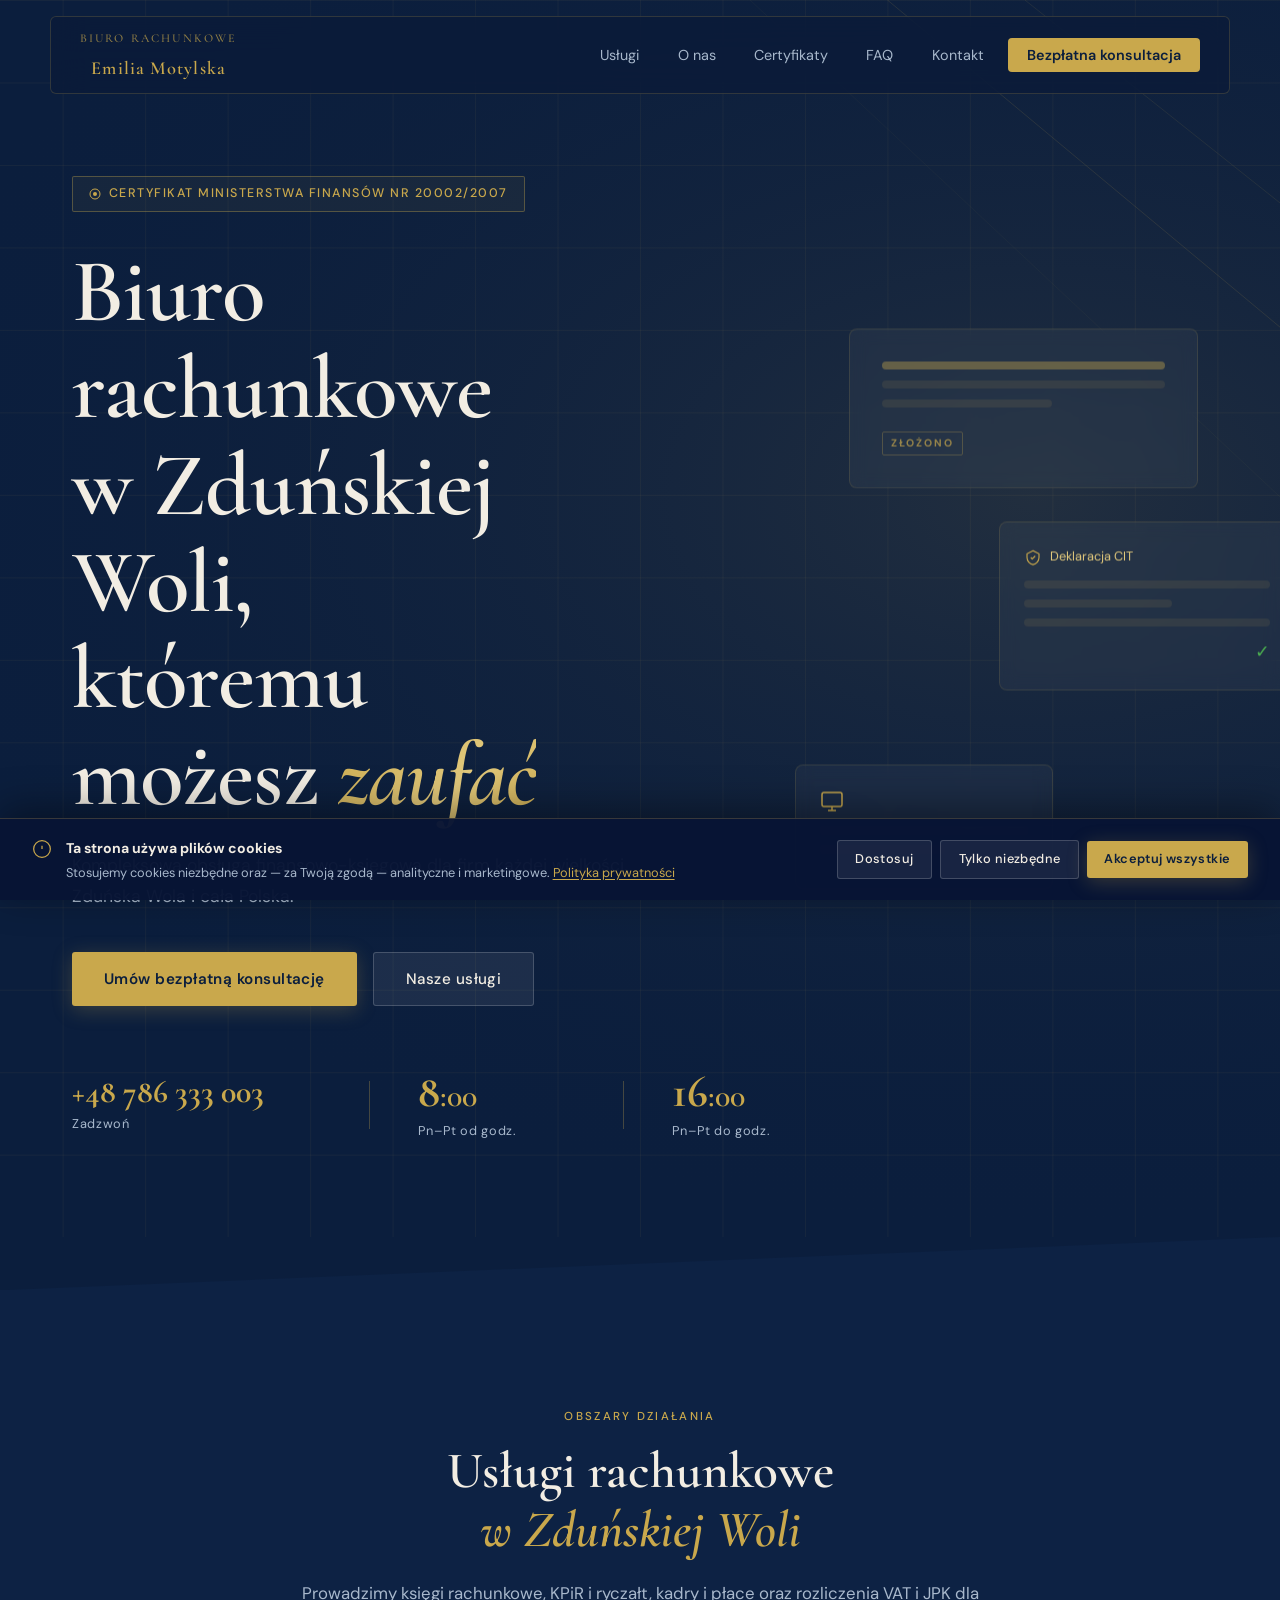
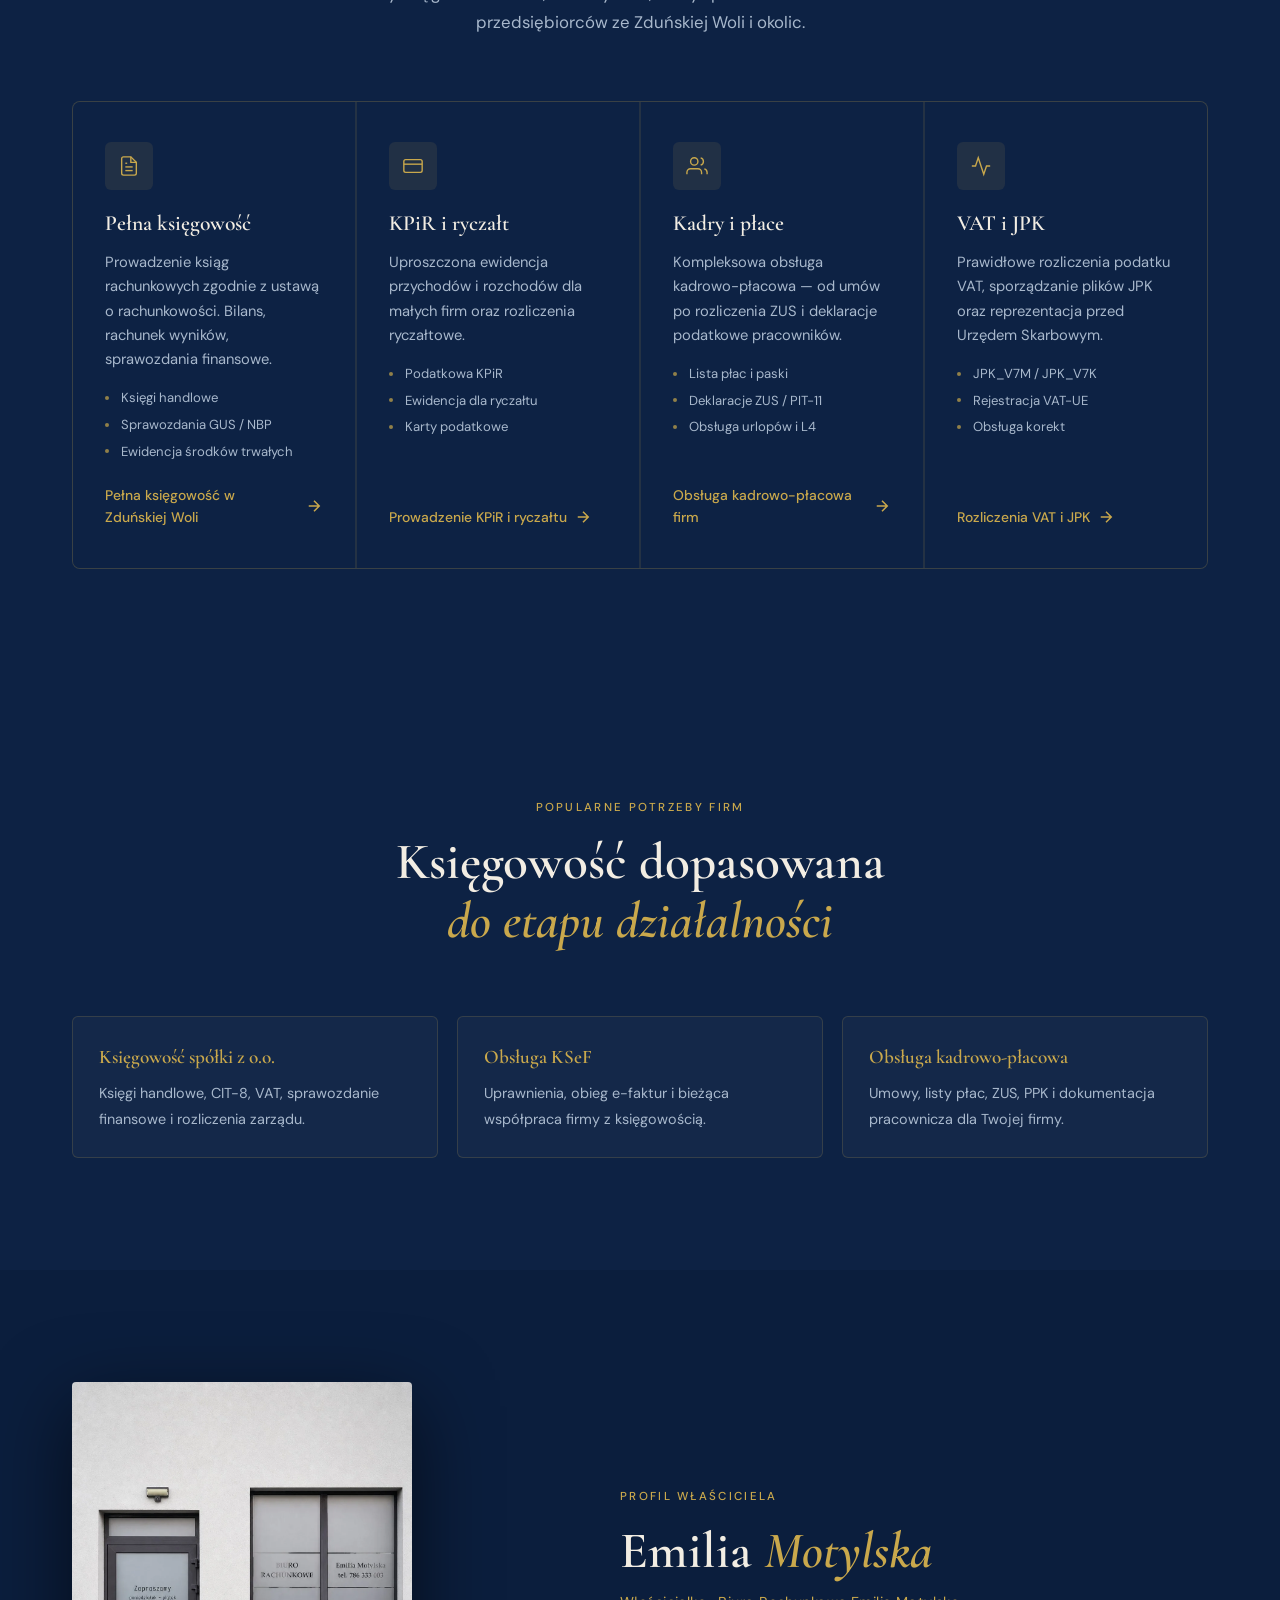
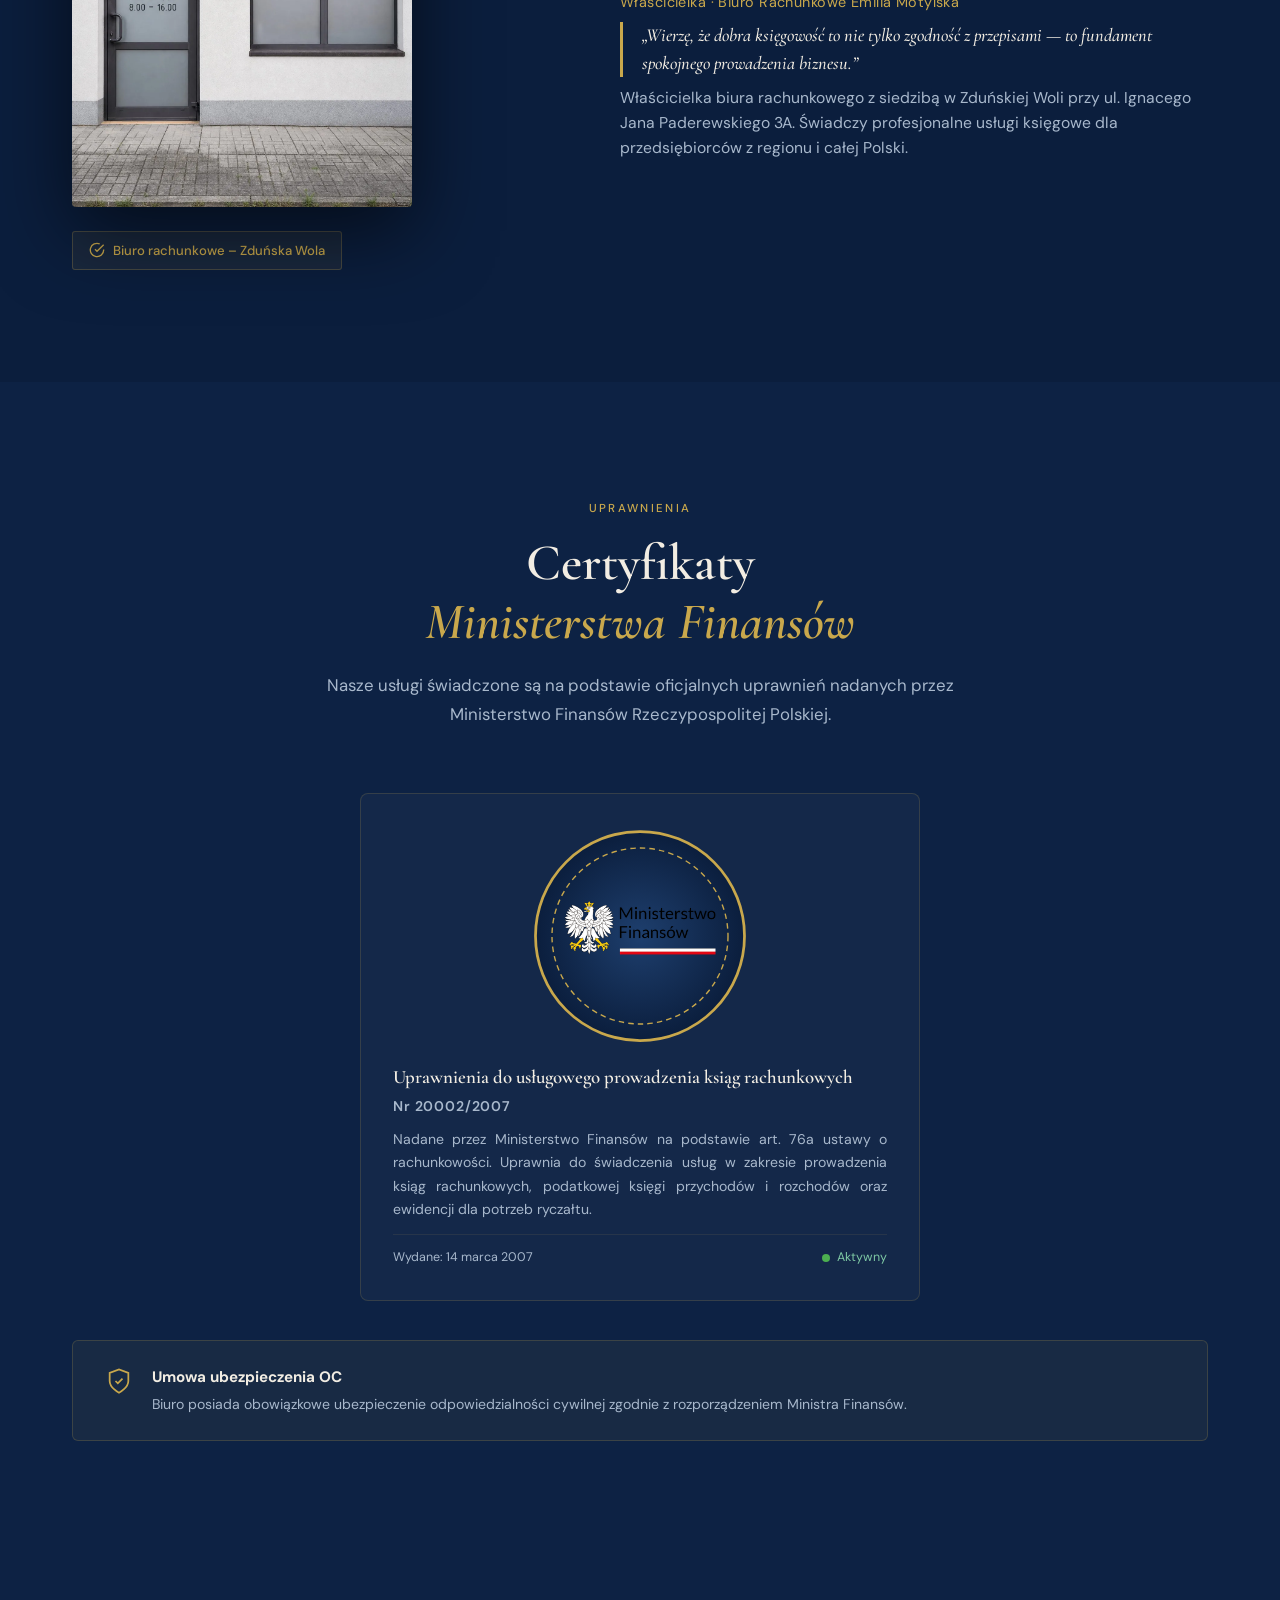
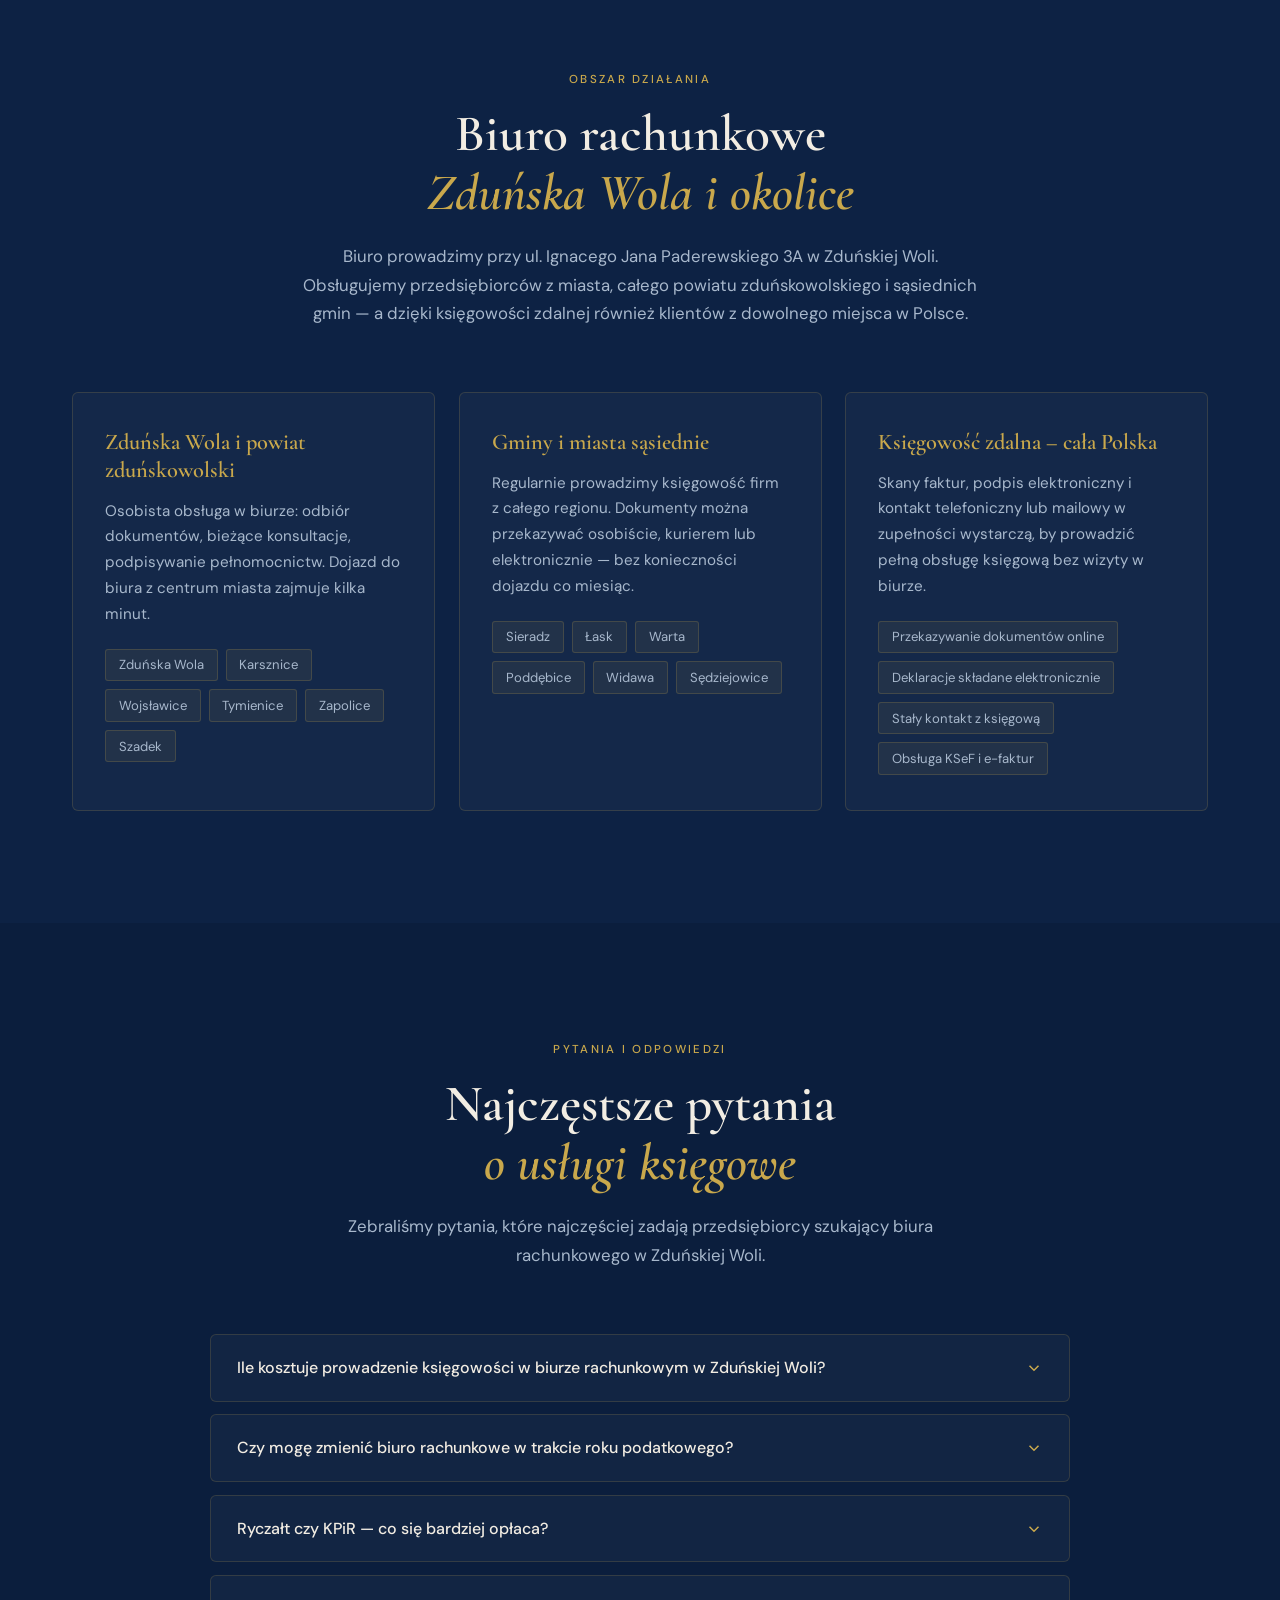
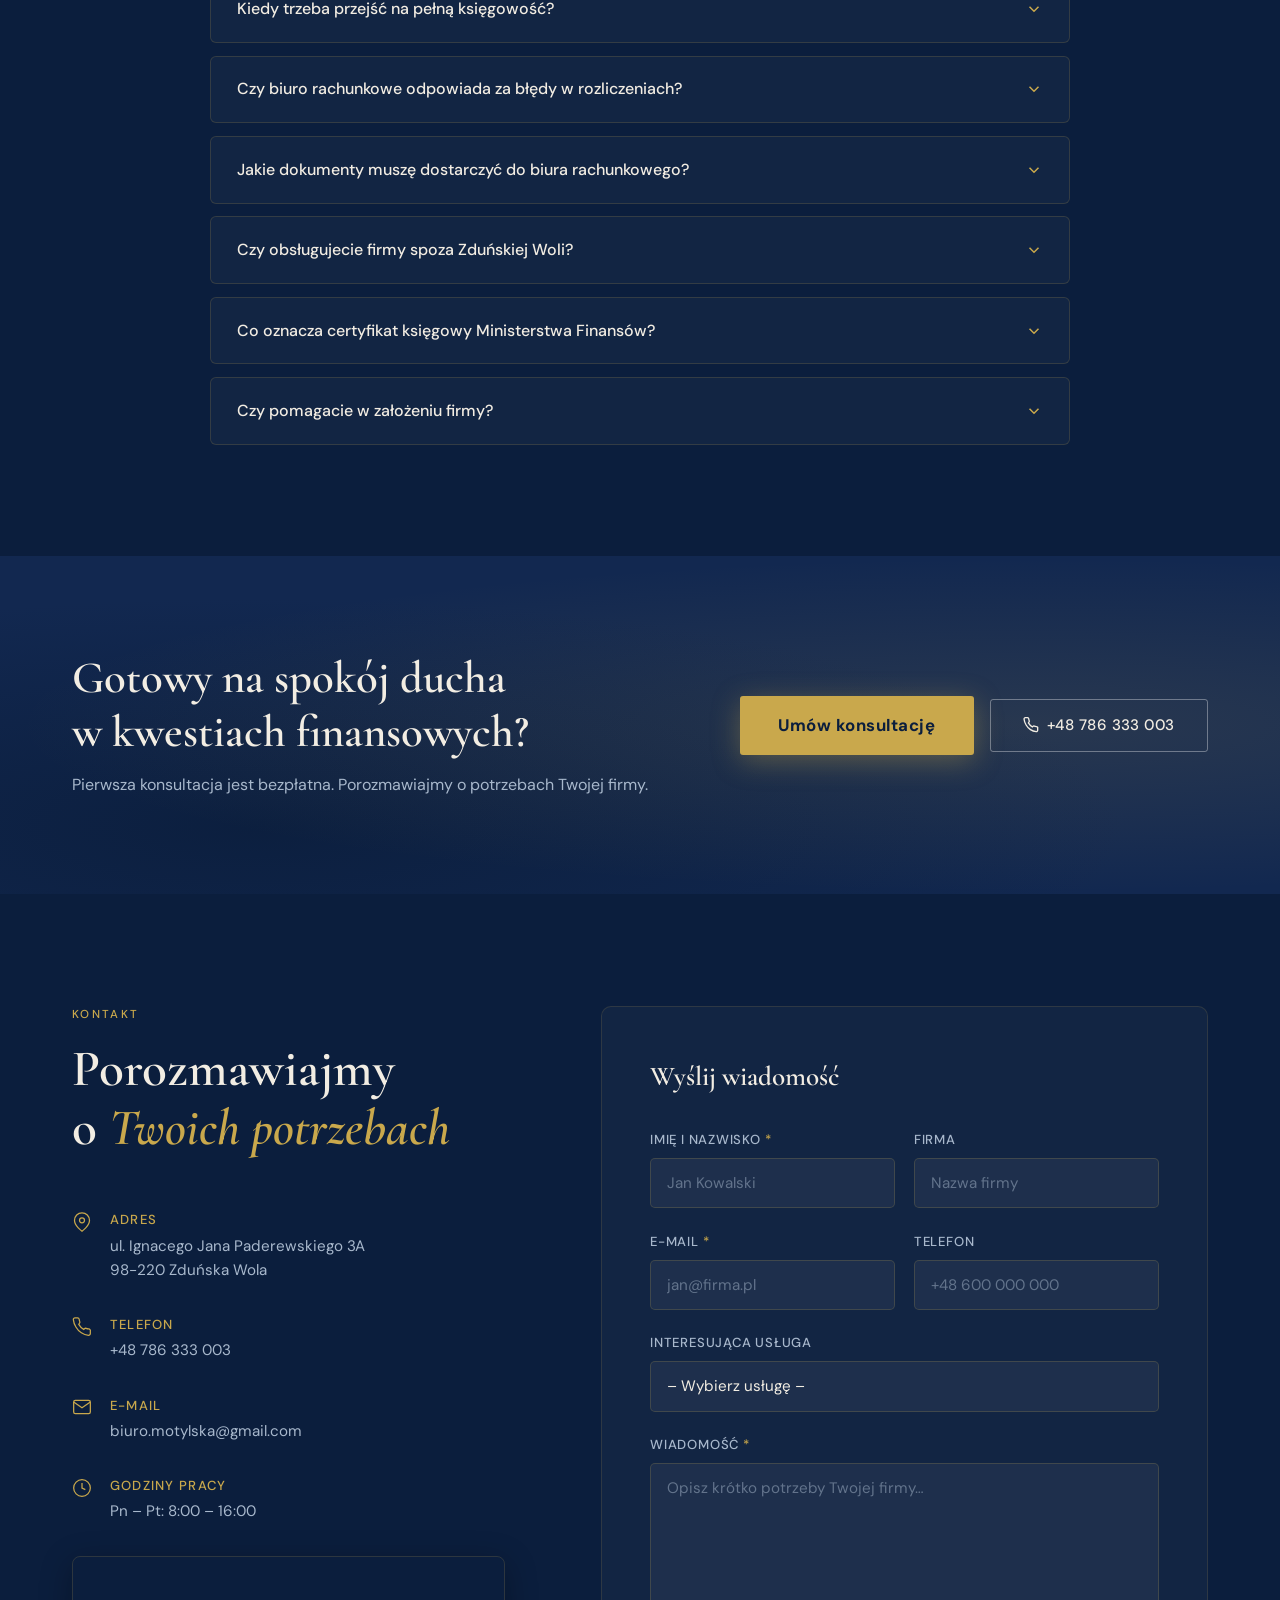
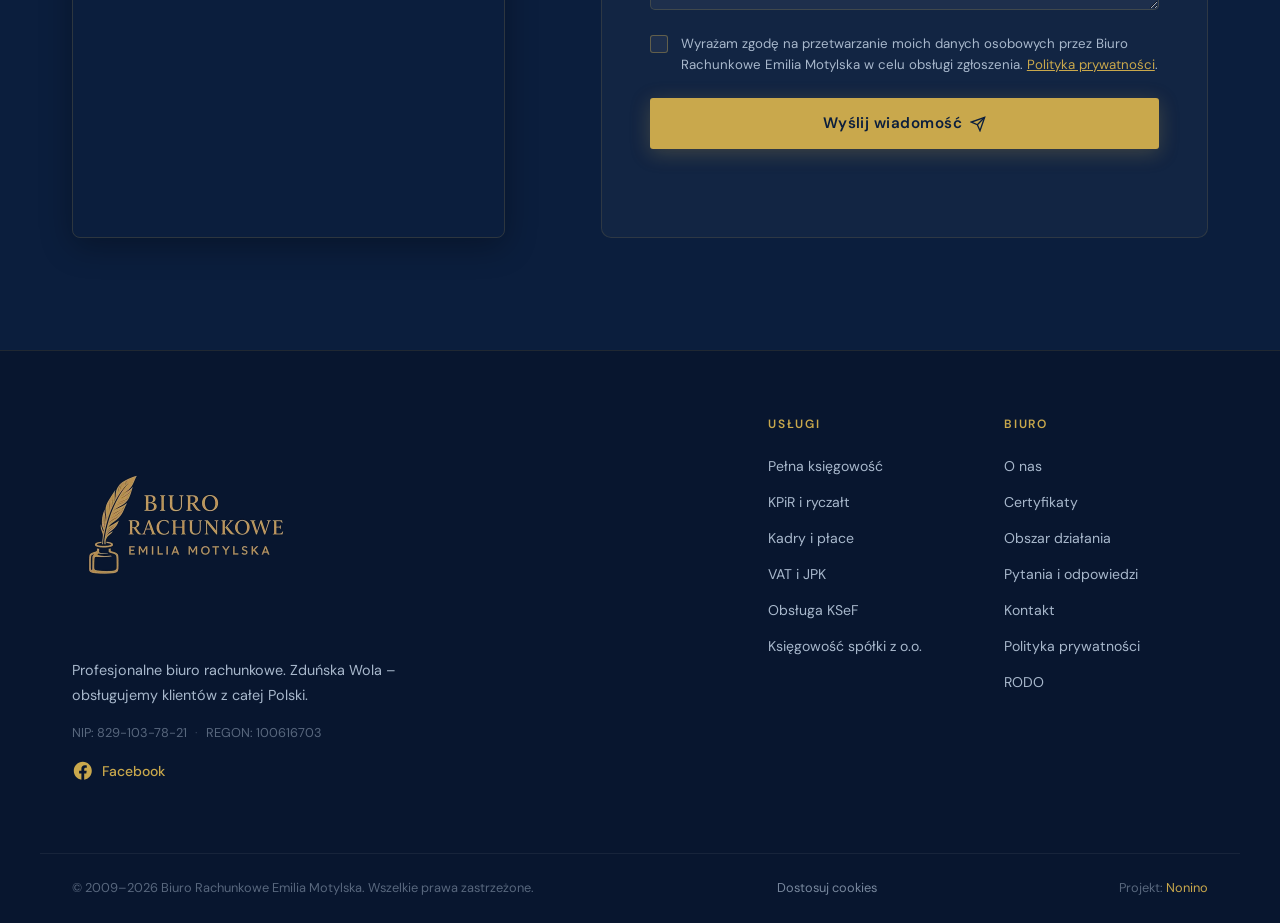
<file: index.html>
<!DOCTYPE html>
<html lang="pl">

<head>
  <meta charset="UTF-8" />
  <meta name="viewport" content="width=device-width, initial-scale=1.0" />

  <!-- Google Consent Mode v2 – MUST be first, before any analytics/GTM -->
  <script>
    window.dataLayer = window.dataLayer || [];
    function gtag() { dataLayer.push(arguments); }
    gtag('consent', 'default', {
      analytics_storage: 'denied',
      ad_storage: 'denied',
      ad_user_data: 'denied',
      ad_personalization: 'denied',
      functionality_storage: 'granted',
      security_storage: 'granted',
      wait_for_update: 500
    });
    gtag('set', 'ads_data_redaction', true);
    gtag('set', 'url_passthrough', true);
  </script>
  <title>Biuro rachunkowe Zduńska Wola – księgowość, kadry i płace</title>
  <meta name="description"
    content="Biuro rachunkowe w Zduńskiej Woli: pełna księgowość, KPiR, ryczałt, kadry i płace, VAT i JPK. Certyfikat MF. Pierwsza konsultacja gratis – zadzwoń 786 333 003." />
  <meta name="robots" content="index, follow, max-image-preview:large, max-snippet:-1, max-video-preview:-1" />

  <!-- Canonical -->
  <link rel="canonical" href="https://biuro-motylska.pl/" />
  <link rel="alternate" hreflang="pl" href="https://biuro-motylska.pl/" />

  <!-- Open Graph (podgląd w mediach społecznościowych) -->
  <meta property="og:type" content="website" />
  <meta property="og:url" content="https://biuro-motylska.pl/" />
  <meta property="og:site_name" content="Biuro Rachunkowe Emilia Motylska" />
  <meta property="og:title" content="Biuro Rachunkowe Emilia Motylska – Zduńska Wola" />
  <meta property="og:description"
    content="Kompleksowa obsługa księgowa firm i osób fizycznych. Klienci ze Zduńskiej Woli i całej Polski." />
  <meta property="og:image" content="https://biuro-motylska.pl/og-image.jpg" />
  <meta property="og:image:width" content="1200" />
  <meta property="og:image:height" content="630" />
  <meta property="og:image:type" content="image/jpeg" />
  <meta property="og:image:alt" content="Wejście do Biura Rachunkowego Emilia Motylska w Zduńskiej Woli" />
  <meta property="og:locale" content="pl_PL" />

  <!-- Twitter Card -->
  <meta name="twitter:card" content="summary_large_image" />
  <meta name="twitter:title" content="Biuro Rachunkowe Emilia Motylska – Zduńska Wola" />
  <meta name="twitter:description" content="Księgowość, kadry i płace, VAT i JPK. Zduńska Wola i cała Polska." />
  <meta name="twitter:image" content="https://biuro-motylska.pl/og-image.jpg" />
  <meta name="twitter:image:alt" content="Wejście do Biura Rachunkowego Emilia Motylska w Zduńskiej Woli" />

  <link rel="icon" href="/favicon.ico" sizes="any" />
  <link rel="icon" href="/favicon.svg" type="image/svg+xml" />
  <link rel="apple-touch-icon" href="/apple-touch-icon.png" />
  <meta name="theme-color" content="#0B1E3D" />
  <meta name="google-site-verification" content="lIh8O25CGmm9AiPDvsbk6rVFN0E8A9R4YtSoq2Wj04c" />
  <!-- Schema.org – LocalBusiness / AccountingService -->
  <script type="application/ld+json">
  {
  "@context": "https://schema.org",
  "@type": "AccountingService",
  "@id": "https://biuro-motylska.pl/#biuro",
  "name": "Biuro Rachunkowe Emilia Motylska",
  "alternateName": [
    "Biuro rachunkowe Motylska",
    "Motylska biuro rachunkowe"
  ],
  "url": "https://biuro-motylska.pl/",
  "image": "https://biuro-motylska.pl/outside-v2.jpg",
  "logo": "https://biuro-motylska.pl/logo.png",
  "description": "Biuro rachunkowe w Zduńskiej Woli. Pełna księgowość, KPiR i ryczałt, kadry i płace, VAT i JPK dla firm i osób fizycznych. Certyfikat Ministerstwa Finansów nr 20002/2007.",
  "telephone": "+48786333003",
  "email": "biuro.motylska@gmail.com",
  "vatID": "PL8291037821",
  "taxID": "8291037821",
  "currenciesAccepted": "PLN",
  "paymentAccepted": "Przelew bankowy, gotówka",
  "knowsLanguage": "pl",
  "foundingDate": "2009-01",
  "address": {
    "@type": "PostalAddress",
    "streetAddress": "ul. Ignacego Jana Paderewskiego 3A",
    "addressLocality": "Zduńska Wola",
    "addressRegion": "łódzkie",
    "postalCode": "98-220",
    "addressCountry": "PL"
  },
  "geo": {
    "@type": "GeoCoordinates",
    "latitude": 51.6012,
    "longitude": 18.9392
  },
  "hasMap": "https://www.google.com/maps/search/?api=1&query=Paderewskiego+3A,+98-220+Zdu%C5%84ska+Wola",
  "openingHoursSpecification": [
    {
      "@type": "OpeningHoursSpecification",
      "dayOfWeek": [
        "Monday",
        "Tuesday",
        "Wednesday",
        "Thursday",
        "Friday"
      ],
      "opens": "08:00",
      "closes": "16:00"
    }
  ],
  "areaServed": [
    {
      "@type": "City",
      "name": "Zduńska Wola"
    },
    {
      "@type": "AdministrativeArea",
      "name": "powiat zduńskowolski"
    },
    {
      "@type": "City",
      "name": "Sieradz"
    },
    {
      "@type": "City",
      "name": "Łask"
    },
    {
      "@type": "City",
      "name": "Szadek"
    },
    {
      "@type": "City",
      "name": "Zapolice"
    },
    {
      "@type": "Country",
      "name": "Polska"
    }
  ],
  "serviceArea": {
    "@type": "GeoCircle",
    "geoMidpoint": {
      "@type": "GeoCoordinates",
      "latitude": 51.6012,
      "longitude": 18.9392
    },
    "geoRadius": "30000"
  },
  "sameAs": [
    "https://www.facebook.com/profile.php?id=61581967757342",
    "https://www.google.com/search?kgmid=/g/1tgh69my",
    "https://aleo.com/pl/firma/biuro-rachunkowe-emilia-motylska-zdunska-wola",
    "https://www.oferteo.pl/biuro-rachunkowe-emilia-motylska/firma/2117547"
  ],
  "hasCredential": {
    "@type": "EducationalOccupationalCredential",
    "credentialCategory": "Certyfikat księgowy Ministerstwa Finansów",
    "identifier": "20002/2007",
    "dateCreated": "2007-03-14",
    "recognizedBy": {
      "@type": "GovernmentOrganization",
      "name": "Ministerstwo Finansów Rzeczypospolitej Polskiej"
    }
  },
  "hasOfferCatalog": {
    "@type": "OfferCatalog",
    "name": "Usługi księgowe – Zduńska Wola",
    "itemListElement": [
      {
        "@type": "Offer",
        "itemOffered": {
          "@type": "Service",
          "name": "Pełna księgowość",
          "description": "Prowadzenie ksiąg rachunkowych zgodnie z ustawą o rachunkowości: bilans, rachunek zysków i strat, sprawozdania finansowe, sprawozdawczość GUS i NBP, ewidencja środków trwałych."
        }
      },
      {
        "@type": "Offer",
        "itemOffered": {
          "@type": "Service",
          "name": "KPiR i ryczałt",
          "description": "Podatkowa księga przychodów i rozchodów, ewidencja przychodów dla ryczałtu ewidencjonowanego, karta podatkowa."
        }
      },
      {
        "@type": "Offer",
        "itemOffered": {
          "@type": "Service",
          "name": "Kadry i płace",
          "description": "Obsługa kadrowo-płacowa: listy płac, deklaracje ZUS, PIT-11, ewidencja urlopów i zwolnień lekarskich, umowy o pracę i cywilnoprawne."
        }
      },
      {
        "@type": "Offer",
        "itemOffered": {
          "@type": "Service",
          "name": "VAT i JPK",
          "description": "Rozliczenia podatku VAT, pliki JPK_V7M i JPK_V7K, rejestracja VAT-UE, korekty deklaracji, reprezentacja przed Urzędem Skarbowym."
        }
      },
      {
        "@type": "Offer",
        "itemOffered": {
          "@type": "Service",
          "name": "Obsługa KSeF",
          "url": "https://biuro-motylska.pl/ksef",
          "description": "Przygotowanie firmy do KSeF, uporządkowanie uprawnień i obiegu e-faktur oraz bieżące wsparcie księgowe."
        }
      },
      {
        "@type": "Offer",
        "itemOffered": {
          "@type": "Service",
          "name": "Księgowość spółki z o.o.",
          "url": "https://biuro-motylska.pl/ksiegowosc-spolki-zoo",
          "description": "Księgi handlowe, CIT-8, VAT, sprawozdania finansowe oraz rozliczenia zarządu i pracowników."
        }
      }
    ]
  },
  "founder": {
    "@type": "Person",
    "@id": "https://biuro-motylska.pl/#emilia-motylska",
    "name": "Emilia Motylska",
    "jobTitle": "Właścicielka biura rachunkowego",
    "worksFor": {
      "@id": "https://biuro-motylska.pl/#biuro"
    },
    "knowsLanguage": "pl",
    "knowsAbout": [
      "księgowość",
      "pełna księgowość",
      "księgi rachunkowe",
      "podatkowa księga przychodów i rozchodów",
      "ryczałt od przychodów ewidencjonowanych",
      "kadry i płace",
      "rozliczenia ZUS",
      "podatek VAT",
      "pliki JPK_V7",
      "Krajowy System e-Faktur (KSeF)",
      "podatek CIT",
      "podatek PIT",
      "księgowość spółek z ograniczoną odpowiedzialnością",
      "zakładanie działalności gospodarczej",
      "sprawozdania finansowe"
    ],
    "hasCredential": {
      "@type": "EducationalOccupationalCredential",
      "credentialCategory": "Certyfikat księgowy Ministerstwa Finansów",
      "identifier": "20002/2007",
      "dateCreated": "2007-03-14",
      "recognizedBy": {
        "@type": "GovernmentOrganization",
        "name": "Ministerstwo Finansów Rzeczypospolitej Polskiej"
      }
    }
  },
  "knowsAbout": [
    "księgowość",
    "pełna księgowość",
    "księgi rachunkowe",
    "podatkowa księga przychodów i rozchodów",
    "ryczałt od przychodów ewidencjonowanych",
    "kadry i płace",
    "rozliczenia ZUS",
    "podatek VAT",
    "pliki JPK_V7",
    "Krajowy System e-Faktur (KSeF)",
    "podatek CIT",
    "podatek PIT",
    "księgowość spółek z ograniczoną odpowiedzialnością",
    "zakładanie działalności gospodarczej",
    "sprawozdania finansowe"
  ],
  "employee": {
    "@id": "https://biuro-motylska.pl/#emilia-motylska"
  }
}
  </script>

  <!-- Schema.org – FAQPage (treść musi odpowiadać sekcji #faq na stronie) -->
  <script type="application/ld+json">
  {
    "@context": "https://schema.org",
    "@type": "FAQPage",
    "@id": "https://biuro-motylska.pl/#faq",
    "mainEntity": [
      {
        "@type": "Question",
        "name": "Ile kosztuje prowadzenie księgowości w biurze rachunkowym w Zduńskiej Woli?",
        "acceptedAnswer": {
          "@type": "Answer",
          "text": "Cena zależy przede wszystkim od formy opodatkowania, liczby dokumentów księgowych w miesiącu, statusu podatnika VAT oraz liczby zatrudnionych pracowników. Ryczałt lub KPiR dla jednoosobowej działalności bez pracowników to najniższy próg cenowy, pełne księgi rachunkowe spółki — najwyższy. Podczas bezpłatnej konsultacji wyliczamy konkretną kwotę na podstawie Twojej sytuacji i przedstawiamy ją w formie stałego miesięcznego abonamentu, bez ukrytych opłat."
        }
      },
      {
        "@type": "Question",
        "name": "Czy mogę zmienić biuro rachunkowe w trakcie roku podatkowego?",
        "acceptedAnswer": {
          "@type": "Answer",
          "text": "Tak, biuro rachunkowe można zmienić w dowolnym momencie roku — nie trzeba czekać do stycznia. Wystarczy wypowiedzieć dotychczasową umowę zgodnie z okresem wypowiedzenia, odebrać dokumentację księgową za bieżący rok i zaktualizować pełnomocnictwo UPL-1 w urzędzie skarbowym. Przejęcie ksiąg od poprzedniego biura, ich weryfikację i całą formalną stronę zmiany bierzemy na siebie."
        }
      },
      {
        "@type": "Question",
        "name": "Ryczałt czy KPiR — co się bardziej opłaca?",
        "acceptedAnswer": {
          "@type": "Answer",
          "text": "Decyduje struktura kosztów. Ryczałt od przychodów ewidencjonowanych opłaca się firmom usługowym o niskich kosztach — podatek liczony jest od przychodu według stawki właściwej dla danej działalności, bez możliwości odliczenia wydatków. Podatkowa księga przychodów i rozchodów jest korzystniejsza tam, gdzie koszty stanowią znaczącą część przychodu, bo podatek płaci się od faktycznego dochodu. Na konsultacji porównujemy oba warianty na Twoich realnych liczbach, uwzględniając także wysokość składki zdrowotnej, która różni się między formami opodatkowania."
        }
      },
      {
        "@type": "Question",
        "name": "Kiedy trzeba przejść na pełną księgowość?",
        "acceptedAnswer": {
          "@type": "Answer",
          "text": "Obowiązek prowadzenia ksiąg rachunkowych powstaje po przekroczeniu ustawowego limitu przychodów za poprzedni rok obrotowy, określonego w ustawie o rachunkowości. Niezależnie od przychodów pełną księgowość muszą prowadzić m.in. spółki z ograniczoną odpowiedzialnością, spółki akcyjne i spółki komandytowe. Monitorujemy limit na bieżąco i informujemy z wyprzedzeniem, gdy zbliżasz się do progu."
        }
      },
      {
        "@type": "Question",
        "name": "Czy biuro rachunkowe odpowiada za błędy w rozliczeniach?",
        "acceptedAnswer": {
          "@type": "Answer",
          "text": "Tak. Biura rachunkowe podlegają obowiązkowemu ubezpieczeniu odpowiedzialności cywilnej za szkody wyrządzone w związku z prowadzoną działalnością — nasze biuro takie ubezpieczenie posiada. Oznacza to, że ewentualne konsekwencje finansowe błędu popełnionego po naszej stronie pokrywa polisa, a nie Twoja firma."
        }
      },
      {
        "@type": "Question",
        "name": "Jakie dokumenty muszę dostarczyć do biura rachunkowego?",
        "acceptedAnswer": {
          "@type": "Answer",
          "text": "Co miesiąc potrzebujemy faktur sprzedaży i zakupu, wyciągów bankowych, raportów kasowych oraz dokumentów kadrowych, jeśli zatrudniasz pracowników. Na starcie współpracy dochodzą jednorazowo: wpis do CEIDG lub KRS, umowa spółki, pełnomocnictwo UPL-1 do podpisywania deklaracji elektronicznych oraz dokumentacja księgowa za bieżący rok, jeśli przechodzisz z innego biura."
        }
      },
      {
        "@type": "Question",
        "name": "Czy obsługujecie firmy spoza Zduńskiej Woli?",
        "acceptedAnswer": {
          "@type": "Answer",
          "text": "Tak. Poza Zduńską Wolą i powiatem zduńskowolskim obsługujemy przedsiębiorców m.in. z Sieradza, Łasku, Szadku, Zapolic, Warty i Poddębic, a w modelu zdalnym — z całej Polski. Dokumenty przekazywane elektronicznie, deklaracje składane przez internet i stały kontakt telefoniczny sprawiają, że fizyczna odległość nie ma wpływu na jakość i terminowość obsługi."
        }
      },
      {
        "@type": "Question",
        "name": "Co oznacza certyfikat księgowy Ministerstwa Finansów?",
        "acceptedAnswer": {
          "@type": "Answer",
          "text": "Certyfikat księgowy był państwowym potwierdzeniem kwalifikacji do usługowego prowadzenia ksiąg rachunkowych, nadawanym przez Ministra Finansów po zdaniu egzaminu państwowego. Nasze biuro posiada certyfikat nr 20002/2007 wydany 14 marca 2007 roku. Choć po deregulacji zawodu certyfikat nie jest już wymagany do prowadzenia biura rachunkowego, pozostaje realnym dowodem zweryfikowanych przez państwo kompetencji."
        }
      },
      {
        "@type": "Question",
        "name": "Czy pomagacie w założeniu firmy?",
        "acceptedAnswer": {
          "@type": "Answer",
          "text": "Tak — prowadzimy przez cały proces rejestracji działalności: dobór kodów PKD, wybór formy opodatkowania, zgłoszenie do CEIDG, rejestrację do VAT i zgłoszenia do ZUS. Konsultacja przed rejestracją firmy jest bezpłatna."
        }
      }
    ]
  }
  </script>

  <!-- Schema.org – strona jako dokument (sygnał świeżości dla wyszukiwarek i modeli) -->
  <script type="application/ld+json">
{
  "@context": "https://schema.org",
  "@type": "WebPage",
  "@id": "https://biuro-motylska.pl/#strona",
  "url": "https://biuro-motylska.pl/",
  "name": "Biuro rachunkowe Zduńska Wola – księgowość, kadry i płace",
  "dateModified": "2026-09-01",
  "inLanguage": "pl-PL",
  "isPartOf": {
    "@type": "WebSite",
    "@id": "https://biuro-motylska.pl/#serwis",
    "url": "https://biuro-motylska.pl/",
    "name": "Biuro Rachunkowe Emilia Motylska"
  },
  "about": {
    "@id": "https://biuro-motylska.pl/#biuro"
  },
  "publisher": {
    "@id": "https://biuro-motylska.pl/#biuro"
  }
}
  </script>

  <link rel="preload" href="/fonts/dm-sans.woff2" as="font" type="font/woff2" crossorigin />
  <link rel="preload" href="/fonts/cormorant-garamond.woff2" as="font" type="font/woff2" crossorigin />
  <link rel="stylesheet" href="styles.css" />
</head>

<body>

  <!-- ===== NAVBAR ===== -->
  <nav class="navbar" id="navbar">
    <div class="nav-inner">
      <a href="#hero" class="logo logo-text" aria-label="Biuro Rachunkowe Emilia Motylska – strona główna">
        <span class="logo-line1">Biuro Rachunkowe</span>
        <span class="logo-line2">Emilia Motylska</span>
      </a>
      <button class="nav-toggle" id="navToggle" aria-label="Otwórz menu" aria-expanded="false">
        <span></span><span></span><span></span>
      </button>
      <ul class="nav-links" id="navLinks" role="list">
        <li><a href="#uslugi">Usługi</a></li>
        <li><a href="#o-nas">O nas</a></li>
        <li><a href="#certyfikaty">Certyfikaty</a></li>
        <li><a href="#faq">FAQ</a></li>
        <li><a href="#kontakt">Kontakt</a></li>
        <li><a href="#kontakt" class="nav-cta">Bezpłatna konsultacja</a></li>
      </ul>
    </div>
  </nav>

  <!-- ===== HERO ===== -->
  <header class="hero" id="hero">
    <div class="hero-bg-pattern" aria-hidden="true">
      <svg viewBox="0 0 1440 900" preserveAspectRatio="xMidYMid slice">
        <defs>
          <radialGradient id="heroGlow" cx="70%" cy="40%" r="60%">
            <stop offset="0%" stop-color="#C9A84C" stop-opacity="0.12" />
            <stop offset="100%" stop-color="#0B1E3D" stop-opacity="0" />
          </radialGradient>
          <pattern id="grid" width="60" height="60" patternUnits="userSpaceOnUse">
            <path d="M 60 0 L 0 0 0 60" fill="none" stroke="#C9A84C" stroke-width="0.3" stroke-opacity="0.3" />
          </pattern>
        </defs>
        <rect width="1440" height="900" fill="url(#grid)" />
        <rect width="1440" height="900" fill="url(#heroGlow)" />
        <!-- decorative geometric lines -->
        <line x1="900" y1="0" x2="1440" y2="450" stroke="#C9A84C" stroke-width="0.5" stroke-opacity="0.2" />
        <line x1="1000" y1="0" x2="1440" y2="350" stroke="#C9A84C" stroke-width="0.5" stroke-opacity="0.15" />
        <line x1="800" y1="0" x2="1440" y2="600" stroke="#C9A84C" stroke-width="0.3" stroke-opacity="0.1" />
      </svg>
    </div>

    <div class="hero-content container">
      <div class="hero-badge">
        <svg width="12" height="12" viewBox="0 0 12 12" aria-hidden="true">
          <circle cx="6" cy="6" r="5" fill="none" stroke="var(--gold)" stroke-width="1" />
          <circle cx="6" cy="6" r="2" fill="var(--gold)" />
        </svg>
        Certyfikat Ministerstwa Finansów nr 20002/2007
      </div>
      <h1 class="hero-title">
        Biuro rachunkowe<br />
        w Zduńskiej Woli,<br />
        któremu możesz <em>zaufać</em>
      </h1>
      <p class="hero-subtitle">
        Kompleksowa obsługa finansowo-księgowa dla firm każdej wielkości.<br />
        Zduńska Wola i cała Polska.
      </p>
      <div class="hero-actions">
        <a href="#kontakt" class="btn btn-primary">Umów bezpłatną konsultację</a>
        <a href="#uslugi" class="btn btn-ghost">Nasze usługi</a>
      </div>
      <div class="hero-stats">
        <div class="stat">
          <a href="tel:+48786333003" class="stat-tel">+48 786 333 003</a>
          <span class="stat-label">Zadzwoń</span>
        </div>
        <div class="stat-divider" aria-hidden="true"></div>
        <div class="stat">
          <span class="stat-num">8<span class="stat-suffix">:00</span></span>
          <span class="stat-label">Pn–Pt od godz.</span>
        </div>
        <div class="stat-divider" aria-hidden="true"></div>
        <div class="stat">
          <span class="stat-num">16<span class="stat-suffix">:00</span></span>
          <span class="stat-label">Pn–Pt do godz.</span>
        </div>
      </div>
    </div>

    <div class="hero-visual" aria-hidden="true">
      <div class="hero-card-stack">
        <div class="doc-card doc-card-1">
          <div class="doc-line doc-line-gold"></div>
          <div class="doc-line"></div>
          <div class="doc-line short"></div>
          <div class="doc-stamp">ZŁOŻONO</div>
        </div>
        <div class="doc-card doc-card-2">
          <div class="doc-header">
            <svg width="18" height="18" viewBox="0 0 24 24" fill="none" stroke="var(--gold)" stroke-width="1.5">
              <path d="M9 12l2 2 4-4" />
              <path d="M12 3L4 7v5c0 4.4 3.4 8.5 8 9.5 4.6-1 8-5.1 8-9.5V7l-8-4z" />
            </svg>
            <span>Deklaracja CIT</span>
          </div>
          <div class="doc-line"></div>
          <div class="doc-line short"></div>
          <div class="doc-line"></div>
          <div class="doc-badge">✓</div>
        </div>
        <div class="doc-card doc-card-3">
          <div class="doc-icon">
            <svg width="24" height="24" viewBox="0 0 24 24" fill="none" stroke="var(--gold)" stroke-width="1.5">
              <rect x="2" y="3" width="20" height="14" rx="2" />
              <path d="M8 21h8M12 17v4" />
            </svg>
          </div>
          <div class="doc-line"></div>
          <div class="doc-line short"></div>
        </div>
      </div>
    </div>
  </header>

  <!-- ===== DIVIDER ===== -->
  <div class="section-divider" aria-hidden="true">
    <svg viewBox="0 0 1440 60" preserveAspectRatio="none">
      <path d="M0,60 L1440,0 L1440,60 Z" fill="var(--bg-alt)" />
    </svg>
  </div>

  <!-- ===== SERVICES ===== -->
  <section class="section services" id="uslugi">
    <div class="container">
      <div class="section-header reveal-up">
        <span class="section-tag">Obszary działania</span>
        <h2 class="section-title">Usługi rachunkowe<br /><em>w Zduńskiej Woli</em></h2>
        <p class="section-desc">Prowadzimy księgi rachunkowe, KPiR i ryczałt, kadry i płace oraz rozliczenia VAT i JPK
          dla przedsiębiorców ze Zduńskiej Woli i okolic.</p>
      </div>

      <div class="services-grid">
        <a class="service-card reveal-up" href="/pelna-ksiegowosc"
          aria-label="Pełna księgowość w Zduńskiej Woli – szczegóły usługi" style="animation-delay:.05s">
          <div class="service-icon">
            <svg viewBox="0 0 24 24" fill="none" stroke="currentColor" stroke-width="1.5" aria-hidden="true">
              <path d="M14 2H6a2 2 0 0 0-2 2v16a2 2 0 0 0 2 2h12a2 2 0 0 0 2-2V8z" />
              <polyline points="14 2 14 8 20 8" />
              <line x1="16" y1="13" x2="8" y2="13" />
              <line x1="16" y1="17" x2="8" y2="17" />
              <polyline points="10 9 9 9 8 9" />
            </svg>
          </div>
          <h3>Pełna księgowość</h3>
          <p>Prowadzenie ksiąg rachunkowych zgodnie z ustawą o rachunkowości. Bilans, rachunek wyników, sprawozdania
            finansowe.</p>
          <ul class="service-list">
            <li>Księgi handlowe</li>
            <li>Sprawozdania GUS / NBP</li>
            <li>Ewidencja środków trwałych</li>
          </ul>
          <span class="service-link">
            Pełna księgowość w Zduńskiej Woli
            <span class="service-arrow" aria-hidden="true">
              <svg viewBox="0 0 24 24" fill="none" stroke="currentColor" stroke-width="2">
                <path d="M5 12h14M12 5l7 7-7 7" />
              </svg>
            </span>
          </span>
        </a>

        <a class="service-card reveal-up" href="/kpir-ryczalt"
          aria-label="KPiR i ryczałt w Zduńskiej Woli – szczegóły usługi" style="animation-delay:.1s">
          <div class="service-icon">
            <svg viewBox="0 0 24 24" fill="none" stroke="currentColor" stroke-width="1.5" aria-hidden="true">
              <rect x="2" y="5" width="20" height="14" rx="2" />
              <path d="M2 10h20" />
            </svg>
          </div>
          <h3>KPiR i ryczałt</h3>
          <p>Uproszczona ewidencja przychodów i rozchodów dla małych firm oraz rozliczenia ryczałtowe.</p>
          <ul class="service-list">
            <li>Podatkowa KPiR</li>
            <li>Ewidencja dla ryczałtu</li>
            <li>Karty podatkowe</li>
          </ul>
          <span class="service-link">
            Prowadzenie KPiR i ryczałtu
            <span class="service-arrow" aria-hidden="true">
              <svg viewBox="0 0 24 24" fill="none" stroke="currentColor" stroke-width="2">
                <path d="M5 12h14M12 5l7 7-7 7" />
              </svg>
            </span>
          </span>
        </a>

        <a class="service-card reveal-up" href="/kadry-i-place"
          aria-label="Kadry i płace w Zduńskiej Woli – szczegóły usługi" style="animation-delay:.15s">
          <div class="service-icon">
            <svg viewBox="0 0 24 24" fill="none" stroke="currentColor" stroke-width="1.5" aria-hidden="true">
              <path d="M17 21v-2a4 4 0 0 0-4-4H5a4 4 0 0 0-4 4v2" />
              <circle cx="9" cy="7" r="4" />
              <path d="M23 21v-2a4 4 0 0 0-3-3.87" />
              <path d="M16 3.13a4 4 0 0 1 0 7.75" />
            </svg>
          </div>
          <h3>Kadry i płace</h3>
          <p>Kompleksowa obsługa kadrowo-płacowa — od umów po rozliczenia ZUS i deklaracje podatkowe pracowników.</p>
          <ul class="service-list">
            <li>Lista płac i paski</li>
            <li>Deklaracje ZUS / PIT-11</li>
            <li>Obsługa urlopów i L4</li>
          </ul>
          <span class="service-link">
            Obsługa kadrowo-płacowa firm
            <span class="service-arrow" aria-hidden="true">
              <svg viewBox="0 0 24 24" fill="none" stroke="currentColor" stroke-width="2">
                <path d="M5 12h14M12 5l7 7-7 7" />
              </svg>
            </span>
          </span>
        </a>

        <a class="service-card reveal-up" href="/vat-jpk"
          aria-label="VAT i JPK w Zduńskiej Woli – szczegóły usługi" style="animation-delay:.2s">
          <div class="service-icon">
            <svg viewBox="0 0 24 24" fill="none" stroke="currentColor" stroke-width="1.5" aria-hidden="true">
              <polyline points="22 12 18 12 15 21 9 3 6 12 2 12" />
            </svg>
          </div>
          <h3>VAT i JPK</h3>
          <p>Prawidłowe rozliczenia podatku VAT, sporządzanie plików JPK oraz reprezentacja przed Urzędem Skarbowym.</p>
          <ul class="service-list">
            <li>JPK_V7M / JPK_V7K</li>
            <li>Rejestracja VAT-UE</li>
            <li>Obsługa korekt</li>
          </ul>
          <span class="service-link">
            Rozliczenia VAT i JPK
            <span class="service-arrow" aria-hidden="true">
              <svg viewBox="0 0 24 24" fill="none" stroke="currentColor" stroke-width="2">
                <path d="M5 12h14M12 5l7 7-7 7" />
              </svg>
            </span>
          </span>
        </a>

      </div>
    </div>
  </section>

  <!-- ===== POPULARNE POTRZEBY ===== -->
  <section class="section related" aria-labelledby="popularne-potrzeby-title">
    <div class="container">
      <div class="section-header reveal-up">
        <span class="section-tag">Popularne potrzeby firm</span>
        <h2 class="section-title" id="popularne-potrzeby-title">Księgowość dopasowana<br /><em>do etapu działalności</em></h2>
      </div>
      <div class="related-grid">
        <a class="related-card" href="/ksiegowosc-spolki-zoo">
          <strong>Księgowość spółki z o.o.</strong>
          <span>Księgi handlowe, CIT-8, VAT, sprawozdanie finansowe i rozliczenia zarządu.</span>
        </a>
        <a class="related-card" href="/ksef">
          <strong>Obsługa KSeF</strong>
          <span>Uprawnienia, obieg e-faktur i bieżąca współpraca firmy z księgowością.</span>
        </a>
        <a class="related-card" href="/kadry-i-place">
          <strong>Obsługa kadrowo-płacowa</strong>
          <span>Umowy, listy płac, ZUS, PPK i dokumentacja pracownicza dla Twojej firmy.</span>
        </a>
      </div>
    </div>
  </section>

  <!-- ===== OWNER PROFILE ===== -->
  <section class="section owner" id="o-nas">
    <div class="container owner-layout">
      <div class="owner-visual reveal-left">
        <div class="owner-portrait">
          <picture>
            <source srcset="outside-v2.webp" type="image/webp" />
            <img src="outside-v2.jpg" width="1122" height="1402"
              alt="Biuro Rachunkowe Emilia Motylska – wejście do biura przy ul. Paderewskiego 3A w Zduńskiej Woli"
              class="owner-outside-img" loading="lazy" decoding="async" />
          </picture>
        </div>
        <div class="owner-card-badge">
          <svg width="16" height="16" viewBox="0 0 24 24" fill="none" stroke="var(--gold)" stroke-width="2"
            aria-hidden="true">
            <path d="M22 11.08V12a10 10 0 1 1-5.93-9.14" />
            <polyline points="22 4 12 14.01 9 11.01" />
          </svg>
          Biuro rachunkowe – Zduńska Wola
        </div>
      </div>

      <div class="owner-content reveal-right">
        <span class="section-tag">Profil właściciela</span>
        <h2 class="section-title owner-section-title">Emilia <em>Motylska</em></h2>
        <p class="owner-title">Właścicielka · Biuro Rachunkowe Emilia Motylska</p>
        <blockquote class="owner-quote">
          „Wierzę, że dobra księgowość to nie tylko zgodność z przepisami — to fundament spokojnego prowadzenia
          biznesu.”
        </blockquote>
        <p class="owner-bio">
          Właścicielka biura rachunkowego z siedzibą w Zduńskiej Woli przy ul. Ignacego Jana Paderewskiego 3A.
          Świadczy profesjonalne usługi księgowe dla przedsiębiorców z regionu i całej Polski.
        </p>
      </div>
    </div>
  </section>

  <!-- ===== CERTIFICATES ===== -->
  <section class="section certificates" id="certyfikaty">
    <div class="container">
      <div class="section-header reveal-up">
        <span class="section-tag">Uprawnienia</span>
        <h2 class="section-title">Certyfikaty<br /><em>Ministerstwa Finansów</em></h2>
        <p class="section-desc">Nasze usługi świadczone są na podstawie oficjalnych uprawnień nadanych przez
          Ministerstwo Finansów Rzeczypospolitej Polskiej.</p>
      </div>

      <div class="certs-grid">
        <div class="cert-card reveal-up" style="animation-delay:.05s">
          <div class="cert-seal">
            <svg viewBox="0 0 160 160" aria-label="Pieczęć certyfikatu Ministerstwa Finansów">
              <defs>
                <radialGradient id="sealGrad" cx="50%" cy="50%" r="50%">
                  <stop offset="0%" stop-color="#1E3F6E" />
                  <stop offset="100%" stop-color="#0B1E3D" />
                </radialGradient>
                <clipPath id="circleClip">
                  <circle cx="80" cy="80" r="62" />
                </clipPath>
              </defs>
              <circle cx="80" cy="80" r="76" fill="url(#sealGrad)" stroke="var(--gold)" stroke-width="2" />
              <circle cx="80" cy="80" r="64" fill="none" stroke="var(--gold)" stroke-width="1"
                stroke-dasharray="4 3" />
              <!-- MF logo: eagle top, text bottom -->
              <image href="mf-logo.png" x="16" y="32" width="128" height="84"
                preserveAspectRatio="xMidYMid meet" clip-path="url(#circleClip)" />
            </svg>
          </div>
          <div class="cert-body">
            <h3>Uprawnienia do usługowego prowadzenia ksiąg rachunkowych</h3>
            <p class="cert-num">Nr 20002/2007</p>
            <p>Nadane przez Ministerstwo Finansów na podstawie art. 76a ustawy o rachunkowości. Uprawnia do świadczenia
              usług w zakresie prowadzenia ksiąg rachunkowych, podatkowej księgi przychodów i rozchodów oraz ewidencji
              dla potrzeb ryczałtu.</p>
            <div class="cert-meta">
              <span>Wydane: 14 marca 2007</span>
              <span class="cert-status">
                <svg width="10" height="10" viewBox="0 0 10 10" aria-hidden="true">
                  <circle cx="5" cy="5" r="4" fill="#4CAF50" />
                </svg>
                Aktywny
              </span>
            </div>
          </div>
        </div>

      </div>

      <div class="cert-footer reveal-up">
        <div class="ubezpieczenie-card">
          <svg width="28" height="28" viewBox="0 0 24 24" fill="none" stroke="var(--gold)" stroke-width="1.5"
            aria-hidden="true">
            <path d="M12 22s8-4 8-10V5l-8-3-8 3v7c0 6 8 10 8 10z" />
            <path d="M9 12l2 2 4-4" />
          </svg>
          <div>
            <strong>Umowa ubezpieczenia OC</strong>
            <span>Biuro posiada obowiązkowe ubezpieczenie odpowiedzialności cywilnej zgodnie z rozporządzeniem Ministra Finansów.</span>
          </div>
        </div>
      </div>
    </div>
  </section>

  <!-- ===== OBSZAR DZIAŁANIA ===== -->
  <section class="section area" id="obszar-dzialania">
    <div class="container">
      <div class="section-header reveal-up">
        <span class="section-tag">Obszar działania</span>
        <h2 class="section-title">Biuro rachunkowe<br /><em>Zduńska Wola i okolice</em></h2>
        <p class="section-desc">Biuro prowadzimy przy ul. Ignacego Jana Paderewskiego 3A w Zduńskiej Woli. Obsługujemy
          przedsiębiorców z miasta, całego powiatu zduńskowolskiego i sąsiednich gmin — a dzięki księgowości zdalnej
          również klientów z dowolnego miejsca w Polsce.</p>
      </div>

      <div class="area-grid">
        <div class="area-card reveal-up">
          <h3>Zduńska Wola i powiat zduńskowolski</h3>
          <p>Osobista obsługa w biurze: odbiór dokumentów, bieżące konsultacje, podpisywanie pełnomocnictw. Dojazd do
            biura z centrum miasta zajmuje kilka minut.</p>
          <ul class="area-list">
            <li>Zduńska Wola</li>
            <li>Karsznice</li>
            <li>Wojsławice</li>
            <li>Tymienice</li>
            <li>Zapolice</li>
            <li>Szadek</li>
          </ul>
        </div>

        <div class="area-card reveal-up" style="animation-delay:.1s">
          <h3>Gminy i miasta sąsiednie</h3>
          <p>Regularnie prowadzimy księgowość firm z całego regionu. Dokumenty można przekazywać osobiście, kurierem lub
            elektronicznie — bez konieczności dojazdu co miesiąc.</p>
          <ul class="area-list">
            <li>Sieradz</li>
            <li>Łask</li>
            <li>Warta</li>
            <li>Poddębice</li>
            <li>Widawa</li>
            <li>Sędziejowice</li>
          </ul>
        </div>

        <div class="area-card reveal-up" style="animation-delay:.2s">
          <h3>Księgowość zdalna – cała Polska</h3>
          <p>Skany faktur, podpis elektroniczny i kontakt telefoniczny lub mailowy w zupełności wystarczą, by prowadzić
            pełną obsługę księgową bez wizyty w biurze.</p>
          <ul class="area-list">
            <li>Przekazywanie dokumentów online</li>
            <li>Deklaracje składane elektronicznie</li>
            <li>Stały kontakt z księgową</li>
            <li>Obsługa KSeF i e-faktur</li>
          </ul>
        </div>
      </div>
    </div>
  </section>

  <!-- ===== FAQ ===== -->
  <section class="section faq" id="faq">
    <div class="container">
      <div class="section-header reveal-up">
        <span class="section-tag">Pytania i odpowiedzi</span>
        <h2 class="section-title">Najczęstsze pytania<br /><em>o usługi księgowe</em></h2>
        <p class="section-desc">Zebraliśmy pytania, które najczęściej zadają przedsiębiorcy szukający biura rachunkowego
          w Zduńskiej Woli.</p>
      </div>

      <div class="faq-list reveal-up">
        <div class="faq-item">
          <h3>
            <button type="button" class="faq-question" aria-expanded="false">
              <span>Ile kosztuje prowadzenie księgowości w biurze rachunkowym w Zduńskiej Woli?</span>
              <svg class="faq-chevron" width="18" height="18" viewBox="0 0 24 24" fill="none" stroke="currentColor"
                stroke-width="2" aria-hidden="true">
                <path d="M6 9l6 6 6-6" />
              </svg>
            </button>
          </h3>
          <div class="faq-answer" inert>
            <p>Cena zależy przede wszystkim od formy opodatkowania, liczby dokumentów księgowych w miesiącu, statusu
              podatnika VAT oraz liczby zatrudnionych pracowników. Ryczałt lub KPiR dla jednoosobowej działalności bez
              pracowników to najniższy próg cenowy, pełne księgi rachunkowe spółki — najwyższy. Podczas bezpłatnej
              konsultacji wyliczamy konkretną kwotę na podstawie Twojej sytuacji i przedstawiamy ją w formie stałego
              miesięcznego abonamentu, bez ukrytych opłat.</p>
          </div>
        </div>

        <div class="faq-item">
          <h3>
            <button type="button" class="faq-question" aria-expanded="false">
              <span>Czy mogę zmienić biuro rachunkowe w trakcie roku podatkowego?</span>
              <svg class="faq-chevron" width="18" height="18" viewBox="0 0 24 24" fill="none" stroke="currentColor"
                stroke-width="2" aria-hidden="true">
                <path d="M6 9l6 6 6-6" />
              </svg>
            </button>
          </h3>
          <div class="faq-answer" inert>
            <p>Tak, biuro rachunkowe można zmienić w dowolnym momencie roku — nie trzeba czekać do stycznia. Wystarczy
              wypowiedzieć dotychczasową umowę zgodnie z okresem wypowiedzenia, odebrać dokumentację księgową za bieżący
              rok i zaktualizować pełnomocnictwo UPL-1 w urzędzie skarbowym. Przejęcie ksiąg od poprzedniego biura, ich
              weryfikację i całą formalną stronę zmiany bierzemy na siebie.</p>
          </div>
        </div>

        <div class="faq-item">
          <h3>
            <button type="button" class="faq-question" aria-expanded="false">
              <span>Ryczałt czy KPiR — co się bardziej opłaca?</span>
              <svg class="faq-chevron" width="18" height="18" viewBox="0 0 24 24" fill="none" stroke="currentColor"
                stroke-width="2" aria-hidden="true">
                <path d="M6 9l6 6 6-6" />
              </svg>
            </button>
          </h3>
          <div class="faq-answer" inert>
            <p>Decyduje struktura kosztów. Ryczałt od przychodów ewidencjonowanych opłaca się firmom usługowym o
              niskich kosztach — podatek liczony jest od przychodu według stawki właściwej dla danej działalności, bez
              możliwości odliczenia wydatków. Podatkowa księga przychodów i rozchodów jest korzystniejsza tam, gdzie
              koszty stanowią znaczącą część przychodu, bo podatek płaci się od faktycznego dochodu. Na konsultacji
              porównujemy oba warianty na Twoich realnych liczbach, uwzględniając także wysokość składki zdrowotnej,
              która różni się między formami opodatkowania.</p>
          </div>
        </div>

        <div class="faq-item">
          <h3>
            <button type="button" class="faq-question" aria-expanded="false">
              <span>Kiedy trzeba przejść na pełną księgowość?</span>
              <svg class="faq-chevron" width="18" height="18" viewBox="0 0 24 24" fill="none" stroke="currentColor"
                stroke-width="2" aria-hidden="true">
                <path d="M6 9l6 6 6-6" />
              </svg>
            </button>
          </h3>
          <div class="faq-answer" inert>
            <p>Obowiązek prowadzenia ksiąg rachunkowych powstaje po przekroczeniu ustawowego limitu przychodów za
              poprzedni rok obrotowy, określonego w ustawie o rachunkowości. Niezależnie od przychodów
              <a href="/pelna-ksiegowosc">pełną księgowość</a> muszą prowadzić m.in. spółki z ograniczoną
              odpowiedzialnością, spółki akcyjne i spółki komandytowe.
              Monitorujemy limit na bieżąco i informujemy z wyprzedzeniem, gdy zbliżasz się do progu, żeby przejście
              odbyło się spokojnie, a nie w ostatnim tygodniu grudnia.</p>
          </div>
        </div>

        <div class="faq-item">
          <h3>
            <button type="button" class="faq-question" aria-expanded="false">
              <span>Czy biuro rachunkowe odpowiada za błędy w rozliczeniach?</span>
              <svg class="faq-chevron" width="18" height="18" viewBox="0 0 24 24" fill="none" stroke="currentColor"
                stroke-width="2" aria-hidden="true">
                <path d="M6 9l6 6 6-6" />
              </svg>
            </button>
          </h3>
          <div class="faq-answer" inert>
            <p>Tak. Biura rachunkowe podlegają obowiązkowemu ubezpieczeniu odpowiedzialności cywilnej za szkody
              wyrządzone w związku z prowadzoną działalnością — nasze biuro takie ubezpieczenie posiada. Oznacza to, że
              ewentualne konsekwencje finansowe błędu popełnionego po naszej stronie pokrywa polisa, a nie Twoja firma.
              Warto zawsze zapytać potencjalne biuro o aktualną polisę OC przed podpisaniem umowy.</p>
          </div>
        </div>

        <div class="faq-item">
          <h3>
            <button type="button" class="faq-question" aria-expanded="false">
              <span>Jakie dokumenty muszę dostarczyć do biura rachunkowego?</span>
              <svg class="faq-chevron" width="18" height="18" viewBox="0 0 24 24" fill="none" stroke="currentColor"
                stroke-width="2" aria-hidden="true">
                <path d="M6 9l6 6 6-6" />
              </svg>
            </button>
          </h3>
          <div class="faq-answer" inert>
            <p>Co miesiąc potrzebujemy faktur sprzedaży i zakupu, wyciągów bankowych, raportów kasowych oraz dokumentów
              kadrowych, jeśli zatrudniasz pracowników. Na starcie współpracy dochodzą jednorazowo: wpis do CEIDG lub
              KRS, umowa spółki, pełnomocnictwo UPL-1 do podpisywania deklaracji elektronicznych oraz dokumentacja
              księgowa za bieżący rok, jeśli przechodzisz z innego biura. Dokumenty przyjmujemy osobiście w biurze lub
              elektronicznie.</p>
          </div>
        </div>

        <div class="faq-item">
          <h3>
            <button type="button" class="faq-question" aria-expanded="false">
              <span>Czy obsługujecie firmy spoza Zduńskiej Woli?</span>
              <svg class="faq-chevron" width="18" height="18" viewBox="0 0 24 24" fill="none" stroke="currentColor"
                stroke-width="2" aria-hidden="true">
                <path d="M6 9l6 6 6-6" />
              </svg>
            </button>
          </h3>
          <div class="faq-answer" inert>
            <p>Tak. Poza Zduńską Wolą i powiatem zduńskowolskim obsługujemy przedsiębiorców m.in. z Sieradza, Łasku,
              Szadku, Zapolic, Warty i Poddębic, a w modelu zdalnym — z całej Polski. Dokumenty przekazywane
              elektronicznie, deklaracje składane przez internet i stały kontakt telefoniczny sprawiają, że fizyczna
              odległość nie ma wpływu na jakość i terminowość obsługi.</p>
          </div>
        </div>

        <div class="faq-item">
          <h3>
            <button type="button" class="faq-question" aria-expanded="false">
              <span>Co oznacza certyfikat księgowy Ministerstwa Finansów?</span>
              <svg class="faq-chevron" width="18" height="18" viewBox="0 0 24 24" fill="none" stroke="currentColor"
                stroke-width="2" aria-hidden="true">
                <path d="M6 9l6 6 6-6" />
              </svg>
            </button>
          </h3>
          <div class="faq-answer" inert>
            <p>Certyfikat księgowy był państwowym potwierdzeniem kwalifikacji do usługowego prowadzenia ksiąg
              rachunkowych, nadawanym przez Ministra Finansów po zdaniu egzaminu państwowego. Nasze biuro posiada
              certyfikat nr 20002/2007 wydany 14 marca 2007 roku. Choć po deregulacji zawodu certyfikat nie jest już
              wymagany do prowadzenia biura rachunkowego, pozostaje realnym dowodem zweryfikowanych przez państwo
              kompetencji — a takim dokumentem dysponuje dziś mniejszość biur na rynku.</p>
          </div>
        </div>

        <div class="faq-item">
          <h3>
            <button type="button" class="faq-question" aria-expanded="false">
              <span>Czy pomagacie w założeniu firmy?</span>
              <svg class="faq-chevron" width="18" height="18" viewBox="0 0 24 24" fill="none" stroke="currentColor"
                stroke-width="2" aria-hidden="true">
                <path d="M6 9l6 6 6-6" />
              </svg>
            </button>
          </h3>
          <div class="faq-answer" inert>
            <p>Tak — prowadzimy przez cały proces rejestracji działalności: dobór kodów PKD, wybór formy opodatkowania,
              zgłoszenie do CEIDG, rejestrację do VAT i zgłoszenia do ZUS. To moment, w którym najłatwiej popełnić
              kosztowny błąd na lata, dlatego warto omówić założenia jeszcze przed złożeniem wniosku. Konsultacja przed
              rejestracją firmy jest bezpłatna.</p>
          </div>
        </div>
      </div>
    </div>
  </section>

  <!-- ===== CTA BANNER ===== -->
  <section class="section cta-banner">
    <div class="cta-banner-bg" aria-hidden="true"></div>
    <div class="container cta-inner">
      <div class="reveal-up">
        <h2>Gotowy na spokój ducha<br />w kwestiach finansowych?</h2>
        <p>Pierwsza konsultacja jest bezpłatna. Porozmawiajmy o potrzebach Twojej firmy.</p>
      </div>
      <div class="cta-actions reveal-up" style="animation-delay:.15s">
        <a href="#kontakt" class="btn btn-gold">Umów konsultację</a>
        <a href="tel:+48786333003" class="btn btn-outline-light">
          <svg width="16" height="16" viewBox="0 0 24 24" fill="none" stroke="currentColor" stroke-width="2"
            aria-hidden="true">
            <path
              d="M22 16.92v3a2 2 0 0 1-2.18 2 19.79 19.79 0 0 1-8.63-3.07A19.5 19.5 0 0 1 4.69 12 19.79 19.79 0 0 1 1.61 3.18 2 2 0 0 1 3.6.99h3a2 2 0 0 1 2 1.72 12.84 12.84 0 0 0 .7 2.81 2 2 0 0 1-.45 2.11L8.09 8.91a16 16 0 0 0 6 6l.81-.81a2 2 0 0 1 2.11-.45 12.84 12.84 0 0 0 2.81.7A2 2 0 0 1 22 16.92z" />
          </svg>
          +48 786 333 003
        </a>
      </div>
    </div>
  </section>

  <!-- ===== CONTACT ===== -->
  <section class="section contact" id="kontakt">
    <div class="container contact-layout">
      <div class="contact-info reveal-left">
        <span class="section-tag">Kontakt</span>
        <h2 class="section-title">Porozmawiajmy<br />o <em>Twoich potrzebach</em></h2>
        <div class="contact-details">
          <div class="contact-item">
            <svg width="20" height="20" viewBox="0 0 24 24" fill="none" stroke="var(--gold)" stroke-width="1.5"
              aria-hidden="true">
              <path d="M21 10c0 7-9 13-9 13s-9-6-9-13a9 9 0 0 1 18 0z" />
              <circle cx="12" cy="10" r="3" />
            </svg>
            <div>
              <strong>Adres</strong>
              <span>ul. Ignacego Jana Paderewskiego 3A<br />98-220 Zduńska Wola</span>
            </div>
          </div>
          <div class="contact-item">
            <svg width="20" height="20" viewBox="0 0 24 24" fill="none" stroke="var(--gold)" stroke-width="1.5"
              aria-hidden="true">
              <path
                d="M22 16.92v3a2 2 0 0 1-2.18 2 19.79 19.79 0 0 1-8.63-3.07A19.5 19.5 0 0 1 4.69 12 19.79 19.79 0 0 1 1.61 3.18 2 2 0 0 1 3.6.99h3a2 2 0 0 1 2 1.72 12.84 12.84 0 0 0 .7 2.81 2 2 0 0 1-.45 2.11L8.09 8.91a16 16 0 0 0 6 6l.81-.81a2 2 0 0 1 2.11-.45 12.84 12.84 0 0 0 2.81.7A2 2 0 0 1 22 16.92z" />
            </svg>
            <div>
              <strong>Telefon</strong>
              <a href="tel:+48786333003">+48 786 333 003</a>
            </div>
          </div>
          <div class="contact-item">
            <svg width="20" height="20" viewBox="0 0 24 24" fill="none" stroke="var(--gold)" stroke-width="1.5"
              aria-hidden="true">
              <path d="M4 4h16c1.1 0 2 .9 2 2v12c0 1.1-.9 2-2 2H4c-1.1 0-2-.9-2-2V6c0-1.1.9-2 2-2z" />
              <polyline points="22,6 12,13 2,6" />
            </svg>
            <div>
              <strong>E-mail</strong>
              <a href="mailto:biuro.motylska@gmail.com">biuro.motylska@gmail.com</a>
            </div>
          </div>
          <div class="contact-item">
            <svg width="20" height="20" viewBox="0 0 24 24" fill="none" stroke="var(--gold)" stroke-width="1.5"
              aria-hidden="true">
              <circle cx="12" cy="12" r="10" />
              <polyline points="12 6 12 12 16 14" />
            </svg>
            <div>
              <strong>Godziny pracy</strong>
              <span>Pn – Pt: 8:00 – 16:00</span>
            </div>
          </div>
        </div>

        <!-- Google Maps embed -->
        <div class="map-wrapper">
          <iframe title="Mapa dojazdu – Biuro Rachunkowe Emilia Motylska, Zduńska Wola"
            src="https://www.google.com/maps/embed?pb=!1m18!1m12!1m3!1d2466.512!2d18.9392!3d51.6012!2m3!1f0!2f0!3f0!3m2!1i1024!2i768!4f13.1!3m3!1m2!1s0x471a3b3a4e2c3b3b%3A0x5c6f7e8d9a0b1c2d!2sPaderewskiego%203A%2C%2098-220%20Zdu%C5%84ska%20Wola!5e0!3m2!1spl!2spl!4v1708000000000!5m2!1spl!2spl"
            width="100%" height="280" style="border:0; border-radius:6px;" allowfullscreen="" loading="lazy"
            referrerpolicy="no-referrer-when-downgrade">
          </iframe>
        </div>
      </div>

      <form class="contact-form reveal-right" id="contactForm" name="contact" method="POST" data-netlify="true"
        netlify-honeypot="honeypot" novalidate>
        <input type="hidden" name="form-name" value="contact" />
        <p class="form-honeypot" hidden>
          <label>Nie wypełniaj tego pola: <input name="honeypot" tabindex="-1" autocomplete="off" /></label>
        </p>
        <h3>Wyślij wiadomość</h3>
        <div class="form-row">
          <div class="form-group">
            <label for="name">Imię i nazwisko <span aria-hidden="true">*</span></label>
            <input type="text" id="name" name="name" autocomplete="name" required placeholder="Jan Kowalski" aria-describedby="name-err" />
            <span class="field-error" id="name-err"></span>
          </div>
          <div class="form-group">
            <label for="company">Firma</label>
            <input type="text" id="company" name="company" autocomplete="organization" placeholder="Nazwa firmy" />
          </div>
        </div>
        <div class="form-row">
          <div class="form-group">
            <label for="email">E-mail <span aria-hidden="true">*</span></label>
            <input type="email" id="email" name="email" autocomplete="email" required placeholder="jan@firma.pl" aria-describedby="email-err" />
            <span class="field-error" id="email-err"></span>
          </div>
          <div class="form-group">
            <label for="phone">Telefon</label>
            <input type="tel" id="phone" name="phone" autocomplete="tel" placeholder="+48 600 000 000" />
          </div>
        </div>
        <div class="form-group">
          <label for="service">Interesująca usługa</label>
          <select id="service" name="service">
            <option value="">– Wybierz usługę –</option>
            <option>Pełna księgowość</option>
            <option>KPiR i ryczałt</option>
            <option>Kadry i płace</option>
            <option>VAT i JPK</option>
            <option>Obsługa KSeF</option>
            <option>Księgowość spółki z o.o.</option>
          </select>
        </div>
        <div class="form-group">
          <label for="message">Wiadomość <span aria-hidden="true">*</span></label>
          <textarea id="message" name="message" rows="5" required aria-describedby="message-err"
            placeholder="Opisz krótko potrzeby Twojej firmy…"></textarea>
          <span class="field-error" id="message-err"></span>
        </div>
        <div class="form-group form-check">
          <input type="checkbox" id="rodo" name="rodo" required aria-describedby="rodo-err" />
          <!-- Link poza <label>, inaczej kliknięcie w niego przełącza checkbox zgody -->
          <div class="form-check-text">
            <label for="rodo">Wyrażam zgodę na przetwarzanie moich danych osobowych przez Biuro Rachunkowe Emilia
              Motylska w celu obsługi zgłoszenia.</label>
            <a href="#" id="openPrivacyLink">Polityka prywatności</a>.
            <span class="field-error" id="rodo-err"></span>
          </div>
        </div>
        <button type="submit" class="btn btn-primary btn-full" id="submitBtn">
          <span id="submitText">Wyślij wiadomość</span>
          <svg width="16" height="16" viewBox="0 0 24 24" fill="none" stroke="currentColor" stroke-width="2"
            aria-hidden="true">
            <line x1="22" y1="2" x2="11" y2="13" />
            <polygon points="22 2 15 22 11 13 2 9 22 2" />
          </svg>
        </button>
        <div class="form-success" id="formSuccess" role="alert" aria-live="polite" hidden>
          <svg width="24" height="24" viewBox="0 0 24 24" fill="none" stroke="var(--gold)" stroke-width="2"
            aria-hidden="true">
            <path d="M22 11.08V12a10 10 0 1 1-5.93-9.14" />
            <polyline points="22 4 12 14.01 9 11.01" />
          </svg>
          <strong>Wiadomość wysłana!</strong>
          <span>Odpiszemy w ciągu 24 godzin roboczych.</span>
        </div>
        <div class="form-error" id="formError" role="alert" aria-live="polite" hidden>
          <strong>Nie udało się wysłać wiadomości.</strong>
          <span>Spróbuj ponownie lub napisz na <a href="mailto:biuro.motylska@gmail.com">biuro.motylska@gmail.com</a>.</span>
        </div>
      </form>
    </div>
  </section>

  <!-- ===== FOOTER ===== -->
  <footer class="footer">
    <div class="footer-top container">
      <div class="footer-brand">
        <a href="#hero" class="logo" aria-label="Biuro Rachunkowe Emilia Motylska – strona główna">
          <picture>
            <source srcset="logo.webp" type="image/webp" />
            <img src="logo.png" width="448" height="448"
              alt="Biuro Rachunkowe Emilia Motylska – Zduńska Wola" class="logo-img" loading="lazy"
              decoding="async" />
          </picture>
        </a>
        <p>Profesjonalne biuro rachunkowe. Zduńska Wola – obsługujemy klientów z całej Polski.</p>
        <div class="footer-reg">
          <span>NIP: 829-103-78-21</span>
          <span class="sep">·</span>
          <span>REGON: 100616703</span>
        </div>
        <a class="footer-social-link" href="https://www.facebook.com/profile.php?id=61581967757342"
          target="_blank" rel="noopener noreferrer"
          aria-label="Facebook Biura Rachunkowego Emilia Motylska – otwiera się w nowej karcie">
          <svg viewBox="0 0 24 24" aria-hidden="true">
            <path fill="currentColor" d="M22 12.06C22 6.5 17.52 2 12 2S2 6.5 2 12.06C2 17.08 5.66 21.24 10.44 22v-7.03H7.9v-2.91h2.54V9.85c0-2.52 1.49-3.91 3.77-3.91 1.09 0 2.23.2 2.23.2v2.46h-1.25c-1.24 0-1.63.77-1.63 1.56v1.9h2.77l-.44 2.91h-2.33V22C18.34 21.24 22 17.08 22 12.06Z" />
          </svg>
          <span>Facebook</span>
        </a>
      </div>
      <nav class="footer-nav" aria-label="Stopka nawigacja">
        <div class="footer-nav-col">
          <h3>Usługi</h3>
          <ul>
            <li><a href="/pelna-ksiegowosc">Pełna księgowość</a></li>
            <li><a href="/kpir-ryczalt">KPiR i ryczałt</a></li>
            <li><a href="/kadry-i-place">Kadry i płace</a></li>
            <li><a href="/vat-jpk">VAT i JPK</a></li>
            <li><a href="/ksef">Obsługa KSeF</a></li>
            <li><a href="/ksiegowosc-spolki-zoo">Księgowość spółki z o.o.</a></li>
          </ul>
        </div>
        <div class="footer-nav-col">
          <h3>Biuro</h3>
          <ul>
            <li><a href="#o-nas">O nas</a></li>
            <li><a href="#certyfikaty">Certyfikaty</a></li>
            <li><a href="#obszar-dzialania">Obszar działania</a></li>
            <li><a href="#faq">Pytania i odpowiedzi</a></li>
            <li><a href="#kontakt">Kontakt</a></li>
            <li><a href="/polityka-prywatnosci">Polityka prywatności</a></li>
            <li><a href="/rodo">RODO</a></li>
          </ul>
        </div>
      </nav>
    </div>
    <div class="footer-bottom container">
      <span>&copy; 2009–<span id="footerYear">2026</span> Biuro Rachunkowe Emilia Motylska. Wszelkie prawa
        zastrzeżone.</span>
      <span><a href="#" id="openCookieSettings" class="footer-cookie-link">Dostosuj cookies</a></span>
      <span>Projekt: <em style="color:var(--gold);font-style:normal">Nonino</em></span>
    </div>
  </footer>

  <!-- ===== COOKIE BAR ===== -->
  <div class="cookie-bar" id="cookieBar" role="region" aria-label="Zarządzanie plikami cookies">
    <div class="cookie-bar-inner">
      <div class="cookie-bar-text">
        <svg width="20" height="20" viewBox="0 0 24 24" fill="none" stroke="var(--gold)" stroke-width="1.5" aria-hidden="true" style="flex-shrink:0;margin-top:2px">
          <circle cx="12" cy="12" r="10" /><path d="M12 8v4M12 16h.01" />
        </svg>
        <div>
          <strong>Ta strona używa plików cookies</strong>
          <p>Stosujemy cookies niezbędne oraz — za Twoją zgodą — analityczne i marketingowe.
            <a href="/polityka-prywatnosci">Polityka prywatności</a></p>
        </div>
      </div>
      <div class="cookie-bar-actions">
        <button class="btn btn-ghost btn-sm" id="cookieCustomize">Dostosuj</button>
        <button class="btn btn-ghost btn-sm" id="cookieRejectAll">Tylko niezbędne</button>
        <button class="btn btn-primary btn-sm" id="cookieAcceptAll">Akceptuj wszystkie</button>
      </div>
    </div>
  </div>

  <!-- ===== COOKIE PREFERENCES MODAL ===== -->
  <div class="cookie-pref-overlay" id="cookiePrefModal" role="dialog" aria-modal="true" aria-labelledby="cookiePrefTitle"
    aria-hidden="true">
    <div class="cookie-pref-box">
      <button class="modal-close" id="cookiePrefClose" aria-label="Zamknij ustawienia cookies">
        <svg width="20" height="20" viewBox="0 0 24 24" fill="none" stroke="currentColor" stroke-width="2" aria-hidden="true">
          <line x1="18" y1="6" x2="6" y2="18" /><line x1="6" y1="6" x2="18" y2="18" />
        </svg>
      </button>
      <span class="section-tag">Prywatność</span>
      <h2 id="cookiePrefTitle">Ustawienia <em>cookies</em></h2>
      <p class="cookie-pref-intro">Wybierz kategorie plików cookies, które chcesz zaakceptować. Możesz zmienić swój wybór w dowolnym momencie.</p>

      <div class="cookie-cat">
        <div class="cookie-cat-header">
          <div class="cookie-cat-info">
            <strong>Niezbędne</strong>
            <p>Wymagane do prawidłowego działania strony — sesja, preferencje, bezpieczeństwo. Nie można ich wyłączyć.</p>
          </div>
          <span class="cookie-always-on">Zawsze aktywne</span>
        </div>
      </div>

      <div class="cookie-cat">
        <div class="cookie-cat-header">
          <div class="cookie-cat-info">
            <strong>Analityczne</strong>
            <p>Pomagają analizować sposób korzystania ze strony (np. Google Analytics 4). Dane są anonimizowane i nie pozwalają na identyfikację użytkownika.</p>
          </div>
          <label class="cookie-toggle">
            <input type="checkbox" id="consentAnalytics" aria-label="Zgoda na cookies analityczne" />
            <span class="cookie-toggle-track"><span class="cookie-toggle-thumb"></span></span>
          </label>
        </div>
      </div>

      <div class="cookie-cat">
        <div class="cookie-cat-header">
          <div class="cookie-cat-info">
            <strong>Marketingowe</strong>
            <p>Umożliwiają wyświetlanie spersonalizowanych reklam oraz śledzenie skuteczności kampanii reklamowych (Google Ads, Meta Pixel).</p>
          </div>
          <label class="cookie-toggle">
            <input type="checkbox" id="consentMarketing" aria-label="Zgoda na cookies marketingowe" />
            <span class="cookie-toggle-track"><span class="cookie-toggle-thumb"></span></span>
          </label>
        </div>
      </div>

      <div class="cookie-pref-actions">
        <button class="btn btn-primary" id="cookieSavePrefs">Zapisz preferencje</button>
        <button class="btn btn-ghost" id="cookieAcceptAllPref">Akceptuj wszystkie</button>
      </div>
      <p class="cookie-pref-note">Możesz zmienić ustawienia w dowolnym momencie, klikając <a href="#" id="openCookieSettingsNote">„Dostosuj cookies"</a> w stopce strony.</p>
    </div>
  </div>

  <!-- ===== PRIVACY POLICY MODAL ===== -->
  <div class="modal-overlay" id="privacyModal" role="dialog" aria-modal="true" aria-labelledby="privacyTitle"
    aria-hidden="true">
    <div class="modal-box" role="document">
      <button class="modal-close" id="privacyClose" aria-label="Zamknij politykę prywatności">
        <svg width="20" height="20" viewBox="0 0 24 24" fill="none" stroke="currentColor" stroke-width="2"
          aria-hidden="true">
          <line x1="18" y1="6" x2="6" y2="18" />
          <line x1="6" y1="6" x2="18" y2="18" />
        </svg>
      </button>
      <div class="modal-content">
        <span class="section-tag">Dokument prawny</span>
        <h2 id="privacyTitle">Polityka prywatności<br /><em>Biuro Rachunkowe Emilia Motylska</em></h2>

        <h3>1. Administrator danych</h3>
        <p>Administratorem danych osobowych jest <strong>Emilia Motylska prowadząca działalność gospodarczą pod nazwą
            Biuro Rachunkowe Emilia Motylska</strong>, ul. Ignacego Jana Paderewskiego 3A, 98-220 Zduńska Wola, NIP:
          829-103-78-21.</p>

        <h3>2. Kontakt z Administratorem</h3>
        <p>W sprawach danych osobowych: <a href="mailto:biuro.motylska@gmail.com">biuro.motylska@gmail.com</a> lub <a
            href="tel:+48786333003">+48 786 333 003</a>.</p>

        <h3>3. Cele i podstawy przetwarzania</h3>
        <p>Dane przetwarzamy w celu:</p>
        <ul>
          <li><strong>Obsługi zapytań</strong> – art. 6 ust. 1 lit. b RODO.</li>
          <li><strong>Realizacji umów</strong> – art. 6 ust. 1 lit. b RODO.</li>
          <li><strong>Obowiązków prawnych</strong> – art. 6 ust. 1 lit. c RODO.</li>
          <li><strong>Marketingu własnego</strong> – art. 6 ust. 1 lit. f RODO.</li>
        </ul>

        <h3>4. Pliki cookies</h3>
        <p>Strona używa plików cookies. Wybrane kategorie:</p>
        <ul>
          <li><strong>Niezbędne</strong> – wymagane do działania strony; nie wymagają zgody.</li>
          <li><strong>Analityczne</strong> – analiza ruchu (np. Google Analytics); wymagają zgody.</li>
          <li><strong>Marketingowe</strong> – spersonalizowane reklamy; wymagają zgody.</li>
        </ul>

        <h3>5. Odbiorcy danych</h3>
        <p>Dane mogą być przekazywane podwykonawcom technicznym oraz organom publicznym na ich żądanie.</p>

        <h3>6. Okres przechowywania</h3>
        <p>Dane przechowujemy przez czas realizacji celu, a następnie przez okres wymagany prawem (5 lat dla
          dokumentacji księgowej).</p>

        <h3>7. Prawa osób</h3>
        <p>Przysługuje prawo do: dostępu, sprostowania, usunięcia, ograniczenia, przenoszenia danych i wniesienia skargi
          do UODO (ul. Stawki 2, 00-193 Warszawa).</p>

        <p class="privacy-updated">Ostatnia aktualizacja: 16 maja 2026 r.</p>
      </div>
    </div>
  </div>

  <script src="script.js"></script>
</body>

</html>
</file>
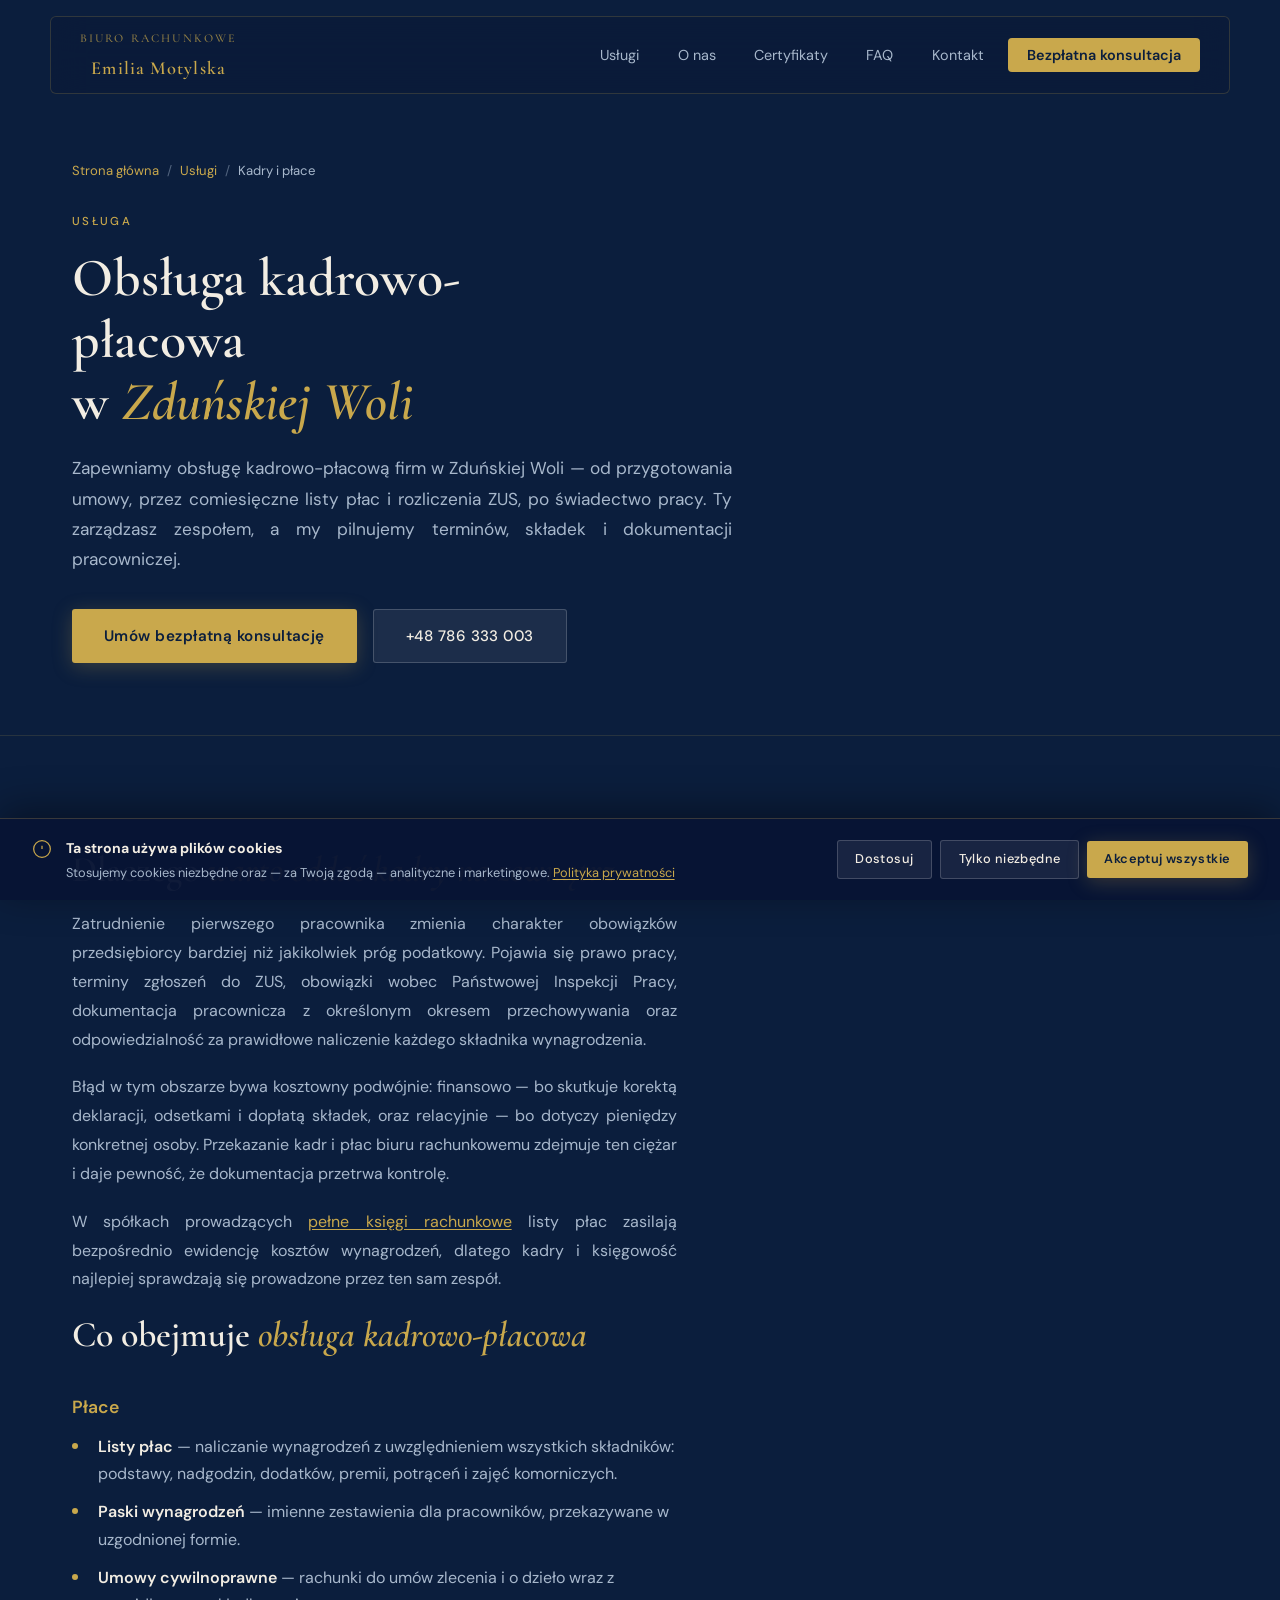
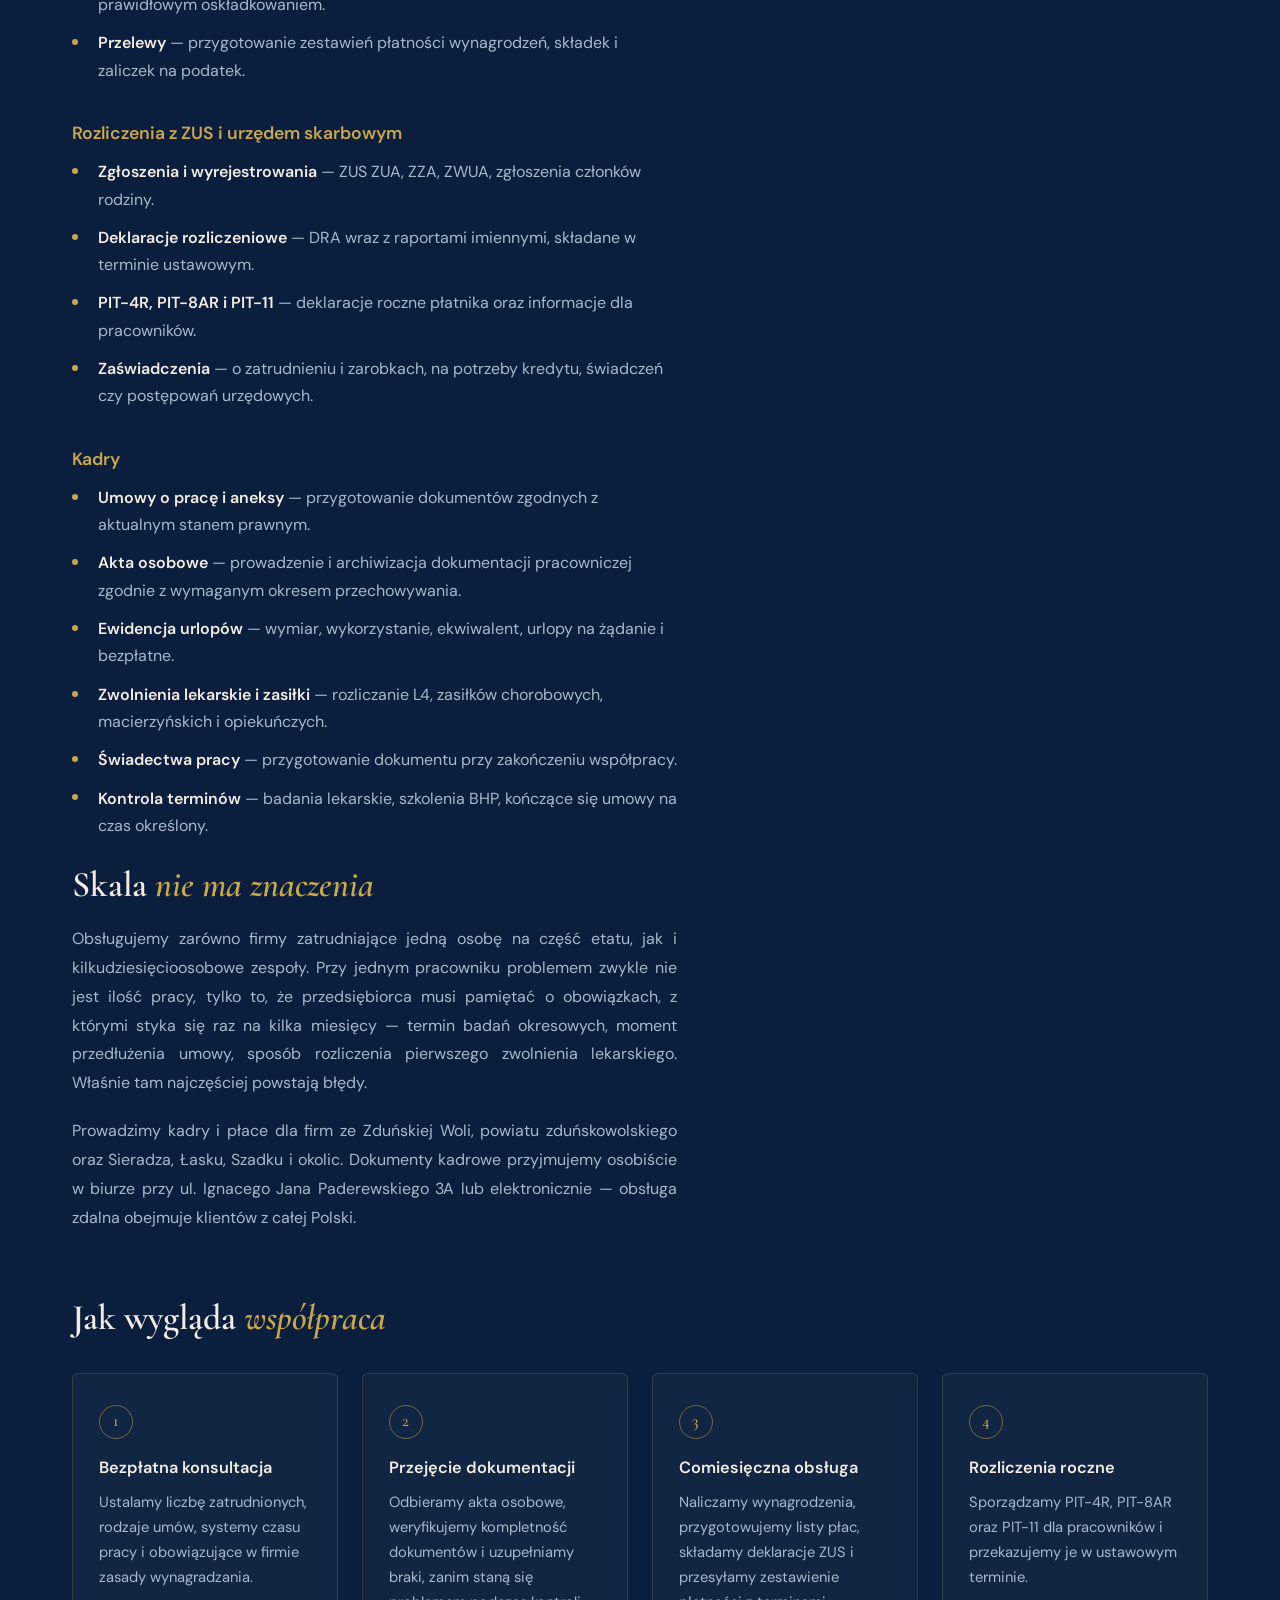
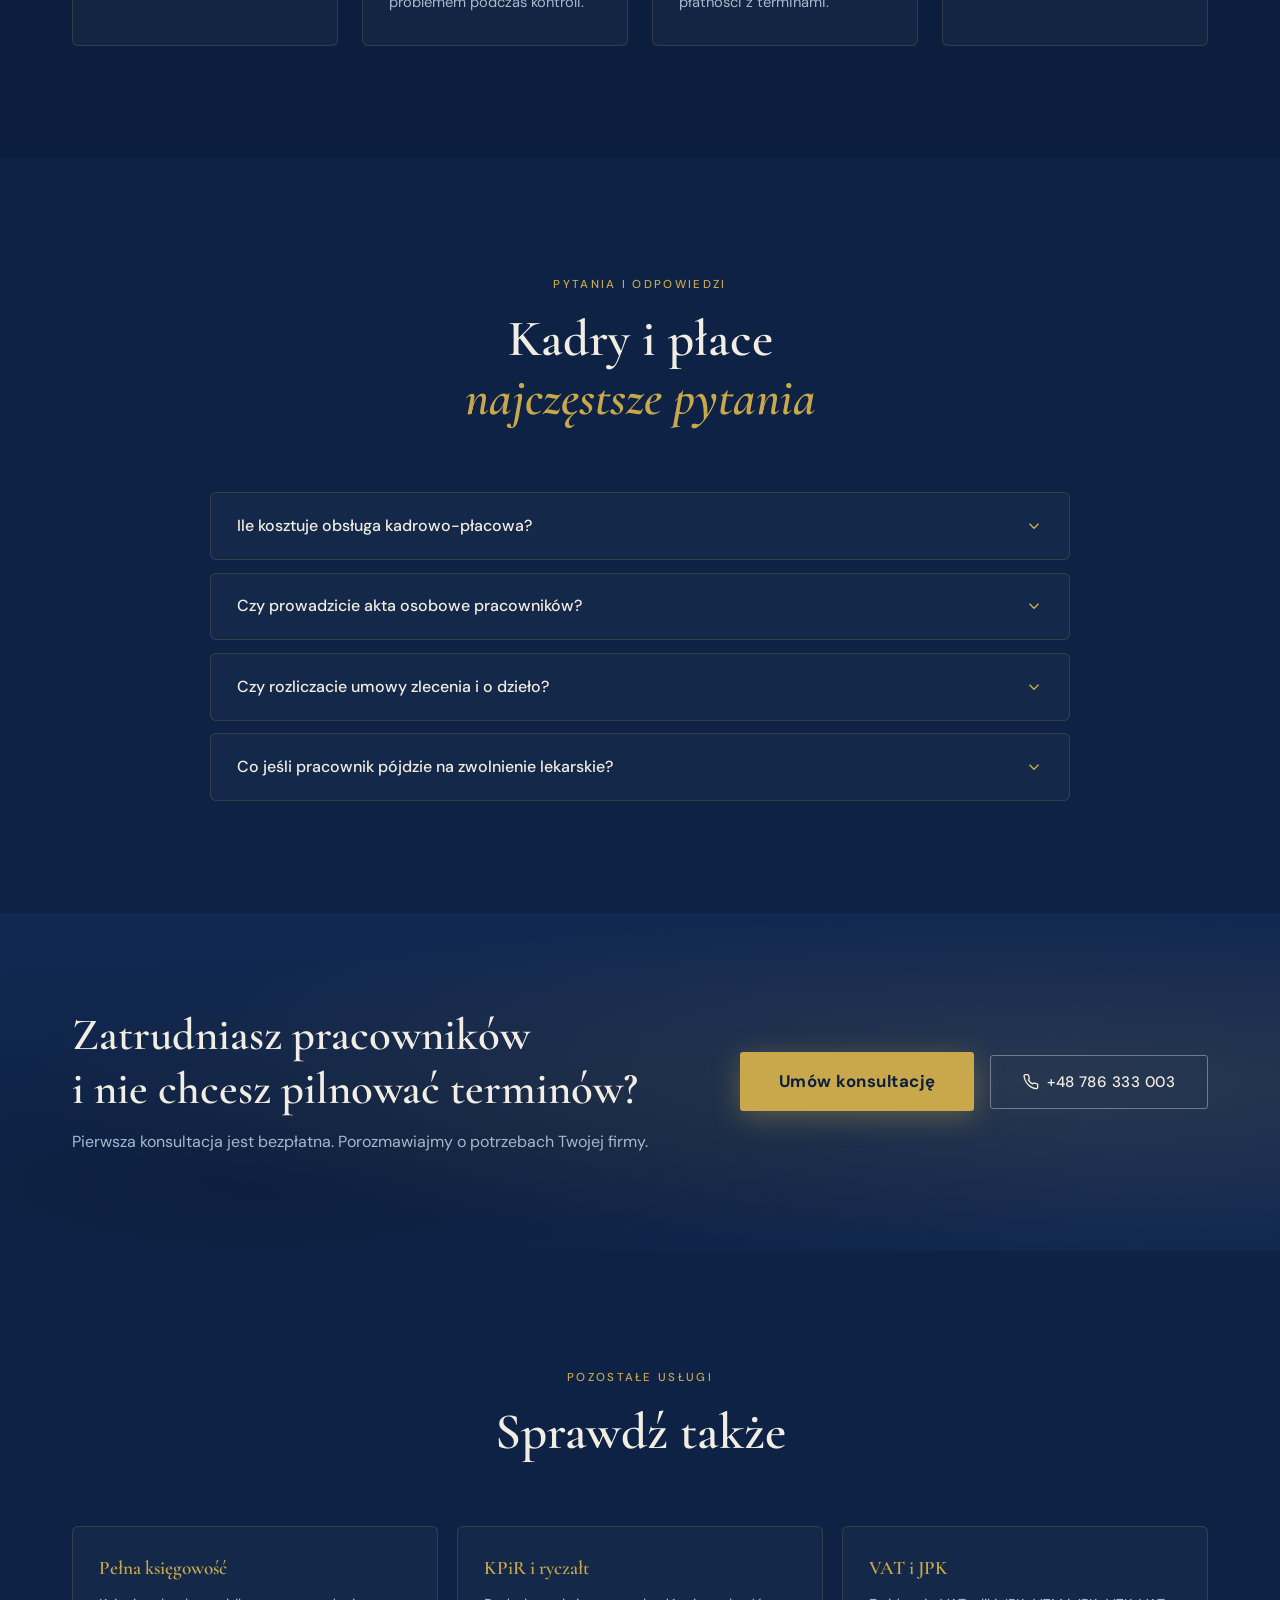
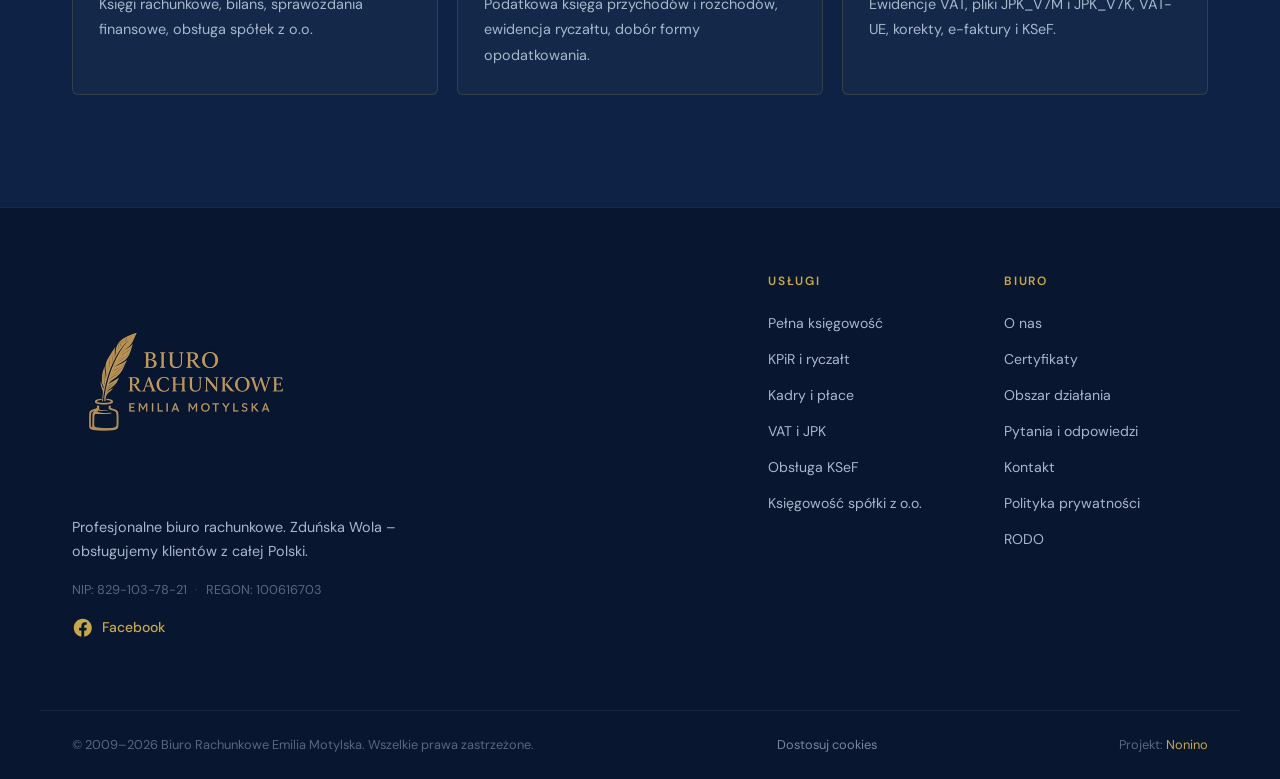
<file: kadry-i-place.html>
<!DOCTYPE html>
<html lang="pl">

<head>
  <meta charset="UTF-8" />
  <meta name="viewport" content="width=device-width, initial-scale=1.0" />

  <!-- Google Consent Mode v2 – MUST be first, before any analytics/GTM -->
  <script>
    window.dataLayer = window.dataLayer || [];
    function gtag() { dataLayer.push(arguments); }
    gtag('consent', 'default', {
      analytics_storage: 'denied',
      ad_storage: 'denied',
      ad_user_data: 'denied',
      ad_personalization: 'denied',
      functionality_storage: 'granted',
      security_storage: 'granted',
      wait_for_update: 500
    });
    gtag('set', 'ads_data_redaction', true);
    gtag('set', 'url_passthrough', true);
  </script>
  <title>Obsługa kadrowo-płacowa Zduńska Wola | Biuro Motylska</title>
  <meta name="description" content="Obsługa kadrowo-płacowa firm w Zduńskiej Woli: listy płac, ZUS, PIT-11, umowy i akta osobowe. Zleć kadry i płace certyfikowanemu biuru. Zapytaj o wycenę." />
  <meta name="robots" content="index, follow, max-image-preview:large, max-snippet:-1, max-video-preview:-1" />

  <link rel="canonical" href="https://biuro-motylska.pl/kadry-i-place" />
  <link rel="alternate" hreflang="pl" href="https://biuro-motylska.pl/kadry-i-place" />

  <meta property="og:type" content="website" />
  <meta property="og:url" content="https://biuro-motylska.pl/kadry-i-place" />
  <meta property="og:site_name" content="Biuro Rachunkowe Emilia Motylska" />
  <meta property="og:title" content="Obsługa kadrowo-płacowa – Zduńska Wola | Biuro Motylska" />
  <meta property="og:description" content="Prowadzenie kadr i płac dla firm: listy płac, ZUS, PIT-11, umowy i dokumentacja pracownicza. Umów bezpłatną konsultację." />
  <meta property="og:image" content="https://biuro-motylska.pl/og-image.jpg" />
  <meta property="og:image:width" content="1200" />
  <meta property="og:image:height" content="630" />
  <meta property="og:image:type" content="image/jpeg" />
  <meta property="og:image:alt" content="Wejście do Biura Rachunkowego Emilia Motylska w Zduńskiej Woli" />
  <meta property="og:locale" content="pl_PL" />

  <meta name="twitter:card" content="summary_large_image" />
  <meta name="twitter:title" content="Obsługa kadrowo-płacowa – Zduńska Wola | Biuro Motylska" />
  <meta name="twitter:description" content="Prowadzenie kadr i płac dla firm: listy płac, ZUS, PIT-11, umowy i dokumentacja pracownicza." />
  <meta name="twitter:image" content="https://biuro-motylska.pl/og-image.jpg" />
  <meta name="twitter:image:alt" content="Wejście do Biura Rachunkowego Emilia Motylska w Zduńskiej Woli" />

  <link rel="icon" href="/favicon.ico" sizes="any" />
  <link rel="icon" href="/favicon.svg" type="image/svg+xml" />
  <link rel="apple-touch-icon" href="/apple-touch-icon.png" />
  <meta name="theme-color" content="#0B1E3D" />

  <!-- Schema.org – Service + okruszki + FAQ -->
  <script type="application/ld+json">
{
  "@context": "https://schema.org",
  "@graph": [
    {
      "@type": "Service",
      "@id": "https://biuro-motylska.pl/kadry-i-place#service",
      "name": "Obsługa kadrowo-płacowa firm w Zduńskiej Woli",
      "serviceType": "Obsługa kadrowo-płacowa firm",
      "description": "Prowadzenie kadr i płac dla firm w Zduńskiej Woli: listy płac, deklaracje ZUS, PIT-11, umowy, urlopy, zwolnienia i dokumentacja pracownicza.",
      "url": "https://biuro-motylska.pl/kadry-i-place",
      "provider": {
        "@id": "https://biuro-motylska.pl/#biuro"
      },
      "areaServed": [
        {
          "@type": "City",
          "name": "Zduńska Wola"
        },
        {
          "@type": "AdministrativeArea",
          "name": "powiat zduńskowolski"
        },
        {
          "@type": "City",
          "name": "Sieradz"
        },
        {
          "@type": "City",
          "name": "Łask"
        },
        {
          "@type": "Country",
          "name": "Polska"
        }
      ],
      "availableChannel": {
        "@type": "ServiceChannel",
        "servicePhone": "+48786333003",
        "serviceLocation": {
          "@type": "Place",
          "name": "Biuro Rachunkowe Emilia Motylska",
          "address": {
            "@type": "PostalAddress",
            "streetAddress": "ul. Ignacego Jana Paderewskiego 3A",
            "addressLocality": "Zduńska Wola",
            "postalCode": "98-220",
            "addressCountry": "PL"
          }
        }
      }
    },
    {
      "@type": "BreadcrumbList",
      "itemListElement": [
        {
          "@type": "ListItem",
          "position": 1,
          "name": "Strona główna",
          "item": "https://biuro-motylska.pl/"
        },
        {
          "@type": "ListItem",
          "position": 2,
          "name": "Usługi",
          "item": "https://biuro-motylska.pl/#uslugi"
        },
        {
          "@type": "ListItem",
          "position": 3,
          "name": "Kadry i płace",
          "item": "https://biuro-motylska.pl/kadry-i-place"
        }
      ]
    },
    {
      "@type": "FAQPage",
      "@id": "https://biuro-motylska.pl/kadry-i-place#faq",
      "mainEntity": [
        {
          "@type": "Question",
          "name": "Ile kosztuje obsługa kadrowo-płacowa?",
          "acceptedAnswer": {
            "@type": "Answer",
            "text": "Rozliczamy się stawką za pracownika miesięcznie, doliczaną do abonamentu księgowego. Kwota zależy od rodzaju umów, systemu czasu pracy i tego, czy w firmie występują dodatkowe składniki wynagrodzenia, takie jak premie, nadgodziny czy zajęcia komornicze. Konkretną stawkę podajemy po bezpłatnej konsultacji."
          }
        },
        {
          "@type": "Question",
          "name": "Czy prowadzicie akta osobowe pracowników?",
          "acceptedAnswer": {
            "@type": "Answer",
            "text": "Tak. Zakładamy i prowadzimy pełną dokumentację pracowniczą zgodnie z obowiązującymi wymogami, w tym akta osobowe podzielone na wymagane części oraz ewidencję czasu pracy. Pilnujemy również okresu przechowywania dokumentacji po zakończeniu zatrudnienia."
          }
        },
        {
          "@type": "Question",
          "name": "Czy rozliczacie umowy zlecenia i o dzieło?",
          "acceptedAnswer": {
            "@type": "Answer",
            "text": "Tak. Przygotowujemy rachunki, ustalamy prawidłowe oskładkowanie i opodatkowanie oraz sporządzamy roczne informacje PIT dla zleceniobiorców. Weryfikujemy także, czy charakter współpracy nie wskazuje na stosunek pracy — to obszar, który bywa przedmiotem kontroli."
          }
        },
        {
          "@type": "Question",
          "name": "Co jeśli pracownik pójdzie na zwolnienie lekarskie?",
          "acceptedAnswer": {
            "@type": "Answer",
            "text": "Rozliczamy zwolnienia lekarskie oraz zasiłki: chorobowy, opiekuńczy i macierzyński. Ustalamy podstawę wymiaru, właściwego płatnika świadczenia oraz przygotowujemy wymaganą dokumentację do ZUS. Ze strony pracodawcy nie wymaga to żadnych dodatkowych działań."
          }
        }
      ]
    },
    {
      "@type": "WebPage",
      "@id": "https://biuro-motylska.pl/kadry-i-place#strona",
      "url": "https://biuro-motylska.pl/kadry-i-place",
      "name": "Obsługa kadrowo-płacowa Zduńska Wola | Biuro Motylska",
      "dateModified": "2026-09-01",
      "inLanguage": "pl-PL",
      "isPartOf": {
        "@type": "WebSite",
        "@id": "https://biuro-motylska.pl/#serwis",
        "url": "https://biuro-motylska.pl/",
        "name": "Biuro Rachunkowe Emilia Motylska"
      },
      "about": {
        "@id": "https://biuro-motylska.pl/#biuro"
      },
      "publisher": {
        "@id": "https://biuro-motylska.pl/#biuro"
      }
    }
  ]
}
  </script>

  <link rel="preload" href="/fonts/dm-sans.woff2" as="font" type="font/woff2" crossorigin />
  <link rel="preload" href="/fonts/cormorant-garamond.woff2" as="font" type="font/woff2" crossorigin />
  <link rel="stylesheet" href="/styles.css" />
</head>

<body>

<!-- ===== NAVBAR ===== -->
  <nav class="navbar" id="navbar">
    <div class="nav-inner">
      <a href="/#hero" class="logo logo-text" aria-label="Biuro Rachunkowe Emilia Motylska – strona główna">
        <span class="logo-line1">Biuro Rachunkowe</span>
        <span class="logo-line2">Emilia Motylska</span>
      </a>
      <button class="nav-toggle" id="navToggle" aria-label="Otwórz menu" aria-expanded="false">
        <span></span><span></span><span></span>
      </button>
      <ul class="nav-links" id="navLinks" role="list">
        <li><a href="/#uslugi">Usługi</a></li>
        <li><a href="/#o-nas">O nas</a></li>
        <li><a href="/#certyfikaty">Certyfikaty</a></li>
        <li><a href="/#faq">FAQ</a></li>
        <li><a href="/#kontakt">Kontakt</a></li>
        <li><a href="/#kontakt" class="nav-cta">Bezpłatna konsultacja</a></li>
      </ul>
    </div>
  </nav>

  <!-- ===== PAGE HERO ===== -->
  <header class="page-hero">
    <div class="container">
      <nav aria-label="Ścieżka nawigacji">
        <ol class="breadcrumb" role="list">
          <li><a href="/">Strona główna</a><span class="breadcrumb-sep" aria-hidden="true">/</span></li>
          <li><a href="/#uslugi">Usługi</a><span class="breadcrumb-sep" aria-hidden="true">/</span></li>
          <li aria-current="page">Kadry i płace</li>
        </ol>
      </nav>
      <span class="section-tag">Usługa</span>
      <h1>Obsługa kadrowo-płacowa<br />w <em>Zduńskiej Woli</em></h1>
      <p class="page-lead">Zapewniamy obsługę kadrowo-płacową firm w Zduńskiej Woli — od przygotowania umowy, przez comiesięczne listy płac i rozliczenia ZUS, po świadectwo pracy. Ty zarządzasz zespołem, a my pilnujemy terminów, składek i dokumentacji pracowniczej.</p>
      <div class="page-hero-actions">
        <a href="/#kontakt" class="btn btn-primary">Umów bezpłatną konsultację</a>
        <a href="tel:+48786333003" class="btn btn-ghost">+48 786 333 003</a>
      </div>
    </div>
  </header>

  <!-- ===== TREŚĆ ===== -->
  <section class="section">
    <div class="container">
      <div class="prose">
        <h2>Dlaczego <em>warto oddać kadry na zewnątrz</em></h2>
        <p>Zatrudnienie pierwszego pracownika zmienia charakter obowiązków przedsiębiorcy bardziej niż jakikolwiek próg podatkowy. Pojawia się prawo pracy, terminy zgłoszeń do ZUS, obowiązki wobec Państwowej Inspekcji Pracy, dokumentacja pracownicza z określonym okresem przechowywania oraz odpowiedzialność za prawidłowe naliczenie każdego składnika wynagrodzenia.</p>
        <p>Błąd w tym obszarze bywa kosztowny podwójnie: finansowo — bo skutkuje korektą deklaracji, odsetkami i dopłatą składek, oraz relacyjnie — bo dotyczy pieniędzy konkretnej osoby. Przekazanie kadr i płac biuru rachunkowemu zdejmuje ten ciężar i daje pewność, że dokumentacja przetrwa kontrolę.</p>
        <p>W spółkach prowadzących <a href="/pelna-ksiegowosc">pełne księgi rachunkowe</a> listy płac zasilają bezpośrednio ewidencję kosztów wynagrodzeń, dlatego kadry i księgowość najlepiej sprawdzają się prowadzone przez ten sam zespół.</p>
        <h2>Co obejmuje <em>obsługa kadrowo-płacowa</em></h2>
        <h3>Płace</h3>
        <ul>
          <li><strong>Listy płac</strong> — naliczanie wynagrodzeń z uwzględnieniem wszystkich składników: podstawy, nadgodzin, dodatków, premii, potrąceń i zajęć komorniczych.</li>
          <li><strong>Paski wynagrodzeń</strong> — imienne zestawienia dla pracowników, przekazywane w uzgodnionej formie.</li>
          <li><strong>Umowy cywilnoprawne</strong> — rachunki do umów zlecenia i o dzieło wraz z prawidłowym oskładkowaniem.</li>
          <li><strong>Przelewy</strong> — przygotowanie zestawień płatności wynagrodzeń, składek i zaliczek na podatek.</li>
        </ul>
        <h3>Rozliczenia z ZUS i urzędem skarbowym</h3>
        <ul>
          <li><strong>Zgłoszenia i wyrejestrowania</strong> — ZUS ZUA, ZZA, ZWUA, zgłoszenia członków rodziny.</li>
          <li><strong>Deklaracje rozliczeniowe</strong> — DRA wraz z raportami imiennymi, składane w terminie ustawowym.</li>
          <li><strong>PIT-4R, PIT-8AR i PIT-11</strong> — deklaracje roczne płatnika oraz informacje dla pracowników.</li>
          <li><strong>Zaświadczenia</strong> — o zatrudnieniu i zarobkach, na potrzeby kredytu, świadczeń czy postępowań urzędowych.</li>
        </ul>
        <h3>Kadry</h3>
        <ul>
          <li><strong>Umowy o pracę i aneksy</strong> — przygotowanie dokumentów zgodnych z aktualnym stanem prawnym.</li>
          <li><strong>Akta osobowe</strong> — prowadzenie i archiwizacja dokumentacji pracowniczej zgodnie z wymaganym okresem przechowywania.</li>
          <li><strong>Ewidencja urlopów</strong> — wymiar, wykorzystanie, ekwiwalent, urlopy na żądanie i bezpłatne.</li>
          <li><strong>Zwolnienia lekarskie i zasiłki</strong> — rozliczanie L4, zasiłków chorobowych, macierzyńskich i opiekuńczych.</li>
          <li><strong>Świadectwa pracy</strong> — przygotowanie dokumentu przy zakończeniu współpracy.</li>
          <li><strong>Kontrola terminów</strong> — badania lekarskie, szkolenia BHP, kończące się umowy na czas określony.</li>
        </ul>
        <h2>Skala <em>nie ma znaczenia</em></h2>
        <p>Obsługujemy zarówno firmy zatrudniające jedną osobę na część etatu, jak i kilkudziesięcioosobowe zespoły. Przy jednym pracowniku problemem zwykle nie jest ilość pracy, tylko to, że przedsiębiorca musi pamiętać o obowiązkach, z którymi styka się raz na kilka miesięcy — termin badań okresowych, moment przedłużenia umowy, sposób rozliczenia pierwszego zwolnienia lekarskiego. Właśnie tam najczęściej powstają błędy.</p>
        <p>Prowadzimy kadry i płace dla firm ze Zduńskiej Woli, powiatu zduńskowolskiego oraz Sieradza, Łasku, Szadku i okolic. Dokumenty kadrowe przyjmujemy osobiście w biurze przy ul. Ignacego Jana Paderewskiego 3A lub elektronicznie — obsługa zdalna obejmuje klientów z całej Polski.</p>
      </div>

      <h2 class="steps-title">Jak wygląda <em>współpraca</em></h2>
      <div class="steps">
        <div class="step"><span class="step-num">1</span><h3>Bezpłatna konsultacja</h3><p>Ustalamy liczbę zatrudnionych, rodzaje umów, systemy czasu pracy i obowiązujące w firmie zasady wynagradzania.</p></div>
        <div class="step"><span class="step-num">2</span><h3>Przejęcie dokumentacji</h3><p>Odbieramy akta osobowe, weryfikujemy kompletność dokumentów i uzupełniamy braki, zanim staną się problemem podczas kontroli.</p></div>
        <div class="step"><span class="step-num">3</span><h3>Comiesięczna obsługa</h3><p>Naliczamy wynagrodzenia, przygotowujemy listy płac, składamy deklaracje ZUS i przesyłamy zestawienie płatności z terminami.</p></div>
        <div class="step"><span class="step-num">4</span><h3>Rozliczenia roczne</h3><p>Sporządzamy PIT-4R, PIT-8AR oraz PIT-11 dla pracowników i przekazujemy je w ustawowym terminie.</p></div>
      </div>
    </div>
  </section>

  <!-- ===== FAQ ===== -->
  <section class="section faq" style="background:var(--bg-alt)">
    <div class="container">
      <div class="section-header">
        <span class="section-tag">Pytania i odpowiedzi</span>
        <h2 class="section-title">Kadry i płace<br /><em>najczęstsze pytania</em></h2>
      </div>
      <div class="faq-list">
        <div class="faq-item">
          <h3>
            <button type="button" class="faq-question" aria-expanded="false">
              <span>Ile kosztuje obsługa kadrowo-płacowa?</span>
              <svg class="faq-chevron" width="18" height="18" viewBox="0 0 24 24" fill="none" stroke="currentColor"
                stroke-width="2" aria-hidden="true">
                <path d="M6 9l6 6 6-6" />
              </svg>
            </button>
          </h3>
          <div class="faq-answer" inert>
            <p>Rozliczamy się stawką za pracownika miesięcznie, doliczaną do abonamentu księgowego. Kwota zależy od rodzaju umów, systemu czasu pracy i tego, czy w firmie występują dodatkowe składniki wynagrodzenia, takie jak premie, nadgodziny czy zajęcia komornicze. Konkretną stawkę podajemy po bezpłatnej konsultacji.</p>
          </div>
        </div>
        <div class="faq-item">
          <h3>
            <button type="button" class="faq-question" aria-expanded="false">
              <span>Czy prowadzicie akta osobowe pracowników?</span>
              <svg class="faq-chevron" width="18" height="18" viewBox="0 0 24 24" fill="none" stroke="currentColor"
                stroke-width="2" aria-hidden="true">
                <path d="M6 9l6 6 6-6" />
              </svg>
            </button>
          </h3>
          <div class="faq-answer" inert>
            <p>Tak. Zakładamy i prowadzimy pełną dokumentację pracowniczą zgodnie z obowiązującymi wymogami, w tym akta osobowe podzielone na wymagane części oraz ewidencję czasu pracy. Pilnujemy również okresu przechowywania dokumentacji po zakończeniu zatrudnienia.</p>
          </div>
        </div>
        <div class="faq-item">
          <h3>
            <button type="button" class="faq-question" aria-expanded="false">
              <span>Czy rozliczacie umowy zlecenia i o dzieło?</span>
              <svg class="faq-chevron" width="18" height="18" viewBox="0 0 24 24" fill="none" stroke="currentColor"
                stroke-width="2" aria-hidden="true">
                <path d="M6 9l6 6 6-6" />
              </svg>
            </button>
          </h3>
          <div class="faq-answer" inert>
            <p>Tak. Przygotowujemy rachunki, ustalamy prawidłowe oskładkowanie i opodatkowanie oraz sporządzamy roczne informacje PIT dla zleceniobiorców. Weryfikujemy także, czy charakter współpracy nie wskazuje na stosunek pracy — to obszar, który bywa przedmiotem kontroli.</p>
          </div>
        </div>
        <div class="faq-item">
          <h3>
            <button type="button" class="faq-question" aria-expanded="false">
              <span>Co jeśli pracownik pójdzie na zwolnienie lekarskie?</span>
              <svg class="faq-chevron" width="18" height="18" viewBox="0 0 24 24" fill="none" stroke="currentColor"
                stroke-width="2" aria-hidden="true">
                <path d="M6 9l6 6 6-6" />
              </svg>
            </button>
          </h3>
          <div class="faq-answer" inert>
            <p>Rozliczamy zwolnienia lekarskie oraz zasiłki: chorobowy, opiekuńczy i macierzyński. Ustalamy podstawę wymiaru, właściwego płatnika świadczenia oraz przygotowujemy wymaganą dokumentację do ZUS. Ze strony pracodawcy nie wymaga to żadnych dodatkowych działań.</p>
          </div>
        </div>
      </div>
    </div>
  </section>

  <!-- ===== CTA BANNER ===== -->
  <section class="section cta-banner">
    <div class="cta-banner-bg" aria-hidden="true"></div>
    <div class="container cta-inner">
      <div>
        <h2>Zatrudniasz pracowników<br />i nie chcesz pilnować terminów?</h2>
        <p>Pierwsza konsultacja jest bezpłatna. Porozmawiajmy o potrzebach Twojej firmy.</p>
      </div>
      <div class="cta-actions">
        <a href="/#kontakt" class="btn btn-gold">Umów konsultację</a>
        <a href="tel:+48786333003" class="btn btn-outline-light">
          <svg width="16" height="16" viewBox="0 0 24 24" fill="none" stroke="currentColor" stroke-width="2"
            aria-hidden="true">
            <path
              d="M22 16.92v3a2 2 0 0 1-2.18 2 19.79 19.79 0 0 1-8.63-3.07A19.5 19.5 0 0 1 4.69 12 19.79 19.79 0 0 1 1.61 3.18 2 2 0 0 1 3.6.99h3a2 2 0 0 1 2 1.72 12.84 12.84 0 0 0 .7 2.81 2 2 0 0 1-.45 2.11L8.09 8.91a16 16 0 0 0 6 6l.81-.81a2 2 0 0 1 2.11-.45 12.84 12.84 0 0 0 2.81.7A2 2 0 0 1 22 16.92z" />
          </svg>
          +48 786 333 003
        </a>
      </div>
    </div>
  </section>

  <!-- ===== POZOSTAŁE USŁUGI ===== -->
  <section class="section related">
    <div class="container">
      <div class="section-header">
        <span class="section-tag">Pozostałe usługi</span>
        <h2 class="section-title">Sprawdź także</h2>
      </div>
      <div class="related-grid">
        <a class="related-card" href="/pelna-ksiegowosc">
          <strong>Pełna księgowość</strong>
          <span>Księgi rachunkowe, bilans, sprawozdania finansowe, obsługa spółek z o.o.</span>
        </a>
        <a class="related-card" href="/kpir-ryczalt">
          <strong>KPiR i ryczałt</strong>
          <span>Podatkowa księga przychodów i rozchodów, ewidencja ryczałtu, dobór formy opodatkowania.</span>
        </a>
        <a class="related-card" href="/vat-jpk">
          <strong>VAT i JPK</strong>
          <span>Ewidencje VAT, pliki JPK_V7M i JPK_V7K, VAT-UE, korekty, e-faktury i KSeF.</span>
        </a>
      </div>
    </div>
  </section>

<!-- ===== FOOTER ===== -->
  <footer class="footer">
    <div class="footer-top container">
      <div class="footer-brand">
        <a href="/#hero" class="logo" aria-label="Biuro Rachunkowe Emilia Motylska – strona główna">
          <picture>
            <source srcset="logo.webp" type="image/webp" />
            <img src="logo.png" width="448" height="448"
              alt="Biuro Rachunkowe Emilia Motylska – Zduńska Wola" class="logo-img" loading="lazy"
              decoding="async" />
          </picture>
        </a>
        <p>Profesjonalne biuro rachunkowe. Zduńska Wola – obsługujemy klientów z całej Polski.</p>
        <div class="footer-reg">
          <span>NIP: 829-103-78-21</span>
          <span class="sep">·</span>
          <span>REGON: 100616703</span>
        </div>
        <a class="footer-social-link" href="https://www.facebook.com/profile.php?id=61581967757342" target="_blank" rel="noopener noreferrer" aria-label="Facebook Biura Rachunkowego Emilia Motylska – otwiera się w nowej karcie"><svg viewBox="0 0 24 24" aria-hidden="true"><path fill="currentColor" d="M22 12.06C22 6.5 17.52 2 12 2S2 6.5 2 12.06C2 17.08 5.66 21.24 10.44 22v-7.03H7.9v-2.91h2.54V9.85c0-2.52 1.49-3.91 3.77-3.91 1.09 0 2.23.2 2.23.2v2.46h-1.25c-1.24 0-1.63.77-1.63 1.56v1.9h2.77l-.44 2.91h-2.33V22C18.34 21.24 22 17.08 22 12.06Z" /></svg><span>Facebook</span></a>
      </div>
      <nav class="footer-nav" aria-label="Stopka nawigacja">
        <div class="footer-nav-col">
          <h3>Usługi</h3>
          <ul>
            <li><a href="/pelna-ksiegowosc">Pełna księgowość</a></li>
            <li><a href="/kpir-ryczalt">KPiR i ryczałt</a></li>
            <li><a href="/kadry-i-place">Kadry i płace</a></li>
            <li><a href="/vat-jpk">VAT i JPK</a></li>
            <li><a href="/ksef">Obsługa KSeF</a></li>
            <li><a href="/ksiegowosc-spolki-zoo">Księgowość spółki z o.o.</a></li>
          </ul>
        </div>
        <div class="footer-nav-col">
          <h3>Biuro</h3>
          <ul>
            <li><a href="/#o-nas">O nas</a></li>
            <li><a href="/#certyfikaty">Certyfikaty</a></li>
            <li><a href="/#obszar-dzialania">Obszar działania</a></li>
            <li><a href="/#faq">Pytania i odpowiedzi</a></li>
            <li><a href="/#kontakt">Kontakt</a></li>
            <li><a href="/polityka-prywatnosci">Polityka prywatności</a></li>
            <li><a href="/rodo">RODO</a></li>
          </ul>
        </div>
      </nav>
    </div>
    <div class="footer-bottom container">
      <span>&copy; 2009–<span id="footerYear">2026</span> Biuro Rachunkowe Emilia Motylska. Wszelkie prawa
        zastrzeżone.</span>
      <span><a href="#" id="openCookieSettings" class="footer-cookie-link">Dostosuj cookies</a></span>
      <span>Projekt: <em style="color:var(--gold);font-style:normal">Nonino</em></span>
    </div>
  </footer>

<!-- ===== COOKIE BAR ===== -->
  <div class="cookie-bar" id="cookieBar" role="region" aria-label="Zarządzanie plikami cookies">
    <div class="cookie-bar-inner">
      <div class="cookie-bar-text">
        <svg width="20" height="20" viewBox="0 0 24 24" fill="none" stroke="var(--gold)" stroke-width="1.5" aria-hidden="true" style="flex-shrink:0;margin-top:2px">
          <circle cx="12" cy="12" r="10" /><path d="M12 8v4M12 16h.01" />
        </svg>
        <div>
          <strong>Ta strona używa plików cookies</strong>
          <p>Stosujemy cookies niezbędne oraz — za Twoją zgodą — analityczne i marketingowe.
            <a href="/polityka-prywatnosci">Polityka prywatności</a></p>
        </div>
      </div>
      <div class="cookie-bar-actions">
        <button class="btn btn-ghost btn-sm" id="cookieCustomize">Dostosuj</button>
        <button class="btn btn-ghost btn-sm" id="cookieRejectAll">Tylko niezbędne</button>
        <button class="btn btn-primary btn-sm" id="cookieAcceptAll">Akceptuj wszystkie</button>
      </div>
    </div>
  </div>

  <!-- ===== COOKIE PREFERENCES MODAL ===== -->
  <div class="cookie-pref-overlay" id="cookiePrefModal" role="dialog" aria-modal="true" aria-labelledby="cookiePrefTitle"
    aria-hidden="true">
    <div class="cookie-pref-box">
      <button class="modal-close" id="cookiePrefClose" aria-label="Zamknij ustawienia cookies">
        <svg width="20" height="20" viewBox="0 0 24 24" fill="none" stroke="currentColor" stroke-width="2" aria-hidden="true">
          <line x1="18" y1="6" x2="6" y2="18" /><line x1="6" y1="6" x2="18" y2="18" />
        </svg>
      </button>
      <span class="section-tag">Prywatność</span>
      <h2 id="cookiePrefTitle">Ustawienia <em>cookies</em></h2>
      <p class="cookie-pref-intro">Wybierz kategorie plików cookies, które chcesz zaakceptować. Możesz zmienić swój wybór w dowolnym momencie.</p>

      <div class="cookie-cat">
        <div class="cookie-cat-header">
          <div class="cookie-cat-info">
            <strong>Niezbędne</strong>
            <p>Wymagane do prawidłowego działania strony — sesja, preferencje, bezpieczeństwo. Nie można ich wyłączyć.</p>
          </div>
          <span class="cookie-always-on">Zawsze aktywne</span>
        </div>
      </div>

      <div class="cookie-cat">
        <div class="cookie-cat-header">
          <div class="cookie-cat-info">
            <strong>Analityczne</strong>
            <p>Pomagają analizować sposób korzystania ze strony (np. Google Analytics 4). Dane są anonimizowane i nie pozwalają na identyfikację użytkownika.</p>
          </div>
          <label class="cookie-toggle">
            <input type="checkbox" id="consentAnalytics" aria-label="Zgoda na cookies analityczne" />
            <span class="cookie-toggle-track"><span class="cookie-toggle-thumb"></span></span>
          </label>
        </div>
      </div>

      <div class="cookie-cat">
        <div class="cookie-cat-header">
          <div class="cookie-cat-info">
            <strong>Marketingowe</strong>
            <p>Umożliwiają wyświetlanie spersonalizowanych reklam oraz śledzenie skuteczności kampanii reklamowych (Google Ads, Meta Pixel).</p>
          </div>
          <label class="cookie-toggle">
            <input type="checkbox" id="consentMarketing" aria-label="Zgoda na cookies marketingowe" />
            <span class="cookie-toggle-track"><span class="cookie-toggle-thumb"></span></span>
          </label>
        </div>
      </div>

      <div class="cookie-pref-actions">
        <button class="btn btn-primary" id="cookieSavePrefs">Zapisz preferencje</button>
        <button class="btn btn-ghost" id="cookieAcceptAllPref">Akceptuj wszystkie</button>
      </div>
      <p class="cookie-pref-note">Możesz zmienić ustawienia w dowolnym momencie, klikając <a href="#" id="openCookieSettingsNote">„Dostosuj cookies"</a> w stopce strony.</p>
    </div>
  </div>
  <script src="/script.js"></script>
</body>

</html>
</file>
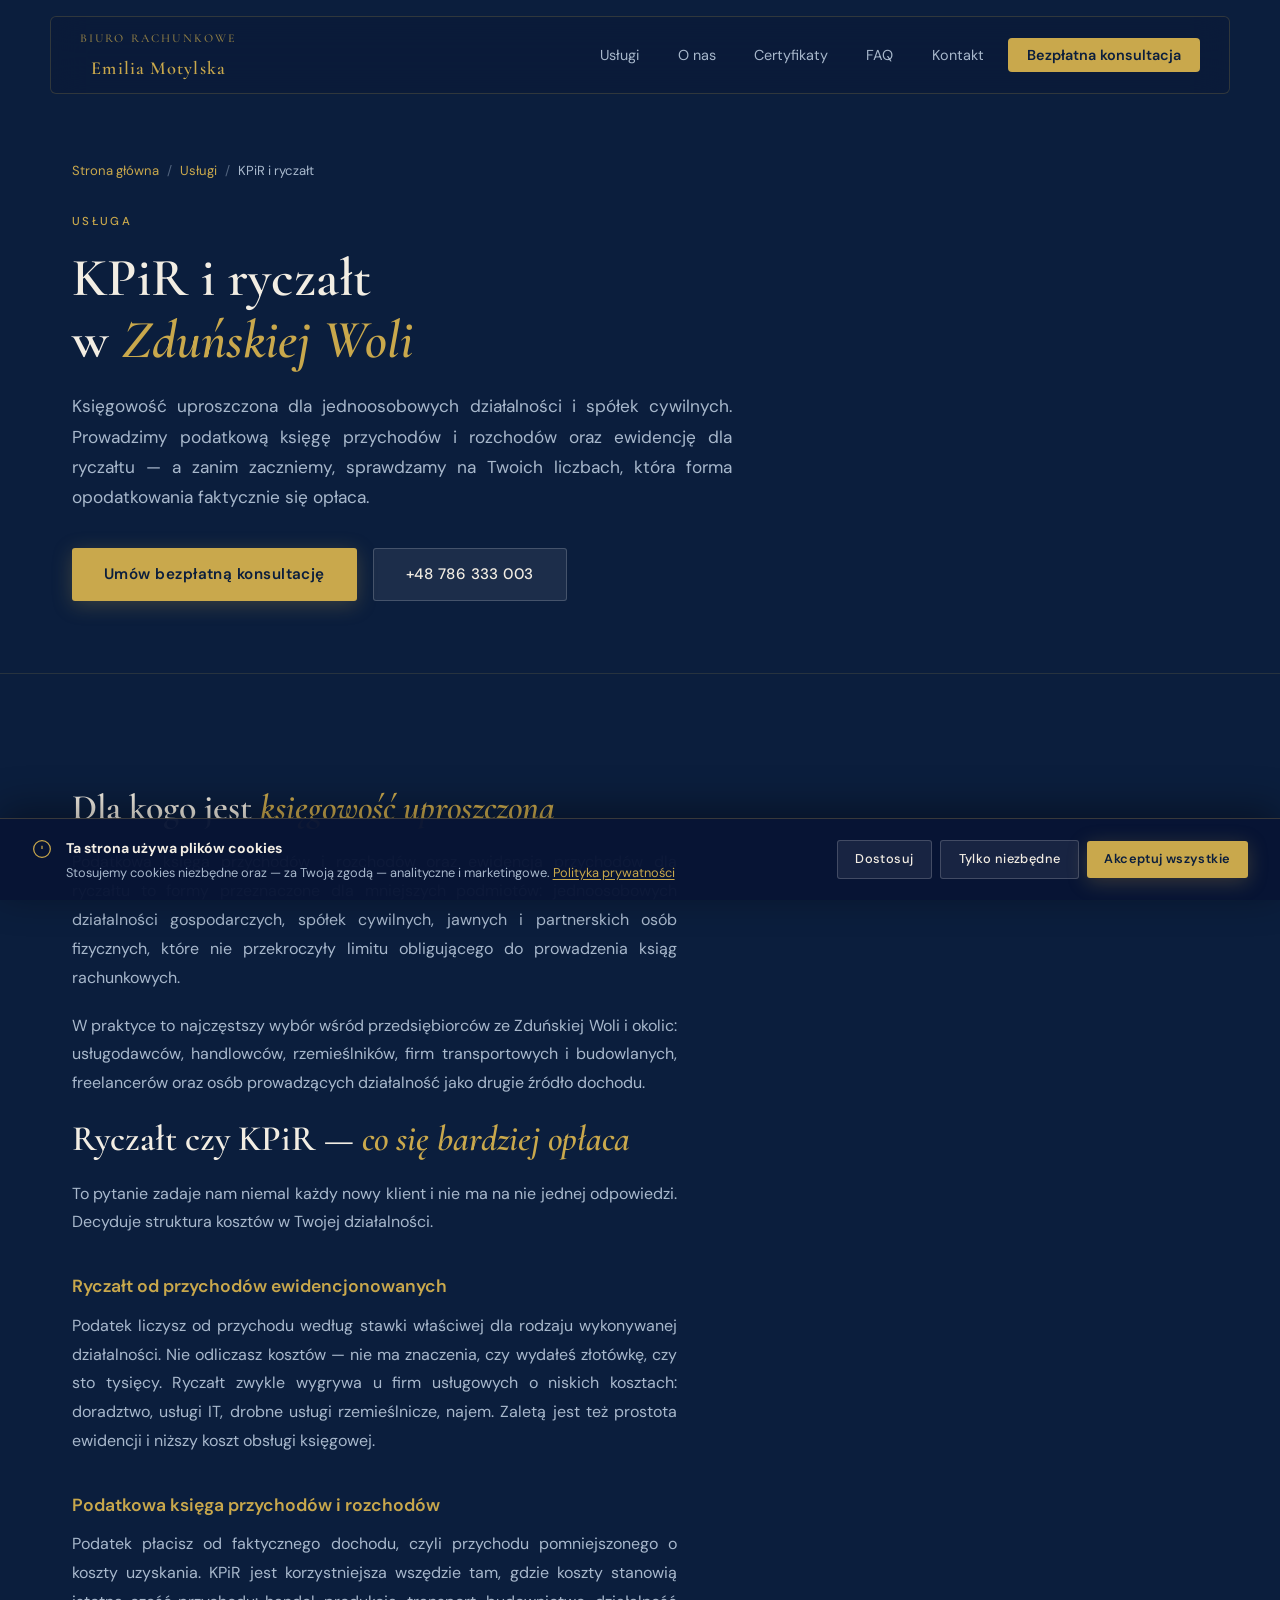
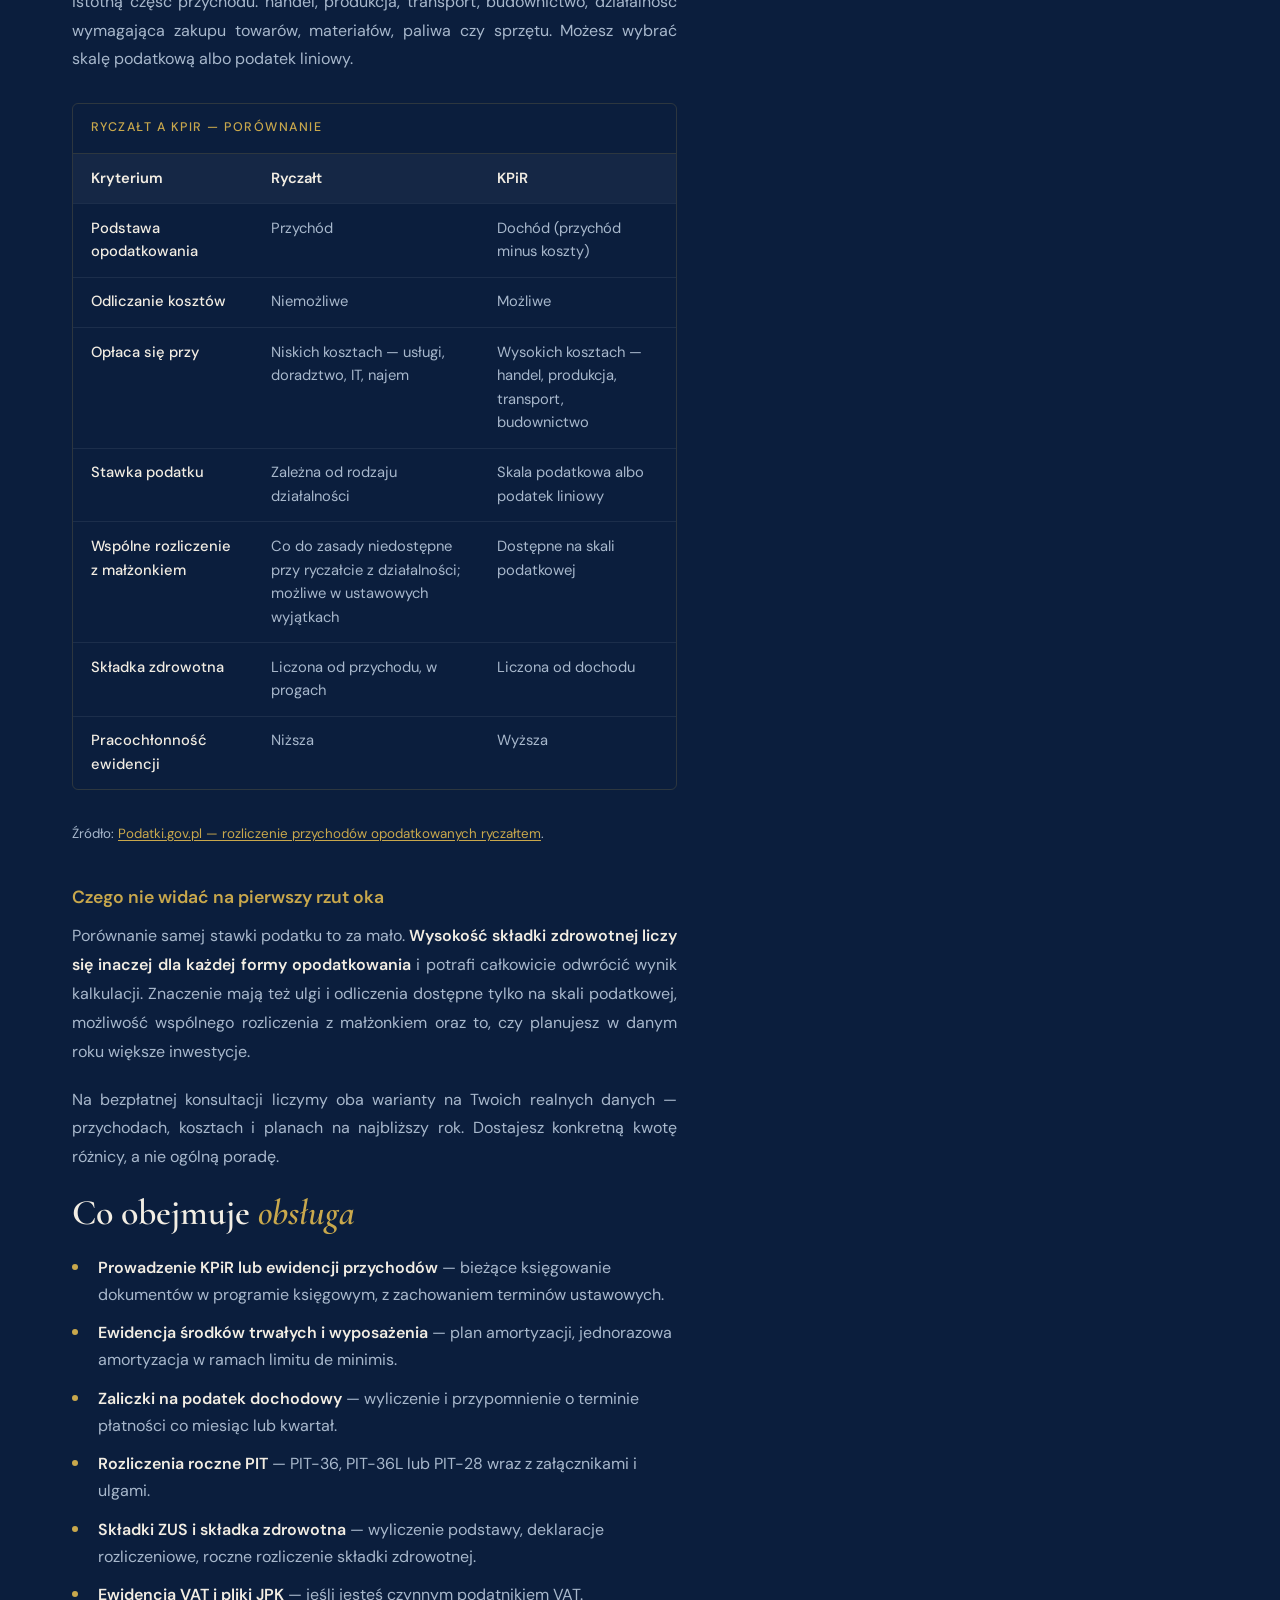
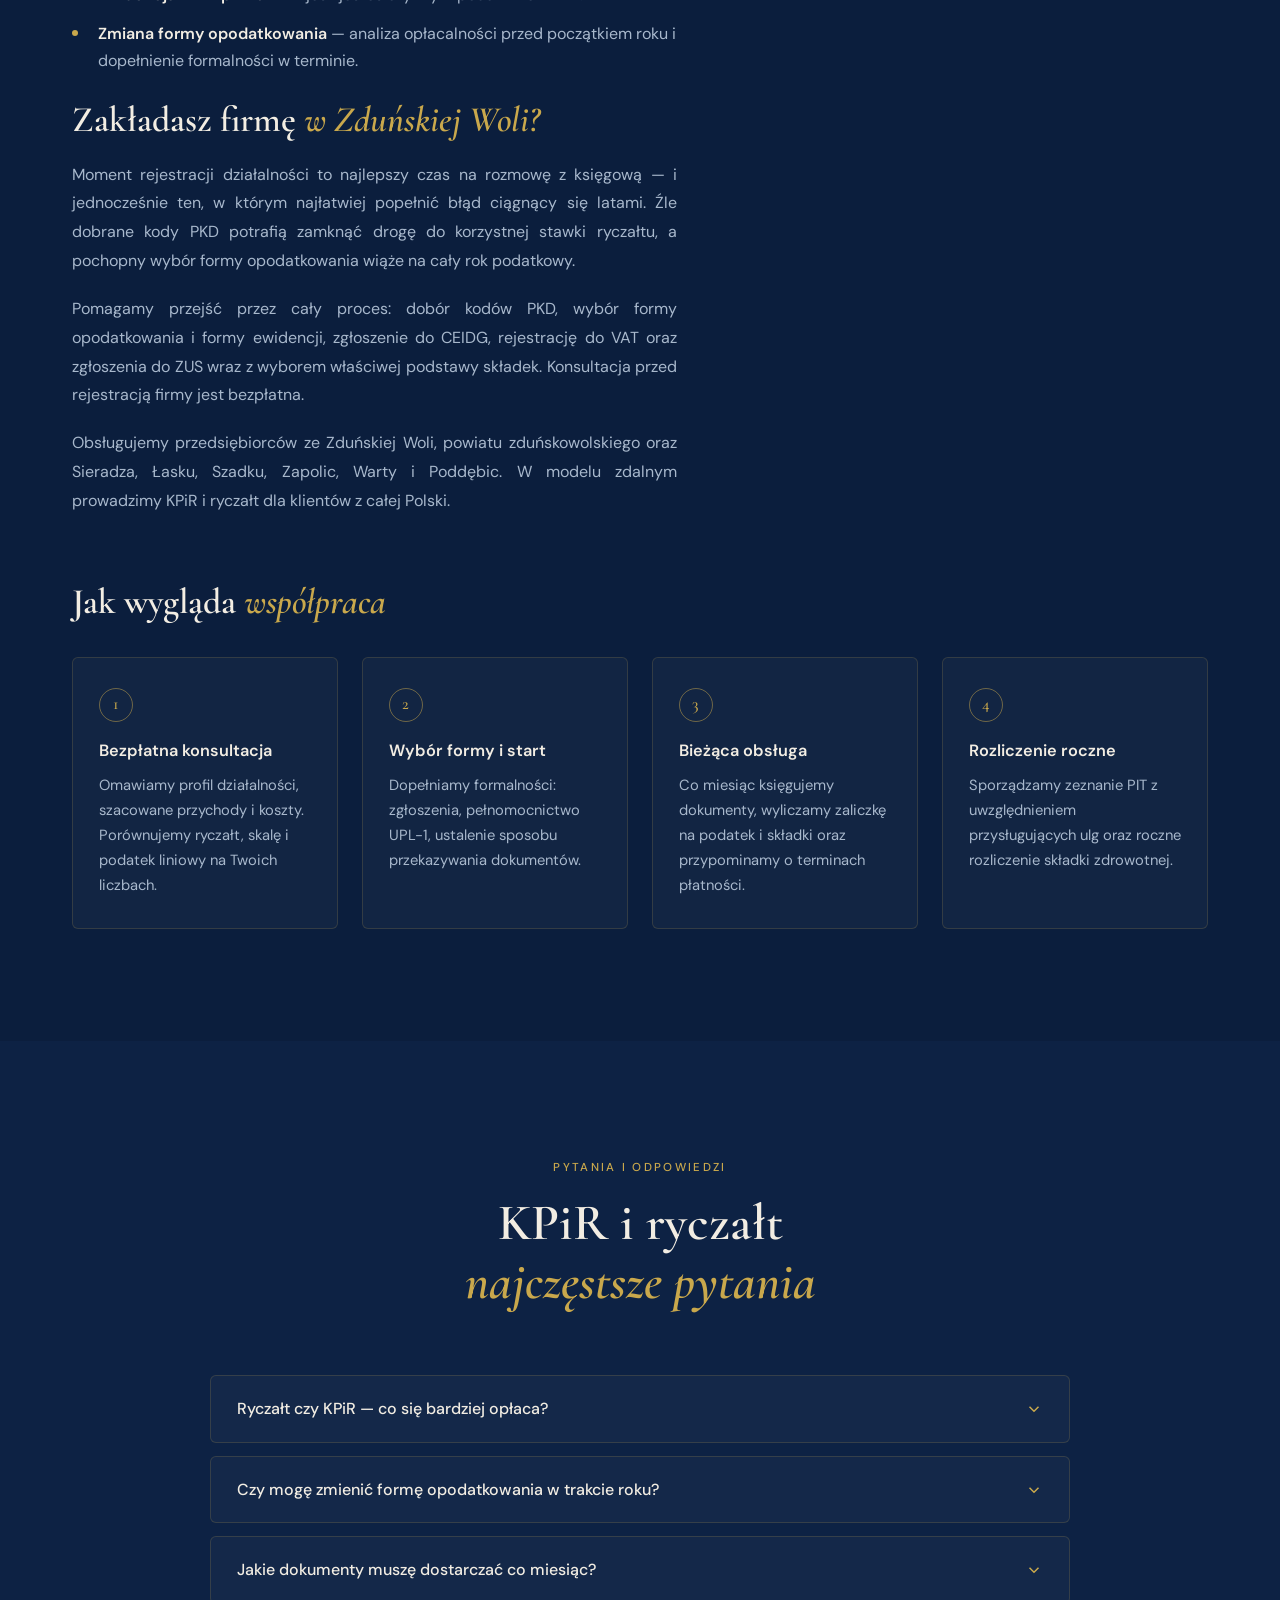
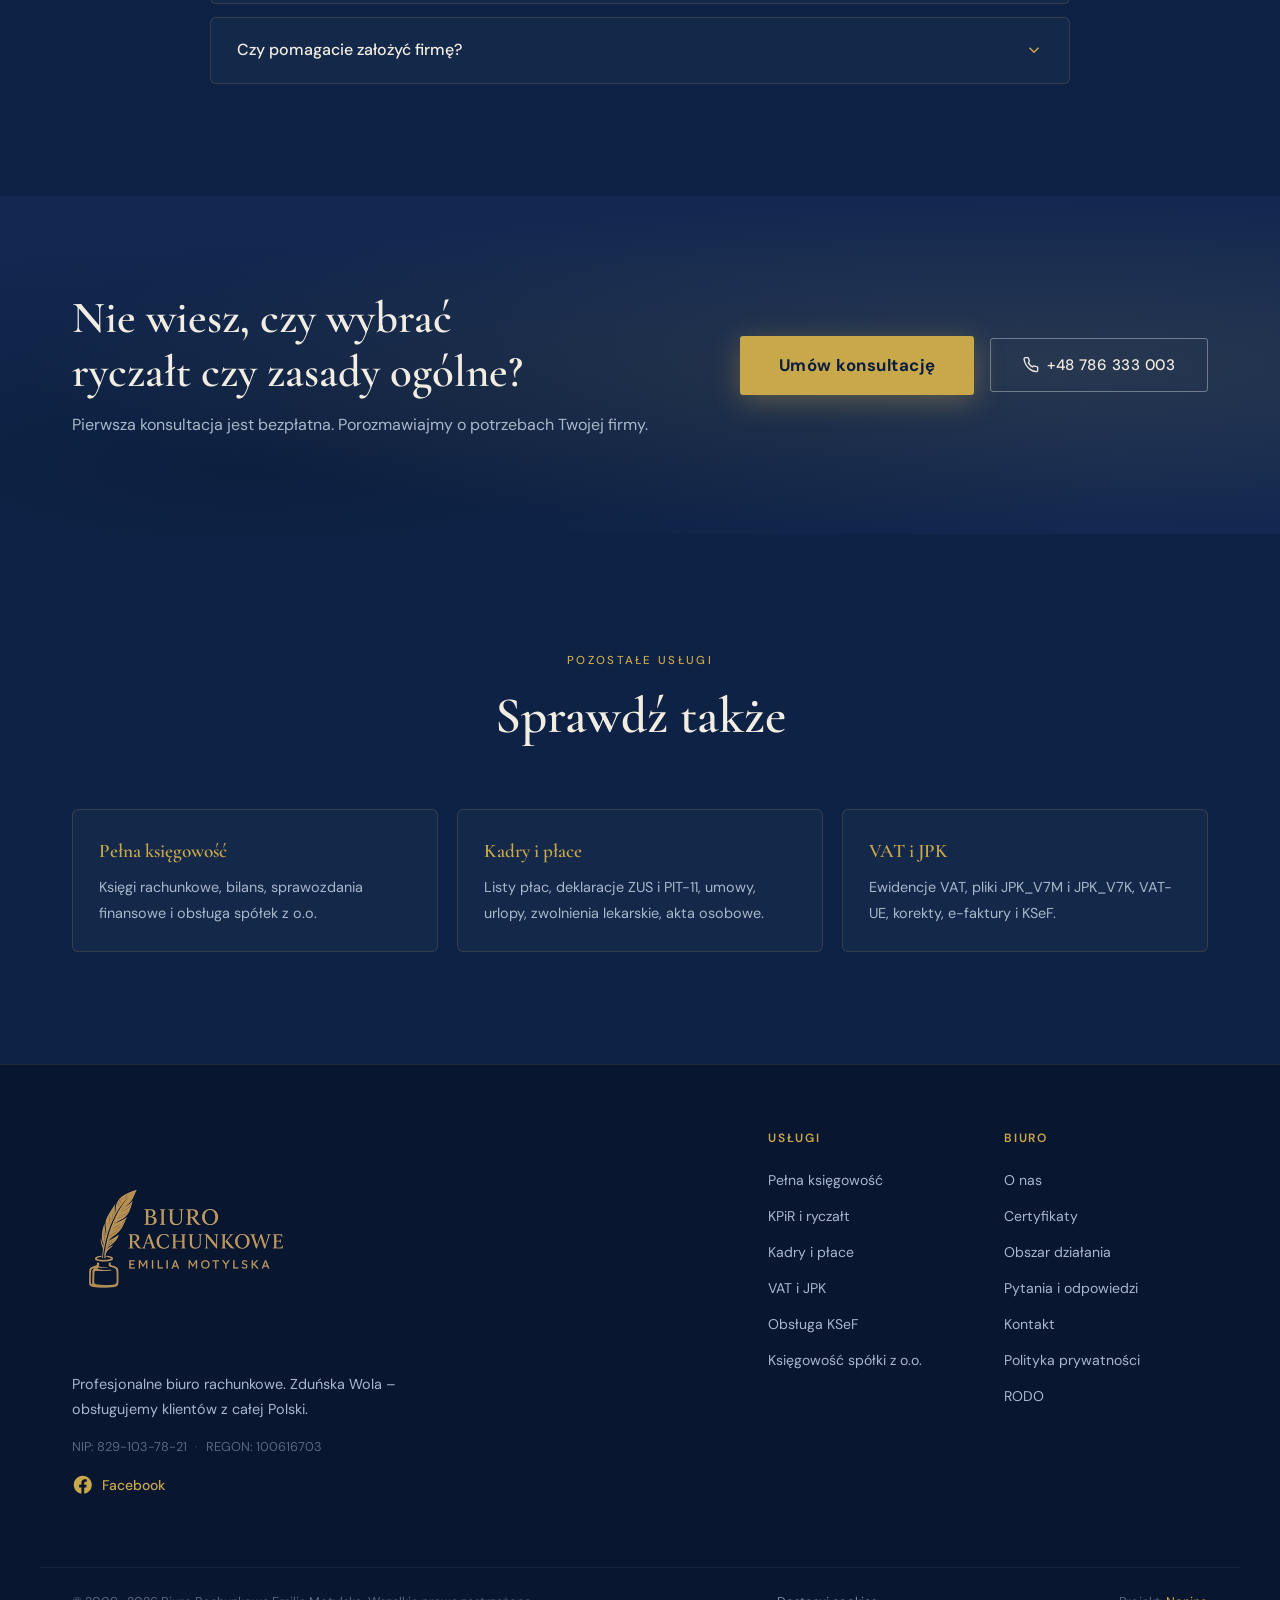
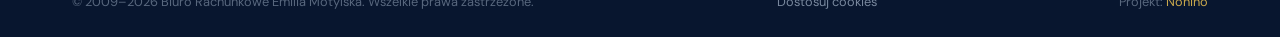
<file: kpir-ryczalt.html>
<!DOCTYPE html>
<html lang="pl">

<head>
  <meta charset="UTF-8" />
  <meta name="viewport" content="width=device-width, initial-scale=1.0" />

  <!-- Google Consent Mode v2 – MUST be first, before any analytics/GTM -->
  <script>
    window.dataLayer = window.dataLayer || [];
    function gtag() { dataLayer.push(arguments); }
    gtag('consent', 'default', {
      analytics_storage: 'denied',
      ad_storage: 'denied',
      ad_user_data: 'denied',
      ad_personalization: 'denied',
      functionality_storage: 'granted',
      security_storage: 'granted',
      wait_for_update: 500
    });
    gtag('set', 'ads_data_redaction', true);
    gtag('set', 'url_passthrough', true);
  </script>
  <title>KPiR Zduńska Wola – księgi przychodów i rozchodów, ryczałt</title>
  <meta name="description" content="Podatkowa księga przychodów i rozchodów oraz ryczałt ewidencjonowany w Zduńskiej Woli. Dobór formy opodatkowania, PIT, składka zdrowotna. Konsultacja bezpłatna." />
  <meta name="robots" content="index, follow, max-image-preview:large, max-snippet:-1, max-video-preview:-1" />

  <link rel="canonical" href="https://biuro-motylska.pl/kpir-ryczalt" />
  <link rel="alternate" hreflang="pl" href="https://biuro-motylska.pl/kpir-ryczalt" />

  <meta property="og:type" content="website" />
  <meta property="og:url" content="https://biuro-motylska.pl/kpir-ryczalt" />
  <meta property="og:site_name" content="Biuro Rachunkowe Emilia Motylska" />
  <meta property="og:title" content="KPiR i ryczałt – Zduńska Wola | Biuro Rachunkowe Emilia Motylska" />
  <meta property="og:description" content="Podatkowa księga przychodów i rozchodów oraz ryczałt ewidencjonowany w Zduńskiej Woli. Dobór formy opodatkowania, PIT, składka zdrowotna. Konsultacja bezpłatna." />
  <meta property="og:image" content="https://biuro-motylska.pl/og-image.jpg" />
  <meta property="og:image:width" content="1200" />
  <meta property="og:image:height" content="630" />
  <meta property="og:image:type" content="image/jpeg" />
  <meta property="og:image:alt" content="Wejście do Biura Rachunkowego Emilia Motylska w Zduńskiej Woli" />
  <meta property="og:locale" content="pl_PL" />

  <meta name="twitter:card" content="summary_large_image" />
  <meta name="twitter:title" content="KPiR i ryczałt – Zduńska Wola | Biuro Rachunkowe Emilia Motylska" />
  <meta name="twitter:description" content="Podatkowa księga przychodów i rozchodów oraz ryczałt ewidencjonowany w Zduńskiej Woli. Dobór formy opodatkowania, PIT, składka zdrowotna. Konsultacja bezpłatna." />
  <meta name="twitter:image" content="https://biuro-motylska.pl/og-image.jpg" />
  <meta name="twitter:image:alt" content="Wejście do Biura Rachunkowego Emilia Motylska w Zduńskiej Woli" />

  <link rel="icon" href="/favicon.ico" sizes="any" />
  <link rel="icon" href="/favicon.svg" type="image/svg+xml" />
  <link rel="apple-touch-icon" href="/apple-touch-icon.png" />
  <meta name="theme-color" content="#0B1E3D" />

  <!-- Schema.org – Service + okruszki + FAQ -->
  <script type="application/ld+json">
{
  "@context": "https://schema.org",
  "@graph": [
    {
      "@type": "Service",
      "@id": "https://biuro-motylska.pl/kpir-ryczalt#service",
      "name": "KPiR i ryczałt – księgowość uproszczona",
      "serviceType": "Podatkowa księga przychodów i rozchodów, ryczałt ewidencjonowany",
      "description": "Podatkowa księga przychodów i rozchodów oraz ryczałt ewidencjonowany w Zduńskiej Woli. Dobór formy opodatkowania, PIT, składka zdrowotna. Konsultacja bezpłatna.",
      "url": "https://biuro-motylska.pl/kpir-ryczalt",
      "provider": {
        "@id": "https://biuro-motylska.pl/#biuro"
      },
      "areaServed": [
        {
          "@type": "City",
          "name": "Zduńska Wola"
        },
        {
          "@type": "AdministrativeArea",
          "name": "powiat zduńskowolski"
        },
        {
          "@type": "City",
          "name": "Sieradz"
        },
        {
          "@type": "City",
          "name": "Łask"
        },
        {
          "@type": "Country",
          "name": "Polska"
        }
      ],
      "availableChannel": {
        "@type": "ServiceChannel",
        "servicePhone": "+48786333003",
        "serviceLocation": {
          "@type": "Place",
          "name": "Biuro Rachunkowe Emilia Motylska",
          "address": {
            "@type": "PostalAddress",
            "streetAddress": "ul. Ignacego Jana Paderewskiego 3A",
            "addressLocality": "Zduńska Wola",
            "postalCode": "98-220",
            "addressCountry": "PL"
          }
        }
      }
    },
    {
      "@type": "BreadcrumbList",
      "itemListElement": [
        {
          "@type": "ListItem",
          "position": 1,
          "name": "Strona główna",
          "item": "https://biuro-motylska.pl/"
        },
        {
          "@type": "ListItem",
          "position": 2,
          "name": "Usługi",
          "item": "https://biuro-motylska.pl/#uslugi"
        },
        {
          "@type": "ListItem",
          "position": 3,
          "name": "KPiR i ryczałt",
          "item": "https://biuro-motylska.pl/kpir-ryczalt"
        }
      ]
    },
    {
      "@type": "FAQPage",
      "@id": "https://biuro-motylska.pl/kpir-ryczalt#faq",
      "mainEntity": [
        {
          "@type": "Question",
          "name": "Ryczałt czy KPiR — co się bardziej opłaca?",
          "acceptedAnswer": {
            "@type": "Answer",
            "text": "Decyduje struktura kosztów. Ryczałt opłaca się firmom usługowym o niskich kosztach, bo podatek liczy się od przychodu bez możliwości odliczenia wydatków. KPiR jest korzystniejsza tam, gdzie koszty stanowią znaczącą część przychodu, bo podatek płaci się od faktycznego dochodu. Na kalkulację wpływa też wysokość składki zdrowotnej, która liczona jest inaczej dla każdej formy. Na konsultacji porównujemy warianty na Twoich realnych liczbach."
          }
        },
        {
          "@type": "Question",
          "name": "Czy mogę zmienić formę opodatkowania w trakcie roku?",
          "acceptedAnswer": {
            "@type": "Answer",
            "text": "Nie w dowolnym momencie — formę opodatkowania wybiera się na cały rok podatkowy, a zmiany dokonuje się w terminie ustawowym na początku roku lub przy rozpoczęciu działalności. Dlatego analizę opłacalności robimy z wyprzedzeniem, przed upływem terminu — tak, żeby decyzja była policzona, a nie podjęta w pośpiechu."
          }
        },
        {
          "@type": "Question",
          "name": "Jakie dokumenty muszę dostarczać co miesiąc?",
          "acceptedAnswer": {
            "@type": "Answer",
            "text": "Faktury sprzedaży i zakupu, wyciągi bankowe, raporty kasowe oraz dokumenty dotyczące pracowników, jeśli kogoś zatrudniasz. Dokumenty można przekazać osobiście w biurze przy ul. Paderewskiego 3A lub elektronicznie — skany w zupełności wystarczą."
          }
        },
        {
          "@type": "Question",
          "name": "Czy pomagacie założyć firmę?",
          "acceptedAnswer": {
            "@type": "Answer",
            "text": "Tak. Prowadzimy przez cały proces: dobór kodów PKD, wybór formy opodatkowania, zgłoszenie do CEIDG, rejestrację do VAT i zgłoszenia do ZUS. Konsultacja przed rejestracją działalności jest bezpłatna, bo to moment, w którym najłatwiej uniknąć kosztownych błędów."
          }
        }
      ]
    },
    {
      "@type": "WebPage",
      "@id": "https://biuro-motylska.pl/kpir-ryczalt#strona",
      "url": "https://biuro-motylska.pl/kpir-ryczalt",
      "name": "KPiR i ryczałt Zduńska Wola – księgowość uproszczona",
      "dateModified": "2026-09-01",
      "inLanguage": "pl-PL",
      "isPartOf": {
        "@type": "WebSite",
        "@id": "https://biuro-motylska.pl/#serwis",
        "url": "https://biuro-motylska.pl/",
        "name": "Biuro Rachunkowe Emilia Motylska"
      },
      "about": {
        "@id": "https://biuro-motylska.pl/#biuro"
      },
      "publisher": {
        "@id": "https://biuro-motylska.pl/#biuro"
      }
    }
  ]
}
  </script>

  <link rel="preload" href="/fonts/dm-sans.woff2" as="font" type="font/woff2" crossorigin />
  <link rel="preload" href="/fonts/cormorant-garamond.woff2" as="font" type="font/woff2" crossorigin />
  <link rel="stylesheet" href="/styles.css" />
</head>

<body>

<!-- ===== NAVBAR ===== -->
  <nav class="navbar" id="navbar">
    <div class="nav-inner">
      <a href="/#hero" class="logo logo-text" aria-label="Biuro Rachunkowe Emilia Motylska – strona główna">
        <span class="logo-line1">Biuro Rachunkowe</span>
        <span class="logo-line2">Emilia Motylska</span>
      </a>
      <button class="nav-toggle" id="navToggle" aria-label="Otwórz menu" aria-expanded="false">
        <span></span><span></span><span></span>
      </button>
      <ul class="nav-links" id="navLinks" role="list">
        <li><a href="/#uslugi">Usługi</a></li>
        <li><a href="/#o-nas">O nas</a></li>
        <li><a href="/#certyfikaty">Certyfikaty</a></li>
        <li><a href="/#faq">FAQ</a></li>
        <li><a href="/#kontakt">Kontakt</a></li>
        <li><a href="/#kontakt" class="nav-cta">Bezpłatna konsultacja</a></li>
      </ul>
    </div>
  </nav>

  <!-- ===== PAGE HERO ===== -->
  <header class="page-hero">
    <div class="container">
      <nav aria-label="Ścieżka nawigacji">
        <ol class="breadcrumb" role="list">
          <li><a href="/">Strona główna</a><span class="breadcrumb-sep" aria-hidden="true">/</span></li>
          <li><a href="/#uslugi">Usługi</a><span class="breadcrumb-sep" aria-hidden="true">/</span></li>
          <li aria-current="page">KPiR i ryczałt</li>
        </ol>
      </nav>
      <span class="section-tag">Usługa</span>
      <h1>KPiR i ryczałt<br />w <em>Zduńskiej Woli</em></h1>
      <p class="page-lead">Księgowość uproszczona dla jednoosobowych działalności i spółek cywilnych. Prowadzimy podatkową księgę przychodów i rozchodów oraz ewidencję dla ryczałtu — a zanim zaczniemy, sprawdzamy na Twoich liczbach, która forma opodatkowania faktycznie się opłaca.</p>
      <div class="page-hero-actions">
        <a href="/#kontakt" class="btn btn-primary">Umów bezpłatną konsultację</a>
        <a href="tel:+48786333003" class="btn btn-ghost">+48 786 333 003</a>
      </div>
    </div>
  </header>

  <!-- ===== TREŚĆ ===== -->
  <section class="section">
    <div class="container">
      <div class="prose">
        <h2>Dla kogo jest <em>księgowość uproszczona</em></h2>
        <p>Podatkowa księga przychodów i rozchodów oraz ewidencja przychodów dla ryczałtu to formy przeznaczone dla mniejszych podmiotów: jednoosobowych działalności gospodarczych, spółek cywilnych, jawnych i partnerskich osób fizycznych, które nie przekroczyły limitu obligującego do prowadzenia ksiąg rachunkowych.</p>
        <p>W praktyce to najczęstszy wybór wśród przedsiębiorców ze Zduńskiej Woli i okolic: usługodawców, handlowców, rzemieślników, firm transportowych i budowlanych, freelancerów oraz osób prowadzących działalność jako drugie źródło dochodu.</p>
        <h2>Ryczałt czy KPiR — <em>co się bardziej opłaca</em></h2>
        <p>To pytanie zadaje nam niemal każdy nowy klient i nie ma na nie jednej odpowiedzi. Decyduje struktura kosztów w Twojej działalności.</p>
        <h3>Ryczałt od przychodów ewidencjonowanych</h3>
        <p>Podatek liczysz od przychodu według stawki właściwej dla rodzaju wykonywanej działalności. Nie odliczasz kosztów — nie ma znaczenia, czy wydałeś złotówkę, czy sto tysięcy. Ryczałt zwykle wygrywa u firm usługowych o niskich kosztach: doradztwo, usługi IT, drobne usługi rzemieślnicze, najem. Zaletą jest też prostota ewidencji i niższy koszt obsługi księgowej.</p>
        <h3>Podatkowa księga przychodów i rozchodów</h3>
        <p>Podatek płacisz od faktycznego dochodu, czyli przychodu pomniejszonego o koszty uzyskania. KPiR jest korzystniejsza wszędzie tam, gdzie koszty stanowią istotną część przychodu: handel, produkcja, transport, budownictwo, działalność wymagająca zakupu towarów, materiałów, paliwa czy sprzętu. Możesz wybrać skalę podatkową albo podatek liniowy.</p>
        <div class="table-wrap">
          <table class="compare">
            <caption>Ryczałt a KPiR — porównanie</caption>
            <thead>
              <tr>
                <th scope="col">Kryterium</th>
                <th scope="col">Ryczałt</th>
                <th scope="col">KPiR</th>
              </tr>
            </thead>
            <tbody>
              <tr>
                <th scope="row">Podstawa opodatkowania</th>
                <td>Przychód</td>
                <td>Dochód (przychód minus koszty)</td>
              </tr>
              <tr>
                <th scope="row">Odliczanie kosztów</th>
                <td>Niemożliwe</td>
                <td>Możliwe</td>
              </tr>
              <tr>
                <th scope="row">Opłaca się przy</th>
                <td>Niskich kosztach — usługi, doradztwo, IT, najem</td>
                <td>Wysokich kosztach — handel, produkcja, transport, budownictwo</td>
              </tr>
              <tr>
                <th scope="row">Stawka podatku</th>
                <td>Zależna od rodzaju działalności</td>
                <td>Skala podatkowa albo podatek liniowy</td>
              </tr>
              <tr>
                <th scope="row">Wspólne rozliczenie z małżonkiem</th>
                <td>Co do zasady niedostępne przy ryczałcie z działalności; możliwe w ustawowych wyjątkach</td>
                <td>Dostępne na skali podatkowej</td>
              </tr>
              <tr>
                <th scope="row">Składka zdrowotna</th>
                <td>Liczona od przychodu, w progach</td>
                <td>Liczona od dochodu</td>
              </tr>
              <tr>
                <th scope="row">Pracochłonność ewidencji</th>
                <td>Niższa</td>
                <td>Wyższa</td>
              </tr>
            </tbody>
          </table>
        </div>
        <p><small>Źródło: <a href="https://podatki.gov.pl/podatki-firmowe/pit/informacje-podstawowe/co-jest-opodatkowane/rozliczenie-przychodow-opodatkowanych-ryczaltem">Podatki.gov.pl — rozliczenie przychodów opodatkowanych ryczałtem</a>.</small></p>

        <h3>Czego nie widać na pierwszy rzut oka</h3>
        <p>Porównanie samej stawki podatku to za mało. <strong>Wysokość składki zdrowotnej liczy się inaczej dla każdej formy opodatkowania</strong> i potrafi całkowicie odwrócić wynik kalkulacji. Znaczenie mają też ulgi i odliczenia dostępne tylko na skali podatkowej, możliwość wspólnego rozliczenia z małżonkiem oraz to, czy planujesz w danym roku większe inwestycje.</p>
        <p>Na bezpłatnej konsultacji liczymy oba warianty na Twoich realnych danych — przychodach, kosztach i planach na najbliższy rok. Dostajesz konkretną kwotę różnicy, a nie ogólną poradę.</p>
        <h2>Co obejmuje <em>obsługa</em></h2>
        <ul>
          <li><strong>Prowadzenie KPiR lub ewidencji przychodów</strong> — bieżące księgowanie dokumentów w programie księgowym, z zachowaniem terminów ustawowych.</li>
          <li><strong>Ewidencja środków trwałych i wyposażenia</strong> — plan amortyzacji, jednorazowa amortyzacja w ramach limitu de minimis.</li>
          <li><strong>Zaliczki na podatek dochodowy</strong> — wyliczenie i przypomnienie o terminie płatności co miesiąc lub kwartał.</li>
          <li><strong>Rozliczenia roczne PIT</strong> — PIT-36, PIT-36L lub PIT-28 wraz z załącznikami i ulgami.</li>
          <li><strong>Składki ZUS i składka zdrowotna</strong> — wyliczenie podstawy, deklaracje rozliczeniowe, roczne rozliczenie składki zdrowotnej.</li>
          <li><strong>Ewidencja VAT i pliki JPK</strong> — jeśli jesteś czynnym podatnikiem VAT.</li>
          <li><strong>Zmiana formy opodatkowania</strong> — analiza opłacalności przed początkiem roku i dopełnienie formalności w terminie.</li>
        </ul>
        <h2>Zakładasz firmę <em>w Zduńskiej Woli?</em></h2>
        <p>Moment rejestracji działalności to najlepszy czas na rozmowę z księgową — i jednocześnie ten, w którym najłatwiej popełnić błąd ciągnący się latami. Źle dobrane kody PKD potrafią zamknąć drogę do korzystnej stawki ryczałtu, a pochopny wybór formy opodatkowania wiąże na cały rok podatkowy.</p>
        <p>Pomagamy przejść przez cały proces: dobór kodów PKD, wybór formy opodatkowania i formy ewidencji, zgłoszenie do CEIDG, rejestrację do VAT oraz zgłoszenia do ZUS wraz z wyborem właściwej podstawy składek. Konsultacja przed rejestracją firmy jest bezpłatna.</p>
        <p>Obsługujemy przedsiębiorców ze Zduńskiej Woli, powiatu zduńskowolskiego oraz Sieradza, Łasku, Szadku, Zapolic, Warty i Poddębic. W modelu zdalnym prowadzimy KPiR i ryczałt dla klientów z całej Polski.</p>
      </div>

      <h2 class="steps-title">Jak wygląda <em>współpraca</em></h2>
      <div class="steps">
        <div class="step"><span class="step-num">1</span><h3>Bezpłatna konsultacja</h3><p>Omawiamy profil działalności, szacowane przychody i koszty. Porównujemy ryczałt, skalę i podatek liniowy na Twoich liczbach.</p></div>
        <div class="step"><span class="step-num">2</span><h3>Wybór formy i start</h3><p>Dopełniamy formalności: zgłoszenia, pełnomocnictwo UPL-1, ustalenie sposobu przekazywania dokumentów.</p></div>
        <div class="step"><span class="step-num">3</span><h3>Bieżąca obsługa</h3><p>Co miesiąc księgujemy dokumenty, wyliczamy zaliczkę na podatek i składki oraz przypominamy o terminach płatności.</p></div>
        <div class="step"><span class="step-num">4</span><h3>Rozliczenie roczne</h3><p>Sporządzamy zeznanie PIT z uwzględnieniem przysługujących ulg oraz roczne rozliczenie składki zdrowotnej.</p></div>
      </div>
    </div>
  </section>

  <!-- ===== FAQ ===== -->
  <section class="section faq" style="background:var(--bg-alt)">
    <div class="container">
      <div class="section-header">
        <span class="section-tag">Pytania i odpowiedzi</span>
        <h2 class="section-title">KPiR i ryczałt<br /><em>najczęstsze pytania</em></h2>
      </div>
      <div class="faq-list">
        <div class="faq-item">
          <h3>
            <button type="button" class="faq-question" aria-expanded="false">
              <span>Ryczałt czy KPiR — co się bardziej opłaca?</span>
              <svg class="faq-chevron" width="18" height="18" viewBox="0 0 24 24" fill="none" stroke="currentColor"
                stroke-width="2" aria-hidden="true">
                <path d="M6 9l6 6 6-6" />
              </svg>
            </button>
          </h3>
          <div class="faq-answer" inert>
            <p>Decyduje struktura kosztów. Ryczałt opłaca się firmom usługowym o niskich kosztach, bo podatek liczy się od przychodu bez możliwości odliczenia wydatków. KPiR jest korzystniejsza tam, gdzie koszty stanowią znaczącą część przychodu, bo podatek płaci się od faktycznego dochodu. Na kalkulację wpływa też wysokość składki zdrowotnej, która liczona jest inaczej dla każdej formy. Na konsultacji porównujemy warianty na Twoich realnych liczbach.</p>
          </div>
        </div>
        <div class="faq-item">
          <h3>
            <button type="button" class="faq-question" aria-expanded="false">
              <span>Czy mogę zmienić formę opodatkowania w trakcie roku?</span>
              <svg class="faq-chevron" width="18" height="18" viewBox="0 0 24 24" fill="none" stroke="currentColor"
                stroke-width="2" aria-hidden="true">
                <path d="M6 9l6 6 6-6" />
              </svg>
            </button>
          </h3>
          <div class="faq-answer" inert>
            <p>Nie w dowolnym momencie — formę opodatkowania wybiera się na cały rok podatkowy, a zmiany dokonuje się w terminie ustawowym na początku roku lub przy rozpoczęciu działalności. Dlatego analizę opłacalności robimy z wyprzedzeniem, przed upływem terminu — tak, żeby decyzja była policzona, a nie podjęta w pośpiechu.</p>
          </div>
        </div>
        <div class="faq-item">
          <h3>
            <button type="button" class="faq-question" aria-expanded="false">
              <span>Jakie dokumenty muszę dostarczać co miesiąc?</span>
              <svg class="faq-chevron" width="18" height="18" viewBox="0 0 24 24" fill="none" stroke="currentColor"
                stroke-width="2" aria-hidden="true">
                <path d="M6 9l6 6 6-6" />
              </svg>
            </button>
          </h3>
          <div class="faq-answer" inert>
            <p>Faktury sprzedaży i zakupu, wyciągi bankowe, raporty kasowe oraz dokumenty dotyczące pracowników, jeśli kogoś zatrudniasz. Dokumenty można przekazać osobiście w biurze przy ul. Paderewskiego 3A lub elektronicznie — skany w zupełności wystarczą.</p>
          </div>
        </div>
        <div class="faq-item">
          <h3>
            <button type="button" class="faq-question" aria-expanded="false">
              <span>Czy pomagacie założyć firmę?</span>
              <svg class="faq-chevron" width="18" height="18" viewBox="0 0 24 24" fill="none" stroke="currentColor"
                stroke-width="2" aria-hidden="true">
                <path d="M6 9l6 6 6-6" />
              </svg>
            </button>
          </h3>
          <div class="faq-answer" inert>
            <p>Tak. Prowadzimy przez cały proces: dobór kodów PKD, wybór formy opodatkowania, zgłoszenie do CEIDG, rejestrację do VAT i zgłoszenia do ZUS. Konsultacja przed rejestracją działalności jest bezpłatna, bo to moment, w którym najłatwiej uniknąć kosztownych błędów.</p>
          </div>
        </div>
      </div>
    </div>
  </section>

  <!-- ===== CTA BANNER ===== -->
  <section class="section cta-banner">
    <div class="cta-banner-bg" aria-hidden="true"></div>
    <div class="container cta-inner">
      <div>
        <h2>Nie wiesz, czy wybrać<br />ryczałt czy zasady ogólne?</h2>
        <p>Pierwsza konsultacja jest bezpłatna. Porozmawiajmy o potrzebach Twojej firmy.</p>
      </div>
      <div class="cta-actions">
        <a href="/#kontakt" class="btn btn-gold">Umów konsultację</a>
        <a href="tel:+48786333003" class="btn btn-outline-light">
          <svg width="16" height="16" viewBox="0 0 24 24" fill="none" stroke="currentColor" stroke-width="2"
            aria-hidden="true">
            <path
              d="M22 16.92v3a2 2 0 0 1-2.18 2 19.79 19.79 0 0 1-8.63-3.07A19.5 19.5 0 0 1 4.69 12 19.79 19.79 0 0 1 1.61 3.18 2 2 0 0 1 3.6.99h3a2 2 0 0 1 2 1.72 12.84 12.84 0 0 0 .7 2.81 2 2 0 0 1-.45 2.11L8.09 8.91a16 16 0 0 0 6 6l.81-.81a2 2 0 0 1 2.11-.45 12.84 12.84 0 0 0 2.81.7A2 2 0 0 1 22 16.92z" />
          </svg>
          +48 786 333 003
        </a>
      </div>
    </div>
  </section>

  <!-- ===== POZOSTAŁE USŁUGI ===== -->
  <section class="section related">
    <div class="container">
      <div class="section-header">
        <span class="section-tag">Pozostałe usługi</span>
        <h2 class="section-title">Sprawdź także</h2>
      </div>
      <div class="related-grid">
        <a class="related-card" href="/pelna-ksiegowosc">
          <strong>Pełna księgowość</strong>
          <span>Księgi rachunkowe, bilans, sprawozdania finansowe i obsługa spółek z o.o.</span>
        </a>
        <a class="related-card" href="/kadry-i-place">
          <strong>Kadry i płace</strong>
          <span>Listy płac, deklaracje ZUS i PIT-11, umowy, urlopy, zwolnienia lekarskie, akta osobowe.</span>
        </a>
        <a class="related-card" href="/vat-jpk">
          <strong>VAT i JPK</strong>
          <span>Ewidencje VAT, pliki JPK_V7M i JPK_V7K, VAT-UE, korekty, e-faktury i KSeF.</span>
        </a>
      </div>
    </div>
  </section>

<!-- ===== FOOTER ===== -->
  <footer class="footer">
    <div class="footer-top container">
      <div class="footer-brand">
        <a href="/#hero" class="logo" aria-label="Biuro Rachunkowe Emilia Motylska – strona główna">
          <picture>
            <source srcset="logo.webp" type="image/webp" />
            <img src="logo.png" width="448" height="448"
              alt="Biuro Rachunkowe Emilia Motylska – Zduńska Wola" class="logo-img" loading="lazy"
              decoding="async" />
          </picture>
        </a>
        <p>Profesjonalne biuro rachunkowe. Zduńska Wola – obsługujemy klientów z całej Polski.</p>
        <div class="footer-reg">
          <span>NIP: 829-103-78-21</span>
          <span class="sep">·</span>
          <span>REGON: 100616703</span>
        </div>
        <a class="footer-social-link" href="https://www.facebook.com/profile.php?id=61581967757342" target="_blank" rel="noopener noreferrer" aria-label="Facebook Biura Rachunkowego Emilia Motylska – otwiera się w nowej karcie"><svg viewBox="0 0 24 24" aria-hidden="true"><path fill="currentColor" d="M22 12.06C22 6.5 17.52 2 12 2S2 6.5 2 12.06C2 17.08 5.66 21.24 10.44 22v-7.03H7.9v-2.91h2.54V9.85c0-2.52 1.49-3.91 3.77-3.91 1.09 0 2.23.2 2.23.2v2.46h-1.25c-1.24 0-1.63.77-1.63 1.56v1.9h2.77l-.44 2.91h-2.33V22C18.34 21.24 22 17.08 22 12.06Z" /></svg><span>Facebook</span></a>
      </div>
      <nav class="footer-nav" aria-label="Stopka nawigacja">
        <div class="footer-nav-col">
          <h3>Usługi</h3>
          <ul>
            <li><a href="/pelna-ksiegowosc">Pełna księgowość</a></li>
            <li><a href="/kpir-ryczalt">KPiR i ryczałt</a></li>
            <li><a href="/kadry-i-place">Kadry i płace</a></li>
            <li><a href="/vat-jpk">VAT i JPK</a></li>
            <li><a href="/ksef">Obsługa KSeF</a></li>
            <li><a href="/ksiegowosc-spolki-zoo">Księgowość spółki z o.o.</a></li>
          </ul>
        </div>
        <div class="footer-nav-col">
          <h3>Biuro</h3>
          <ul>
            <li><a href="/#o-nas">O nas</a></li>
            <li><a href="/#certyfikaty">Certyfikaty</a></li>
            <li><a href="/#obszar-dzialania">Obszar działania</a></li>
            <li><a href="/#faq">Pytania i odpowiedzi</a></li>
            <li><a href="/#kontakt">Kontakt</a></li>
            <li><a href="/polityka-prywatnosci">Polityka prywatności</a></li>
            <li><a href="/rodo">RODO</a></li>
          </ul>
        </div>
      </nav>
    </div>
    <div class="footer-bottom container">
      <span>&copy; 2009–<span id="footerYear">2026</span> Biuro Rachunkowe Emilia Motylska. Wszelkie prawa
        zastrzeżone.</span>
      <span><a href="#" id="openCookieSettings" class="footer-cookie-link">Dostosuj cookies</a></span>
      <span>Projekt: <em style="color:var(--gold);font-style:normal">Nonino</em></span>
    </div>
  </footer>

<!-- ===== COOKIE BAR ===== -->
  <div class="cookie-bar" id="cookieBar" role="region" aria-label="Zarządzanie plikami cookies">
    <div class="cookie-bar-inner">
      <div class="cookie-bar-text">
        <svg width="20" height="20" viewBox="0 0 24 24" fill="none" stroke="var(--gold)" stroke-width="1.5" aria-hidden="true" style="flex-shrink:0;margin-top:2px">
          <circle cx="12" cy="12" r="10" /><path d="M12 8v4M12 16h.01" />
        </svg>
        <div>
          <strong>Ta strona używa plików cookies</strong>
          <p>Stosujemy cookies niezbędne oraz — za Twoją zgodą — analityczne i marketingowe.
            <a href="/polityka-prywatnosci">Polityka prywatności</a></p>
        </div>
      </div>
      <div class="cookie-bar-actions">
        <button class="btn btn-ghost btn-sm" id="cookieCustomize">Dostosuj</button>
        <button class="btn btn-ghost btn-sm" id="cookieRejectAll">Tylko niezbędne</button>
        <button class="btn btn-primary btn-sm" id="cookieAcceptAll">Akceptuj wszystkie</button>
      </div>
    </div>
  </div>

  <!-- ===== COOKIE PREFERENCES MODAL ===== -->
  <div class="cookie-pref-overlay" id="cookiePrefModal" role="dialog" aria-modal="true" aria-labelledby="cookiePrefTitle"
    aria-hidden="true">
    <div class="cookie-pref-box">
      <button class="modal-close" id="cookiePrefClose" aria-label="Zamknij ustawienia cookies">
        <svg width="20" height="20" viewBox="0 0 24 24" fill="none" stroke="currentColor" stroke-width="2" aria-hidden="true">
          <line x1="18" y1="6" x2="6" y2="18" /><line x1="6" y1="6" x2="18" y2="18" />
        </svg>
      </button>
      <span class="section-tag">Prywatność</span>
      <h2 id="cookiePrefTitle">Ustawienia <em>cookies</em></h2>
      <p class="cookie-pref-intro">Wybierz kategorie plików cookies, które chcesz zaakceptować. Możesz zmienić swój wybór w dowolnym momencie.</p>

      <div class="cookie-cat">
        <div class="cookie-cat-header">
          <div class="cookie-cat-info">
            <strong>Niezbędne</strong>
            <p>Wymagane do prawidłowego działania strony — sesja, preferencje, bezpieczeństwo. Nie można ich wyłączyć.</p>
          </div>
          <span class="cookie-always-on">Zawsze aktywne</span>
        </div>
      </div>

      <div class="cookie-cat">
        <div class="cookie-cat-header">
          <div class="cookie-cat-info">
            <strong>Analityczne</strong>
            <p>Pomagają analizować sposób korzystania ze strony (np. Google Analytics 4). Dane są anonimizowane i nie pozwalają na identyfikację użytkownika.</p>
          </div>
          <label class="cookie-toggle">
            <input type="checkbox" id="consentAnalytics" aria-label="Zgoda na cookies analityczne" />
            <span class="cookie-toggle-track"><span class="cookie-toggle-thumb"></span></span>
          </label>
        </div>
      </div>

      <div class="cookie-cat">
        <div class="cookie-cat-header">
          <div class="cookie-cat-info">
            <strong>Marketingowe</strong>
            <p>Umożliwiają wyświetlanie spersonalizowanych reklam oraz śledzenie skuteczności kampanii reklamowych (Google Ads, Meta Pixel).</p>
          </div>
          <label class="cookie-toggle">
            <input type="checkbox" id="consentMarketing" aria-label="Zgoda na cookies marketingowe" />
            <span class="cookie-toggle-track"><span class="cookie-toggle-thumb"></span></span>
          </label>
        </div>
      </div>

      <div class="cookie-pref-actions">
        <button class="btn btn-primary" id="cookieSavePrefs">Zapisz preferencje</button>
        <button class="btn btn-ghost" id="cookieAcceptAllPref">Akceptuj wszystkie</button>
      </div>
      <p class="cookie-pref-note">Możesz zmienić ustawienia w dowolnym momencie, klikając <a href="#" id="openCookieSettingsNote">„Dostosuj cookies"</a> w stopce strony.</p>
    </div>
  </div>
  <script src="/script.js"></script>
</body>

</html>
</file>
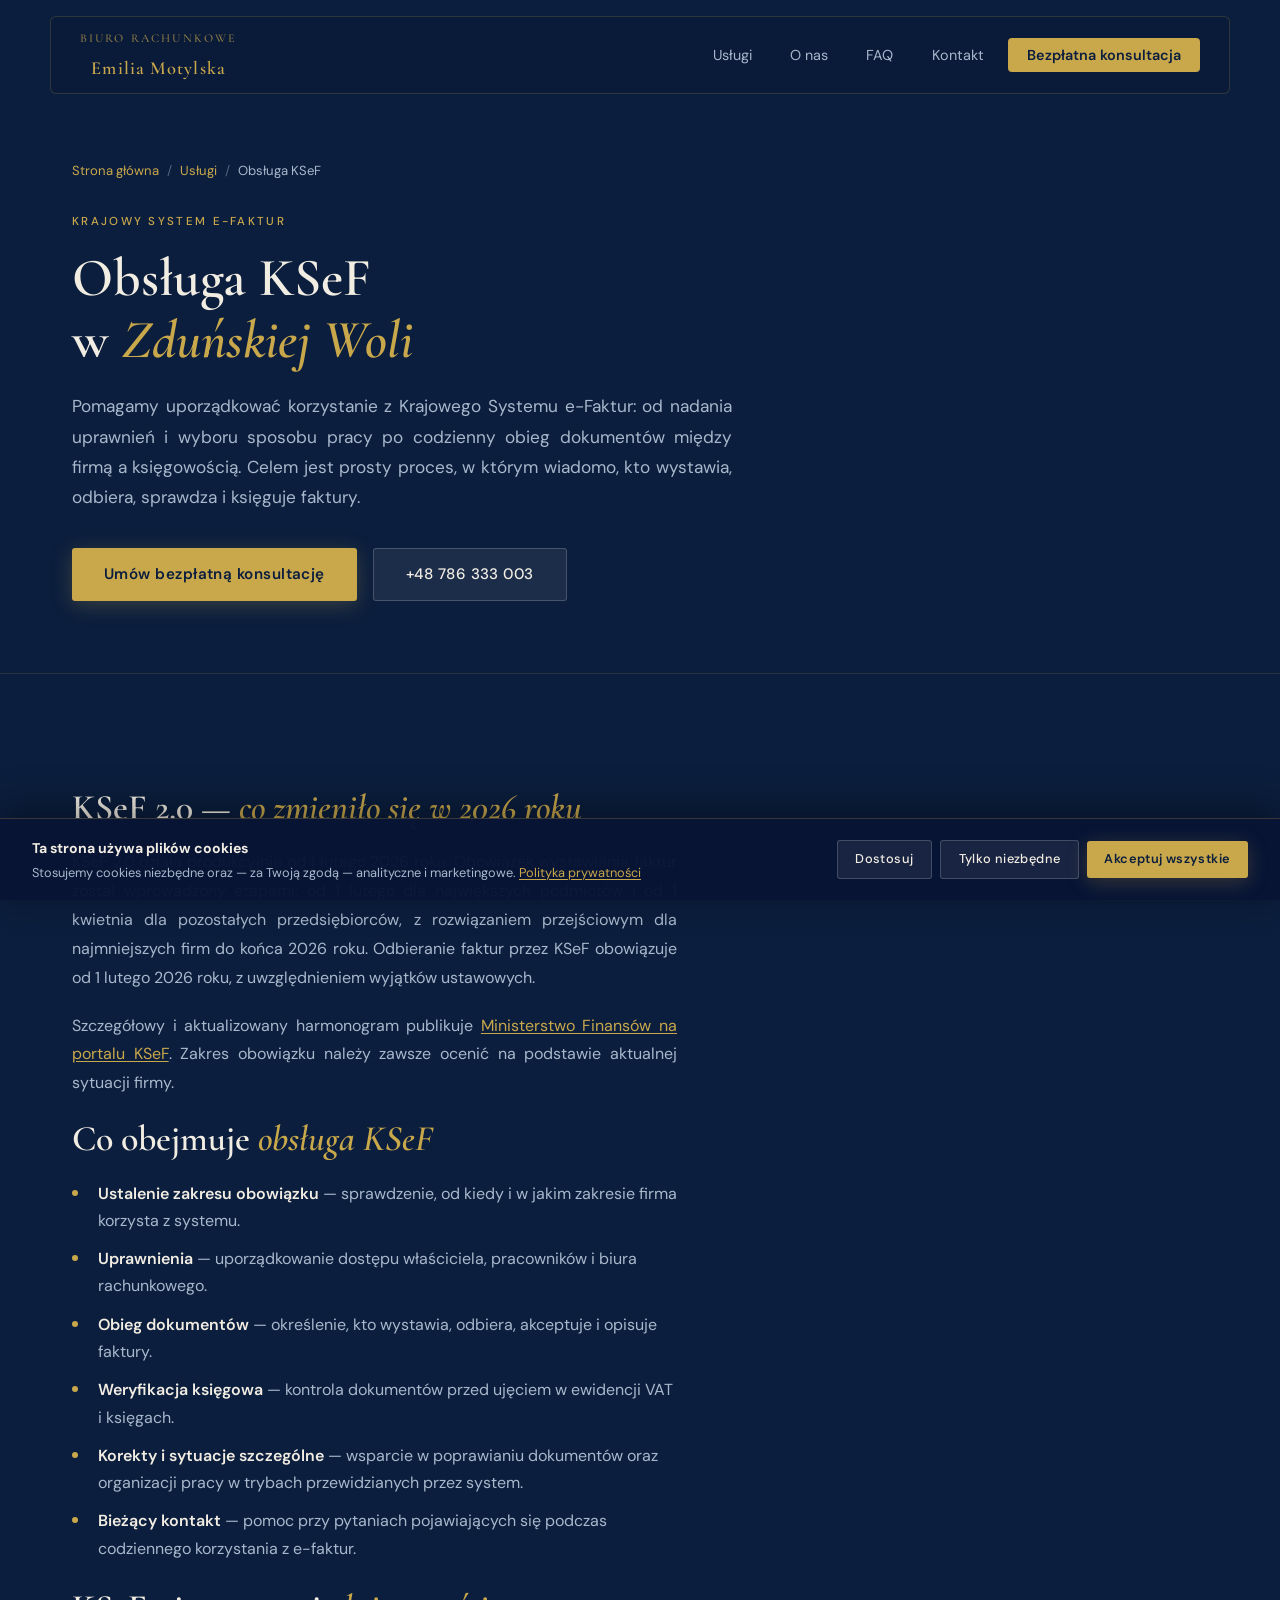
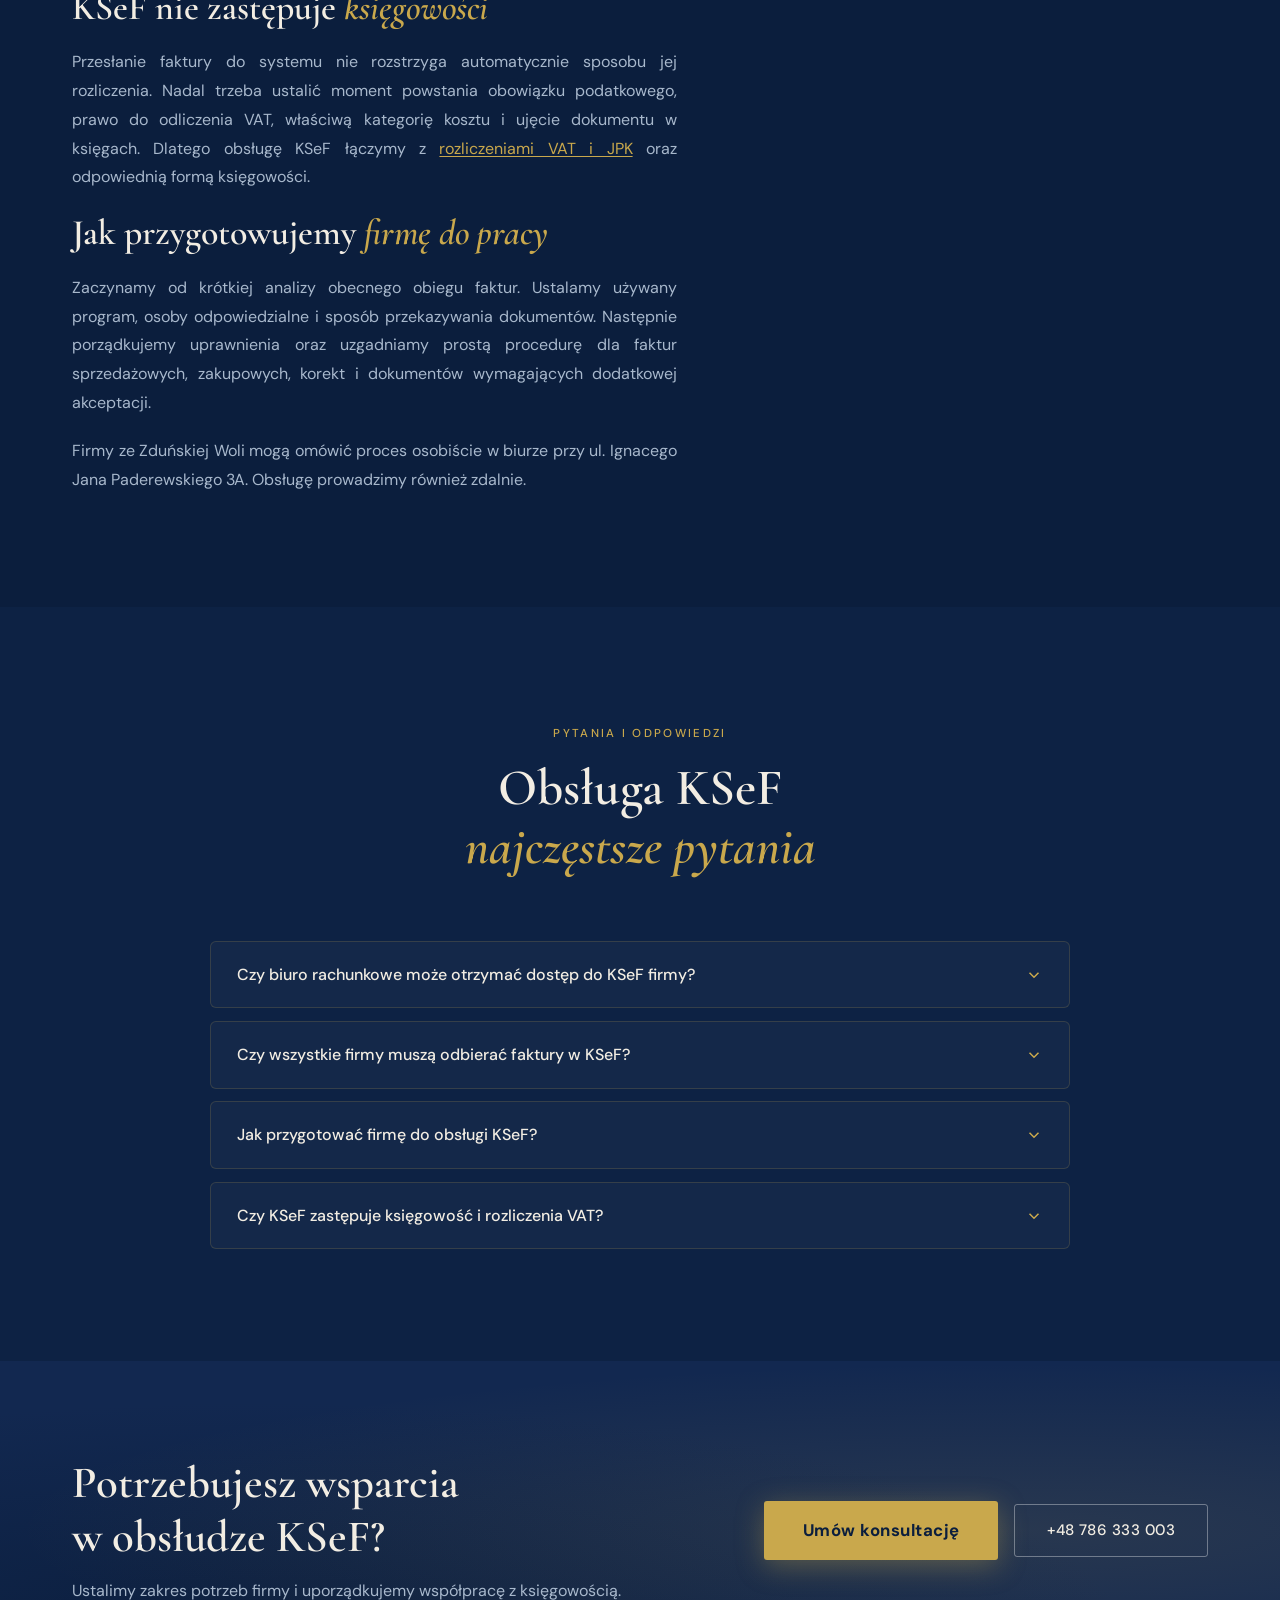
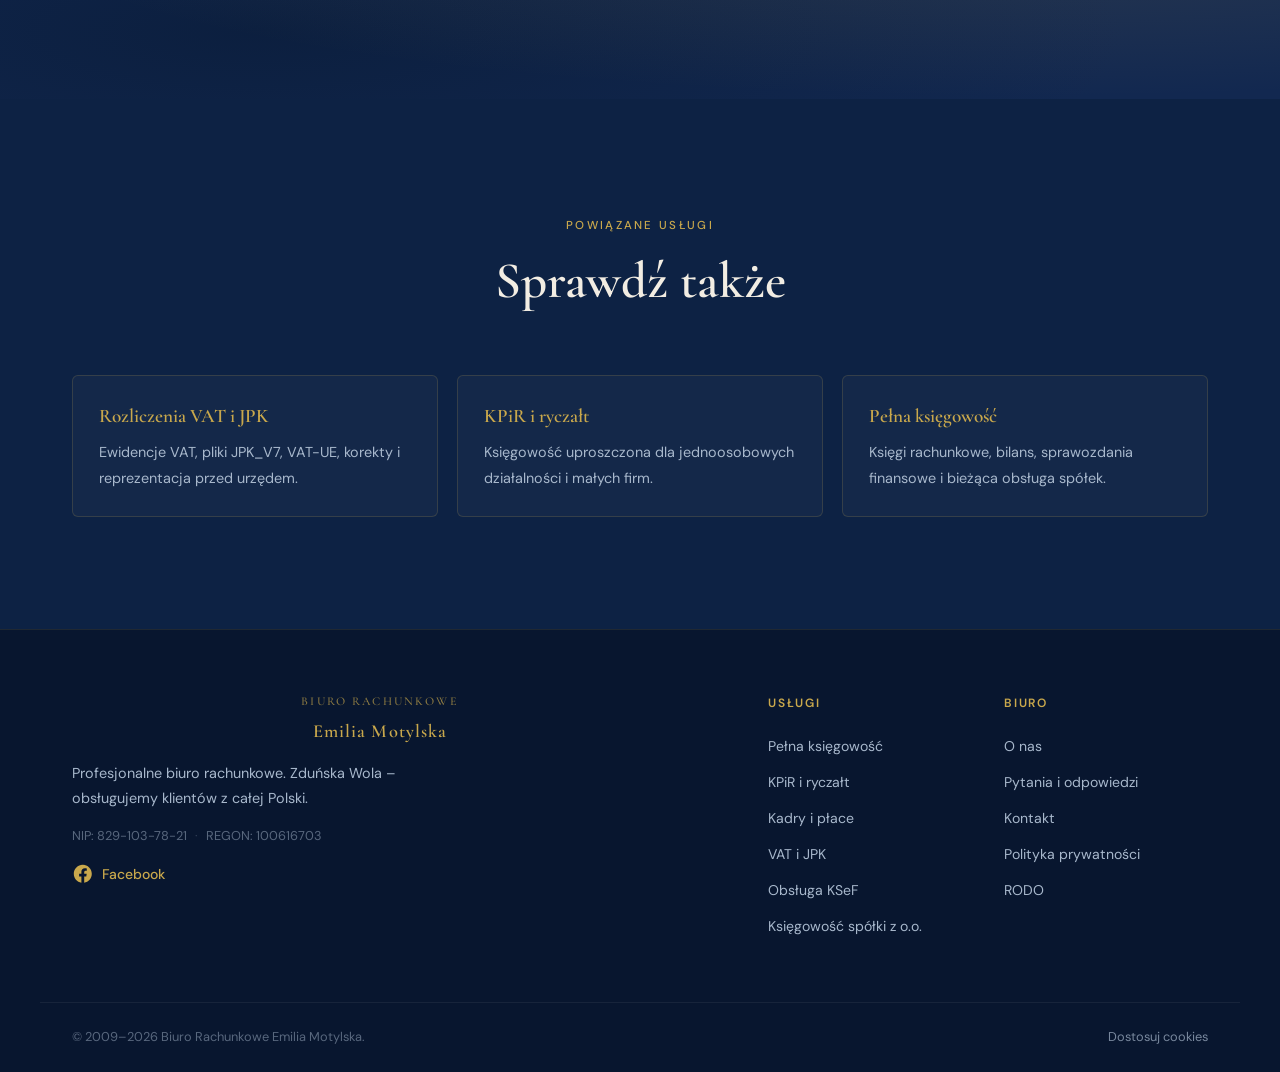
<file: ksef.html>
<!DOCTYPE html>
<html lang="pl">

<head>
  <meta charset="UTF-8" />
  <meta name="viewport" content="width=device-width, initial-scale=1.0" />
  <script>
    window.dataLayer = window.dataLayer || [];
    function gtag() { dataLayer.push(arguments); }
    gtag('consent', 'default', {
      analytics_storage: 'denied', ad_storage: 'denied', ad_user_data: 'denied',
      ad_personalization: 'denied', functionality_storage: 'granted', security_storage: 'granted',
      wait_for_update: 500
    });
    gtag('set', 'ads_data_redaction', true);
    gtag('set', 'url_passthrough', true);
  </script>
  <title>Obsługa KSeF Zduńska Wola | Biuro Rachunkowe Motylska</title>
  <meta name="description" content="Obsługa KSeF w Zduńskiej Woli: przygotowanie firmy, nadanie uprawnień, obieg e-faktur i bieżące wsparcie księgowe. Umów bezpłatną konsultację już dziś." />
  <meta name="robots" content="index, follow, max-image-preview:large, max-snippet:-1, max-video-preview:-1" />
  <link rel="canonical" href="https://biuro-motylska.pl/ksef" />
  <link rel="alternate" hreflang="pl" href="https://biuro-motylska.pl/ksef" />

  <meta property="og:type" content="website" />
  <meta property="og:url" content="https://biuro-motylska.pl/ksef" />
  <meta property="og:site_name" content="Biuro Rachunkowe Emilia Motylska" />
  <meta property="og:title" content="Obsługa KSeF – Zduńska Wola | Biuro Motylska" />
  <meta property="og:description" content="Przygotowanie firmy do KSeF, uprawnienia, obieg e-faktur oraz bieżące wsparcie księgowe." />
  <meta property="og:image" content="https://biuro-motylska.pl/og-image.jpg" />
  <meta property="og:image:width" content="1200" />
  <meta property="og:image:height" content="630" />
  <meta property="og:image:type" content="image/jpeg" />
  <meta property="og:image:alt" content="Wejście do Biura Rachunkowego Emilia Motylska w Zduńskiej Woli" />
  <meta property="og:locale" content="pl_PL" />
  <meta name="twitter:card" content="summary_large_image" />
  <meta name="twitter:title" content="Obsługa KSeF – Zduńska Wola | Biuro Motylska" />
  <meta name="twitter:description" content="Przygotowanie firmy do KSeF, uprawnienia i bieżące wsparcie w obiegu e-faktur." />
  <meta name="twitter:image" content="https://biuro-motylska.pl/og-image.jpg" />
  <meta name="twitter:image:alt" content="Wejście do Biura Rachunkowego Emilia Motylska w Zduńskiej Woli" />

  <link rel="icon" href="/favicon.ico" sizes="any" />
  <link rel="icon" href="/favicon.svg" type="image/svg+xml" />
  <link rel="apple-touch-icon" href="/apple-touch-icon.png" />
  <meta name="theme-color" content="#0B1E3D" />

  <script type="application/ld+json">
  {
  "@context": "https://schema.org",
  "@graph": [
    {
      "@type": "Service",
      "@id": "https://biuro-motylska.pl/ksef#service",
      "name": "Obsługa KSeF w Zduńskiej Woli",
      "serviceType": "Wsparcie księgowe w Krajowym Systemie e-Faktur",
      "description": "Przygotowanie firmy do pracy z KSeF, uporządkowanie uprawnień i obiegu e-faktur oraz bieżąca obsługa księgowa.",
      "url": "https://biuro-motylska.pl/ksef",
      "provider": {
        "@id": "https://biuro-motylska.pl/#biuro"
      },
      "areaServed": [
        {
          "@type": "City",
          "name": "Zduńska Wola"
        },
        {
          "@type": "AdministrativeArea",
          "name": "powiat zduńskowolski"
        },
        {
          "@type": "Country",
          "name": "Polska"
        }
      ]
    },
    {
      "@type": "BreadcrumbList",
      "itemListElement": [
        {
          "@type": "ListItem",
          "position": 1,
          "name": "Strona główna",
          "item": "https://biuro-motylska.pl/"
        },
        {
          "@type": "ListItem",
          "position": 2,
          "name": "Usługi",
          "item": "https://biuro-motylska.pl/#uslugi"
        },
        {
          "@type": "ListItem",
          "position": 3,
          "name": "Obsługa KSeF",
          "item": "https://biuro-motylska.pl/ksef"
        }
      ]
    },
    {
      "@type": "FAQPage",
      "@id": "https://biuro-motylska.pl/ksef#faq",
      "mainEntity": [
        {
          "@type": "Question",
          "name": "Czy biuro rachunkowe może otrzymać dostęp do KSeF firmy?",
          "acceptedAnswer": {
            "@type": "Answer",
            "text": "Tak. Podatnik może nadać odpowiednie uprawnienia osobie lub podmiotowi obsługującemu księgowość. Zakres uprawnień powinien odpowiadać ustalonemu obiegowi faktur i odpowiedzialności stron."
          }
        },
        {
          "@type": "Question",
          "name": "Czy wszystkie firmy muszą odbierać faktury w KSeF?",
          "acceptedAnswer": {
            "@type": "Answer",
            "text": "Tak, poza przypadkami wyłączonymi ustawowo. Zgodnie z informacjami Ministerstwa Finansów otrzymywanie faktur przy użyciu KSeF jest obowiązkowe od 1 lutego 2026 roku."
          }
        },
        {
          "@type": "Question",
          "name": "Jak przygotować firmę do obsługi KSeF?",
          "acceptedAnswer": {
            "@type": "Answer",
            "text": "Należy ustalić osoby odpowiedzialne, nadać właściwe uprawnienia, wybrać narzędzie do wystawiania i odbierania faktur oraz opisać sposób weryfikacji, akceptacji i przekazywania dokumentów do księgowości."
          }
        },
        {
          "@type": "Question",
          "name": "Czy KSeF zastępuje księgowość i rozliczenia VAT?",
          "acceptedAnswer": {
            "@type": "Answer",
            "text": "Nie. KSeF służy do wystawiania i odbierania faktur ustrukturyzowanych, ale dokumenty nadal wymagają prawidłowej kwalifikacji, ujęcia w ewidencji VAT i księgach oraz rozliczenia podatkowego."
          }
        }
      ]
    },
    {
      "@type": "WebPage",
      "@id": "https://biuro-motylska.pl/ksef#strona",
      "url": "https://biuro-motylska.pl/ksef",
      "name": "Obsługa KSeF Zduńska Wola | Biuro Rachunkowe Motylska",
      "dateModified": "2026-09-01",
      "inLanguage": "pl-PL",
      "isPartOf": {
        "@type": "WebSite",
        "@id": "https://biuro-motylska.pl/#serwis",
        "url": "https://biuro-motylska.pl/",
        "name": "Biuro Rachunkowe Emilia Motylska"
      },
      "about": {
        "@id": "https://biuro-motylska.pl/#biuro"
      },
      "publisher": {
        "@id": "https://biuro-motylska.pl/#biuro"
      }
    }
  ]
}
  </script>

  <link rel="preload" href="/fonts/dm-sans.woff2" as="font" type="font/woff2" crossorigin />
  <link rel="preload" href="/fonts/cormorant-garamond.woff2" as="font" type="font/woff2" crossorigin />
  <link rel="stylesheet" href="/styles.css" />
</head>

<body>
  <nav class="navbar" id="navbar"><div class="nav-inner"><a href="/#hero" class="logo logo-text" aria-label="Biuro Rachunkowe Emilia Motylska – strona główna"><span class="logo-line1">Biuro Rachunkowe</span><span class="logo-line2">Emilia Motylska</span></a><button class="nav-toggle" id="navToggle" aria-label="Otwórz menu" aria-expanded="false"><span></span><span></span><span></span></button><ul class="nav-links" id="navLinks" role="list"><li><a href="/#uslugi">Usługi</a></li><li><a href="/#o-nas">O nas</a></li><li><a href="/#faq">FAQ</a></li><li><a href="/#kontakt">Kontakt</a></li><li><a href="/#kontakt" class="nav-cta">Bezpłatna konsultacja</a></li></ul></div></nav>

  <header class="page-hero"><div class="container">
    <nav aria-label="Ścieżka nawigacji"><ol class="breadcrumb" role="list"><li><a href="/">Strona główna</a><span class="breadcrumb-sep" aria-hidden="true">/</span></li><li><a href="/#uslugi">Usługi</a><span class="breadcrumb-sep" aria-hidden="true">/</span></li><li aria-current="page">Obsługa KSeF</li></ol></nav>
    <span class="section-tag">Krajowy System e-Faktur</span>
    <h1>Obsługa KSeF<br />w <em>Zduńskiej Woli</em></h1>
    <p class="page-lead">Pomagamy uporządkować korzystanie z Krajowego Systemu e-Faktur: od nadania uprawnień i wyboru sposobu pracy po codzienny obieg dokumentów między firmą a księgowością. Celem jest prosty proces, w którym wiadomo, kto wystawia, odbiera, sprawdza i księguje faktury.</p>
    <div class="page-hero-actions"><a href="/#kontakt" class="btn btn-primary">Umów bezpłatną konsultację</a><a href="tel:+48786333003" class="btn btn-ghost">+48 786 333 003</a></div>
  </div></header>

  <main>
    <section class="section"><div class="container"><div class="prose">
      <h2>KSeF 2.0 — <em>co zmieniło się w 2026 roku</em></h2>
      <p>KSeF 2.0 działa produkcyjnie od 1 lutego 2026 roku. Obowiązek wystawiania faktur został wprowadzony etapami: od 1 lutego dla największych podmiotów i od 1 kwietnia dla pozostałych przedsiębiorców, z rozwiązaniem przejściowym dla najmniejszych firm do końca 2026 roku. Odbieranie faktur przez KSeF obowiązuje od 1 lutego 2026 roku, z uwzględnieniem wyjątków ustawowych.</p>
      <p>Szczegółowy i aktualizowany harmonogram publikuje <a href="https://ksef.podatki.gov.pl/etapy-wdrozenia-ksef/" rel="noopener noreferrer">Ministerstwo Finansów na portalu KSeF</a>. Zakres obowiązku należy zawsze ocenić na podstawie aktualnej sytuacji firmy.</p>

      <h2>Co obejmuje <em>obsługa KSeF</em></h2>
      <ul>
        <li><strong>Ustalenie zakresu obowiązku</strong> — sprawdzenie, od kiedy i w jakim zakresie firma korzysta z systemu.</li>
        <li><strong>Uprawnienia</strong> — uporządkowanie dostępu właściciela, pracowników i biura rachunkowego.</li>
        <li><strong>Obieg dokumentów</strong> — określenie, kto wystawia, odbiera, akceptuje i opisuje faktury.</li>
        <li><strong>Weryfikacja księgowa</strong> — kontrola dokumentów przed ujęciem w ewidencji VAT i księgach.</li>
        <li><strong>Korekty i sytuacje szczególne</strong> — wsparcie w poprawianiu dokumentów oraz organizacji pracy w trybach przewidzianych przez system.</li>
        <li><strong>Bieżący kontakt</strong> — pomoc przy pytaniach pojawiających się podczas codziennego korzystania z e-faktur.</li>
      </ul>

      <h2>KSeF nie zastępuje <em>księgowości</em></h2>
      <p>Przesłanie faktury do systemu nie rozstrzyga automatycznie sposobu jej rozliczenia. Nadal trzeba ustalić moment powstania obowiązku podatkowego, prawo do odliczenia VAT, właściwą kategorię kosztu i ujęcie dokumentu w księgach. Dlatego obsługę KSeF łączymy z <a href="/vat-jpk">rozliczeniami VAT i JPK</a> oraz odpowiednią formą księgowości.</p>

      <h2>Jak przygotowujemy <em>firmę do pracy</em></h2>
      <p>Zaczynamy od krótkiej analizy obecnego obiegu faktur. Ustalamy używany program, osoby odpowiedzialne i sposób przekazywania dokumentów. Następnie porządkujemy uprawnienia oraz uzgadniamy prostą procedurę dla faktur sprzedażowych, zakupowych, korekt i dokumentów wymagających dodatkowej akceptacji.</p>
      <p>Firmy ze Zduńskiej Woli mogą omówić proces osobiście w biurze przy ul. Ignacego Jana Paderewskiego 3A. Obsługę prowadzimy również zdalnie.</p>
    </div></div></section>

    <section class="section faq" id="faq" style="background:var(--bg-alt)"><div class="container"><div class="section-header"><span class="section-tag">Pytania i odpowiedzi</span><h2 class="section-title">Obsługa KSeF<br /><em>najczęstsze pytania</em></h2></div><div class="faq-list">
      <div class="faq-item"><h3><button type="button" class="faq-question" aria-expanded="false"><span>Czy biuro rachunkowe może otrzymać dostęp do KSeF firmy?</span><svg class="faq-chevron" width="18" height="18" viewBox="0 0 24 24" fill="none" stroke="currentColor" stroke-width="2" aria-hidden="true"><path d="M6 9l6 6 6-6" /></svg></button></h3><div class="faq-answer" inert><p>Tak. Podatnik może nadać odpowiednie uprawnienia osobie lub podmiotowi obsługującemu księgowość. Zakres uprawnień powinien odpowiadać ustalonemu obiegowi faktur i odpowiedzialności stron.</p></div></div>
      <div class="faq-item"><h3><button type="button" class="faq-question" aria-expanded="false"><span>Czy wszystkie firmy muszą odbierać faktury w KSeF?</span><svg class="faq-chevron" width="18" height="18" viewBox="0 0 24 24" fill="none" stroke="currentColor" stroke-width="2" aria-hidden="true"><path d="M6 9l6 6 6-6" /></svg></button></h3><div class="faq-answer" inert><p>Tak, poza przypadkami wyłączonymi ustawowo. Zgodnie z informacjami Ministerstwa Finansów otrzymywanie faktur przy użyciu KSeF jest obowiązkowe od 1 lutego 2026 roku.</p></div></div>
      <div class="faq-item"><h3><button type="button" class="faq-question" aria-expanded="false"><span>Jak przygotować firmę do obsługi KSeF?</span><svg class="faq-chevron" width="18" height="18" viewBox="0 0 24 24" fill="none" stroke="currentColor" stroke-width="2" aria-hidden="true"><path d="M6 9l6 6 6-6" /></svg></button></h3><div class="faq-answer" inert><p>Należy ustalić osoby odpowiedzialne, nadać właściwe uprawnienia, wybrać narzędzie do wystawiania i odbierania faktur oraz opisać sposób weryfikacji, akceptacji i przekazywania dokumentów do księgowości.</p></div></div>
      <div class="faq-item"><h3><button type="button" class="faq-question" aria-expanded="false"><span>Czy KSeF zastępuje księgowość i rozliczenia VAT?</span><svg class="faq-chevron" width="18" height="18" viewBox="0 0 24 24" fill="none" stroke="currentColor" stroke-width="2" aria-hidden="true"><path d="M6 9l6 6 6-6" /></svg></button></h3><div class="faq-answer" inert><p>Nie. KSeF służy do wystawiania i odbierania faktur ustrukturyzowanych, ale dokumenty nadal wymagają prawidłowej kwalifikacji, ujęcia w ewidencji VAT i księgach oraz rozliczenia podatkowego.</p></div></div>
    </div></div></section>

    <section class="section cta-banner"><div class="cta-banner-bg" aria-hidden="true"></div><div class="container cta-inner"><div><h2>Potrzebujesz wsparcia<br />w obsłudze KSeF?</h2><p>Ustalimy zakres potrzeb firmy i uporządkujemy współpracę z księgowością.</p></div><div class="cta-actions"><a href="/#kontakt" class="btn btn-gold">Umów konsultację</a><a href="tel:+48786333003" class="btn btn-outline-light">+48 786 333 003</a></div></div></section>

    <section class="section related"><div class="container"><div class="section-header"><span class="section-tag">Powiązane usługi</span><h2 class="section-title">Sprawdź także</h2></div><div class="related-grid">
      <a class="related-card" href="/vat-jpk"><strong>Rozliczenia VAT i JPK</strong><span>Ewidencje VAT, pliki JPK_V7, VAT-UE, korekty i reprezentacja przed urzędem.</span></a>
      <a class="related-card" href="/kpir-ryczalt"><strong>KPiR i ryczałt</strong><span>Księgowość uproszczona dla jednoosobowych działalności i małych firm.</span></a>
      <a class="related-card" href="/pelna-ksiegowosc"><strong>Pełna księgowość</strong><span>Księgi rachunkowe, bilans, sprawozdania finansowe i bieżąca obsługa spółek.</span></a>
    </div></div></section>
  </main>

  <footer class="footer"><div class="footer-top container"><div class="footer-brand"><a href="/#hero" class="logo logo-text" aria-label="Biuro Rachunkowe Emilia Motylska – strona główna"><span class="logo-line1">Biuro Rachunkowe</span><span class="logo-line2">Emilia Motylska</span></a><p>Profesjonalne biuro rachunkowe. Zduńska Wola – obsługujemy klientów z całej Polski.</p><div class="footer-reg"><span>NIP: 829-103-78-21</span><span class="sep">·</span><span>REGON: 100616703</span></div><a class="footer-social-link" href="https://www.facebook.com/profile.php?id=61581967757342" target="_blank" rel="noopener noreferrer" aria-label="Facebook Biura Rachunkowego Emilia Motylska – otwiera się w nowej karcie"><svg viewBox="0 0 24 24" aria-hidden="true"><path fill="currentColor" d="M22 12.06C22 6.5 17.52 2 12 2S2 6.5 2 12.06C2 17.08 5.66 21.24 10.44 22v-7.03H7.9v-2.91h2.54V9.85c0-2.52 1.49-3.91 3.77-3.91 1.09 0 2.23.2 2.23.2v2.46h-1.25c-1.24 0-1.63.77-1.63 1.56v1.9h2.77l-.44 2.91h-2.33V22C18.34 21.24 22 17.08 22 12.06Z" /></svg><span>Facebook</span></a></div><nav class="footer-nav" aria-label="Stopka nawigacja"><div class="footer-nav-col"><h3>Usługi</h3><ul><li><a href="/pelna-ksiegowosc">Pełna księgowość</a></li><li><a href="/kpir-ryczalt">KPiR i ryczałt</a></li><li><a href="/kadry-i-place">Kadry i płace</a></li><li><a href="/vat-jpk">VAT i JPK</a></li><li><a href="/ksef">Obsługa KSeF</a></li><li><a href="/ksiegowosc-spolki-zoo">Księgowość spółki z o.o.</a></li></ul></div><div class="footer-nav-col"><h3>Biuro</h3><ul><li><a href="/#o-nas">O nas</a></li><li><a href="/#faq">Pytania i odpowiedzi</a></li><li><a href="/#kontakt">Kontakt</a></li><li><a href="/polityka-prywatnosci">Polityka prywatności</a></li><li><a href="/rodo">RODO</a></li></ul></div></nav></div><div class="footer-bottom container"><span>&copy; 2009–<span id="footerYear">2026</span> Biuro Rachunkowe Emilia Motylska.</span><span><a href="#" id="openCookieSettings" class="footer-cookie-link">Dostosuj cookies</a></span></div></footer>

  <div class="cookie-bar" id="cookieBar" role="region" aria-label="Zarządzanie plikami cookies"><div class="cookie-bar-inner"><div class="cookie-bar-text"><div><strong>Ta strona używa plików cookies</strong><p>Stosujemy cookies niezbędne oraz — za Twoją zgodą — analityczne i marketingowe. <a href="/polityka-prywatnosci">Polityka prywatności</a></p></div></div><div class="cookie-bar-actions"><button class="btn btn-ghost btn-sm" id="cookieCustomize">Dostosuj</button><button class="btn btn-ghost btn-sm" id="cookieRejectAll">Tylko niezbędne</button><button class="btn btn-primary btn-sm" id="cookieAcceptAll">Akceptuj wszystkie</button></div></div></div>
  <div class="cookie-pref-overlay" id="cookiePrefModal" role="dialog" aria-modal="true" aria-labelledby="cookiePrefTitle" aria-hidden="true"><div class="cookie-pref-box"><button class="modal-close" id="cookiePrefClose" aria-label="Zamknij ustawienia cookies">×</button><span class="section-tag">Prywatność</span><h2 id="cookiePrefTitle">Ustawienia <em>cookies</em></h2><p class="cookie-pref-intro">Wybierz kategorie plików cookies, które chcesz zaakceptować.</p><div class="cookie-cat"><div class="cookie-cat-header"><div class="cookie-cat-info"><strong>Niezbędne</strong><p>Wymagane do działania strony.</p></div><span class="cookie-always-on">Zawsze aktywne</span></div></div><div class="cookie-cat"><div class="cookie-cat-header"><div class="cookie-cat-info"><strong>Analityczne</strong><p>Pomagają analizować korzystanie ze strony.</p></div><label class="cookie-toggle"><input type="checkbox" id="consentAnalytics" aria-label="Zgoda na cookies analityczne" /><span class="cookie-toggle-track"><span class="cookie-toggle-thumb"></span></span></label></div></div><div class="cookie-cat"><div class="cookie-cat-header"><div class="cookie-cat-info"><strong>Marketingowe</strong><p>Służą do mierzenia działań marketingowych.</p></div><label class="cookie-toggle"><input type="checkbox" id="consentMarketing" aria-label="Zgoda na cookies marketingowe" /><span class="cookie-toggle-track"><span class="cookie-toggle-thumb"></span></span></label></div></div><div class="cookie-pref-actions"><button class="btn btn-primary" id="cookieSavePrefs">Zapisz preferencje</button><button class="btn btn-ghost" id="cookieAcceptAllPref">Akceptuj wszystkie</button></div><p class="cookie-pref-note"><a href="#" id="openCookieSettingsNote">Zmień ustawienia cookies</a></p></div></div>
  <script src="/script.js"></script>
</body>
</html>
</file>
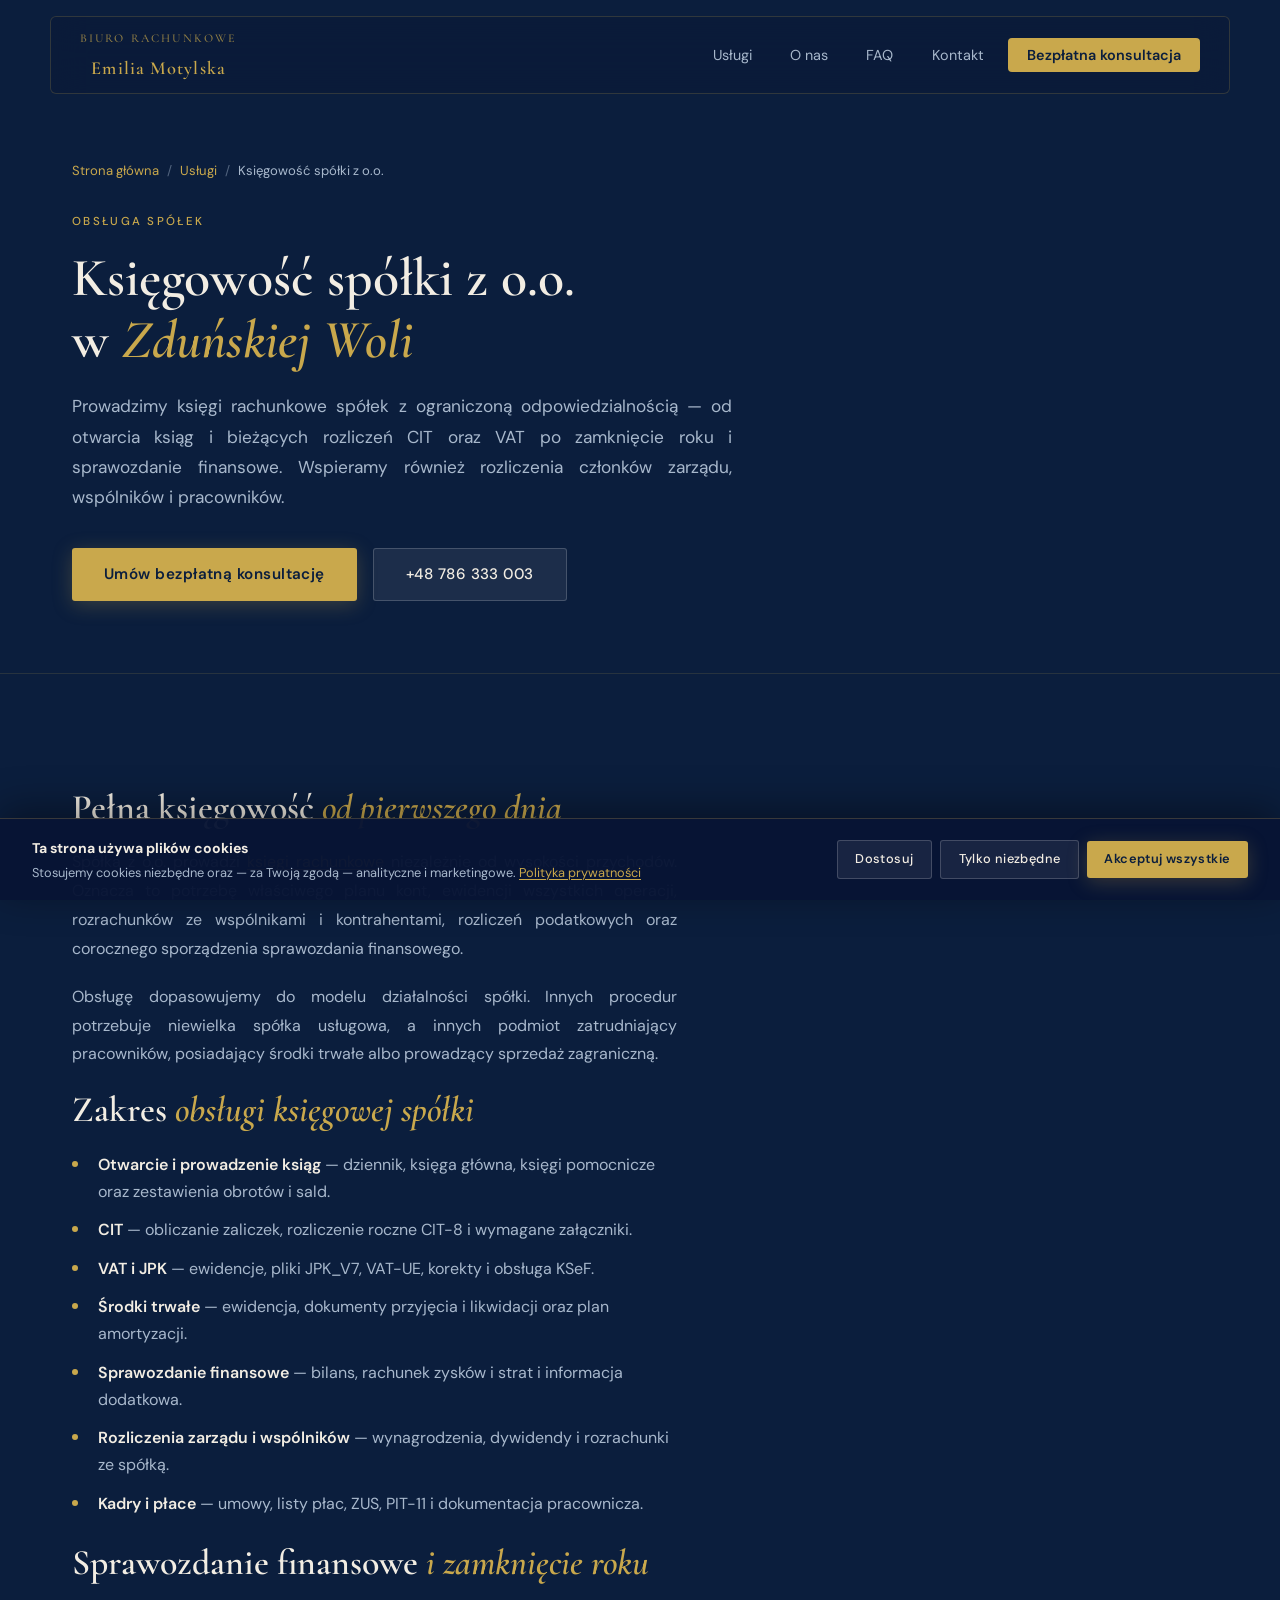
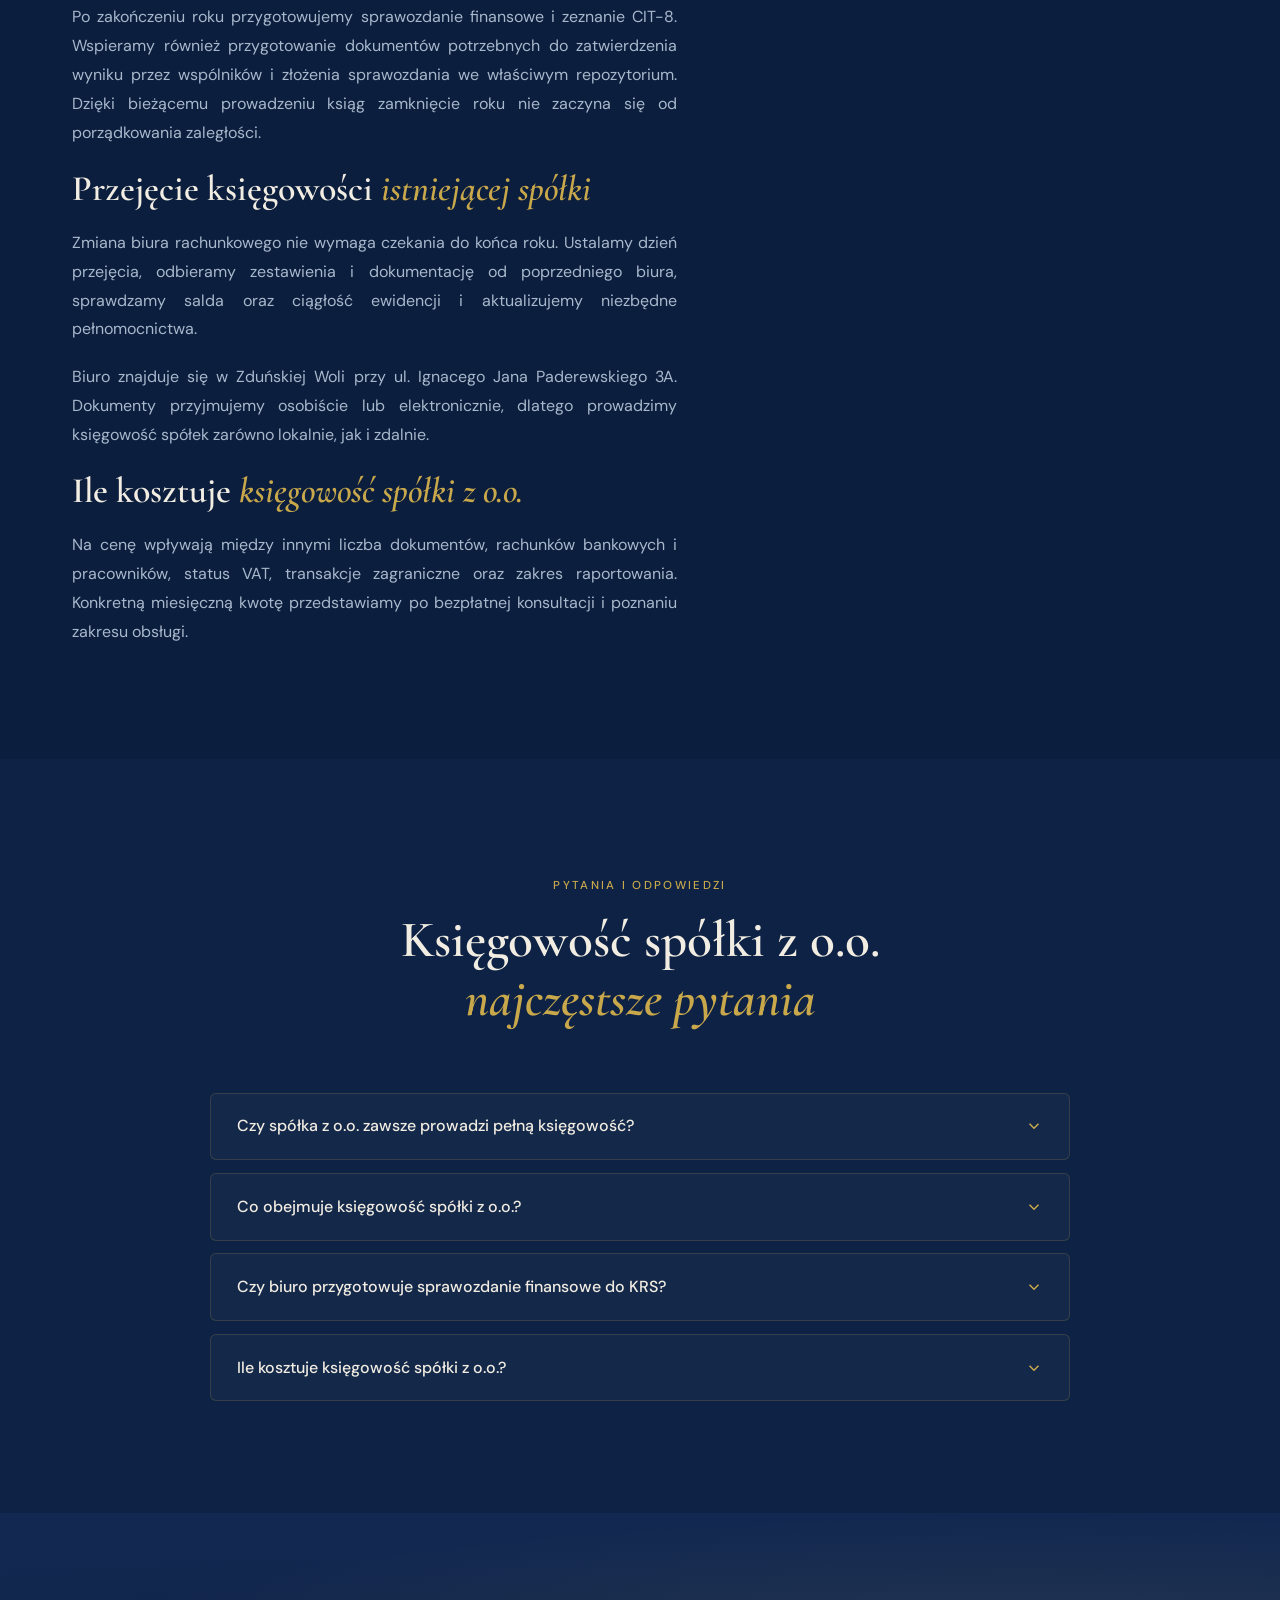
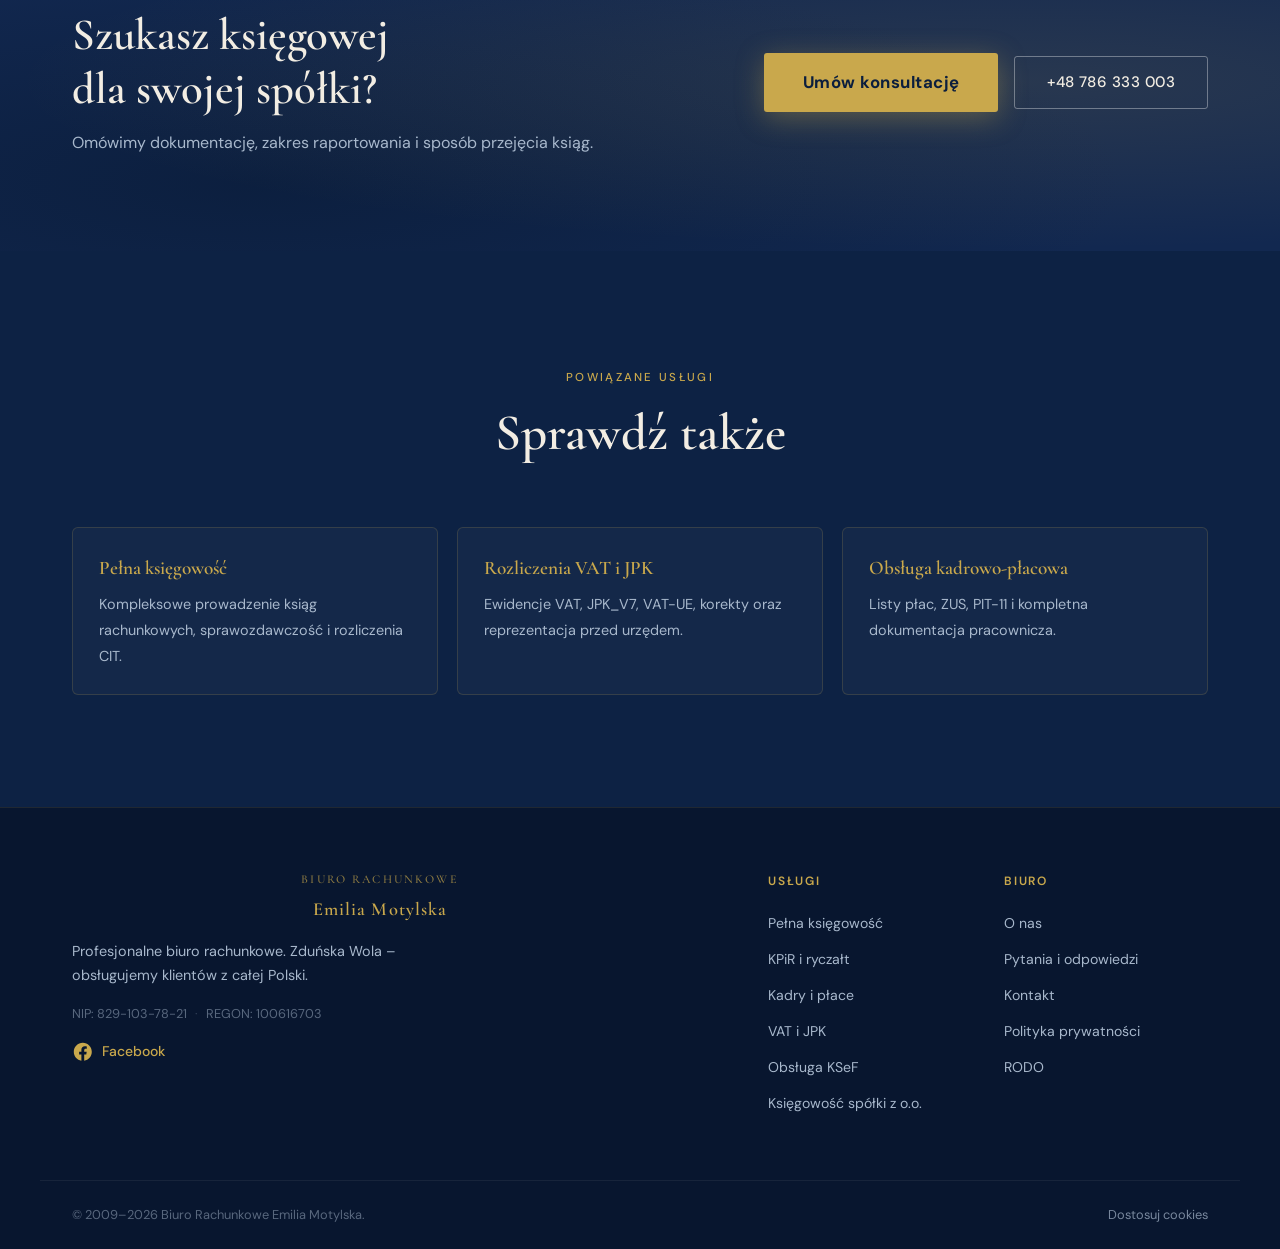
<file: ksiegowosc-spolki-zoo.html>
<!DOCTYPE html>
<html lang="pl">

<head>
  <meta charset="UTF-8" />
  <meta name="viewport" content="width=device-width, initial-scale=1.0" />
  <script>
    window.dataLayer = window.dataLayer || [];
    function gtag() { dataLayer.push(arguments); }
    gtag('consent', 'default', {
      analytics_storage: 'denied', ad_storage: 'denied', ad_user_data: 'denied',
      ad_personalization: 'denied', functionality_storage: 'granted', security_storage: 'granted',
      wait_for_update: 500
    });
    gtag('set', 'ads_data_redaction', true);
    gtag('set', 'url_passthrough', true);
  </script>
  <title>Księgowość spółki z o.o. Zduńska Wola | Biuro Motylska</title>
  <meta name="description" content="Księgowość spółki z o.o. w Zduńskiej Woli: księgi handlowe, CIT-8, VAT, sprawozdania do KRS i rozliczenia zarządu. Umów bezpłatną konsultację dla firmy." />
  <meta name="robots" content="index, follow, max-image-preview:large, max-snippet:-1, max-video-preview:-1" />
  <link rel="canonical" href="https://biuro-motylska.pl/ksiegowosc-spolki-zoo" />
  <link rel="alternate" hreflang="pl" href="https://biuro-motylska.pl/ksiegowosc-spolki-zoo" />

  <meta property="og:type" content="website" />
  <meta property="og:url" content="https://biuro-motylska.pl/ksiegowosc-spolki-zoo" />
  <meta property="og:site_name" content="Biuro Rachunkowe Emilia Motylska" />
  <meta property="og:title" content="Księgowość spółki z o.o. – Zduńska Wola | Biuro Motylska" />
  <meta property="og:description" content="Księgi handlowe, CIT-8, VAT, sprawozdania finansowe do KRS oraz rozliczenia zarządu i pracowników." />
  <meta property="og:image" content="https://biuro-motylska.pl/og-image.jpg" />
  <meta property="og:image:width" content="1200" />
  <meta property="og:image:height" content="630" />
  <meta property="og:image:type" content="image/jpeg" />
  <meta property="og:image:alt" content="Wejście do Biura Rachunkowego Emilia Motylska w Zduńskiej Woli" />
  <meta property="og:locale" content="pl_PL" />
  <meta name="twitter:card" content="summary_large_image" />
  <meta name="twitter:title" content="Księgowość spółki z o.o. – Zduńska Wola | Biuro Motylska" />
  <meta name="twitter:description" content="Pełna obsługa księgowa spółek: księgi, CIT-8, VAT i sprawozdania do KRS." />
  <meta name="twitter:image" content="https://biuro-motylska.pl/og-image.jpg" />
  <meta name="twitter:image:alt" content="Wejście do Biura Rachunkowego Emilia Motylska w Zduńskiej Woli" />

  <link rel="icon" href="/favicon.ico" sizes="any" />
  <link rel="icon" href="/favicon.svg" type="image/svg+xml" />
  <link rel="apple-touch-icon" href="/apple-touch-icon.png" />
  <meta name="theme-color" content="#0B1E3D" />

  <script type="application/ld+json">
  {
  "@context": "https://schema.org",
  "@graph": [
    {
      "@type": "Service",
      "@id": "https://biuro-motylska.pl/ksiegowosc-spolki-zoo#service",
      "name": "Księgowość spółki z o.o. w Zduńskiej Woli",
      "serviceType": "Prowadzenie ksiąg rachunkowych spółki z ograniczoną odpowiedzialnością",
      "description": "Obsługa księgowa spółek z o.o.: księgi handlowe, CIT-8, VAT, sprawozdania finansowe do KRS oraz rozliczenia zarządu i pracowników.",
      "url": "https://biuro-motylska.pl/ksiegowosc-spolki-zoo",
      "provider": {
        "@id": "https://biuro-motylska.pl/#biuro"
      },
      "areaServed": [
        {
          "@type": "City",
          "name": "Zduńska Wola"
        },
        {
          "@type": "AdministrativeArea",
          "name": "powiat zduńskowolski"
        },
        {
          "@type": "Country",
          "name": "Polska"
        }
      ]
    },
    {
      "@type": "BreadcrumbList",
      "itemListElement": [
        {
          "@type": "ListItem",
          "position": 1,
          "name": "Strona główna",
          "item": "https://biuro-motylska.pl/"
        },
        {
          "@type": "ListItem",
          "position": 2,
          "name": "Usługi",
          "item": "https://biuro-motylska.pl/#uslugi"
        },
        {
          "@type": "ListItem",
          "position": 3,
          "name": "Księgowość spółki z o.o.",
          "item": "https://biuro-motylska.pl/ksiegowosc-spolki-zoo"
        }
      ]
    },
    {
      "@type": "FAQPage",
      "@id": "https://biuro-motylska.pl/ksiegowosc-spolki-zoo#faq",
      "mainEntity": [
        {
          "@type": "Question",
          "name": "Czy spółka z o.o. zawsze prowadzi pełną księgowość?",
          "acceptedAnswer": {
            "@type": "Answer",
            "text": "Tak. Spółka z ograniczoną odpowiedzialnością prowadzi księgi rachunkowe od początku działalności, niezależnie od wysokości przychodów i liczby wystawianych faktur."
          }
        },
        {
          "@type": "Question",
          "name": "Co obejmuje księgowość spółki z o.o.?",
          "acceptedAnswer": {
            "@type": "Answer",
            "text": "Prowadzenie ksiąg handlowych, rozliczenia CIT i VAT, ewidencję środków trwałych, zamknięcie roku, sporządzenie sprawozdania finansowego oraz wsparcie w rozliczeniach zarządu i pracowników."
          }
        },
        {
          "@type": "Question",
          "name": "Czy biuro przygotowuje sprawozdanie finansowe do KRS?",
          "acceptedAnswer": {
            "@type": "Answer",
            "text": "Tak. Przygotowujemy bilans, rachunek zysków i strat, informację dodatkową i pozostałe wymagane elementy sprawozdania oraz wspieramy w przygotowaniu dokumentów do zatwierdzenia i złożenia."
          }
        },
        {
          "@type": "Question",
          "name": "Ile kosztuje księgowość spółki z o.o.?",
          "acceptedAnswer": {
            "@type": "Answer",
            "text": "Cena zależy od liczby dokumentów i rachunków bankowych, statusu VAT, transakcji zagranicznych, liczby pracowników i zakresu raportowania. Po konsultacji przedstawiamy indywidualną miesięczną wycenę."
          }
        }
      ]
    },
    {
      "@type": "WebPage",
      "@id": "https://biuro-motylska.pl/ksiegowosc-spolki-zoo#strona",
      "url": "https://biuro-motylska.pl/ksiegowosc-spolki-zoo",
      "name": "Księgowość spółki z o.o. Zduńska Wola | Biuro Motylska",
      "dateModified": "2026-09-01",
      "inLanguage": "pl-PL",
      "isPartOf": {
        "@type": "WebSite",
        "@id": "https://biuro-motylska.pl/#serwis",
        "url": "https://biuro-motylska.pl/",
        "name": "Biuro Rachunkowe Emilia Motylska"
      },
      "about": {
        "@id": "https://biuro-motylska.pl/#biuro"
      },
      "publisher": {
        "@id": "https://biuro-motylska.pl/#biuro"
      }
    }
  ]
}
  </script>

  <link rel="preload" href="/fonts/dm-sans.woff2" as="font" type="font/woff2" crossorigin />
  <link rel="preload" href="/fonts/cormorant-garamond.woff2" as="font" type="font/woff2" crossorigin />
  <link rel="stylesheet" href="/styles.css" />
</head>

<body>
  <nav class="navbar" id="navbar"><div class="nav-inner"><a href="/#hero" class="logo logo-text" aria-label="Biuro Rachunkowe Emilia Motylska – strona główna"><span class="logo-line1">Biuro Rachunkowe</span><span class="logo-line2">Emilia Motylska</span></a><button class="nav-toggle" id="navToggle" aria-label="Otwórz menu" aria-expanded="false"><span></span><span></span><span></span></button><ul class="nav-links" id="navLinks" role="list"><li><a href="/#uslugi">Usługi</a></li><li><a href="/#o-nas">O nas</a></li><li><a href="/#faq">FAQ</a></li><li><a href="/#kontakt">Kontakt</a></li><li><a href="/#kontakt" class="nav-cta">Bezpłatna konsultacja</a></li></ul></div></nav>

  <header class="page-hero"><div class="container">
    <nav aria-label="Ścieżka nawigacji"><ol class="breadcrumb" role="list"><li><a href="/">Strona główna</a><span class="breadcrumb-sep" aria-hidden="true">/</span></li><li><a href="/#uslugi">Usługi</a><span class="breadcrumb-sep" aria-hidden="true">/</span></li><li aria-current="page">Księgowość spółki z o.o.</li></ol></nav>
    <span class="section-tag">Obsługa spółek</span>
    <h1>Księgowość spółki z o.o.<br />w <em>Zduńskiej Woli</em></h1>
    <p class="page-lead">Prowadzimy księgi rachunkowe spółek z ograniczoną odpowiedzialnością — od otwarcia ksiąg i bieżących rozliczeń CIT oraz VAT po zamknięcie roku i sprawozdanie finansowe. Wspieramy również rozliczenia członków zarządu, wspólników i pracowników.</p>
    <div class="page-hero-actions"><a href="/#kontakt" class="btn btn-primary">Umów bezpłatną konsultację</a><a href="tel:+48786333003" class="btn btn-ghost">+48 786 333 003</a></div>
  </div></header>

  <main>
    <section class="section"><div class="container"><div class="prose">
      <h2>Pełna księgowość <em>od pierwszego dnia</em></h2>
      <p>Spółka z o.o. prowadzi <a href="/pelna-ksiegowosc">księgi rachunkowe</a> niezależnie od wysokości przychodów. Oznacza to potrzebę właściwego planu kont, ewidencji wszystkich operacji, rozrachunków ze wspólnikami i kontrahentami, rozliczeń podatkowych oraz corocznego sporządzenia sprawozdania finansowego.</p>
      <p>Obsługę dopasowujemy do modelu działalności spółki. Innych procedur potrzebuje niewielka spółka usługowa, a innych podmiot zatrudniający pracowników, posiadający środki trwałe albo prowadzący sprzedaż zagraniczną.</p>

      <h2>Zakres <em>obsługi księgowej spółki</em></h2>
      <ul>
        <li><strong>Otwarcie i prowadzenie ksiąg</strong> — dziennik, księga główna, księgi pomocnicze oraz zestawienia obrotów i sald.</li>
        <li><strong>CIT</strong> — obliczanie zaliczek, rozliczenie roczne CIT-8 i wymagane załączniki.</li>
        <li><strong>VAT i JPK</strong> — ewidencje, pliki JPK_V7, VAT-UE, korekty i obsługa KSeF.</li>
        <li><strong>Środki trwałe</strong> — ewidencja, dokumenty przyjęcia i likwidacji oraz plan amortyzacji.</li>
        <li><strong>Sprawozdanie finansowe</strong> — bilans, rachunek zysków i strat i informacja dodatkowa.</li>
        <li><strong>Rozliczenia zarządu i wspólników</strong> — wynagrodzenia, dywidendy i rozrachunki ze spółką.</li>
        <li><strong>Kadry i płace</strong> — umowy, listy płac, ZUS, PIT-11 i dokumentacja pracownicza.</li>
      </ul>

      <h2>Sprawozdanie finansowe <em>i zamknięcie roku</em></h2>
      <p>Po zakończeniu roku przygotowujemy sprawozdanie finansowe i zeznanie CIT-8. Wspieramy również przygotowanie dokumentów potrzebnych do zatwierdzenia wyniku przez wspólników i złożenia sprawozdania we właściwym repozytorium. Dzięki bieżącemu prowadzeniu ksiąg zamknięcie roku nie zaczyna się od porządkowania zaległości.</p>

      <h2>Przejęcie księgowości <em>istniejącej spółki</em></h2>
      <p>Zmiana biura rachunkowego nie wymaga czekania do końca roku. Ustalamy dzień przejęcia, odbieramy zestawienia i dokumentację od poprzedniego biura, sprawdzamy salda oraz ciągłość ewidencji i aktualizujemy niezbędne pełnomocnictwa.</p>
      <p>Biuro znajduje się w Zduńskiej Woli przy ul. Ignacego Jana Paderewskiego 3A. Dokumenty przyjmujemy osobiście lub elektronicznie, dlatego prowadzimy księgowość spółek zarówno lokalnie, jak i zdalnie.</p>

      <h2>Ile kosztuje <em>księgowość spółki z o.o.</em></h2>
      <p>Na cenę wpływają między innymi liczba dokumentów, rachunków bankowych i pracowników, status VAT, transakcje zagraniczne oraz zakres raportowania. Konkretną miesięczną kwotę przedstawiamy po bezpłatnej konsultacji i poznaniu zakresu obsługi.</p>
    </div></div></section>

    <section class="section faq" id="faq" style="background:var(--bg-alt)"><div class="container"><div class="section-header"><span class="section-tag">Pytania i odpowiedzi</span><h2 class="section-title">Księgowość spółki z o.o.<br /><em>najczęstsze pytania</em></h2></div><div class="faq-list">
      <div class="faq-item"><h3><button type="button" class="faq-question" aria-expanded="false"><span>Czy spółka z o.o. zawsze prowadzi pełną księgowość?</span><svg class="faq-chevron" width="18" height="18" viewBox="0 0 24 24" fill="none" stroke="currentColor" stroke-width="2" aria-hidden="true"><path d="M6 9l6 6 6-6" /></svg></button></h3><div class="faq-answer" inert><p>Tak. Spółka z ograniczoną odpowiedzialnością prowadzi księgi rachunkowe od początku działalności, niezależnie od wysokości przychodów i liczby wystawianych faktur.</p></div></div>
      <div class="faq-item"><h3><button type="button" class="faq-question" aria-expanded="false"><span>Co obejmuje księgowość spółki z o.o.?</span><svg class="faq-chevron" width="18" height="18" viewBox="0 0 24 24" fill="none" stroke="currentColor" stroke-width="2" aria-hidden="true"><path d="M6 9l6 6 6-6" /></svg></button></h3><div class="faq-answer" inert><p>Prowadzenie ksiąg handlowych, rozliczenia CIT i VAT, ewidencję środków trwałych, zamknięcie roku, sporządzenie sprawozdania finansowego oraz wsparcie w rozliczeniach zarządu i pracowników.</p></div></div>
      <div class="faq-item"><h3><button type="button" class="faq-question" aria-expanded="false"><span>Czy biuro przygotowuje sprawozdanie finansowe do KRS?</span><svg class="faq-chevron" width="18" height="18" viewBox="0 0 24 24" fill="none" stroke="currentColor" stroke-width="2" aria-hidden="true"><path d="M6 9l6 6 6-6" /></svg></button></h3><div class="faq-answer" inert><p>Tak. Przygotowujemy bilans, rachunek zysków i strat, informację dodatkową i pozostałe wymagane elementy sprawozdania oraz wspieramy w przygotowaniu dokumentów do zatwierdzenia i złożenia.</p></div></div>
      <div class="faq-item"><h3><button type="button" class="faq-question" aria-expanded="false"><span>Ile kosztuje księgowość spółki z o.o.?</span><svg class="faq-chevron" width="18" height="18" viewBox="0 0 24 24" fill="none" stroke="currentColor" stroke-width="2" aria-hidden="true"><path d="M6 9l6 6 6-6" /></svg></button></h3><div class="faq-answer" inert><p>Cena zależy od liczby dokumentów i rachunków bankowych, statusu VAT, transakcji zagranicznych, liczby pracowników i zakresu raportowania. Po konsultacji przedstawiamy indywidualną miesięczną wycenę.</p></div></div>
    </div></div></section>

    <section class="section cta-banner"><div class="cta-banner-bg" aria-hidden="true"></div><div class="container cta-inner"><div><h2>Szukasz księgowej<br />dla swojej spółki?</h2><p>Omówimy dokumentację, zakres raportowania i sposób przejęcia ksiąg.</p></div><div class="cta-actions"><a href="/#kontakt" class="btn btn-gold">Umów konsultację</a><a href="tel:+48786333003" class="btn btn-outline-light">+48 786 333 003</a></div></div></section>

    <section class="section related"><div class="container"><div class="section-header"><span class="section-tag">Powiązane usługi</span><h2 class="section-title">Sprawdź także</h2></div><div class="related-grid">
      <a class="related-card" href="/pelna-ksiegowosc"><strong>Pełna księgowość</strong><span>Kompleksowe prowadzenie ksiąg rachunkowych, sprawozdawczość i rozliczenia CIT.</span></a>
      <a class="related-card" href="/vat-jpk"><strong>Rozliczenia VAT i JPK</strong><span>Ewidencje VAT, JPK_V7, VAT-UE, korekty oraz reprezentacja przed urzędem.</span></a>
      <a class="related-card" href="/kadry-i-place"><strong>Obsługa kadrowo-płacowa</strong><span>Listy płac, ZUS, PIT-11 i kompletna dokumentacja pracownicza.</span></a>
    </div></div></section>
  </main>

  <footer class="footer"><div class="footer-top container"><div class="footer-brand"><a href="/#hero" class="logo logo-text" aria-label="Biuro Rachunkowe Emilia Motylska – strona główna"><span class="logo-line1">Biuro Rachunkowe</span><span class="logo-line2">Emilia Motylska</span></a><p>Profesjonalne biuro rachunkowe. Zduńska Wola – obsługujemy klientów z całej Polski.</p><div class="footer-reg"><span>NIP: 829-103-78-21</span><span class="sep">·</span><span>REGON: 100616703</span></div><a class="footer-social-link" href="https://www.facebook.com/profile.php?id=61581967757342" target="_blank" rel="noopener noreferrer" aria-label="Facebook Biura Rachunkowego Emilia Motylska – otwiera się w nowej karcie"><svg viewBox="0 0 24 24" aria-hidden="true"><path fill="currentColor" d="M22 12.06C22 6.5 17.52 2 12 2S2 6.5 2 12.06C2 17.08 5.66 21.24 10.44 22v-7.03H7.9v-2.91h2.54V9.85c0-2.52 1.49-3.91 3.77-3.91 1.09 0 2.23.2 2.23.2v2.46h-1.25c-1.24 0-1.63.77-1.63 1.56v1.9h2.77l-.44 2.91h-2.33V22C18.34 21.24 22 17.08 22 12.06Z" /></svg><span>Facebook</span></a></div><nav class="footer-nav" aria-label="Stopka nawigacja"><div class="footer-nav-col"><h3>Usługi</h3><ul><li><a href="/pelna-ksiegowosc">Pełna księgowość</a></li><li><a href="/kpir-ryczalt">KPiR i ryczałt</a></li><li><a href="/kadry-i-place">Kadry i płace</a></li><li><a href="/vat-jpk">VAT i JPK</a></li><li><a href="/ksef">Obsługa KSeF</a></li><li><a href="/ksiegowosc-spolki-zoo">Księgowość spółki z o.o.</a></li></ul></div><div class="footer-nav-col"><h3>Biuro</h3><ul><li><a href="/#o-nas">O nas</a></li><li><a href="/#faq">Pytania i odpowiedzi</a></li><li><a href="/#kontakt">Kontakt</a></li><li><a href="/polityka-prywatnosci">Polityka prywatności</a></li><li><a href="/rodo">RODO</a></li></ul></div></nav></div><div class="footer-bottom container"><span>&copy; 2009–<span id="footerYear">2026</span> Biuro Rachunkowe Emilia Motylska.</span><span><a href="#" id="openCookieSettings" class="footer-cookie-link">Dostosuj cookies</a></span></div></footer>

  <div class="cookie-bar" id="cookieBar" role="region" aria-label="Zarządzanie plikami cookies"><div class="cookie-bar-inner"><div class="cookie-bar-text"><div><strong>Ta strona używa plików cookies</strong><p>Stosujemy cookies niezbędne oraz — za Twoją zgodą — analityczne i marketingowe. <a href="/polityka-prywatnosci">Polityka prywatności</a></p></div></div><div class="cookie-bar-actions"><button class="btn btn-ghost btn-sm" id="cookieCustomize">Dostosuj</button><button class="btn btn-ghost btn-sm" id="cookieRejectAll">Tylko niezbędne</button><button class="btn btn-primary btn-sm" id="cookieAcceptAll">Akceptuj wszystkie</button></div></div></div>
  <div class="cookie-pref-overlay" id="cookiePrefModal" role="dialog" aria-modal="true" aria-labelledby="cookiePrefTitle" aria-hidden="true"><div class="cookie-pref-box"><button class="modal-close" id="cookiePrefClose" aria-label="Zamknij ustawienia cookies">×</button><span class="section-tag">Prywatność</span><h2 id="cookiePrefTitle">Ustawienia <em>cookies</em></h2><p class="cookie-pref-intro">Wybierz kategorie plików cookies, które chcesz zaakceptować.</p><div class="cookie-cat"><div class="cookie-cat-header"><div class="cookie-cat-info"><strong>Niezbędne</strong><p>Wymagane do działania strony.</p></div><span class="cookie-always-on">Zawsze aktywne</span></div></div><div class="cookie-cat"><div class="cookie-cat-header"><div class="cookie-cat-info"><strong>Analityczne</strong><p>Pomagają analizować korzystanie ze strony.</p></div><label class="cookie-toggle"><input type="checkbox" id="consentAnalytics" aria-label="Zgoda na cookies analityczne" /><span class="cookie-toggle-track"><span class="cookie-toggle-thumb"></span></span></label></div></div><div class="cookie-cat"><div class="cookie-cat-header"><div class="cookie-cat-info"><strong>Marketingowe</strong><p>Służą do mierzenia działań marketingowych.</p></div><label class="cookie-toggle"><input type="checkbox" id="consentMarketing" aria-label="Zgoda na cookies marketingowe" /><span class="cookie-toggle-track"><span class="cookie-toggle-thumb"></span></span></label></div></div><div class="cookie-pref-actions"><button class="btn btn-primary" id="cookieSavePrefs">Zapisz preferencje</button><button class="btn btn-ghost" id="cookieAcceptAllPref">Akceptuj wszystkie</button></div><p class="cookie-pref-note"><a href="#" id="openCookieSettingsNote">Zmień ustawienia cookies</a></p></div></div>
  <script src="/script.js"></script>
</body>
</html>
</file>
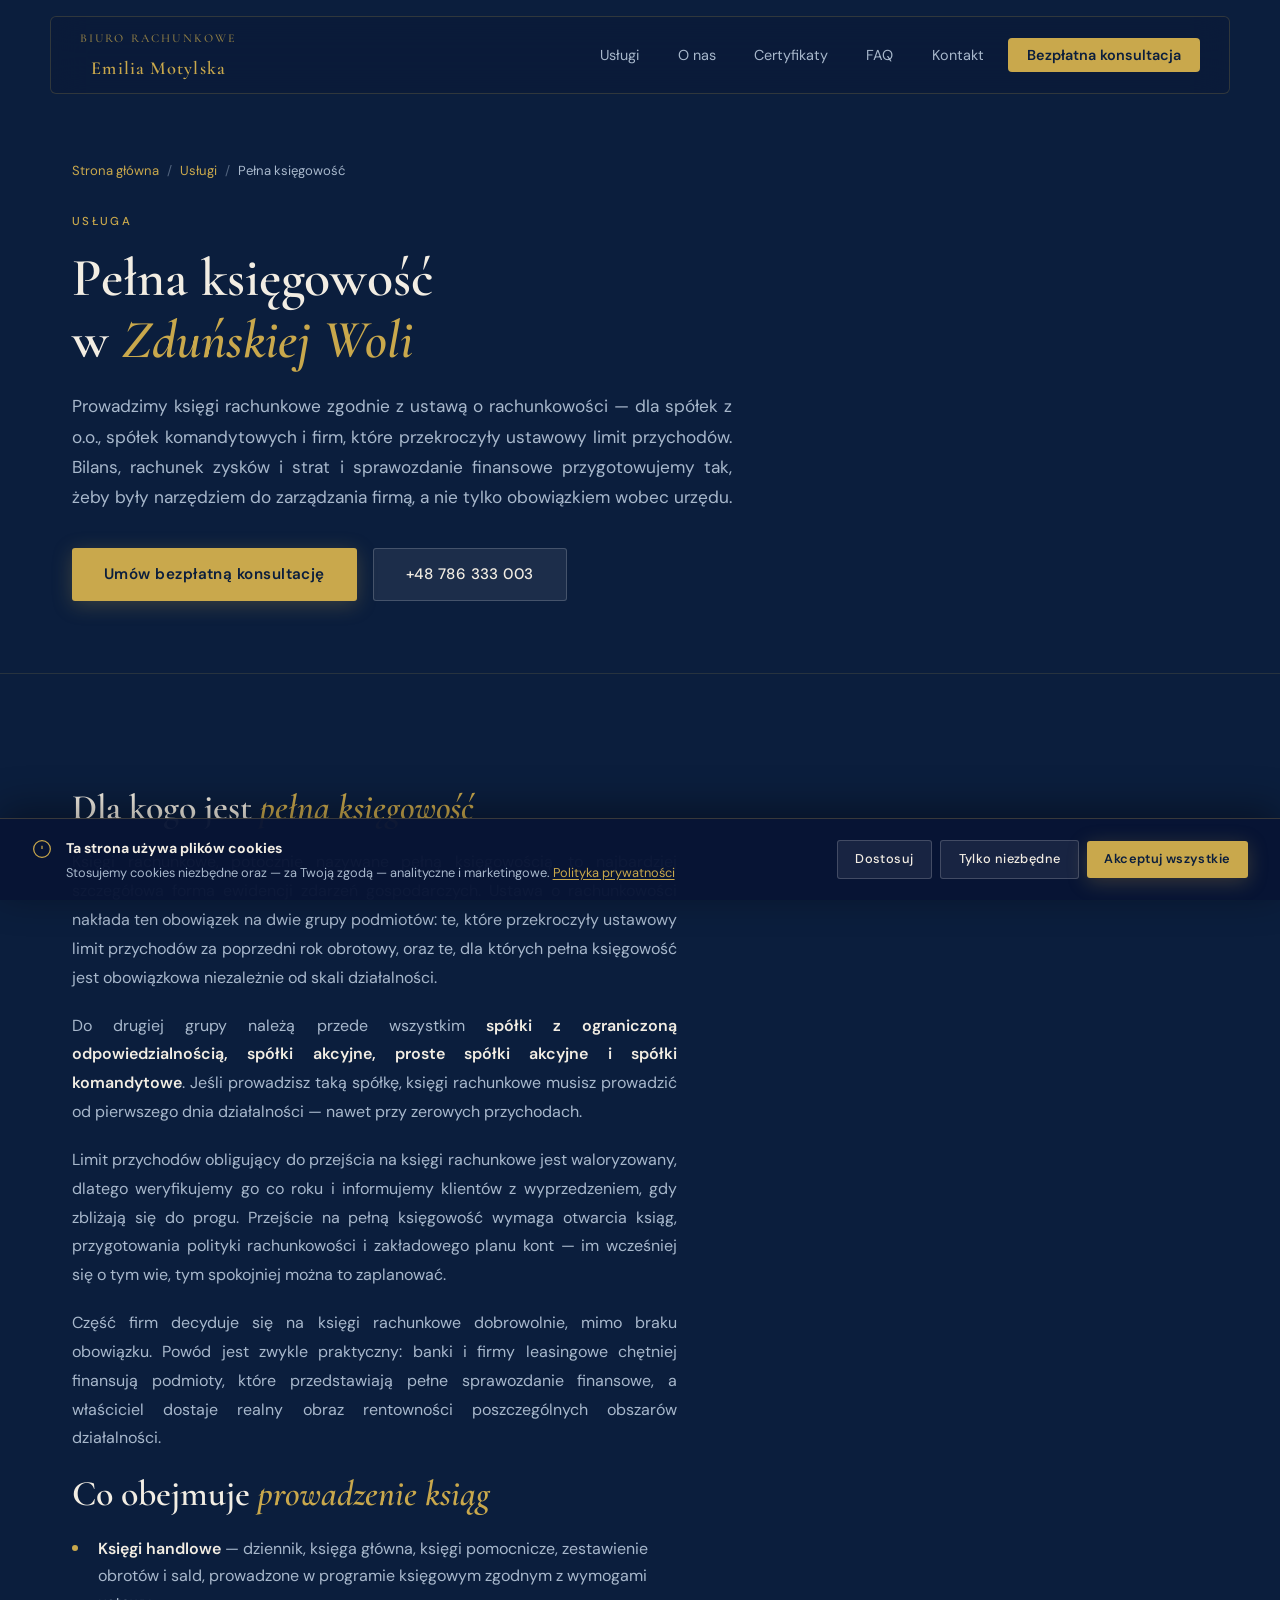
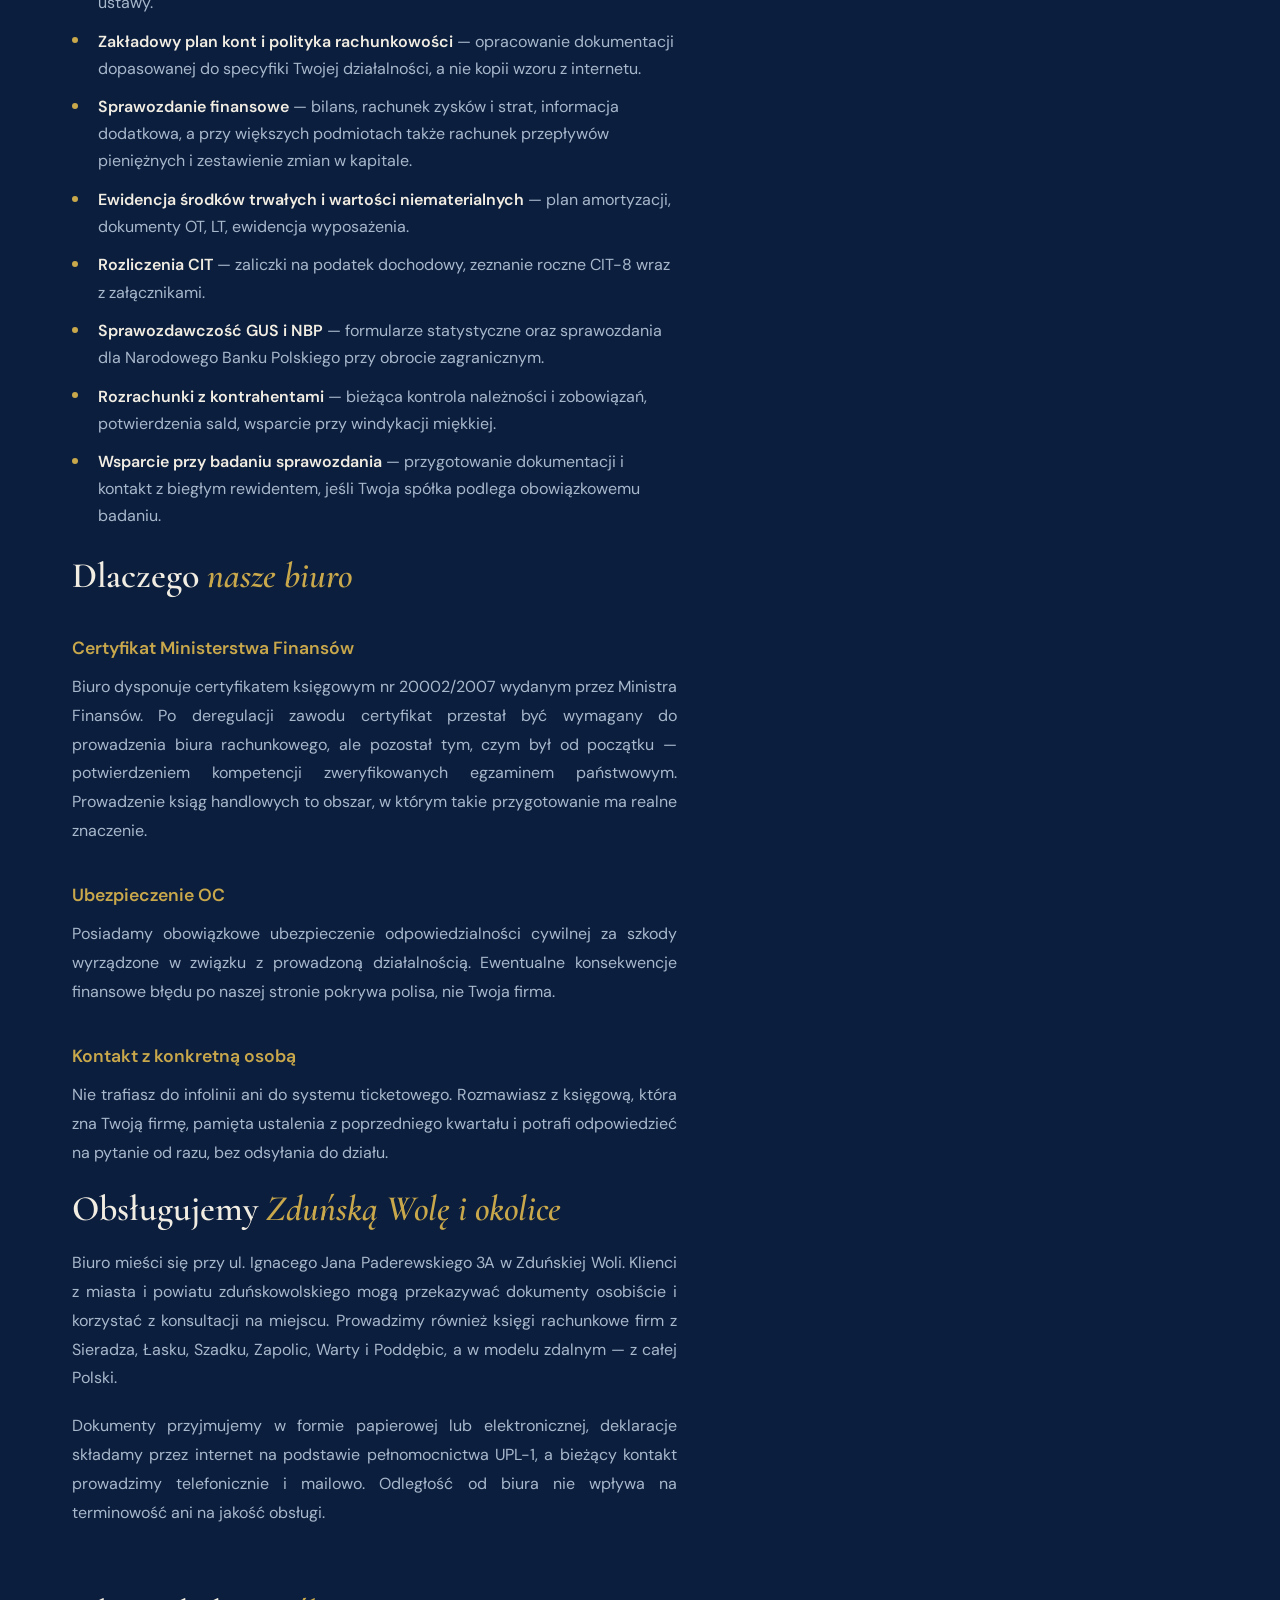
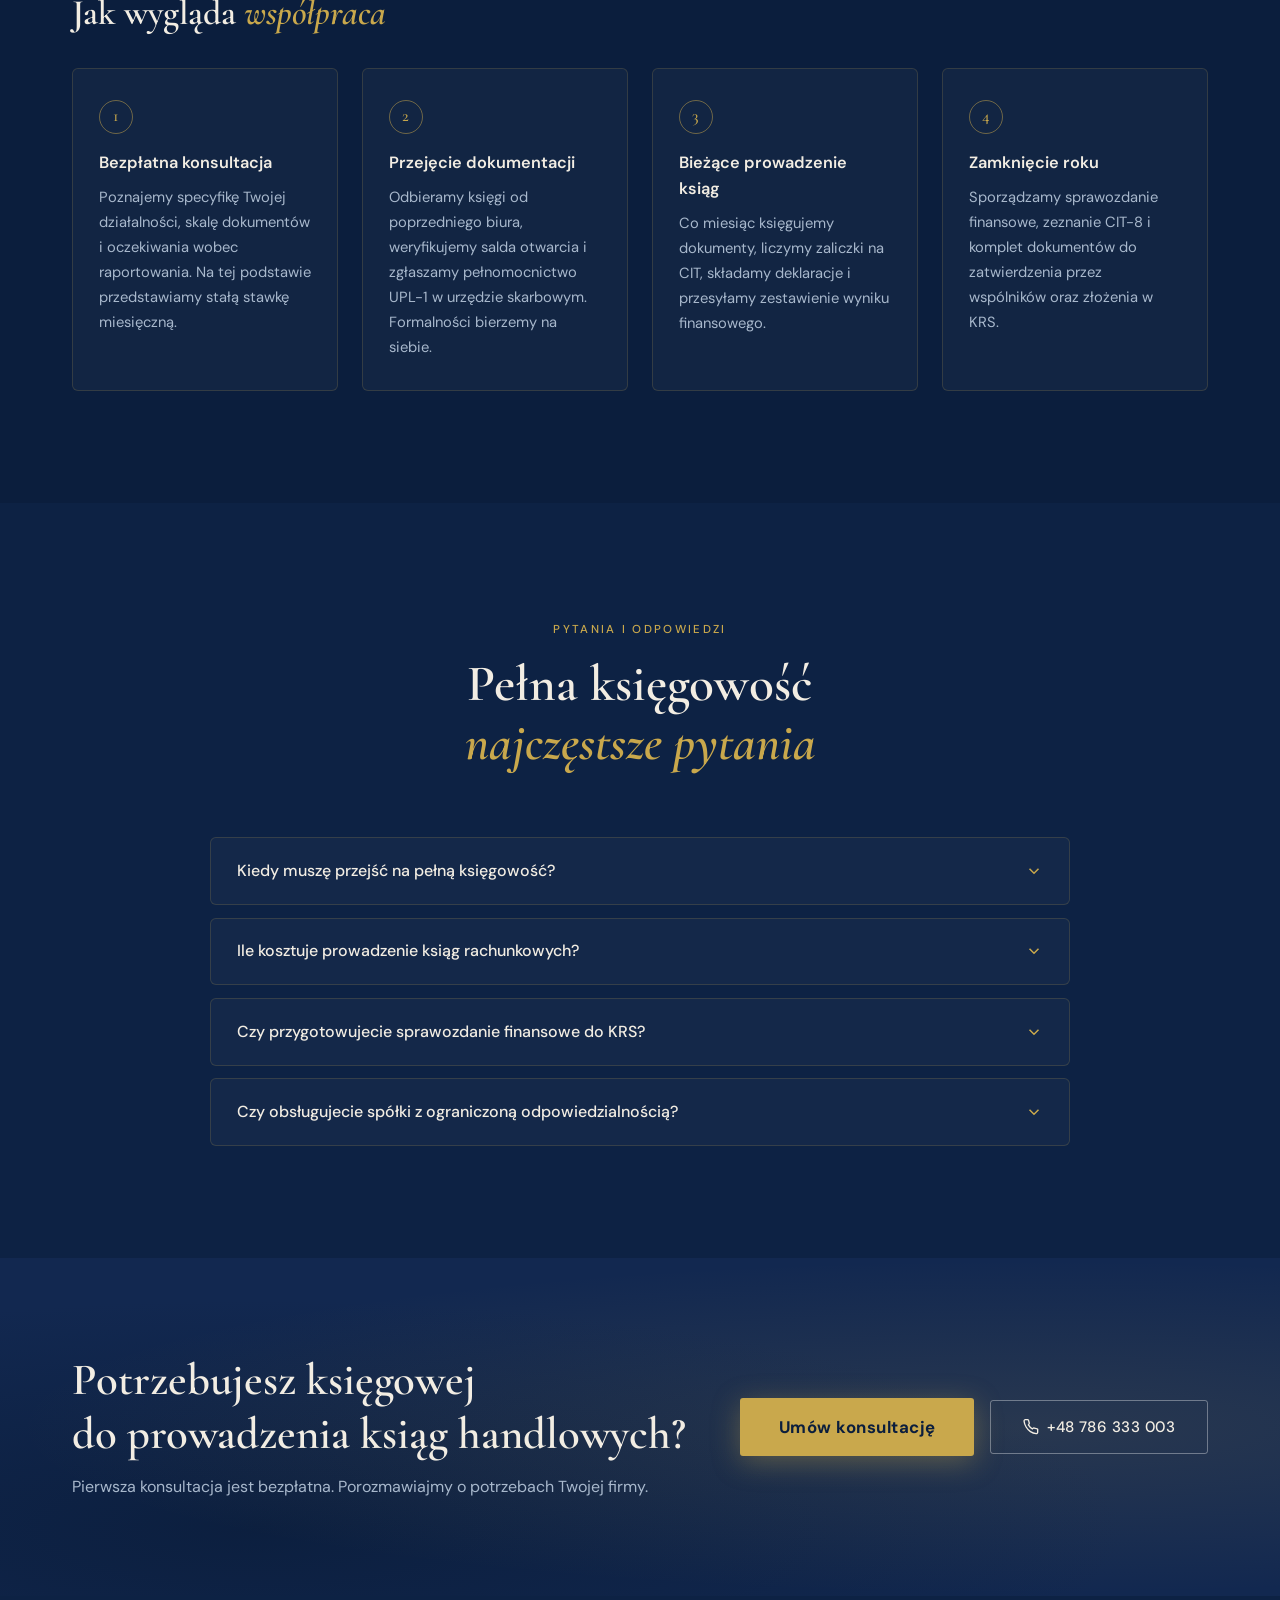
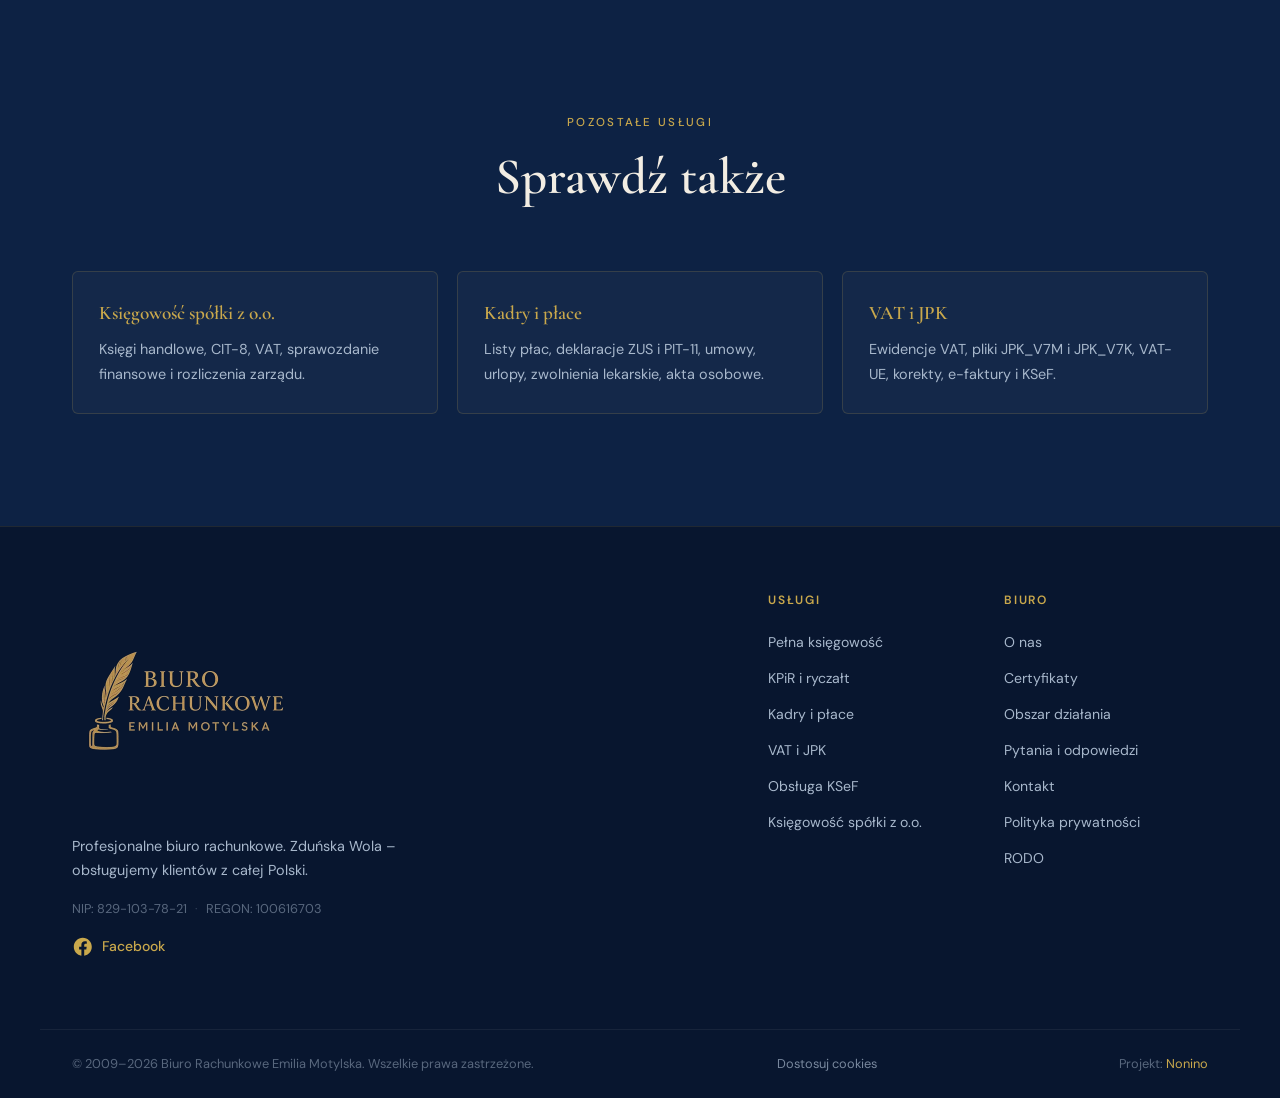
<file: pelna-ksiegowosc.html>
<!DOCTYPE html>
<html lang="pl">

<head>
  <meta charset="UTF-8" />
  <meta name="viewport" content="width=device-width, initial-scale=1.0" />

  <!-- Google Consent Mode v2 – MUST be first, before any analytics/GTM -->
  <script>
    window.dataLayer = window.dataLayer || [];
    function gtag() { dataLayer.push(arguments); }
    gtag('consent', 'default', {
      analytics_storage: 'denied',
      ad_storage: 'denied',
      ad_user_data: 'denied',
      ad_personalization: 'denied',
      functionality_storage: 'granted',
      security_storage: 'granted',
      wait_for_update: 500
    });
    gtag('set', 'ads_data_redaction', true);
    gtag('set', 'url_passthrough', true);
  </script>
  <title>Pełna księgowość Zduńska Wola – księgi rachunkowe firm</title>
  <meta name="description" content="Prowadzenie ksiąg rachunkowych w Zduńskiej Woli: bilans, rachunek zysków i strat, sprawozdanie finansowe, GUS i NBP. Obsługa spółek z o.o. Konsultacja gratis." />
  <meta name="robots" content="index, follow, max-image-preview:large, max-snippet:-1, max-video-preview:-1" />

  <link rel="canonical" href="https://biuro-motylska.pl/pelna-ksiegowosc" />
  <link rel="alternate" hreflang="pl" href="https://biuro-motylska.pl/pelna-ksiegowosc" />

  <meta property="og:type" content="website" />
  <meta property="og:url" content="https://biuro-motylska.pl/pelna-ksiegowosc" />
  <meta property="og:site_name" content="Biuro Rachunkowe Emilia Motylska" />
  <meta property="og:title" content="Pełna księgowość – Zduńska Wola | Biuro Rachunkowe Emilia Motylska" />
  <meta property="og:description" content="Prowadzenie ksiąg rachunkowych w Zduńskiej Woli: bilans, rachunek zysków i strat, sprawozdanie finansowe, GUS i NBP. Obsługa spółek z o.o. Konsultacja gratis." />
  <meta property="og:image" content="https://biuro-motylska.pl/og-image.jpg" />
  <meta property="og:image:width" content="1200" />
  <meta property="og:image:height" content="630" />
  <meta property="og:image:type" content="image/jpeg" />
  <meta property="og:image:alt" content="Wejście do Biura Rachunkowego Emilia Motylska w Zduńskiej Woli" />
  <meta property="og:locale" content="pl_PL" />

  <meta name="twitter:card" content="summary_large_image" />
  <meta name="twitter:title" content="Pełna księgowość – Zduńska Wola | Biuro Rachunkowe Emilia Motylska" />
  <meta name="twitter:description" content="Prowadzenie ksiąg rachunkowych w Zduńskiej Woli: bilans, rachunek zysków i strat, sprawozdanie finansowe, GUS i NBP. Obsługa spółek z o.o. Konsultacja gratis." />
  <meta name="twitter:image" content="https://biuro-motylska.pl/og-image.jpg" />
  <meta name="twitter:image:alt" content="Wejście do Biura Rachunkowego Emilia Motylska w Zduńskiej Woli" />

  <link rel="icon" href="/favicon.ico" sizes="any" />
  <link rel="icon" href="/favicon.svg" type="image/svg+xml" />
  <link rel="apple-touch-icon" href="/apple-touch-icon.png" />
  <meta name="theme-color" content="#0B1E3D" />

  <!-- Schema.org – Service + okruszki + FAQ -->
  <script type="application/ld+json">
{
  "@context": "https://schema.org",
  "@graph": [
    {
      "@type": "Service",
      "@id": "https://biuro-motylska.pl/pelna-ksiegowosc#service",
      "name": "Pełna księgowość – prowadzenie ksiąg rachunkowych",
      "serviceType": "Prowadzenie ksiąg rachunkowych",
      "description": "Prowadzenie ksiąg rachunkowych w Zduńskiej Woli: bilans, rachunek zysków i strat, sprawozdanie finansowe, GUS i NBP. Obsługa spółek z o.o. Konsultacja gratis.",
      "url": "https://biuro-motylska.pl/pelna-ksiegowosc",
      "provider": {
        "@id": "https://biuro-motylska.pl/#biuro"
      },
      "areaServed": [
        {
          "@type": "City",
          "name": "Zduńska Wola"
        },
        {
          "@type": "AdministrativeArea",
          "name": "powiat zduńskowolski"
        },
        {
          "@type": "City",
          "name": "Sieradz"
        },
        {
          "@type": "City",
          "name": "Łask"
        },
        {
          "@type": "Country",
          "name": "Polska"
        }
      ],
      "availableChannel": {
        "@type": "ServiceChannel",
        "servicePhone": "+48786333003",
        "serviceLocation": {
          "@type": "Place",
          "name": "Biuro Rachunkowe Emilia Motylska",
          "address": {
            "@type": "PostalAddress",
            "streetAddress": "ul. Ignacego Jana Paderewskiego 3A",
            "addressLocality": "Zduńska Wola",
            "postalCode": "98-220",
            "addressCountry": "PL"
          }
        }
      }
    },
    {
      "@type": "BreadcrumbList",
      "itemListElement": [
        {
          "@type": "ListItem",
          "position": 1,
          "name": "Strona główna",
          "item": "https://biuro-motylska.pl/"
        },
        {
          "@type": "ListItem",
          "position": 2,
          "name": "Usługi",
          "item": "https://biuro-motylska.pl/#uslugi"
        },
        {
          "@type": "ListItem",
          "position": 3,
          "name": "Pełna księgowość",
          "item": "https://biuro-motylska.pl/pelna-ksiegowosc"
        }
      ]
    },
    {
      "@type": "FAQPage",
      "@id": "https://biuro-motylska.pl/pelna-ksiegowosc#faq",
      "mainEntity": [
        {
          "@type": "Question",
          "name": "Kiedy muszę przejść na pełną księgowość?",
          "acceptedAnswer": {
            "@type": "Answer",
            "text": "Obowiązek powstaje po przekroczeniu ustawowego limitu przychodów za poprzedni rok obrotowy, określonego w ustawie o rachunkowości. Limit jest waloryzowany, dlatego weryfikujemy go co roku. Niezależnie od przychodów księgi rachunkowe muszą prowadzić spółki z o.o., spółki akcyjne, proste spółki akcyjne i spółki komandytowe — od pierwszego dnia działalności."
          }
        },
        {
          "@type": "Question",
          "name": "Ile kosztuje prowadzenie ksiąg rachunkowych?",
          "acceptedAnswer": {
            "@type": "Answer",
            "text": "Stawka zależy od liczby dokumentów księgowych w miesiącu, liczby kont bankowych, obrotu zagranicznego, liczby pracowników oraz zakresu raportowania, jakiego oczekujesz. Po bezpłatnej konsultacji przedstawiamy stałą kwotę miesięczną — bez rozliczania każdej dodatkowej czynności osobno."
          }
        },
        {
          "@type": "Question",
          "name": "Czy przygotowujecie sprawozdanie finansowe do KRS?",
          "acceptedAnswer": {
            "@type": "Answer",
            "text": "Tak. Sporządzamy komplet: bilans, rachunek zysków i strat, informację dodatkową, a w razie potrzeby rachunek przepływów pieniężnych i zestawienie zmian w kapitale. Przygotowujemy również dokumenty do zatwierdzenia przez zgromadzenie wspólników i wspieramy przy złożeniu sprawozdania w Repozytorium Dokumentów Finansowych."
          }
        },
        {
          "@type": "Question",
          "name": "Czy obsługujecie spółki z ograniczoną odpowiedzialnością?",
          "acceptedAnswer": {
            "@type": "Answer",
            "text": "Tak, obsługa spółek z o.o. to jeden z głównych obszarów naszej pracy — od otwarcia ksiąg po sprawozdanie roczne i CIT-8. Prowadzimy również rozliczenia wynagrodzeń członków zarządu i wypłat dywidend."
          }
        }
      ]
    },
    {
      "@type": "WebPage",
      "@id": "https://biuro-motylska.pl/pelna-ksiegowosc#strona",
      "url": "https://biuro-motylska.pl/pelna-ksiegowosc",
      "name": "Pełna księgowość Zduńska Wola – księgi rachunkowe firm",
      "dateModified": "2026-09-01",
      "inLanguage": "pl-PL",
      "isPartOf": {
        "@type": "WebSite",
        "@id": "https://biuro-motylska.pl/#serwis",
        "url": "https://biuro-motylska.pl/",
        "name": "Biuro Rachunkowe Emilia Motylska"
      },
      "about": {
        "@id": "https://biuro-motylska.pl/#biuro"
      },
      "publisher": {
        "@id": "https://biuro-motylska.pl/#biuro"
      }
    }
  ]
}
  </script>

  <link rel="preload" href="/fonts/dm-sans.woff2" as="font" type="font/woff2" crossorigin />
  <link rel="preload" href="/fonts/cormorant-garamond.woff2" as="font" type="font/woff2" crossorigin />
  <link rel="stylesheet" href="/styles.css" />
</head>

<body>

<!-- ===== NAVBAR ===== -->
  <nav class="navbar" id="navbar">
    <div class="nav-inner">
      <a href="/#hero" class="logo logo-text" aria-label="Biuro Rachunkowe Emilia Motylska – strona główna">
        <span class="logo-line1">Biuro Rachunkowe</span>
        <span class="logo-line2">Emilia Motylska</span>
      </a>
      <button class="nav-toggle" id="navToggle" aria-label="Otwórz menu" aria-expanded="false">
        <span></span><span></span><span></span>
      </button>
      <ul class="nav-links" id="navLinks" role="list">
        <li><a href="/#uslugi">Usługi</a></li>
        <li><a href="/#o-nas">O nas</a></li>
        <li><a href="/#certyfikaty">Certyfikaty</a></li>
        <li><a href="/#faq">FAQ</a></li>
        <li><a href="/#kontakt">Kontakt</a></li>
        <li><a href="/#kontakt" class="nav-cta">Bezpłatna konsultacja</a></li>
      </ul>
    </div>
  </nav>

  <!-- ===== PAGE HERO ===== -->
  <header class="page-hero">
    <div class="container">
      <nav aria-label="Ścieżka nawigacji">
        <ol class="breadcrumb" role="list">
          <li><a href="/">Strona główna</a><span class="breadcrumb-sep" aria-hidden="true">/</span></li>
          <li><a href="/#uslugi">Usługi</a><span class="breadcrumb-sep" aria-hidden="true">/</span></li>
          <li aria-current="page">Pełna księgowość</li>
        </ol>
      </nav>
      <span class="section-tag">Usługa</span>
      <h1>Pełna księgowość<br />w <em>Zduńskiej Woli</em></h1>
      <p class="page-lead">Prowadzimy księgi rachunkowe zgodnie z ustawą o rachunkowości — dla spółek z o.o., spółek komandytowych i firm, które przekroczyły ustawowy limit przychodów. Bilans, rachunek zysków i strat i sprawozdanie finansowe przygotowujemy tak, żeby były narzędziem do zarządzania firmą, a nie tylko obowiązkiem wobec urzędu.</p>
      <div class="page-hero-actions">
        <a href="/#kontakt" class="btn btn-primary">Umów bezpłatną konsultację</a>
        <a href="tel:+48786333003" class="btn btn-ghost">+48 786 333 003</a>
      </div>
    </div>
  </header>

  <!-- ===== TREŚĆ ===== -->
  <section class="section">
    <div class="container">
      <div class="prose">
        <h2>Dla kogo jest <em>pełna księgowość</em></h2>
        <p>Księgi rachunkowe, potocznie nazywane pełną księgowością, to najbardziej szczegółowa forma ewidencji zdarzeń gospodarczych. Ustawa o rachunkowości nakłada ten obowiązek na dwie grupy podmiotów: te, które przekroczyły ustawowy limit przychodów za poprzedni rok obrotowy, oraz te, dla których pełna księgowość jest obowiązkowa niezależnie od skali działalności.</p>
        <p>Do drugiej grupy należą przede wszystkim <strong>spółki z ograniczoną odpowiedzialnością, spółki akcyjne, proste spółki akcyjne i spółki komandytowe</strong>. Jeśli prowadzisz taką spółkę, księgi rachunkowe musisz prowadzić od pierwszego dnia działalności — nawet przy zerowych przychodach.</p>
        <p>Limit przychodów obligujący do przejścia na księgi rachunkowe jest waloryzowany, dlatego weryfikujemy go co roku i informujemy klientów z wyprzedzeniem, gdy zbliżają się do progu. Przejście na pełną księgowość wymaga otwarcia ksiąg, przygotowania polityki rachunkowości i zakładowego planu kont — im wcześniej się o tym wie, tym spokojniej można to zaplanować.</p>
        <p>Część firm decyduje się na księgi rachunkowe dobrowolnie, mimo braku obowiązku. Powód jest zwykle praktyczny: banki i firmy leasingowe chętniej finansują podmioty, które przedstawiają pełne sprawozdanie finansowe, a właściciel dostaje realny obraz rentowności poszczególnych obszarów działalności.</p>
        <h2>Co obejmuje <em>prowadzenie ksiąg</em></h2>
        <ul>
          <li><strong>Księgi handlowe</strong> — dziennik, księga główna, księgi pomocnicze, zestawienie obrotów i sald, prowadzone w programie księgowym zgodnym z wymogami ustawy.</li>
          <li><strong>Zakładowy plan kont i polityka rachunkowości</strong> — opracowanie dokumentacji dopasowanej do specyfiki Twojej działalności, a nie kopii wzoru z internetu.</li>
          <li><strong>Sprawozdanie finansowe</strong> — bilans, rachunek zysków i strat, informacja dodatkowa, a przy większych podmiotach także rachunek przepływów pieniężnych i zestawienie zmian w kapitale.</li>
          <li><strong>Ewidencja środków trwałych i wartości niematerialnych</strong> — plan amortyzacji, dokumenty OT, LT, ewidencja wyposażenia.</li>
          <li><strong>Rozliczenia CIT</strong> — zaliczki na podatek dochodowy, zeznanie roczne CIT-8 wraz z załącznikami.</li>
          <li><strong>Sprawozdawczość GUS i NBP</strong> — formularze statystyczne oraz sprawozdania dla Narodowego Banku Polskiego przy obrocie zagranicznym.</li>
          <li><strong>Rozrachunki z kontrahentami</strong> — bieżąca kontrola należności i zobowiązań, potwierdzenia sald, wsparcie przy windykacji miękkiej.</li>
          <li><strong>Wsparcie przy badaniu sprawozdania</strong> — przygotowanie dokumentacji i kontakt z biegłym rewidentem, jeśli Twoja spółka podlega obowiązkowemu badaniu.</li>
        </ul>
        <h2>Dlaczego <em>nasze biuro</em></h2>
        <h3>Certyfikat Ministerstwa Finansów</h3>
        <p>Biuro dysponuje certyfikatem księgowym nr 20002/2007 wydanym przez Ministra Finansów. Po deregulacji zawodu certyfikat przestał być wymagany do prowadzenia biura rachunkowego, ale pozostał tym, czym był od początku — potwierdzeniem kompetencji zweryfikowanych egzaminem państwowym. Prowadzenie ksiąg handlowych to obszar, w którym takie przygotowanie ma realne znaczenie.</p>
        <h3>Ubezpieczenie OC</h3>
        <p>Posiadamy obowiązkowe ubezpieczenie odpowiedzialności cywilnej za szkody wyrządzone w związku z prowadzoną działalnością. Ewentualne konsekwencje finansowe błędu po naszej stronie pokrywa polisa, nie Twoja firma.</p>
        <h3>Kontakt z konkretną osobą</h3>
        <p>Nie trafiasz do infolinii ani do systemu ticketowego. Rozmawiasz z księgową, która zna Twoją firmę, pamięta ustalenia z poprzedniego kwartału i potrafi odpowiedzieć na pytanie od razu, bez odsyłania do działu.</p>
        <h2>Obsługujemy <em>Zduńską Wolę i okolice</em></h2>
        <p>Biuro mieści się przy ul. Ignacego Jana Paderewskiego 3A w Zduńskiej Woli. Klienci z miasta i powiatu zduńskowolskiego mogą przekazywać dokumenty osobiście i korzystać z konsultacji na miejscu. Prowadzimy również księgi rachunkowe firm z Sieradza, Łasku, Szadku, Zapolic, Warty i Poddębic, a w modelu zdalnym — z całej Polski.</p>
        <p>Dokumenty przyjmujemy w formie papierowej lub elektronicznej, deklaracje składamy przez internet na podstawie pełnomocnictwa UPL-1, a bieżący kontakt prowadzimy telefonicznie i mailowo. Odległość od biura nie wpływa na terminowość ani na jakość obsługi.</p>
      </div>

      <h2 class="steps-title">Jak wygląda <em>współpraca</em></h2>
      <div class="steps">
        <div class="step"><span class="step-num">1</span><h3>Bezpłatna konsultacja</h3><p>Poznajemy specyfikę Twojej działalności, skalę dokumentów i oczekiwania wobec raportowania. Na tej podstawie przedstawiamy stałą stawkę miesięczną.</p></div>
        <div class="step"><span class="step-num">2</span><h3>Przejęcie dokumentacji</h3><p>Odbieramy księgi od poprzedniego biura, weryfikujemy salda otwarcia i zgłaszamy pełnomocnictwo UPL-1 w urzędzie skarbowym. Formalności bierzemy na siebie.</p></div>
        <div class="step"><span class="step-num">3</span><h3>Bieżące prowadzenie ksiąg</h3><p>Co miesiąc księgujemy dokumenty, liczymy zaliczki na CIT, składamy deklaracje i przesyłamy zestawienie wyniku finansowego.</p></div>
        <div class="step"><span class="step-num">4</span><h3>Zamknięcie roku</h3><p>Sporządzamy sprawozdanie finansowe, zeznanie CIT-8 i komplet dokumentów do zatwierdzenia przez wspólników oraz złożenia w KRS.</p></div>
      </div>
    </div>
  </section>

  <!-- ===== FAQ ===== -->
  <section class="section faq" style="background:var(--bg-alt)">
    <div class="container">
      <div class="section-header">
        <span class="section-tag">Pytania i odpowiedzi</span>
        <h2 class="section-title">Pełna księgowość<br /><em>najczęstsze pytania</em></h2>
      </div>
      <div class="faq-list">
        <div class="faq-item">
          <h3>
            <button type="button" class="faq-question" aria-expanded="false">
              <span>Kiedy muszę przejść na pełną księgowość?</span>
              <svg class="faq-chevron" width="18" height="18" viewBox="0 0 24 24" fill="none" stroke="currentColor"
                stroke-width="2" aria-hidden="true">
                <path d="M6 9l6 6 6-6" />
              </svg>
            </button>
          </h3>
          <div class="faq-answer" inert>
            <p>Obowiązek powstaje po przekroczeniu ustawowego limitu przychodów za poprzedni rok obrotowy, określonego w ustawie o rachunkowości. Limit jest waloryzowany, dlatego weryfikujemy go co roku. Niezależnie od przychodów księgi rachunkowe muszą prowadzić spółki z o.o., spółki akcyjne, proste spółki akcyjne i spółki komandytowe — od pierwszego dnia działalności.</p>
          </div>
        </div>
        <div class="faq-item">
          <h3>
            <button type="button" class="faq-question" aria-expanded="false">
              <span>Ile kosztuje prowadzenie ksiąg rachunkowych?</span>
              <svg class="faq-chevron" width="18" height="18" viewBox="0 0 24 24" fill="none" stroke="currentColor"
                stroke-width="2" aria-hidden="true">
                <path d="M6 9l6 6 6-6" />
              </svg>
            </button>
          </h3>
          <div class="faq-answer" inert>
            <p>Stawka zależy od liczby dokumentów księgowych w miesiącu, liczby kont bankowych, obrotu zagranicznego, liczby pracowników oraz zakresu raportowania, jakiego oczekujesz. Po bezpłatnej konsultacji przedstawiamy stałą kwotę miesięczną — bez rozliczania każdej dodatkowej czynności osobno.</p>
          </div>
        </div>
        <div class="faq-item">
          <h3>
            <button type="button" class="faq-question" aria-expanded="false">
              <span>Czy przygotowujecie sprawozdanie finansowe do KRS?</span>
              <svg class="faq-chevron" width="18" height="18" viewBox="0 0 24 24" fill="none" stroke="currentColor"
                stroke-width="2" aria-hidden="true">
                <path d="M6 9l6 6 6-6" />
              </svg>
            </button>
          </h3>
          <div class="faq-answer" inert>
            <p>Tak. Sporządzamy komplet: bilans, rachunek zysków i strat, informację dodatkową, a w razie potrzeby rachunek przepływów pieniężnych i zestawienie zmian w kapitale. Przygotowujemy również dokumenty do zatwierdzenia przez zgromadzenie wspólników i wspieramy przy złożeniu sprawozdania w Repozytorium Dokumentów Finansowych.</p>
          </div>
        </div>
        <div class="faq-item">
          <h3>
            <button type="button" class="faq-question" aria-expanded="false">
              <span>Czy obsługujecie spółki z ograniczoną odpowiedzialnością?</span>
              <svg class="faq-chevron" width="18" height="18" viewBox="0 0 24 24" fill="none" stroke="currentColor"
                stroke-width="2" aria-hidden="true">
                <path d="M6 9l6 6 6-6" />
              </svg>
            </button>
          </h3>
          <div class="faq-answer" inert>
            <p>Tak, obsługa spółek z o.o. to jeden z głównych obszarów naszej pracy — od otwarcia ksiąg po sprawozdanie roczne i CIT-8. Prowadzimy również rozliczenia wynagrodzeń członków zarządu i wypłat dywidend.</p>
          </div>
        </div>
      </div>
    </div>
  </section>

  <!-- ===== CTA BANNER ===== -->
  <section class="section cta-banner">
    <div class="cta-banner-bg" aria-hidden="true"></div>
    <div class="container cta-inner">
      <div>
        <h2>Potrzebujesz księgowej<br />do prowadzenia ksiąg handlowych?</h2>
        <p>Pierwsza konsultacja jest bezpłatna. Porozmawiajmy o potrzebach Twojej firmy.</p>
      </div>
      <div class="cta-actions">
        <a href="/#kontakt" class="btn btn-gold">Umów konsultację</a>
        <a href="tel:+48786333003" class="btn btn-outline-light">
          <svg width="16" height="16" viewBox="0 0 24 24" fill="none" stroke="currentColor" stroke-width="2"
            aria-hidden="true">
            <path
              d="M22 16.92v3a2 2 0 0 1-2.18 2 19.79 19.79 0 0 1-8.63-3.07A19.5 19.5 0 0 1 4.69 12 19.79 19.79 0 0 1 1.61 3.18 2 2 0 0 1 3.6.99h3a2 2 0 0 1 2 1.72 12.84 12.84 0 0 0 .7 2.81 2 2 0 0 1-.45 2.11L8.09 8.91a16 16 0 0 0 6 6l.81-.81a2 2 0 0 1 2.11-.45 12.84 12.84 0 0 0 2.81.7A2 2 0 0 1 22 16.92z" />
          </svg>
          +48 786 333 003
        </a>
      </div>
    </div>
  </section>

  <!-- ===== POZOSTAŁE USŁUGI ===== -->
  <section class="section related">
    <div class="container">
      <div class="section-header">
        <span class="section-tag">Pozostałe usługi</span>
        <h2 class="section-title">Sprawdź także</h2>
      </div>
      <div class="related-grid">
        <a class="related-card" href="/ksiegowosc-spolki-zoo">
          <strong>Księgowość spółki z o.o.</strong>
          <span>Księgi handlowe, CIT-8, VAT, sprawozdanie finansowe i rozliczenia zarządu.</span>
        </a>
        <a class="related-card" href="/kadry-i-place">
          <strong>Kadry i płace</strong>
          <span>Listy płac, deklaracje ZUS i PIT-11, umowy, urlopy, zwolnienia lekarskie, akta osobowe.</span>
        </a>
        <a class="related-card" href="/vat-jpk">
          <strong>VAT i JPK</strong>
          <span>Ewidencje VAT, pliki JPK_V7M i JPK_V7K, VAT-UE, korekty, e-faktury i KSeF.</span>
        </a>
      </div>
    </div>
  </section>

<!-- ===== FOOTER ===== -->
  <footer class="footer">
    <div class="footer-top container">
      <div class="footer-brand">
        <a href="/#hero" class="logo" aria-label="Biuro Rachunkowe Emilia Motylska – strona główna">
          <picture>
            <source srcset="logo.webp" type="image/webp" />
            <img src="logo.png" width="448" height="448"
              alt="Biuro Rachunkowe Emilia Motylska – Zduńska Wola" class="logo-img" loading="lazy"
              decoding="async" />
          </picture>
        </a>
        <p>Profesjonalne biuro rachunkowe. Zduńska Wola – obsługujemy klientów z całej Polski.</p>
        <div class="footer-reg">
          <span>NIP: 829-103-78-21</span>
          <span class="sep">·</span>
          <span>REGON: 100616703</span>
        </div>
        <a class="footer-social-link" href="https://www.facebook.com/profile.php?id=61581967757342" target="_blank" rel="noopener noreferrer" aria-label="Facebook Biura Rachunkowego Emilia Motylska – otwiera się w nowej karcie"><svg viewBox="0 0 24 24" aria-hidden="true"><path fill="currentColor" d="M22 12.06C22 6.5 17.52 2 12 2S2 6.5 2 12.06C2 17.08 5.66 21.24 10.44 22v-7.03H7.9v-2.91h2.54V9.85c0-2.52 1.49-3.91 3.77-3.91 1.09 0 2.23.2 2.23.2v2.46h-1.25c-1.24 0-1.63.77-1.63 1.56v1.9h2.77l-.44 2.91h-2.33V22C18.34 21.24 22 17.08 22 12.06Z" /></svg><span>Facebook</span></a>
      </div>
      <nav class="footer-nav" aria-label="Stopka nawigacja">
        <div class="footer-nav-col">
          <h3>Usługi</h3>
          <ul>
            <li><a href="/pelna-ksiegowosc">Pełna księgowość</a></li>
            <li><a href="/kpir-ryczalt">KPiR i ryczałt</a></li>
            <li><a href="/kadry-i-place">Kadry i płace</a></li>
            <li><a href="/vat-jpk">VAT i JPK</a></li>
            <li><a href="/ksef">Obsługa KSeF</a></li>
            <li><a href="/ksiegowosc-spolki-zoo">Księgowość spółki z o.o.</a></li>
          </ul>
        </div>
        <div class="footer-nav-col">
          <h3>Biuro</h3>
          <ul>
            <li><a href="/#o-nas">O nas</a></li>
            <li><a href="/#certyfikaty">Certyfikaty</a></li>
            <li><a href="/#obszar-dzialania">Obszar działania</a></li>
            <li><a href="/#faq">Pytania i odpowiedzi</a></li>
            <li><a href="/#kontakt">Kontakt</a></li>
            <li><a href="/polityka-prywatnosci">Polityka prywatności</a></li>
            <li><a href="/rodo">RODO</a></li>
          </ul>
        </div>
      </nav>
    </div>
    <div class="footer-bottom container">
      <span>&copy; 2009–<span id="footerYear">2026</span> Biuro Rachunkowe Emilia Motylska. Wszelkie prawa
        zastrzeżone.</span>
      <span><a href="#" id="openCookieSettings" class="footer-cookie-link">Dostosuj cookies</a></span>
      <span>Projekt: <em style="color:var(--gold);font-style:normal">Nonino</em></span>
    </div>
  </footer>

<!-- ===== COOKIE BAR ===== -->
  <div class="cookie-bar" id="cookieBar" role="region" aria-label="Zarządzanie plikami cookies">
    <div class="cookie-bar-inner">
      <div class="cookie-bar-text">
        <svg width="20" height="20" viewBox="0 0 24 24" fill="none" stroke="var(--gold)" stroke-width="1.5" aria-hidden="true" style="flex-shrink:0;margin-top:2px">
          <circle cx="12" cy="12" r="10" /><path d="M12 8v4M12 16h.01" />
        </svg>
        <div>
          <strong>Ta strona używa plików cookies</strong>
          <p>Stosujemy cookies niezbędne oraz — za Twoją zgodą — analityczne i marketingowe.
            <a href="/polityka-prywatnosci">Polityka prywatności</a></p>
        </div>
      </div>
      <div class="cookie-bar-actions">
        <button class="btn btn-ghost btn-sm" id="cookieCustomize">Dostosuj</button>
        <button class="btn btn-ghost btn-sm" id="cookieRejectAll">Tylko niezbędne</button>
        <button class="btn btn-primary btn-sm" id="cookieAcceptAll">Akceptuj wszystkie</button>
      </div>
    </div>
  </div>

  <!-- ===== COOKIE PREFERENCES MODAL ===== -->
  <div class="cookie-pref-overlay" id="cookiePrefModal" role="dialog" aria-modal="true" aria-labelledby="cookiePrefTitle"
    aria-hidden="true">
    <div class="cookie-pref-box">
      <button class="modal-close" id="cookiePrefClose" aria-label="Zamknij ustawienia cookies">
        <svg width="20" height="20" viewBox="0 0 24 24" fill="none" stroke="currentColor" stroke-width="2" aria-hidden="true">
          <line x1="18" y1="6" x2="6" y2="18" /><line x1="6" y1="6" x2="18" y2="18" />
        </svg>
      </button>
      <span class="section-tag">Prywatność</span>
      <h2 id="cookiePrefTitle">Ustawienia <em>cookies</em></h2>
      <p class="cookie-pref-intro">Wybierz kategorie plików cookies, które chcesz zaakceptować. Możesz zmienić swój wybór w dowolnym momencie.</p>

      <div class="cookie-cat">
        <div class="cookie-cat-header">
          <div class="cookie-cat-info">
            <strong>Niezbędne</strong>
            <p>Wymagane do prawidłowego działania strony — sesja, preferencje, bezpieczeństwo. Nie można ich wyłączyć.</p>
          </div>
          <span class="cookie-always-on">Zawsze aktywne</span>
        </div>
      </div>

      <div class="cookie-cat">
        <div class="cookie-cat-header">
          <div class="cookie-cat-info">
            <strong>Analityczne</strong>
            <p>Pomagają analizować sposób korzystania ze strony (np. Google Analytics 4). Dane są anonimizowane i nie pozwalają na identyfikację użytkownika.</p>
          </div>
          <label class="cookie-toggle">
            <input type="checkbox" id="consentAnalytics" aria-label="Zgoda na cookies analityczne" />
            <span class="cookie-toggle-track"><span class="cookie-toggle-thumb"></span></span>
          </label>
        </div>
      </div>

      <div class="cookie-cat">
        <div class="cookie-cat-header">
          <div class="cookie-cat-info">
            <strong>Marketingowe</strong>
            <p>Umożliwiają wyświetlanie spersonalizowanych reklam oraz śledzenie skuteczności kampanii reklamowych (Google Ads, Meta Pixel).</p>
          </div>
          <label class="cookie-toggle">
            <input type="checkbox" id="consentMarketing" aria-label="Zgoda na cookies marketingowe" />
            <span class="cookie-toggle-track"><span class="cookie-toggle-thumb"></span></span>
          </label>
        </div>
      </div>

      <div class="cookie-pref-actions">
        <button class="btn btn-primary" id="cookieSavePrefs">Zapisz preferencje</button>
        <button class="btn btn-ghost" id="cookieAcceptAllPref">Akceptuj wszystkie</button>
      </div>
      <p class="cookie-pref-note">Możesz zmienić ustawienia w dowolnym momencie, klikając <a href="#" id="openCookieSettingsNote">„Dostosuj cookies"</a> w stopce strony.</p>
    </div>
  </div>
  <script src="/script.js"></script>
</body>

</html>
</file>
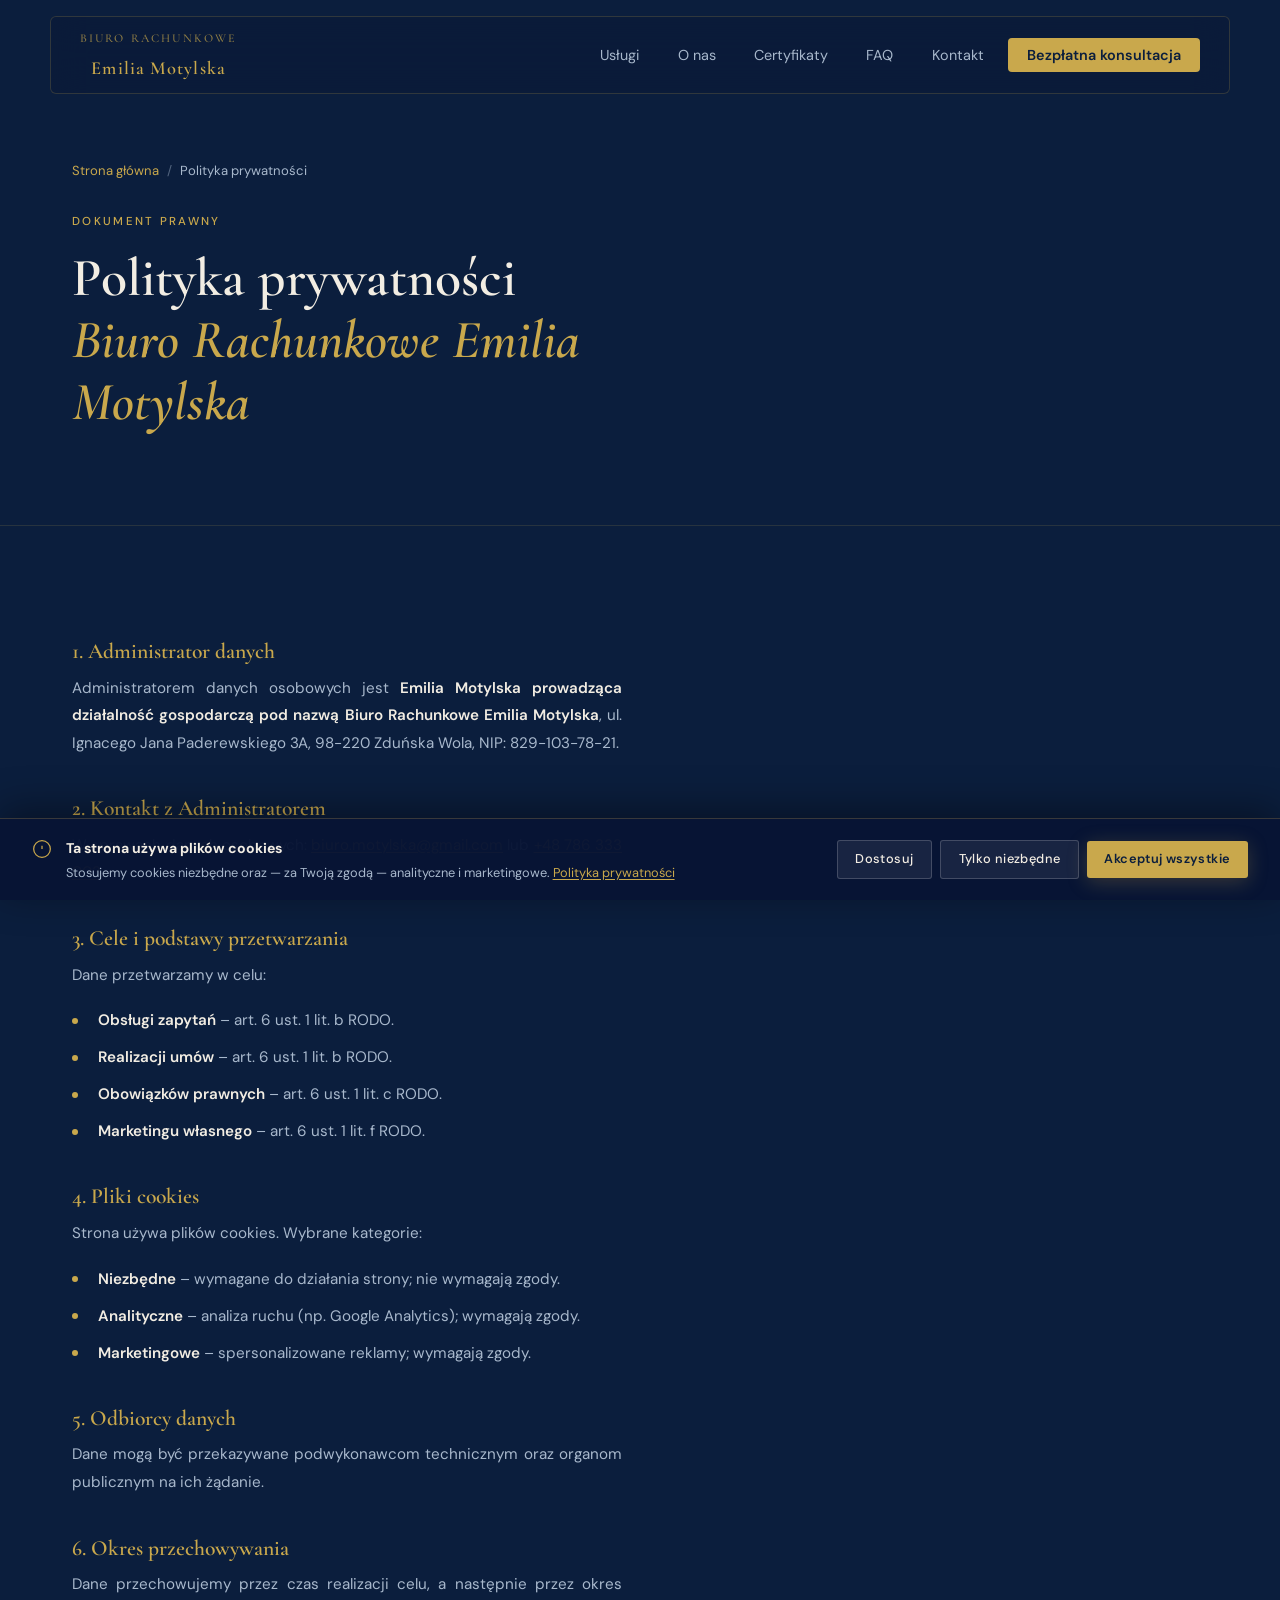
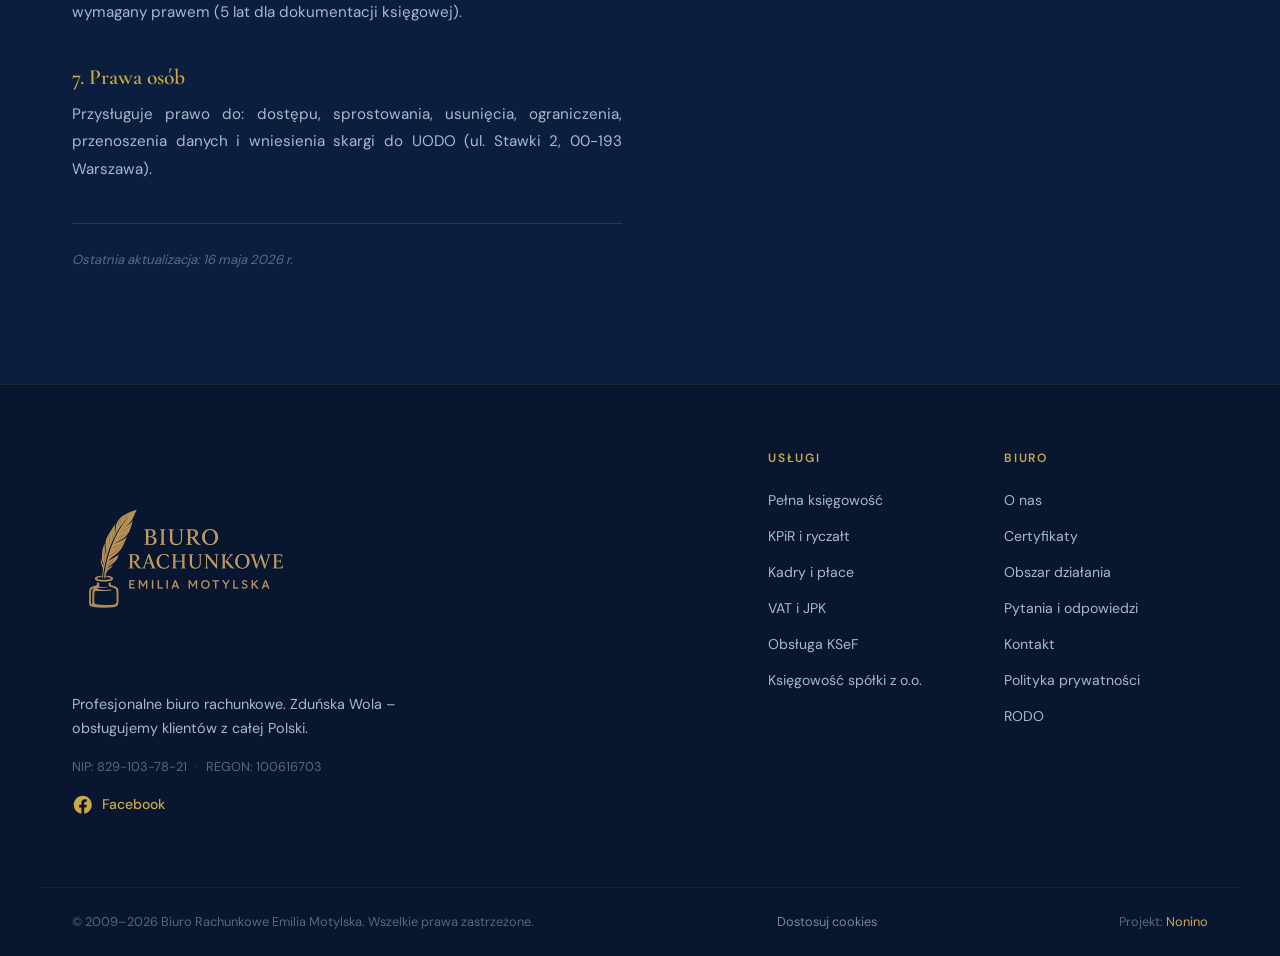
<file: polityka-prywatnosci.html>
<!DOCTYPE html>
<html lang="pl">

<head>
  <meta charset="UTF-8" />
  <meta name="viewport" content="width=device-width, initial-scale=1.0" />
  <title>Polityka prywatności – Biuro Rachunkowe Emilia Motylska</title>
  <meta name="description" content="Zasady przetwarzania danych osobowych i stosowania plików cookies w serwisie Biura Rachunkowego Emilia Motylska w Zduńskiej Woli." />
  <meta name="robots" content="noindex, follow" />

  <link rel="canonical" href="https://biuro-motylska.pl/polityka-prywatnosci" />

  <meta property="og:type" content="website" />
  <meta property="og:url" content="https://biuro-motylska.pl/polityka-prywatnosci" />
  <meta property="og:site_name" content="Biuro Rachunkowe Emilia Motylska" />
  <meta property="og:title" content="Polityka prywatności – Biuro Rachunkowe Emilia Motylska" />
  <meta property="og:description" content="Zasady przetwarzania danych osobowych i stosowania plików cookies w serwisie Biura Rachunkowego Emilia Motylska w Zduńskiej Woli." />
  <meta property="og:image" content="https://biuro-motylska.pl/og-image.jpg" />
  <meta property="og:image:width" content="1200" />
  <meta property="og:image:height" content="630" />
  <meta property="og:image:type" content="image/jpeg" />
  <meta property="og:image:alt" content="Wejście do Biura Rachunkowego Emilia Motylska w Zduńskiej Woli" />
  <meta property="og:locale" content="pl_PL" />
  <meta name="twitter:card" content="summary_large_image" />
  <meta name="twitter:title" content="Polityka prywatności – Biuro Rachunkowe Emilia Motylska" />
  <meta name="twitter:description" content="Zasady przetwarzania danych osobowych i stosowania cookies w serwisie Biura Rachunkowego Emilia Motylska." />
  <meta name="twitter:image" content="https://biuro-motylska.pl/og-image.jpg" />
  <meta name="twitter:image:alt" content="Wejście do Biura Rachunkowego Emilia Motylska w Zduńskiej Woli" />

  <link rel="icon" href="/favicon.ico" sizes="any" />
  <link rel="icon" href="/favicon.svg" type="image/svg+xml" />
  <link rel="apple-touch-icon" href="/apple-touch-icon.png" />
  <meta name="theme-color" content="#0B1E3D" />

  <script type="application/ld+json">
{
  "@context": "https://schema.org",
  "@type": "WebPage",
  "@id": "https://biuro-motylska.pl/polityka-prywatnosci#strona",
  "url": "https://biuro-motylska.pl/polityka-prywatnosci",
  "name": "Polityka prywatności – Biuro Rachunkowe Emilia Motylska",
  "dateModified": "2026-09-01",
  "inLanguage": "pl-PL",
  "isPartOf": {
    "@type": "WebSite",
    "@id": "https://biuro-motylska.pl/#serwis",
    "url": "https://biuro-motylska.pl/",
    "name": "Biuro Rachunkowe Emilia Motylska"
  },
  "about": {
    "@id": "https://biuro-motylska.pl/#biuro"
  },
  "publisher": {
    "@id": "https://biuro-motylska.pl/#biuro"
  }
}
  </script>

  <link rel="preload" href="/fonts/dm-sans.woff2" as="font" type="font/woff2" crossorigin />
  <link rel="preload" href="/fonts/cormorant-garamond.woff2" as="font" type="font/woff2" crossorigin />
  <link rel="stylesheet" href="/styles.css" />
</head>

<body>

<!-- ===== NAVBAR ===== -->
  <nav class="navbar" id="navbar">
    <div class="nav-inner">
      <a href="/#hero" class="logo logo-text" aria-label="Biuro Rachunkowe Emilia Motylska – strona główna">
        <span class="logo-line1">Biuro Rachunkowe</span>
        <span class="logo-line2">Emilia Motylska</span>
      </a>
      <button class="nav-toggle" id="navToggle" aria-label="Otwórz menu" aria-expanded="false">
        <span></span><span></span><span></span>
      </button>
      <ul class="nav-links" id="navLinks" role="list">
        <li><a href="/#uslugi">Usługi</a></li>
        <li><a href="/#o-nas">O nas</a></li>
        <li><a href="/#certyfikaty">Certyfikaty</a></li>
        <li><a href="/#faq">FAQ</a></li>
        <li><a href="/#kontakt">Kontakt</a></li>
        <li><a href="/#kontakt" class="nav-cta">Bezpłatna konsultacja</a></li>
      </ul>
    </div>
  </nav>

  <header class="page-hero">
    <div class="container">
      <nav aria-label="Ścieżka nawigacji">
        <ol class="breadcrumb" role="list">
          <li><a href="/">Strona główna</a><span class="breadcrumb-sep" aria-hidden="true">/</span></li>
          <li aria-current="page">Polityka prywatności</li>
        </ol>
      </nav>
      <span class="section-tag">Dokument prawny</span>
      <h1>Polityka prywatności<br /><em>Biuro Rachunkowe Emilia Motylska</em></h1>
    </div>
  </header>

  <section class="section">
    <div class="container">
      <div class="prose legal-doc">
        <h2>1. Administrator danych</h2>
        <p>Administratorem danych osobowych jest <strong>Emilia Motylska prowadząca działalność gospodarczą pod nazwą
                    Biuro Rachunkowe Emilia Motylska</strong>, ul. Ignacego Jana Paderewskiego 3A, 98-220 Zduńska Wola, NIP:
                  829-103-78-21.</p>
        
        <h2>2. Kontakt z Administratorem</h2>
        <p>W sprawach danych osobowych: <a href="mailto:biuro.motylska@gmail.com">biuro.motylska@gmail.com</a> lub <a
                    href="tel:+48786333003">+48 786 333 003</a>.</p>
        
        <h2>3. Cele i podstawy przetwarzania</h2>
        <p>Dane przetwarzamy w celu:</p>
        <ul>
        <li><strong>Obsługi zapytań</strong> – art. 6 ust. 1 lit. b RODO.</li>
        <li><strong>Realizacji umów</strong> – art. 6 ust. 1 lit. b RODO.</li>
        <li><strong>Obowiązków prawnych</strong> – art. 6 ust. 1 lit. c RODO.</li>
        <li><strong>Marketingu własnego</strong> – art. 6 ust. 1 lit. f RODO.</li>
        </ul>
        
        <h2>4. Pliki cookies</h2>
        <p>Strona używa plików cookies. Wybrane kategorie:</p>
        <ul>
        <li><strong>Niezbędne</strong> – wymagane do działania strony; nie wymagają zgody.</li>
        <li><strong>Analityczne</strong> – analiza ruchu (np. Google Analytics); wymagają zgody.</li>
        <li><strong>Marketingowe</strong> – spersonalizowane reklamy; wymagają zgody.</li>
        </ul>
        
        <h2>5. Odbiorcy danych</h2>
        <p>Dane mogą być przekazywane podwykonawcom technicznym oraz organom publicznym na ich żądanie.</p>
        
        <h2>6. Okres przechowywania</h2>
        <p>Dane przechowujemy przez czas realizacji celu, a następnie przez okres wymagany prawem (5 lat dla
                  dokumentacji księgowej).</p>
        
        <h2>7. Prawa osób</h2>
        <p>Przysługuje prawo do: dostępu, sprostowania, usunięcia, ograniczenia, przenoszenia danych i wniesienia skargi
                  do UODO (ul. Stawki 2, 00-193 Warszawa).</p>
        
        <p class="privacy-updated">Ostatnia aktualizacja: 16 maja 2026 r.</p>
      </div>
    </div>
  </section>

<!-- ===== FOOTER ===== -->
  <footer class="footer">
    <div class="footer-top container">
      <div class="footer-brand">
        <a href="/#hero" class="logo" aria-label="Biuro Rachunkowe Emilia Motylska – strona główna">
          <picture>
            <source srcset="logo.webp" type="image/webp" />
            <img src="logo.png" width="448" height="448"
              alt="Biuro Rachunkowe Emilia Motylska – Zduńska Wola" class="logo-img" loading="lazy"
              decoding="async" />
          </picture>
        </a>
        <p>Profesjonalne biuro rachunkowe. Zduńska Wola – obsługujemy klientów z całej Polski.</p>
        <div class="footer-reg">
          <span>NIP: 829-103-78-21</span>
          <span class="sep">·</span>
          <span>REGON: 100616703</span>
        </div>
        <a class="footer-social-link" href="https://www.facebook.com/profile.php?id=61581967757342" target="_blank" rel="noopener noreferrer" aria-label="Facebook Biura Rachunkowego Emilia Motylska – otwiera się w nowej karcie"><svg viewBox="0 0 24 24" aria-hidden="true"><path fill="currentColor" d="M22 12.06C22 6.5 17.52 2 12 2S2 6.5 2 12.06C2 17.08 5.66 21.24 10.44 22v-7.03H7.9v-2.91h2.54V9.85c0-2.52 1.49-3.91 3.77-3.91 1.09 0 2.23.2 2.23.2v2.46h-1.25c-1.24 0-1.63.77-1.63 1.56v1.9h2.77l-.44 2.91h-2.33V22C18.34 21.24 22 17.08 22 12.06Z" /></svg><span>Facebook</span></a>
      </div>
      <nav class="footer-nav" aria-label="Stopka nawigacja">
        <div class="footer-nav-col">
          <h3>Usługi</h3>
          <ul>
            <li><a href="/pelna-ksiegowosc">Pełna księgowość</a></li>
            <li><a href="/kpir-ryczalt">KPiR i ryczałt</a></li>
            <li><a href="/kadry-i-place">Kadry i płace</a></li>
            <li><a href="/vat-jpk">VAT i JPK</a></li>
            <li><a href="/ksef">Obsługa KSeF</a></li>
            <li><a href="/ksiegowosc-spolki-zoo">Księgowość spółki z o.o.</a></li>
          </ul>
        </div>
        <div class="footer-nav-col">
          <h3>Biuro</h3>
          <ul>
            <li><a href="/#o-nas">O nas</a></li>
            <li><a href="/#certyfikaty">Certyfikaty</a></li>
            <li><a href="/#obszar-dzialania">Obszar działania</a></li>
            <li><a href="/#faq">Pytania i odpowiedzi</a></li>
            <li><a href="/#kontakt">Kontakt</a></li>
            <li><a href="/polityka-prywatnosci">Polityka prywatności</a></li>
            <li><a href="/rodo">RODO</a></li>
          </ul>
        </div>
      </nav>
    </div>
    <div class="footer-bottom container">
      <span>&copy; 2009–<span id="footerYear">2026</span> Biuro Rachunkowe Emilia Motylska. Wszelkie prawa
        zastrzeżone.</span>
      <span><a href="#" id="openCookieSettings" class="footer-cookie-link">Dostosuj cookies</a></span>
      <span>Projekt: <em style="color:var(--gold);font-style:normal">Nonino</em></span>
    </div>
  </footer>

<!-- ===== COOKIE BAR ===== -->
  <div class="cookie-bar" id="cookieBar" role="region" aria-label="Zarządzanie plikami cookies">
    <div class="cookie-bar-inner">
      <div class="cookie-bar-text">
        <svg width="20" height="20" viewBox="0 0 24 24" fill="none" stroke="var(--gold)" stroke-width="1.5" aria-hidden="true" style="flex-shrink:0;margin-top:2px">
          <circle cx="12" cy="12" r="10" /><path d="M12 8v4M12 16h.01" />
        </svg>
        <div>
          <strong>Ta strona używa plików cookies</strong>
          <p>Stosujemy cookies niezbędne oraz — za Twoją zgodą — analityczne i marketingowe.
            <a href="/polityka-prywatnosci">Polityka prywatności</a></p>
        </div>
      </div>
      <div class="cookie-bar-actions">
        <button class="btn btn-ghost btn-sm" id="cookieCustomize">Dostosuj</button>
        <button class="btn btn-ghost btn-sm" id="cookieRejectAll">Tylko niezbędne</button>
        <button class="btn btn-primary btn-sm" id="cookieAcceptAll">Akceptuj wszystkie</button>
      </div>
    </div>
  </div>

<!-- ===== COOKIE PREFERENCES MODAL ===== -->
  <div class="cookie-pref-overlay" id="cookiePrefModal" role="dialog" aria-modal="true" aria-labelledby="cookiePrefTitle"
    aria-hidden="true">
    <div class="cookie-pref-box">
      <button class="modal-close" id="cookiePrefClose" aria-label="Zamknij ustawienia cookies">
        <svg width="20" height="20" viewBox="0 0 24 24" fill="none" stroke="currentColor" stroke-width="2" aria-hidden="true">
          <line x1="18" y1="6" x2="6" y2="18" /><line x1="6" y1="6" x2="18" y2="18" />
        </svg>
      </button>
      <span class="section-tag">Prywatność</span>
      <h2 id="cookiePrefTitle">Ustawienia <em>cookies</em></h2>
      <p class="cookie-pref-intro">Wybierz kategorie plików cookies, które chcesz zaakceptować. Możesz zmienić swój wybór w dowolnym momencie.</p>

      <div class="cookie-cat">
        <div class="cookie-cat-header">
          <div class="cookie-cat-info">
            <strong>Niezbędne</strong>
            <p>Wymagane do prawidłowego działania strony — sesja, preferencje, bezpieczeństwo. Nie można ich wyłączyć.</p>
          </div>
          <span class="cookie-always-on">Zawsze aktywne</span>
        </div>
      </div>

      <div class="cookie-cat">
        <div class="cookie-cat-header">
          <div class="cookie-cat-info">
            <strong>Analityczne</strong>
            <p>Pomagają analizować sposób korzystania ze strony (np. Google Analytics 4). Dane są anonimizowane i nie pozwalają na identyfikację użytkownika.</p>
          </div>
          <label class="cookie-toggle">
            <input type="checkbox" id="consentAnalytics" aria-label="Zgoda na cookies analityczne" />
            <span class="cookie-toggle-track"><span class="cookie-toggle-thumb"></span></span>
          </label>
        </div>
      </div>

      <div class="cookie-cat">
        <div class="cookie-cat-header">
          <div class="cookie-cat-info">
            <strong>Marketingowe</strong>
            <p>Umożliwiają wyświetlanie spersonalizowanych reklam oraz śledzenie skuteczności kampanii reklamowych (Google Ads, Meta Pixel).</p>
          </div>
          <label class="cookie-toggle">
            <input type="checkbox" id="consentMarketing" aria-label="Zgoda na cookies marketingowe" />
            <span class="cookie-toggle-track"><span class="cookie-toggle-thumb"></span></span>
          </label>
        </div>
      </div>

      <div class="cookie-pref-actions">
        <button class="btn btn-primary" id="cookieSavePrefs">Zapisz preferencje</button>
        <button class="btn btn-ghost" id="cookieAcceptAllPref">Akceptuj wszystkie</button>
      </div>
      <p class="cookie-pref-note">Możesz zmienić ustawienia w dowolnym momencie, klikając <a href="#" id="openCookieSettingsNote">„Dostosuj cookies"</a> w stopce strony.</p>
    </div>
  </div>
  <script src="/script.js"></script>
</body>

</html>
</file>
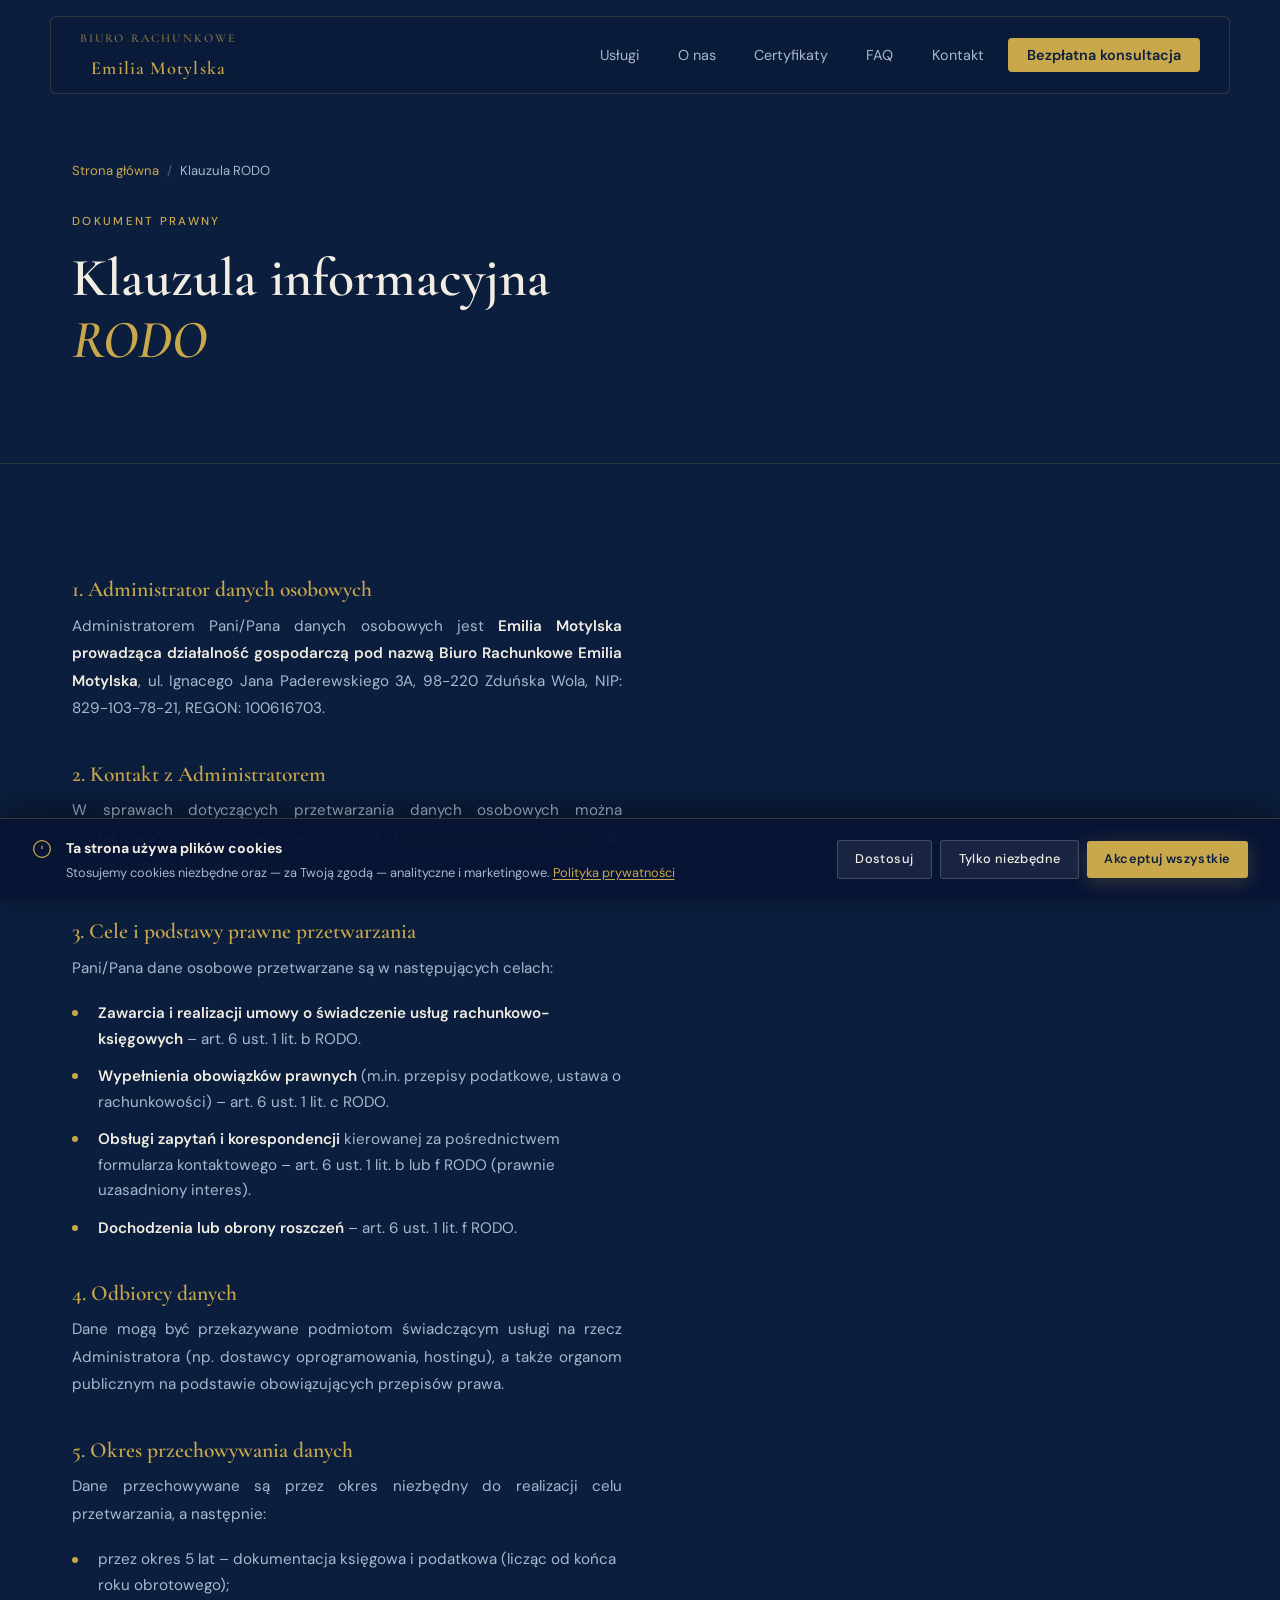
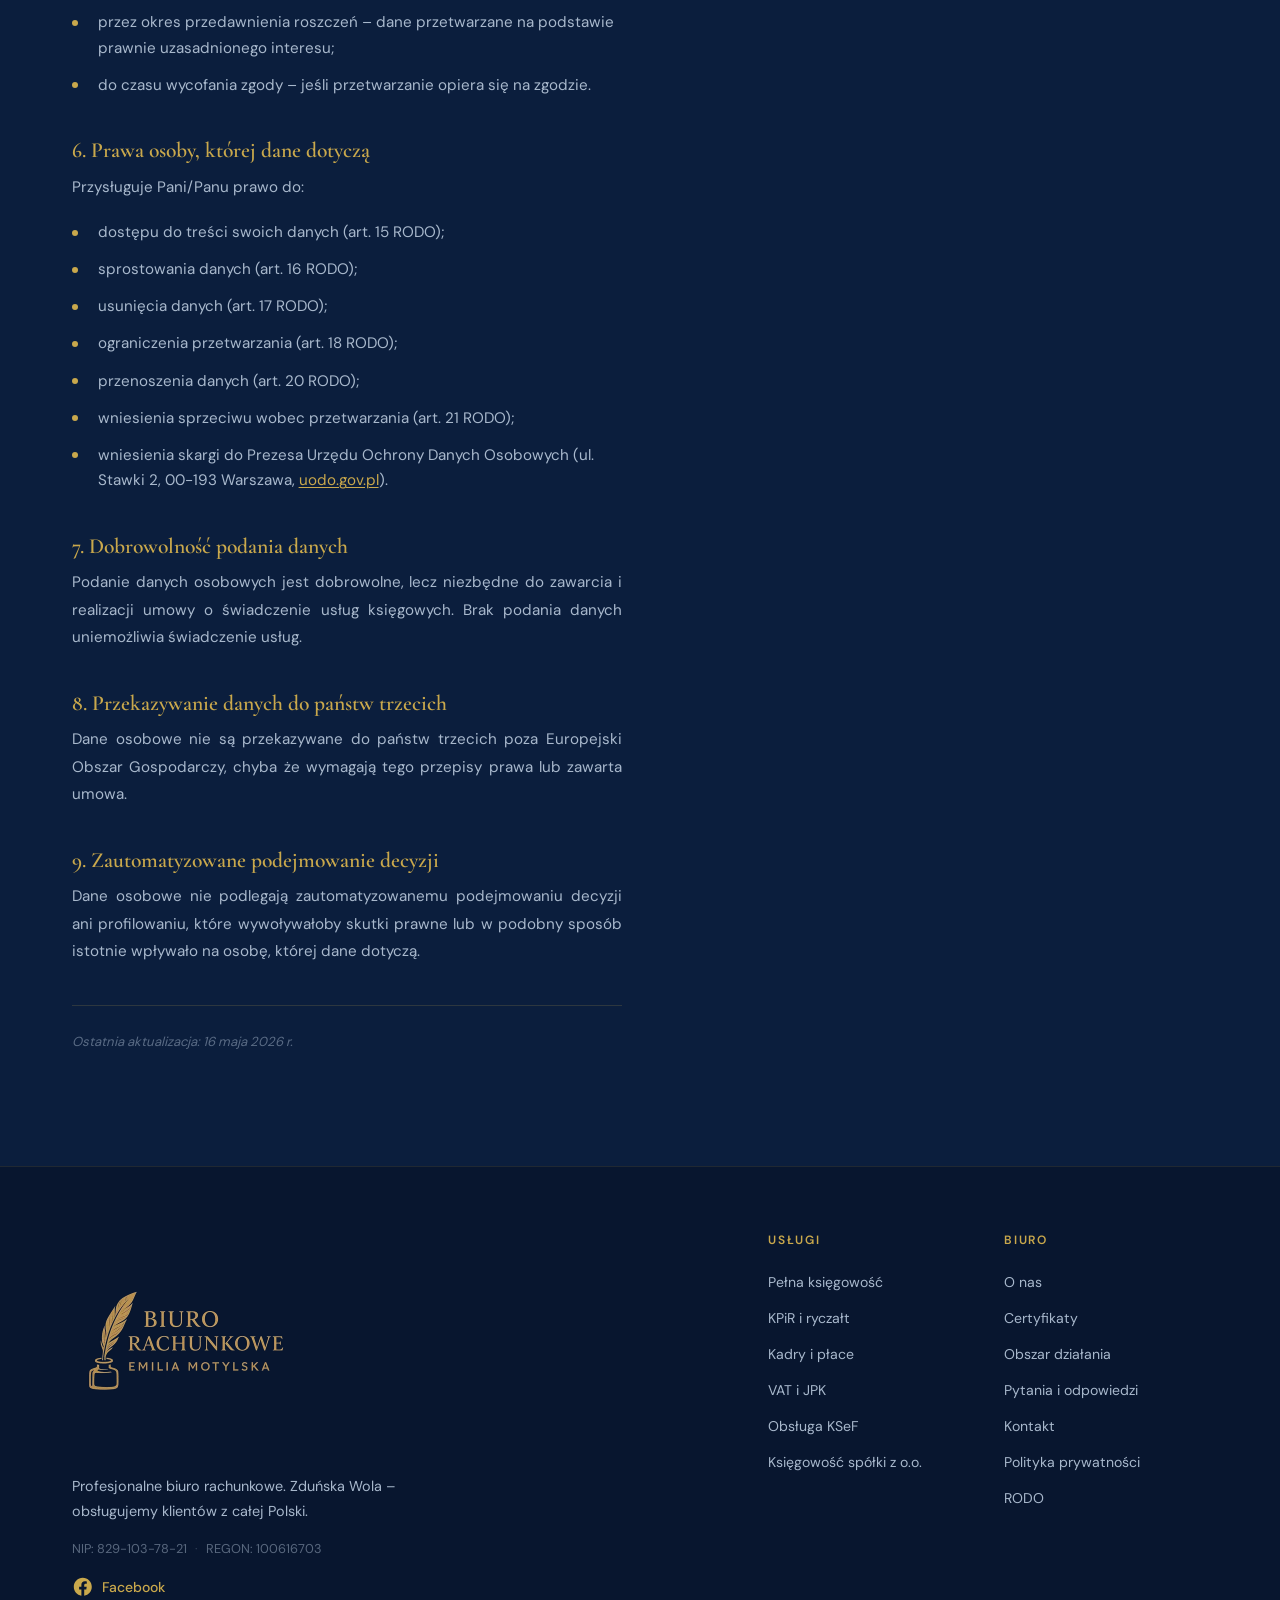
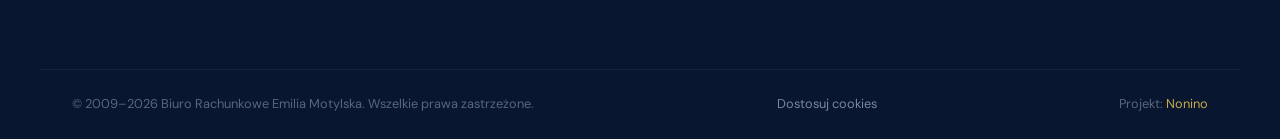
<file: rodo.html>
<!DOCTYPE html>
<html lang="pl">

<head>
  <meta charset="UTF-8" />
  <meta name="viewport" content="width=device-width, initial-scale=1.0" />
  <title>Klauzula informacyjna RODO – Biuro Motylska, Zduńska Wola</title>
  <meta name="description" content="Klauzula informacyjna RODO: administrator danych, cele i podstawy przetwarzania, okres przechowywania oraz prawa osób, których dane dotyczą." />
  <meta name="robots" content="noindex, follow" />

  <link rel="canonical" href="https://biuro-motylska.pl/rodo" />

  <meta property="og:type" content="website" />
  <meta property="og:url" content="https://biuro-motylska.pl/rodo" />
  <meta property="og:site_name" content="Biuro Rachunkowe Emilia Motylska" />
  <meta property="og:title" content="Klauzula informacyjna RODO – Biuro Motylska, Zduńska Wola" />
  <meta property="og:description" content="Klauzula informacyjna RODO: administrator danych, cele i podstawy przetwarzania, okres przechowywania oraz prawa osób, których dane dotyczą." />
  <meta property="og:image" content="https://biuro-motylska.pl/og-image.jpg" />
  <meta property="og:image:width" content="1200" />
  <meta property="og:image:height" content="630" />
  <meta property="og:image:type" content="image/jpeg" />
  <meta property="og:image:alt" content="Wejście do Biura Rachunkowego Emilia Motylska w Zduńskiej Woli" />
  <meta property="og:locale" content="pl_PL" />
  <meta name="twitter:card" content="summary_large_image" />
  <meta name="twitter:title" content="Klauzula informacyjna RODO – Biuro Motylska, Zduńska Wola" />
  <meta name="twitter:description" content="Informacje o administratorze danych, celach przetwarzania i prawach osób, których dane dotyczą." />
  <meta name="twitter:image" content="https://biuro-motylska.pl/og-image.jpg" />
  <meta name="twitter:image:alt" content="Wejście do Biura Rachunkowego Emilia Motylska w Zduńskiej Woli" />

  <link rel="icon" href="/favicon.ico" sizes="any" />
  <link rel="icon" href="/favicon.svg" type="image/svg+xml" />
  <link rel="apple-touch-icon" href="/apple-touch-icon.png" />
  <meta name="theme-color" content="#0B1E3D" />

  <script type="application/ld+json">
{
  "@context": "https://schema.org",
  "@type": "WebPage",
  "@id": "https://biuro-motylska.pl/rodo#strona",
  "url": "https://biuro-motylska.pl/rodo",
  "name": "Klauzula informacyjna RODO – Biuro Motylska, Zduńska Wola",
  "dateModified": "2026-09-01",
  "inLanguage": "pl-PL",
  "isPartOf": {
    "@type": "WebSite",
    "@id": "https://biuro-motylska.pl/#serwis",
    "url": "https://biuro-motylska.pl/",
    "name": "Biuro Rachunkowe Emilia Motylska"
  },
  "about": {
    "@id": "https://biuro-motylska.pl/#biuro"
  },
  "publisher": {
    "@id": "https://biuro-motylska.pl/#biuro"
  }
}
  </script>

  <link rel="preload" href="/fonts/dm-sans.woff2" as="font" type="font/woff2" crossorigin />
  <link rel="preload" href="/fonts/cormorant-garamond.woff2" as="font" type="font/woff2" crossorigin />
  <link rel="stylesheet" href="/styles.css" />
</head>

<body>

<!-- ===== NAVBAR ===== -->
  <nav class="navbar" id="navbar">
    <div class="nav-inner">
      <a href="/#hero" class="logo logo-text" aria-label="Biuro Rachunkowe Emilia Motylska – strona główna">
        <span class="logo-line1">Biuro Rachunkowe</span>
        <span class="logo-line2">Emilia Motylska</span>
      </a>
      <button class="nav-toggle" id="navToggle" aria-label="Otwórz menu" aria-expanded="false">
        <span></span><span></span><span></span>
      </button>
      <ul class="nav-links" id="navLinks" role="list">
        <li><a href="/#uslugi">Usługi</a></li>
        <li><a href="/#o-nas">O nas</a></li>
        <li><a href="/#certyfikaty">Certyfikaty</a></li>
        <li><a href="/#faq">FAQ</a></li>
        <li><a href="/#kontakt">Kontakt</a></li>
        <li><a href="/#kontakt" class="nav-cta">Bezpłatna konsultacja</a></li>
      </ul>
    </div>
  </nav>

  <header class="page-hero">
    <div class="container">
      <nav aria-label="Ścieżka nawigacji">
        <ol class="breadcrumb" role="list">
          <li><a href="/">Strona główna</a><span class="breadcrumb-sep" aria-hidden="true">/</span></li>
          <li aria-current="page">Klauzula RODO</li>
        </ol>
      </nav>
      <span class="section-tag">Dokument prawny</span>
      <h1>Klauzula informacyjna <em>RODO</em></h1>
    </div>
  </header>

  <section class="section">
    <div class="container">
      <div class="prose legal-doc">
        <h2>1. Administrator danych osobowych</h2>
        <p>Administratorem Pani/Pana danych osobowych jest <strong>Emilia Motylska prowadząca działalność gospodarczą pod nazwą Biuro Rachunkowe Emilia Motylska</strong>, ul. Ignacego Jana Paderewskiego 3A, 98-220 Zduńska Wola, NIP: 829-103-78-21, REGON: 100616703.</p>
        
        <h2>2. Kontakt z Administratorem</h2>
        <p>W sprawach dotyczących przetwarzania danych osobowych można kontaktować się pod adresem e-mail: <a href="mailto:biuro.motylska@gmail.com">biuro.motylska@gmail.com</a> lub telefonicznie: <a href="tel:+48786333003">+48 786 333 003</a>.</p>
        
        <h2>3. Cele i podstawy prawne przetwarzania</h2>
        <p>Pani/Pana dane osobowe przetwarzane są w następujących celach:</p>
        <ul>
        <li><strong>Zawarcia i realizacji umowy o świadczenie usług rachunkowo-księgowych</strong> – art. 6 ust. 1 lit. b RODO.</li>
        <li><strong>Wypełnienia obowiązków prawnych</strong> (m.in. przepisy podatkowe, ustawa o rachunkowości) – art. 6 ust. 1 lit. c RODO.</li>
        <li><strong>Obsługi zapytań i korespondencji</strong> kierowanej za pośrednictwem formularza kontaktowego – art. 6 ust. 1 lit. b lub f RODO (prawnie uzasadniony interes).</li>
        <li><strong>Dochodzenia lub obrony roszczeń</strong> – art. 6 ust. 1 lit. f RODO.</li>
        </ul>
        
        <h2>4. Odbiorcy danych</h2>
        <p>Dane mogą być przekazywane podmiotom świadczącym usługi na rzecz Administratora (np. dostawcy oprogramowania, hostingu), a także organom publicznym na podstawie obowiązujących przepisów prawa.</p>
        
        <h2>5. Okres przechowywania danych</h2>
        <p>Dane przechowywane są przez okres niezbędny do realizacji celu przetwarzania, a następnie:</p>
        <ul>
        <li>przez okres 5 lat – dokumentacja księgowa i podatkowa (licząc od końca roku obrotowego);</li>
        <li>przez okres przedawnienia roszczeń – dane przetwarzane na podstawie prawnie uzasadnionego interesu;</li>
        <li>do czasu wycofania zgody – jeśli przetwarzanie opiera się na zgodzie.</li>
        </ul>
        
        <h2>6. Prawa osoby, której dane dotyczą</h2>
        <p>Przysługuje Pani/Panu prawo do:</p>
        <ul>
        <li>dostępu do treści swoich danych (art. 15 RODO);</li>
        <li>sprostowania danych (art. 16 RODO);</li>
        <li>usunięcia danych (art. 17 RODO);</li>
        <li>ograniczenia przetwarzania (art. 18 RODO);</li>
        <li>przenoszenia danych (art. 20 RODO);</li>
        <li>wniesienia sprzeciwu wobec przetwarzania (art. 21 RODO);</li>
        <li>wniesienia skargi do Prezesa Urzędu Ochrony Danych Osobowych (ul. Stawki 2, 00-193 Warszawa, <a href="https://uodo.gov.pl" target="_blank" rel="noopener">uodo.gov.pl</a>).</li>
        </ul>
        
        <h2>7. Dobrowolność podania danych</h2>
        <p>Podanie danych osobowych jest dobrowolne, lecz niezbędne do zawarcia i realizacji umowy o świadczenie usług księgowych. Brak podania danych uniemożliwia świadczenie usług.</p>
        
        <h2>8. Przekazywanie danych do państw trzecich</h2>
        <p>Dane osobowe nie są przekazywane do państw trzecich poza Europejski Obszar Gospodarczy, chyba że wymagają tego przepisy prawa lub zawarta umowa.</p>
        
        <h2>9. Zautomatyzowane podejmowanie decyzji</h2>
        <p>Dane osobowe nie podlegają zautomatyzowanemu podejmowaniu decyzji ani profilowaniu, które wywoływałoby skutki prawne lub w podobny sposób istotnie wpływało na osobę, której dane dotyczą.</p>
        
        <p class="privacy-updated">Ostatnia aktualizacja: 16 maja 2026 r.</p>
      </div>
    </div>
  </section>

<!-- ===== FOOTER ===== -->
  <footer class="footer">
    <div class="footer-top container">
      <div class="footer-brand">
        <a href="/#hero" class="logo" aria-label="Biuro Rachunkowe Emilia Motylska – strona główna">
          <picture>
            <source srcset="logo.webp" type="image/webp" />
            <img src="logo.png" width="448" height="448"
              alt="Biuro Rachunkowe Emilia Motylska – Zduńska Wola" class="logo-img" loading="lazy"
              decoding="async" />
          </picture>
        </a>
        <p>Profesjonalne biuro rachunkowe. Zduńska Wola – obsługujemy klientów z całej Polski.</p>
        <div class="footer-reg">
          <span>NIP: 829-103-78-21</span>
          <span class="sep">·</span>
          <span>REGON: 100616703</span>
        </div>
        <a class="footer-social-link" href="https://www.facebook.com/profile.php?id=61581967757342" target="_blank" rel="noopener noreferrer" aria-label="Facebook Biura Rachunkowego Emilia Motylska – otwiera się w nowej karcie"><svg viewBox="0 0 24 24" aria-hidden="true"><path fill="currentColor" d="M22 12.06C22 6.5 17.52 2 12 2S2 6.5 2 12.06C2 17.08 5.66 21.24 10.44 22v-7.03H7.9v-2.91h2.54V9.85c0-2.52 1.49-3.91 3.77-3.91 1.09 0 2.23.2 2.23.2v2.46h-1.25c-1.24 0-1.63.77-1.63 1.56v1.9h2.77l-.44 2.91h-2.33V22C18.34 21.24 22 17.08 22 12.06Z" /></svg><span>Facebook</span></a>
      </div>
      <nav class="footer-nav" aria-label="Stopka nawigacja">
        <div class="footer-nav-col">
          <h3>Usługi</h3>
          <ul>
            <li><a href="/pelna-ksiegowosc">Pełna księgowość</a></li>
            <li><a href="/kpir-ryczalt">KPiR i ryczałt</a></li>
            <li><a href="/kadry-i-place">Kadry i płace</a></li>
            <li><a href="/vat-jpk">VAT i JPK</a></li>
            <li><a href="/ksef">Obsługa KSeF</a></li>
            <li><a href="/ksiegowosc-spolki-zoo">Księgowość spółki z o.o.</a></li>
          </ul>
        </div>
        <div class="footer-nav-col">
          <h3>Biuro</h3>
          <ul>
            <li><a href="/#o-nas">O nas</a></li>
            <li><a href="/#certyfikaty">Certyfikaty</a></li>
            <li><a href="/#obszar-dzialania">Obszar działania</a></li>
            <li><a href="/#faq">Pytania i odpowiedzi</a></li>
            <li><a href="/#kontakt">Kontakt</a></li>
            <li><a href="/polityka-prywatnosci">Polityka prywatności</a></li>
            <li><a href="/rodo">RODO</a></li>
          </ul>
        </div>
      </nav>
    </div>
    <div class="footer-bottom container">
      <span>&copy; 2009–<span id="footerYear">2026</span> Biuro Rachunkowe Emilia Motylska. Wszelkie prawa
        zastrzeżone.</span>
      <span><a href="#" id="openCookieSettings" class="footer-cookie-link">Dostosuj cookies</a></span>
      <span>Projekt: <em style="color:var(--gold);font-style:normal">Nonino</em></span>
    </div>
  </footer>

<!-- ===== COOKIE BAR ===== -->
  <div class="cookie-bar" id="cookieBar" role="region" aria-label="Zarządzanie plikami cookies">
    <div class="cookie-bar-inner">
      <div class="cookie-bar-text">
        <svg width="20" height="20" viewBox="0 0 24 24" fill="none" stroke="var(--gold)" stroke-width="1.5" aria-hidden="true" style="flex-shrink:0;margin-top:2px">
          <circle cx="12" cy="12" r="10" /><path d="M12 8v4M12 16h.01" />
        </svg>
        <div>
          <strong>Ta strona używa plików cookies</strong>
          <p>Stosujemy cookies niezbędne oraz — za Twoją zgodą — analityczne i marketingowe.
            <a href="/polityka-prywatnosci">Polityka prywatności</a></p>
        </div>
      </div>
      <div class="cookie-bar-actions">
        <button class="btn btn-ghost btn-sm" id="cookieCustomize">Dostosuj</button>
        <button class="btn btn-ghost btn-sm" id="cookieRejectAll">Tylko niezbędne</button>
        <button class="btn btn-primary btn-sm" id="cookieAcceptAll">Akceptuj wszystkie</button>
      </div>
    </div>
  </div>

<!-- ===== COOKIE PREFERENCES MODAL ===== -->
  <div class="cookie-pref-overlay" id="cookiePrefModal" role="dialog" aria-modal="true" aria-labelledby="cookiePrefTitle"
    aria-hidden="true">
    <div class="cookie-pref-box">
      <button class="modal-close" id="cookiePrefClose" aria-label="Zamknij ustawienia cookies">
        <svg width="20" height="20" viewBox="0 0 24 24" fill="none" stroke="currentColor" stroke-width="2" aria-hidden="true">
          <line x1="18" y1="6" x2="6" y2="18" /><line x1="6" y1="6" x2="18" y2="18" />
        </svg>
      </button>
      <span class="section-tag">Prywatność</span>
      <h2 id="cookiePrefTitle">Ustawienia <em>cookies</em></h2>
      <p class="cookie-pref-intro">Wybierz kategorie plików cookies, które chcesz zaakceptować. Możesz zmienić swój wybór w dowolnym momencie.</p>

      <div class="cookie-cat">
        <div class="cookie-cat-header">
          <div class="cookie-cat-info">
            <strong>Niezbędne</strong>
            <p>Wymagane do prawidłowego działania strony — sesja, preferencje, bezpieczeństwo. Nie można ich wyłączyć.</p>
          </div>
          <span class="cookie-always-on">Zawsze aktywne</span>
        </div>
      </div>

      <div class="cookie-cat">
        <div class="cookie-cat-header">
          <div class="cookie-cat-info">
            <strong>Analityczne</strong>
            <p>Pomagają analizować sposób korzystania ze strony (np. Google Analytics 4). Dane są anonimizowane i nie pozwalają na identyfikację użytkownika.</p>
          </div>
          <label class="cookie-toggle">
            <input type="checkbox" id="consentAnalytics" aria-label="Zgoda na cookies analityczne" />
            <span class="cookie-toggle-track"><span class="cookie-toggle-thumb"></span></span>
          </label>
        </div>
      </div>

      <div class="cookie-cat">
        <div class="cookie-cat-header">
          <div class="cookie-cat-info">
            <strong>Marketingowe</strong>
            <p>Umożliwiają wyświetlanie spersonalizowanych reklam oraz śledzenie skuteczności kampanii reklamowych (Google Ads, Meta Pixel).</p>
          </div>
          <label class="cookie-toggle">
            <input type="checkbox" id="consentMarketing" aria-label="Zgoda na cookies marketingowe" />
            <span class="cookie-toggle-track"><span class="cookie-toggle-thumb"></span></span>
          </label>
        </div>
      </div>

      <div class="cookie-pref-actions">
        <button class="btn btn-primary" id="cookieSavePrefs">Zapisz preferencje</button>
        <button class="btn btn-ghost" id="cookieAcceptAllPref">Akceptuj wszystkie</button>
      </div>
      <p class="cookie-pref-note">Możesz zmienić ustawienia w dowolnym momencie, klikając <a href="#" id="openCookieSettingsNote">„Dostosuj cookies"</a> w stopce strony.</p>
    </div>
  </div>
  <script src="/script.js"></script>
</body>

</html>
</file>
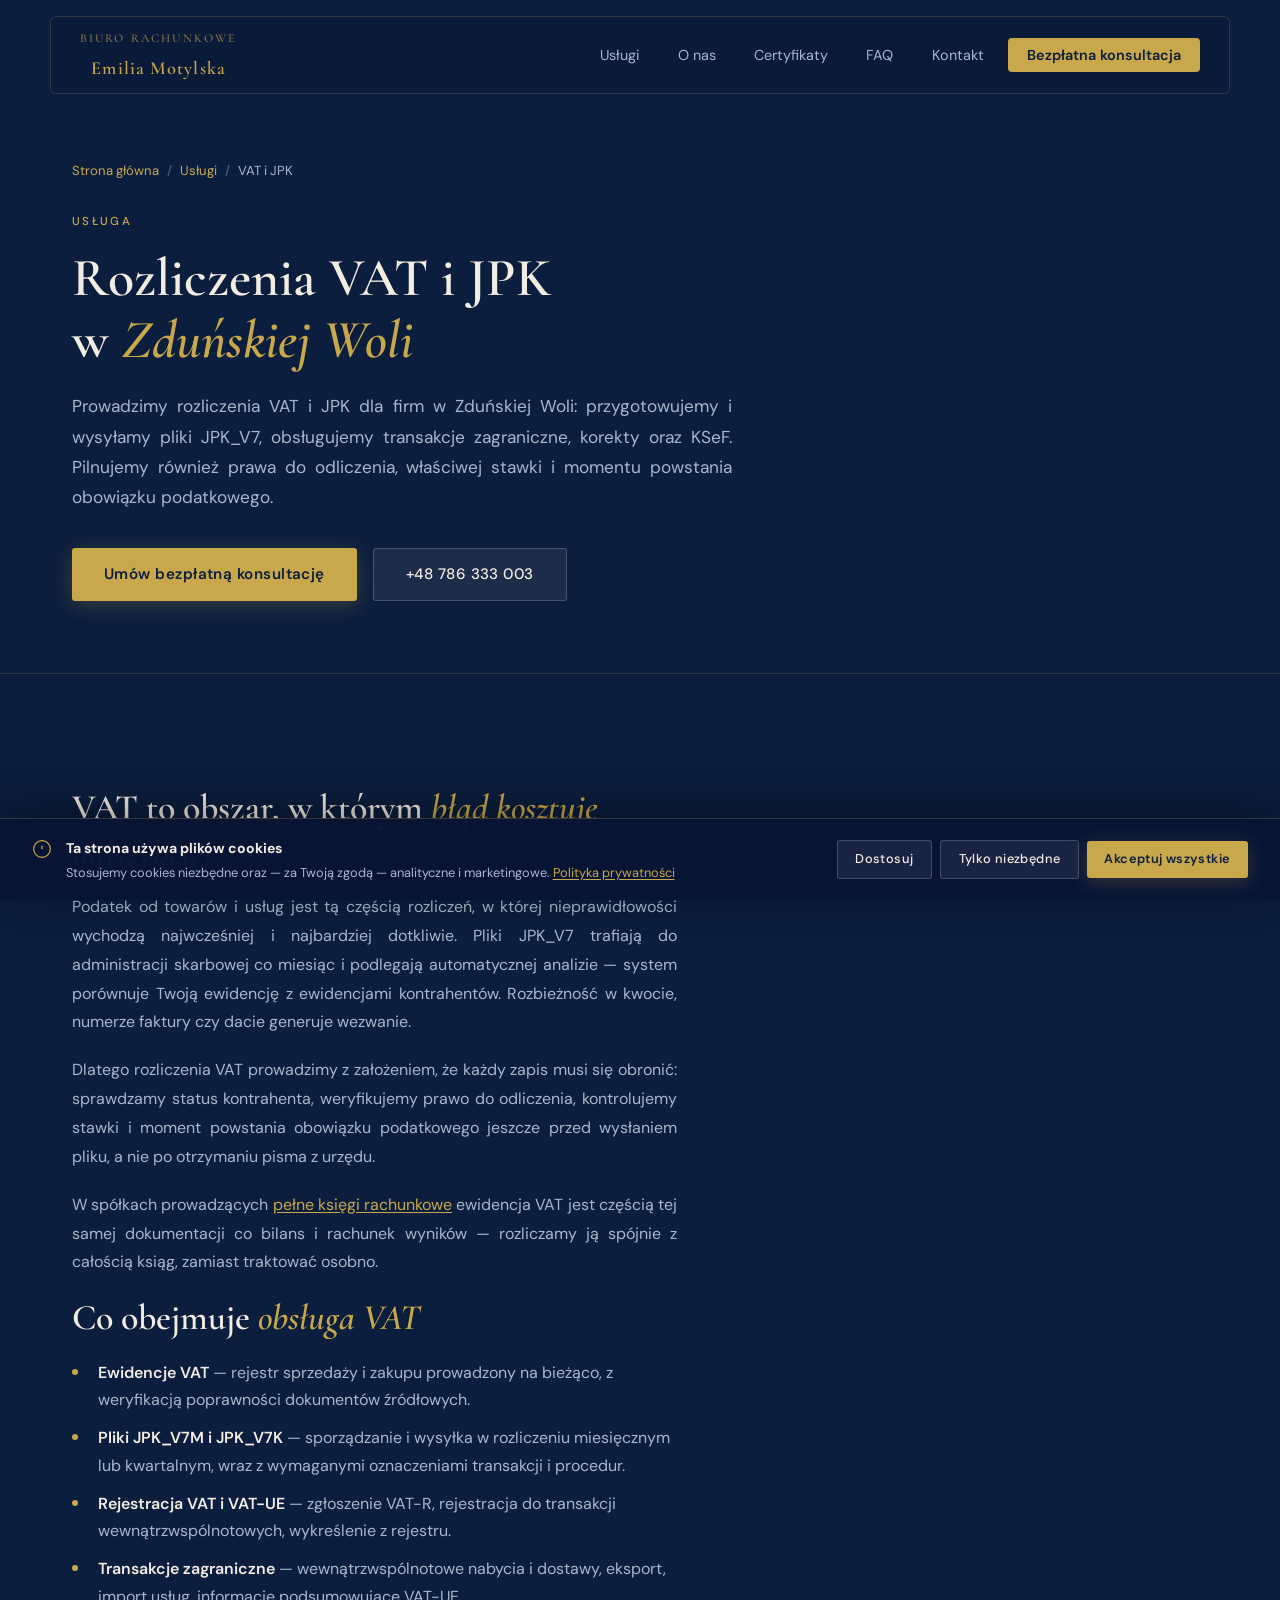
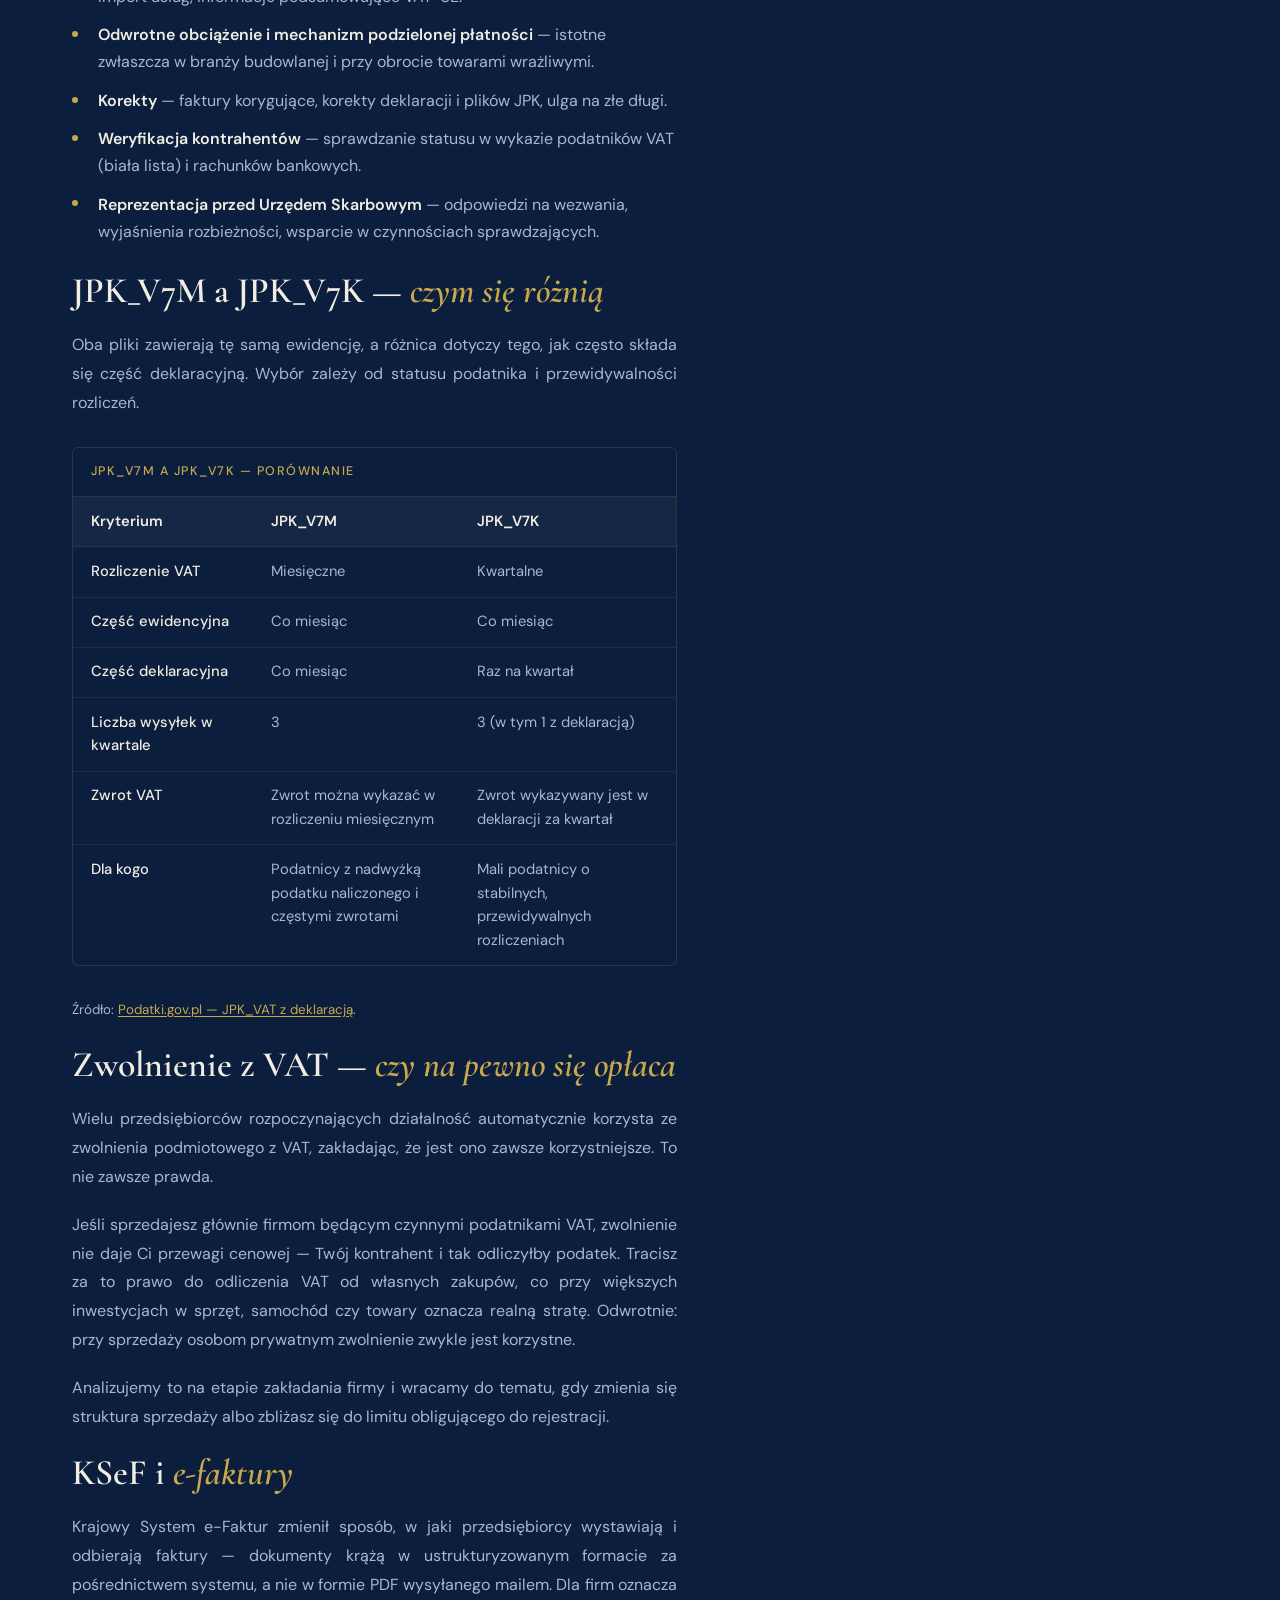
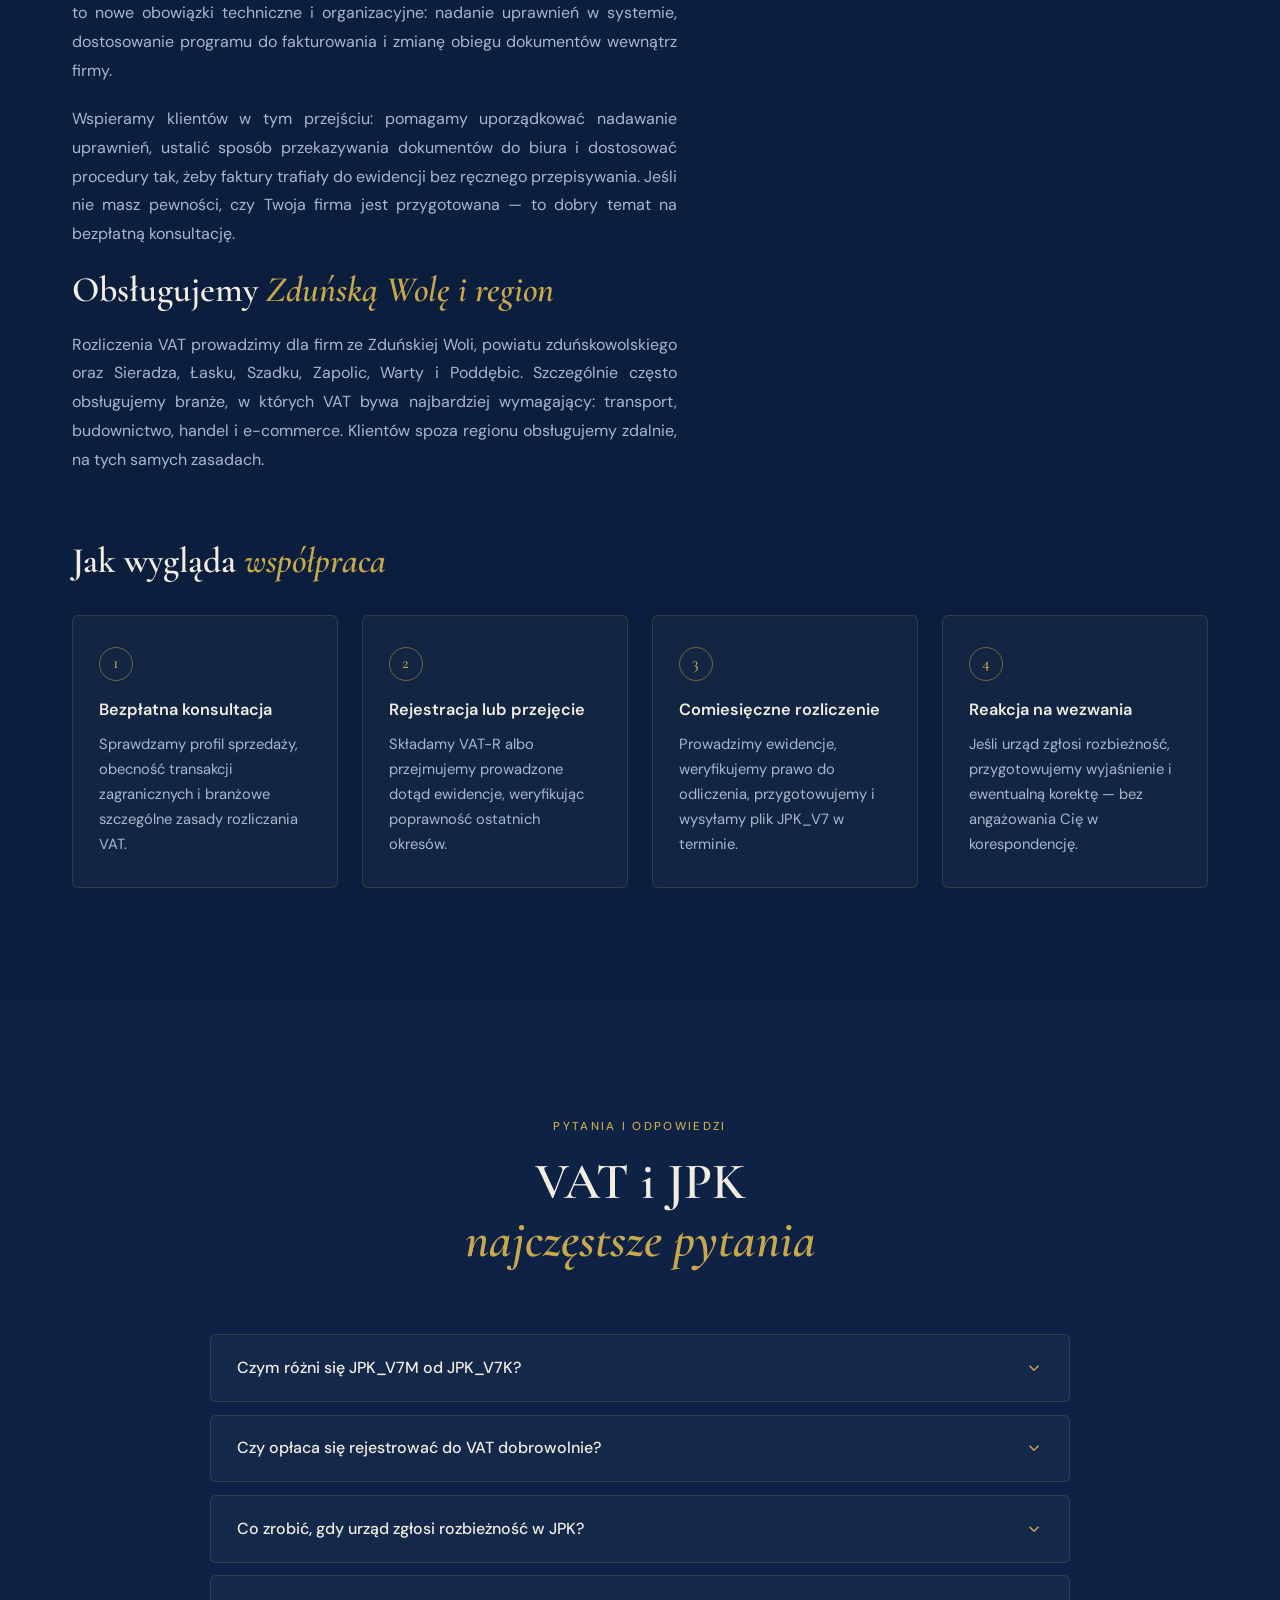
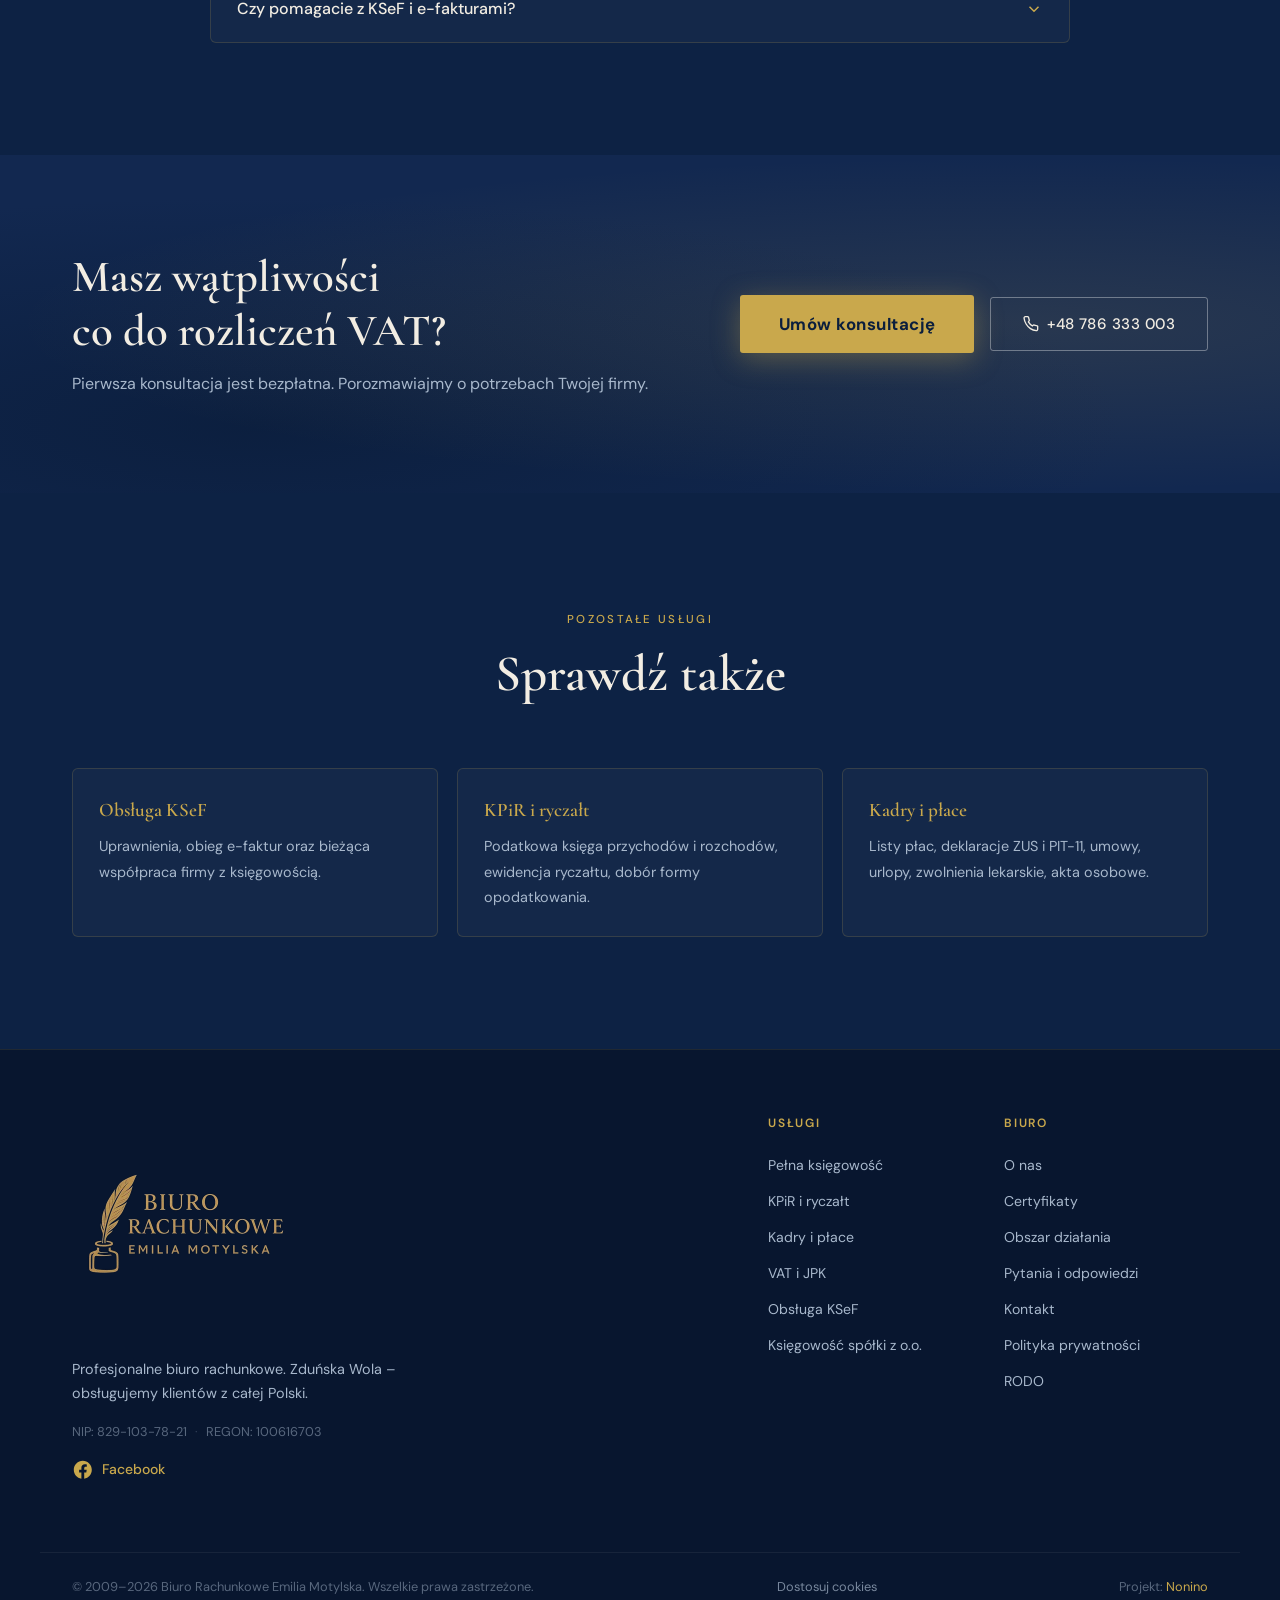
<file: vat-jpk.html>
<!DOCTYPE html>
<html lang="pl">

<head>
  <meta charset="UTF-8" />
  <meta name="viewport" content="width=device-width, initial-scale=1.0" />

  <!-- Google Consent Mode v2 – MUST be first, before any analytics/GTM -->
  <script>
    window.dataLayer = window.dataLayer || [];
    function gtag() { dataLayer.push(arguments); }
    gtag('consent', 'default', {
      analytics_storage: 'denied',
      ad_storage: 'denied',
      ad_user_data: 'denied',
      ad_personalization: 'denied',
      functionality_storage: 'granted',
      security_storage: 'granted',
      wait_for_update: 500
    });
    gtag('set', 'ads_data_redaction', true);
    gtag('set', 'url_passthrough', true);
  </script>
  <title>Rozliczenia VAT i JPK Zduńska Wola | Biuro Motylska</title>
  <meta name="description" content="Rozliczenia VAT i JPK w Zduńskiej Woli: JPK_V7, VAT-UE, korekty, KSeF i e-faktury. Powierz obsługę podatku VAT certyfikowanemu biuru. Umów konsultację." />
  <meta name="robots" content="index, follow, max-image-preview:large, max-snippet:-1, max-video-preview:-1" />

  <link rel="canonical" href="https://biuro-motylska.pl/vat-jpk" />
  <link rel="alternate" hreflang="pl" href="https://biuro-motylska.pl/vat-jpk" />

  <meta property="og:type" content="website" />
  <meta property="og:url" content="https://biuro-motylska.pl/vat-jpk" />
  <meta property="og:site_name" content="Biuro Rachunkowe Emilia Motylska" />
  <meta property="og:title" content="Rozliczenia VAT i JPK – Zduńska Wola | Biuro Motylska" />
  <meta property="og:description" content="Obsługa VAT, JPK_V7, VAT-UE, korekt oraz KSeF dla firm ze Zduńskiej Woli. Umów bezpłatną konsultację." />
  <meta property="og:image" content="https://biuro-motylska.pl/og-image.jpg" />
  <meta property="og:image:width" content="1200" />
  <meta property="og:image:height" content="630" />
  <meta property="og:image:type" content="image/jpeg" />
  <meta property="og:image:alt" content="Wejście do Biura Rachunkowego Emilia Motylska w Zduńskiej Woli" />
  <meta property="og:locale" content="pl_PL" />

  <meta name="twitter:card" content="summary_large_image" />
  <meta name="twitter:title" content="Rozliczenia VAT i JPK – Zduńska Wola | Biuro Motylska" />
  <meta name="twitter:description" content="Obsługa VAT, JPK_V7, VAT-UE, korekt oraz KSeF dla firm ze Zduńskiej Woli." />
  <meta name="twitter:image" content="https://biuro-motylska.pl/og-image.jpg" />
  <meta name="twitter:image:alt" content="Wejście do Biura Rachunkowego Emilia Motylska w Zduńskiej Woli" />

  <link rel="icon" href="/favicon.ico" sizes="any" />
  <link rel="icon" href="/favicon.svg" type="image/svg+xml" />
  <link rel="apple-touch-icon" href="/apple-touch-icon.png" />
  <meta name="theme-color" content="#0B1E3D" />

  <!-- Schema.org – Service + okruszki + FAQ -->
  <script type="application/ld+json">
{
  "@context": "https://schema.org",
  "@graph": [
    {
      "@type": "Service",
      "@id": "https://biuro-motylska.pl/vat-jpk#service",
      "name": "Rozliczenia VAT i JPK w Zduńskiej Woli",
      "serviceType": "Rozliczenia VAT i JPK dla firm",
      "description": "Obsługa podatku VAT dla firm w Zduńskiej Woli: JPK_V7M i JPK_V7K, rejestracja VAT i VAT-UE, korekty, KSeF oraz e-faktury.",
      "url": "https://biuro-motylska.pl/vat-jpk",
      "provider": {
        "@id": "https://biuro-motylska.pl/#biuro"
      },
      "areaServed": [
        {
          "@type": "City",
          "name": "Zduńska Wola"
        },
        {
          "@type": "AdministrativeArea",
          "name": "powiat zduńskowolski"
        },
        {
          "@type": "City",
          "name": "Sieradz"
        },
        {
          "@type": "City",
          "name": "Łask"
        },
        {
          "@type": "Country",
          "name": "Polska"
        }
      ],
      "availableChannel": {
        "@type": "ServiceChannel",
        "servicePhone": "+48786333003",
        "serviceLocation": {
          "@type": "Place",
          "name": "Biuro Rachunkowe Emilia Motylska",
          "address": {
            "@type": "PostalAddress",
            "streetAddress": "ul. Ignacego Jana Paderewskiego 3A",
            "addressLocality": "Zduńska Wola",
            "postalCode": "98-220",
            "addressCountry": "PL"
          }
        }
      }
    },
    {
      "@type": "BreadcrumbList",
      "itemListElement": [
        {
          "@type": "ListItem",
          "position": 1,
          "name": "Strona główna",
          "item": "https://biuro-motylska.pl/"
        },
        {
          "@type": "ListItem",
          "position": 2,
          "name": "Usługi",
          "item": "https://biuro-motylska.pl/#uslugi"
        },
        {
          "@type": "ListItem",
          "position": 3,
          "name": "VAT i JPK",
          "item": "https://biuro-motylska.pl/vat-jpk"
        }
      ]
    },
    {
      "@type": "FAQPage",
      "@id": "https://biuro-motylska.pl/vat-jpk#faq",
      "mainEntity": [
        {
          "@type": "Question",
          "name": "Czym różni się JPK_V7M od JPK_V7K?",
          "acceptedAnswer": {
            "@type": "Answer",
            "text": "JPK_V7M składają podatnicy rozliczający VAT miesięcznie — plik zawiera zarówno część ewidencyjną, jak i deklaracyjną, i wysyłany jest co miesiąc. JPK_V7K dotyczy rozliczenia kwartalnego: część ewidencyjną wysyła się co miesiąc, a część deklaracyjną raz na kwartał. O tym, który wariant jest dostępny i korzystniejszy dla Twojej firmy, decyduje status podatnika i przewidywalność rozliczeń."
          }
        },
        {
          "@type": "Question",
          "name": "Czy opłaca się rejestrować do VAT dobrowolnie?",
          "acceptedAnswer": {
            "@type": "Answer",
            "text": "To zależy od tego, komu sprzedajesz. Jeśli głównie firmom będącym czynnymi podatnikami VAT, rejestracja zwykle się opłaca — odzyskujesz podatek od zakupów, a Twoi kontrahenci i tak odliczają VAT z Twoich faktur. Przy sprzedaży osobom prywatnym zwolnienie jest najczęściej korzystniejsze. Kalkulację robimy na Twojej strukturze sprzedaży i planowanych zakupach."
          }
        },
        {
          "@type": "Question",
          "name": "Co zrobić, gdy urząd zgłosi rozbieżność w JPK?",
          "acceptedAnswer": {
            "@type": "Answer",
            "text": "Przekaż wezwanie nam — resztą zajmujemy się my. Rozbieżności to sytuacja rutynowa i najczęściej wynikają z tego, że kontrahent ujął fakturę w innym okresie lub z literówki w numerze dokumentu. Przygotowujemy wyjaśnienie, w razie potrzeby korektę pliku i prowadzimy korespondencję z urzędem. Nie musisz angażować się w to samodzielnie."
          }
        },
        {
          "@type": "Question",
          "name": "Czy pomagacie z KSeF i e-fakturami?",
          "acceptedAnswer": {
            "@type": "Answer",
            "text": "Tak. Pomagamy uporządkować nadawanie uprawnień w systemie, ustalić sposób przekazywania dokumentów do biura oraz dostosować obieg faktur w firmie, żeby trafiały do ewidencji bez ręcznego przepisywania. Jeśli nie masz pewności, czy Twoja firma jest przygotowana, umów bezpłatną konsultację."
          }
        }
      ]
    },
    {
      "@type": "WebPage",
      "@id": "https://biuro-motylska.pl/vat-jpk#strona",
      "url": "https://biuro-motylska.pl/vat-jpk",
      "name": "Rozliczenia VAT i JPK Zduńska Wola | Biuro Motylska",
      "dateModified": "2026-09-01",
      "inLanguage": "pl-PL",
      "isPartOf": {
        "@type": "WebSite",
        "@id": "https://biuro-motylska.pl/#serwis",
        "url": "https://biuro-motylska.pl/",
        "name": "Biuro Rachunkowe Emilia Motylska"
      },
      "about": {
        "@id": "https://biuro-motylska.pl/#biuro"
      },
      "publisher": {
        "@id": "https://biuro-motylska.pl/#biuro"
      }
    }
  ]
}
  </script>

  <link rel="preload" href="/fonts/dm-sans.woff2" as="font" type="font/woff2" crossorigin />
  <link rel="preload" href="/fonts/cormorant-garamond.woff2" as="font" type="font/woff2" crossorigin />
  <link rel="stylesheet" href="/styles.css" />
</head>

<body>

<!-- ===== NAVBAR ===== -->
  <nav class="navbar" id="navbar">
    <div class="nav-inner">
      <a href="/#hero" class="logo logo-text" aria-label="Biuro Rachunkowe Emilia Motylska – strona główna">
        <span class="logo-line1">Biuro Rachunkowe</span>
        <span class="logo-line2">Emilia Motylska</span>
      </a>
      <button class="nav-toggle" id="navToggle" aria-label="Otwórz menu" aria-expanded="false">
        <span></span><span></span><span></span>
      </button>
      <ul class="nav-links" id="navLinks" role="list">
        <li><a href="/#uslugi">Usługi</a></li>
        <li><a href="/#o-nas">O nas</a></li>
        <li><a href="/#certyfikaty">Certyfikaty</a></li>
        <li><a href="/#faq">FAQ</a></li>
        <li><a href="/#kontakt">Kontakt</a></li>
        <li><a href="/#kontakt" class="nav-cta">Bezpłatna konsultacja</a></li>
      </ul>
    </div>
  </nav>

  <!-- ===== PAGE HERO ===== -->
  <header class="page-hero">
    <div class="container">
      <nav aria-label="Ścieżka nawigacji">
        <ol class="breadcrumb" role="list">
          <li><a href="/">Strona główna</a><span class="breadcrumb-sep" aria-hidden="true">/</span></li>
          <li><a href="/#uslugi">Usługi</a><span class="breadcrumb-sep" aria-hidden="true">/</span></li>
          <li aria-current="page">VAT i JPK</li>
        </ol>
      </nav>
      <span class="section-tag">Usługa</span>
      <h1>Rozliczenia VAT i JPK<br />w <em>Zduńskiej Woli</em></h1>
      <p class="page-lead">Prowadzimy rozliczenia VAT i JPK dla firm w Zduńskiej Woli: przygotowujemy i wysyłamy pliki JPK_V7, obsługujemy transakcje zagraniczne, korekty oraz KSeF. Pilnujemy również prawa do odliczenia, właściwej stawki i momentu powstania obowiązku podatkowego.</p>
      <div class="page-hero-actions">
        <a href="/#kontakt" class="btn btn-primary">Umów bezpłatną konsultację</a>
        <a href="tel:+48786333003" class="btn btn-ghost">+48 786 333 003</a>
      </div>
    </div>
  </header>

  <!-- ===== TREŚĆ ===== -->
  <section class="section">
    <div class="container">
      <div class="prose">
        <h2>VAT to obszar, w którym <em>błąd kosztuje najszybciej</em></h2>
        <p>Podatek od towarów i usług jest tą częścią rozliczeń, w której nieprawidłowości wychodzą najwcześniej i najbardziej dotkliwie. Pliki JPK_V7 trafiają do administracji skarbowej co miesiąc i podlegają automatycznej analizie — system porównuje Twoją ewidencję z ewidencjami kontrahentów. Rozbieżność w kwocie, numerze faktury czy dacie generuje wezwanie.</p>
        <p>Dlatego rozliczenia VAT prowadzimy z założeniem, że każdy zapis musi się obronić: sprawdzamy status kontrahenta, weryfikujemy prawo do odliczenia, kontrolujemy stawki i moment powstania obowiązku podatkowego jeszcze przed wysłaniem pliku, a nie po otrzymaniu pisma z urzędu.</p>
        <p>W spółkach prowadzących <a href="/pelna-ksiegowosc">pełne księgi rachunkowe</a> ewidencja VAT jest częścią tej samej dokumentacji co bilans i rachunek wyników — rozliczamy ją spójnie z całością ksiąg, zamiast traktować osobno.</p>
        <h2>Co obejmuje <em>obsługa VAT</em></h2>
        <ul>
          <li><strong>Ewidencje VAT</strong> — rejestr sprzedaży i zakupu prowadzony na bieżąco, z weryfikacją poprawności dokumentów źródłowych.</li>
          <li><strong>Pliki JPK_V7M i JPK_V7K</strong> — sporządzanie i wysyłka w rozliczeniu miesięcznym lub kwartalnym, wraz z wymaganymi oznaczeniami transakcji i procedur.</li>
          <li><strong>Rejestracja VAT i VAT-UE</strong> — zgłoszenie VAT-R, rejestracja do transakcji wewnątrzwspólnotowych, wykreślenie z rejestru.</li>
          <li><strong>Transakcje zagraniczne</strong> — wewnątrzwspólnotowe nabycia i dostawy, eksport, import usług, informacje podsumowujące VAT-UE.</li>
          <li><strong>Odwrotne obciążenie i mechanizm podzielonej płatności</strong> — istotne zwłaszcza w branży budowlanej i przy obrocie towarami wrażliwymi.</li>
          <li><strong>Korekty</strong> — faktury korygujące, korekty deklaracji i plików JPK, ulga na złe długi.</li>
          <li><strong>Weryfikacja kontrahentów</strong> — sprawdzanie statusu w wykazie podatników VAT (biała lista) i rachunków bankowych.</li>
          <li><strong>Reprezentacja przed Urzędem Skarbowym</strong> — odpowiedzi na wezwania, wyjaśnienia rozbieżności, wsparcie w czynnościach sprawdzających.</li>
        </ul>
        <h2>JPK_V7M a JPK_V7K — <em>czym się różnią</em></h2>
        <p>Oba pliki zawierają tę samą ewidencję, a różnica dotyczy tego, jak często składa się część deklaracyjną. Wybór zależy od statusu podatnika i przewidywalności rozliczeń.</p>
        <div class="table-wrap">
          <table class="compare">
            <caption>JPK_V7M a JPK_V7K — porównanie</caption>
            <thead>
              <tr>
                <th scope="col">Kryterium</th>
                <th scope="col">JPK_V7M</th>
                <th scope="col">JPK_V7K</th>
              </tr>
            </thead>
            <tbody>
              <tr>
                <th scope="row">Rozliczenie VAT</th>
                <td>Miesięczne</td>
                <td>Kwartalne</td>
              </tr>
              <tr>
                <th scope="row">Część ewidencyjna</th>
                <td>Co miesiąc</td>
                <td>Co miesiąc</td>
              </tr>
              <tr>
                <th scope="row">Część deklaracyjna</th>
                <td>Co miesiąc</td>
                <td>Raz na kwartał</td>
              </tr>
              <tr>
                <th scope="row">Liczba wysyłek w kwartale</th>
                <td>3</td>
                <td>3 (w tym 1 z deklaracją)</td>
              </tr>
              <tr>
                <th scope="row">Zwrot VAT</th>
                <td>Zwrot można wykazać w rozliczeniu miesięcznym</td>
                <td>Zwrot wykazywany jest w deklaracji za kwartał</td>
              </tr>
              <tr>
                <th scope="row">Dla kogo</th>
                <td>Podatnicy z nadwyżką podatku naliczonego i częstymi zwrotami</td>
                <td>Mali podatnicy o stabilnych, przewidywalnych rozliczeniach</td>
              </tr>
            </tbody>
          </table>
        </div>
        <p><small>Źródło: <a href="https://www.podatki.gov.pl/podatki-firmowe/jednolity-plik-kontrolny/jpk_vat-z-deklaracja/jpk_vat-z-deklaracja">Podatki.gov.pl — JPK_VAT z deklaracją</a>.</small></p>

        <h2>Zwolnienie z VAT — <em>czy na pewno się opłaca</em></h2>
        <p>Wielu przedsiębiorców rozpoczynających działalność automatycznie korzysta ze zwolnienia podmiotowego z VAT, zakładając, że jest ono zawsze korzystniejsze. To nie zawsze prawda.</p>
        <p>Jeśli sprzedajesz głównie firmom będącym czynnymi podatnikami VAT, zwolnienie nie daje Ci przewagi cenowej — Twój kontrahent i tak odliczyłby podatek. Tracisz za to prawo do odliczenia VAT od własnych zakupów, co przy większych inwestycjach w sprzęt, samochód czy towary oznacza realną stratę. Odwrotnie: przy sprzedaży osobom prywatnym zwolnienie zwykle jest korzystne.</p>
        <p>Analizujemy to na etapie zakładania firmy i wracamy do tematu, gdy zmienia się struktura sprzedaży albo zbliżasz się do limitu obligującego do rejestracji.</p>
        <h2>KSeF i <em>e-faktury</em></h2>
        <p>Krajowy System e-Faktur zmienił sposób, w jaki przedsiębiorcy wystawiają i odbierają faktury — dokumenty krążą w ustrukturyzowanym formacie za pośrednictwem systemu, a nie w formie PDF wysyłanego mailem. Dla firm oznacza to nowe obowiązki techniczne i organizacyjne: nadanie uprawnień w systemie, dostosowanie programu do fakturowania i zmianę obiegu dokumentów wewnątrz firmy.</p>
        <p>Wspieramy klientów w tym przejściu: pomagamy uporządkować nadawanie uprawnień, ustalić sposób przekazywania dokumentów do biura i dostosować procedury tak, żeby faktury trafiały do ewidencji bez ręcznego przepisywania. Jeśli nie masz pewności, czy Twoja firma jest przygotowana — to dobry temat na bezpłatną konsultację.</p>
        <h2>Obsługujemy <em>Zduńską Wolę i region</em></h2>
        <p>Rozliczenia VAT prowadzimy dla firm ze Zduńskiej Woli, powiatu zduńskowolskiego oraz Sieradza, Łasku, Szadku, Zapolic, Warty i Poddębic. Szczególnie często obsługujemy branże, w których VAT bywa najbardziej wymagający: transport, budownictwo, handel i e-commerce. Klientów spoza regionu obsługujemy zdalnie, na tych samych zasadach.</p>
      </div>

      <h2 class="steps-title">Jak wygląda <em>współpraca</em></h2>
      <div class="steps">
        <div class="step"><span class="step-num">1</span><h3>Bezpłatna konsultacja</h3><p>Sprawdzamy profil sprzedaży, obecność transakcji zagranicznych i branżowe szczególne zasady rozliczania VAT.</p></div>
        <div class="step"><span class="step-num">2</span><h3>Rejestracja lub przejęcie</h3><p>Składamy VAT-R albo przejmujemy prowadzone dotąd ewidencje, weryfikując poprawność ostatnich okresów.</p></div>
        <div class="step"><span class="step-num">3</span><h3>Comiesięczne rozliczenie</h3><p>Prowadzimy ewidencje, weryfikujemy prawo do odliczenia, przygotowujemy i wysyłamy plik JPK_V7 w terminie.</p></div>
        <div class="step"><span class="step-num">4</span><h3>Reakcja na wezwania</h3><p>Jeśli urząd zgłosi rozbieżność, przygotowujemy wyjaśnienie i ewentualną korektę — bez angażowania Cię w korespondencję.</p></div>
      </div>
    </div>
  </section>

  <!-- ===== FAQ ===== -->
  <section class="section faq" style="background:var(--bg-alt)">
    <div class="container">
      <div class="section-header">
        <span class="section-tag">Pytania i odpowiedzi</span>
        <h2 class="section-title">VAT i JPK<br /><em>najczęstsze pytania</em></h2>
      </div>
      <div class="faq-list">
        <div class="faq-item">
          <h3>
            <button type="button" class="faq-question" aria-expanded="false">
              <span>Czym różni się JPK_V7M od JPK_V7K?</span>
              <svg class="faq-chevron" width="18" height="18" viewBox="0 0 24 24" fill="none" stroke="currentColor"
                stroke-width="2" aria-hidden="true">
                <path d="M6 9l6 6 6-6" />
              </svg>
            </button>
          </h3>
          <div class="faq-answer" inert>
            <p>JPK_V7M składają podatnicy rozliczający VAT miesięcznie — plik zawiera zarówno część ewidencyjną, jak i deklaracyjną, i wysyłany jest co miesiąc. JPK_V7K dotyczy rozliczenia kwartalnego: część ewidencyjną wysyła się co miesiąc, a część deklaracyjną raz na kwartał. O tym, który wariant jest dostępny i korzystniejszy dla Twojej firmy, decyduje status podatnika i przewidywalność rozliczeń.</p>
          </div>
        </div>
        <div class="faq-item">
          <h3>
            <button type="button" class="faq-question" aria-expanded="false">
              <span>Czy opłaca się rejestrować do VAT dobrowolnie?</span>
              <svg class="faq-chevron" width="18" height="18" viewBox="0 0 24 24" fill="none" stroke="currentColor"
                stroke-width="2" aria-hidden="true">
                <path d="M6 9l6 6 6-6" />
              </svg>
            </button>
          </h3>
          <div class="faq-answer" inert>
            <p>To zależy od tego, komu sprzedajesz. Jeśli głównie firmom będącym czynnymi podatnikami VAT, rejestracja zwykle się opłaca — odzyskujesz podatek od zakupów, a Twoi kontrahenci i tak odliczają VAT z Twoich faktur. Przy sprzedaży osobom prywatnym zwolnienie jest najczęściej korzystniejsze. Kalkulację robimy na Twojej strukturze sprzedaży i planowanych zakupach.</p>
          </div>
        </div>
        <div class="faq-item">
          <h3>
            <button type="button" class="faq-question" aria-expanded="false">
              <span>Co zrobić, gdy urząd zgłosi rozbieżność w JPK?</span>
              <svg class="faq-chevron" width="18" height="18" viewBox="0 0 24 24" fill="none" stroke="currentColor"
                stroke-width="2" aria-hidden="true">
                <path d="M6 9l6 6 6-6" />
              </svg>
            </button>
          </h3>
          <div class="faq-answer" inert>
            <p>Przekaż wezwanie nam — resztą zajmujemy się my. Rozbieżności to sytuacja rutynowa i najczęściej wynikają z tego, że kontrahent ujął fakturę w innym okresie lub z literówki w numerze dokumentu. Przygotowujemy wyjaśnienie, w razie potrzeby korektę pliku i prowadzimy korespondencję z urzędem. Nie musisz angażować się w to samodzielnie.</p>
          </div>
        </div>
        <div class="faq-item">
          <h3>
            <button type="button" class="faq-question" aria-expanded="false">
              <span>Czy pomagacie z KSeF i e-fakturami?</span>
              <svg class="faq-chevron" width="18" height="18" viewBox="0 0 24 24" fill="none" stroke="currentColor"
                stroke-width="2" aria-hidden="true">
                <path d="M6 9l6 6 6-6" />
              </svg>
            </button>
          </h3>
          <div class="faq-answer" inert>
            <p>Tak. Pomagamy uporządkować nadawanie uprawnień w systemie, ustalić sposób przekazywania dokumentów do biura oraz dostosować obieg faktur w firmie, żeby trafiały do ewidencji bez ręcznego przepisywania. Jeśli nie masz pewności, czy Twoja firma jest przygotowana, umów bezpłatną konsultację.</p>
          </div>
        </div>
      </div>
    </div>
  </section>

  <!-- ===== CTA BANNER ===== -->
  <section class="section cta-banner">
    <div class="cta-banner-bg" aria-hidden="true"></div>
    <div class="container cta-inner">
      <div>
        <h2>Masz wątpliwości<br />co do rozliczeń VAT?</h2>
        <p>Pierwsza konsultacja jest bezpłatna. Porozmawiajmy o potrzebach Twojej firmy.</p>
      </div>
      <div class="cta-actions">
        <a href="/#kontakt" class="btn btn-gold">Umów konsultację</a>
        <a href="tel:+48786333003" class="btn btn-outline-light">
          <svg width="16" height="16" viewBox="0 0 24 24" fill="none" stroke="currentColor" stroke-width="2"
            aria-hidden="true">
            <path
              d="M22 16.92v3a2 2 0 0 1-2.18 2 19.79 19.79 0 0 1-8.63-3.07A19.5 19.5 0 0 1 4.69 12 19.79 19.79 0 0 1 1.61 3.18 2 2 0 0 1 3.6.99h3a2 2 0 0 1 2 1.72 12.84 12.84 0 0 0 .7 2.81 2 2 0 0 1-.45 2.11L8.09 8.91a16 16 0 0 0 6 6l.81-.81a2 2 0 0 1 2.11-.45 12.84 12.84 0 0 0 2.81.7A2 2 0 0 1 22 16.92z" />
          </svg>
          +48 786 333 003
        </a>
      </div>
    </div>
  </section>

  <!-- ===== POZOSTAŁE USŁUGI ===== -->
  <section class="section related">
    <div class="container">
      <div class="section-header">
        <span class="section-tag">Pozostałe usługi</span>
        <h2 class="section-title">Sprawdź także</h2>
      </div>
      <div class="related-grid">
        <a class="related-card" href="/ksef">
          <strong>Obsługa KSeF</strong>
          <span>Uprawnienia, obieg e-faktur oraz bieżąca współpraca firmy z księgowością.</span>
        </a>
        <a class="related-card" href="/kpir-ryczalt">
          <strong>KPiR i ryczałt</strong>
          <span>Podatkowa księga przychodów i rozchodów, ewidencja ryczałtu, dobór formy opodatkowania.</span>
        </a>
        <a class="related-card" href="/kadry-i-place">
          <strong>Kadry i płace</strong>
          <span>Listy płac, deklaracje ZUS i PIT-11, umowy, urlopy, zwolnienia lekarskie, akta osobowe.</span>
        </a>
      </div>
    </div>
  </section>

<!-- ===== FOOTER ===== -->
  <footer class="footer">
    <div class="footer-top container">
      <div class="footer-brand">
        <a href="/#hero" class="logo" aria-label="Biuro Rachunkowe Emilia Motylska – strona główna">
          <picture>
            <source srcset="logo.webp" type="image/webp" />
            <img src="logo.png" width="448" height="448"
              alt="Biuro Rachunkowe Emilia Motylska – Zduńska Wola" class="logo-img" loading="lazy"
              decoding="async" />
          </picture>
        </a>
        <p>Profesjonalne biuro rachunkowe. Zduńska Wola – obsługujemy klientów z całej Polski.</p>
        <div class="footer-reg">
          <span>NIP: 829-103-78-21</span>
          <span class="sep">·</span>
          <span>REGON: 100616703</span>
        </div>
        <a class="footer-social-link" href="https://www.facebook.com/profile.php?id=61581967757342" target="_blank" rel="noopener noreferrer" aria-label="Facebook Biura Rachunkowego Emilia Motylska – otwiera się w nowej karcie"><svg viewBox="0 0 24 24" aria-hidden="true"><path fill="currentColor" d="M22 12.06C22 6.5 17.52 2 12 2S2 6.5 2 12.06C2 17.08 5.66 21.24 10.44 22v-7.03H7.9v-2.91h2.54V9.85c0-2.52 1.49-3.91 3.77-3.91 1.09 0 2.23.2 2.23.2v2.46h-1.25c-1.24 0-1.63.77-1.63 1.56v1.9h2.77l-.44 2.91h-2.33V22C18.34 21.24 22 17.08 22 12.06Z" /></svg><span>Facebook</span></a>
      </div>
      <nav class="footer-nav" aria-label="Stopka nawigacja">
        <div class="footer-nav-col">
          <h3>Usługi</h3>
          <ul>
            <li><a href="/pelna-ksiegowosc">Pełna księgowość</a></li>
            <li><a href="/kpir-ryczalt">KPiR i ryczałt</a></li>
            <li><a href="/kadry-i-place">Kadry i płace</a></li>
            <li><a href="/vat-jpk">VAT i JPK</a></li>
            <li><a href="/ksef">Obsługa KSeF</a></li>
            <li><a href="/ksiegowosc-spolki-zoo">Księgowość spółki z o.o.</a></li>
          </ul>
        </div>
        <div class="footer-nav-col">
          <h3>Biuro</h3>
          <ul>
            <li><a href="/#o-nas">O nas</a></li>
            <li><a href="/#certyfikaty">Certyfikaty</a></li>
            <li><a href="/#obszar-dzialania">Obszar działania</a></li>
            <li><a href="/#faq">Pytania i odpowiedzi</a></li>
            <li><a href="/#kontakt">Kontakt</a></li>
            <li><a href="/polityka-prywatnosci">Polityka prywatności</a></li>
            <li><a href="/rodo">RODO</a></li>
          </ul>
        </div>
      </nav>
    </div>
    <div class="footer-bottom container">
      <span>&copy; 2009–<span id="footerYear">2026</span> Biuro Rachunkowe Emilia Motylska. Wszelkie prawa
        zastrzeżone.</span>
      <span><a href="#" id="openCookieSettings" class="footer-cookie-link">Dostosuj cookies</a></span>
      <span>Projekt: <em style="color:var(--gold);font-style:normal">Nonino</em></span>
    </div>
  </footer>

<!-- ===== COOKIE BAR ===== -->
  <div class="cookie-bar" id="cookieBar" role="region" aria-label="Zarządzanie plikami cookies">
    <div class="cookie-bar-inner">
      <div class="cookie-bar-text">
        <svg width="20" height="20" viewBox="0 0 24 24" fill="none" stroke="var(--gold)" stroke-width="1.5" aria-hidden="true" style="flex-shrink:0;margin-top:2px">
          <circle cx="12" cy="12" r="10" /><path d="M12 8v4M12 16h.01" />
        </svg>
        <div>
          <strong>Ta strona używa plików cookies</strong>
          <p>Stosujemy cookies niezbędne oraz — za Twoją zgodą — analityczne i marketingowe.
            <a href="/polityka-prywatnosci">Polityka prywatności</a></p>
        </div>
      </div>
      <div class="cookie-bar-actions">
        <button class="btn btn-ghost btn-sm" id="cookieCustomize">Dostosuj</button>
        <button class="btn btn-ghost btn-sm" id="cookieRejectAll">Tylko niezbędne</button>
        <button class="btn btn-primary btn-sm" id="cookieAcceptAll">Akceptuj wszystkie</button>
      </div>
    </div>
  </div>

  <!-- ===== COOKIE PREFERENCES MODAL ===== -->
  <div class="cookie-pref-overlay" id="cookiePrefModal" role="dialog" aria-modal="true" aria-labelledby="cookiePrefTitle"
    aria-hidden="true">
    <div class="cookie-pref-box">
      <button class="modal-close" id="cookiePrefClose" aria-label="Zamknij ustawienia cookies">
        <svg width="20" height="20" viewBox="0 0 24 24" fill="none" stroke="currentColor" stroke-width="2" aria-hidden="true">
          <line x1="18" y1="6" x2="6" y2="18" /><line x1="6" y1="6" x2="18" y2="18" />
        </svg>
      </button>
      <span class="section-tag">Prywatność</span>
      <h2 id="cookiePrefTitle">Ustawienia <em>cookies</em></h2>
      <p class="cookie-pref-intro">Wybierz kategorie plików cookies, które chcesz zaakceptować. Możesz zmienić swój wybór w dowolnym momencie.</p>

      <div class="cookie-cat">
        <div class="cookie-cat-header">
          <div class="cookie-cat-info">
            <strong>Niezbędne</strong>
            <p>Wymagane do prawidłowego działania strony — sesja, preferencje, bezpieczeństwo. Nie można ich wyłączyć.</p>
          </div>
          <span class="cookie-always-on">Zawsze aktywne</span>
        </div>
      </div>

      <div class="cookie-cat">
        <div class="cookie-cat-header">
          <div class="cookie-cat-info">
            <strong>Analityczne</strong>
            <p>Pomagają analizować sposób korzystania ze strony (np. Google Analytics 4). Dane są anonimizowane i nie pozwalają na identyfikację użytkownika.</p>
          </div>
          <label class="cookie-toggle">
            <input type="checkbox" id="consentAnalytics" aria-label="Zgoda na cookies analityczne" />
            <span class="cookie-toggle-track"><span class="cookie-toggle-thumb"></span></span>
          </label>
        </div>
      </div>

      <div class="cookie-cat">
        <div class="cookie-cat-header">
          <div class="cookie-cat-info">
            <strong>Marketingowe</strong>
            <p>Umożliwiają wyświetlanie spersonalizowanych reklam oraz śledzenie skuteczności kampanii reklamowych (Google Ads, Meta Pixel).</p>
          </div>
          <label class="cookie-toggle">
            <input type="checkbox" id="consentMarketing" aria-label="Zgoda na cookies marketingowe" />
            <span class="cookie-toggle-track"><span class="cookie-toggle-thumb"></span></span>
          </label>
        </div>
      </div>

      <div class="cookie-pref-actions">
        <button class="btn btn-primary" id="cookieSavePrefs">Zapisz preferencje</button>
        <button class="btn btn-ghost" id="cookieAcceptAllPref">Akceptuj wszystkie</button>
      </div>
      <p class="cookie-pref-note">Możesz zmienić ustawienia w dowolnym momencie, klikając <a href="#" id="openCookieSettingsNote">„Dostosuj cookies"</a> w stopce strony.</p>
    </div>
  </div>
  <script src="/script.js"></script>
</body>

</html>
</file>
<file: styles.css>
/* =============================================
   Biuro Rachunkowe Emilia Motylska – styles.css
   Navy (#0B1E3D) + Gold (#C9A84C) palette
   ============================================= */

/* Fonty hostowane lokalnie. Wcześniej arkusz z fonts.googleapis.com blokował
   render i siedział w środku ścieżki krytycznej (681 ms na obcym origin).
   To warianty zmienne, przycięte do znaków występujących na stronie. */
@font-face {
  font-family: 'Cormorant Garamond';
  src: url('/fonts/cormorant-garamond.woff2') format('woff2');
  font-weight: 500 700;
  font-style: normal;
  font-display: swap;
}

@font-face {
  font-family: 'Cormorant Garamond';
  src: url('/fonts/cormorant-garamond-italic.woff2') format('woff2');
  font-weight: 500 700;
  font-style: italic;
  font-display: swap;
}

@font-face {
  font-family: 'DM Sans';
  src: url('/fonts/dm-sans.woff2') format('woff2');
  font-weight: 400 700;
  font-style: normal;
  font-display: swap;
}

/* ---- CSS Variables ---- */
:root {
  --navy: #0B1E3D;
  --navy-mid: #122850;
  --navy-light: #1A3A6E;
  --navy-subtle: #0D2244;
  --gold: #C9A84C;
  --gold-light: #E2C97C;
  --gold-dim: #9E7E2E;
  --cream: #F5F0E8;
  --text-main: #F2EDE3;
  --text-muted: #A8B8CC;
  --text-dark: #0E1F3A;
  --bg-alt: #0D2244;

  --font-display: 'Cormorant Garamond', Georgia, serif;
  --font-body: 'DM Sans', system-ui, sans-serif;

  --max-w: 1200px;
  --nav-h: 80px;

  --ease-out: cubic-bezier(.22, .61, .36, 1);
  --ease-elastic: cubic-bezier(.68, -0.55, .27, 1.55);
}

/* ---- Reset ---- */
*,
*::before,
*::after {
  box-sizing: border-box;
  margin: 0;
  padding: 0;
}

html {
  scroll-behavior: smooth;
  font-size: 16px;
}

body {
  font-family: var(--font-body);
  background: var(--navy);
  color: var(--text-main);
  overflow-x: hidden;
  line-height: 1.6;
}

img,
svg {
  display: block;
}

a {
  color: inherit;
  text-decoration: none;
}

ul {
  list-style: none;
}

button {
  border: none;
  background: none;
  cursor: pointer;
  font: inherit;
}

input,
textarea,
select {
  font: inherit;
  background: transparent;
  border: none;
  color: var(--text-main);
  appearance: none;
}

input:focus,
textarea:focus,
select:focus,
button:focus-visible {
  outline: 2px solid var(--gold);
  outline-offset: 3px;
}

/* Widoczne wyłącznie dla czytników ekranu */
.sr-only {
  position: absolute;
  width: 1px;
  height: 1px;
  padding: 0;
  margin: -1px;
  overflow: hidden;
  clip: rect(0, 0, 0, 0);
  white-space: nowrap;
  border: 0;
}

/* ---- Container ---- */
.container {
  width: 100%;
  max-width: var(--max-w);
  margin-inline: auto;
  padding-inline: 2rem;
}

/* ---- Section Shared ---- */
.section {
  padding-block: 7rem;
}

.section-tag {
  display: inline-block;
  font-family: var(--font-body);
  font-size: .72rem;
  font-weight: 500;
  letter-spacing: .2em;
  text-transform: uppercase;
  color: var(--gold);
  margin-bottom: 1rem;
}

.section-header {
  text-align: center;
  max-width: 680px;
  margin-inline: auto;
  margin-bottom: 4rem;
}

.section-title {
  font-family: var(--font-display);
  font-size: clamp(2.2rem, 4vw, 3.5rem);
  font-weight: 600;
  line-height: 1.15;
  color: var(--text-main);
  margin-bottom: 1.2rem;
}

.section-title em {
  font-style: italic;
  color: var(--gold);
}

.section-desc {
  color: var(--text-muted);
  font-size: 1.05rem;
  line-height: 1.7;
}

/* ---- Buttons ---- */
.btn {
  display: inline-flex;
  align-items: center;
  gap: .5rem;
  padding: .85rem 2rem;
  border-radius: 3px;
  font-size: .95rem;
  font-weight: 500;
  letter-spacing: .03em;
  cursor: pointer;
  transition: background .25s var(--ease-out),
    color .25s var(--ease-out),
    box-shadow .25s var(--ease-out),
    transform .18s var(--ease-out);
  white-space: nowrap;
}

.btn:hover {
  transform: translateY(-2px);
}

.btn:active {
  transform: translateY(0);
}

.btn-primary {
  background: var(--gold);
  color: var(--navy);
  font-weight: 600;
  box-shadow: 0 4px 20px rgba(201, 168, 76, .25);
}

.btn-primary:hover {
  background: var(--gold-light);
  box-shadow: 0 8px 32px rgba(201, 168, 76, .4);
}

.btn-ghost {
  background: rgba(255, 255, 255, .07);
  color: var(--text-main);
  border: 1px solid rgba(255, 255, 255, .18);
}

.btn-ghost:hover {
  background: rgba(255, 255, 255, .14);
}

.btn-gold {
  background: var(--gold);
  color: var(--navy);
  font-weight: 700;
  font-size: 1.05rem;
  padding: 1rem 2.4rem;
  box-shadow: 0 6px 28px rgba(201, 168, 76, .35);
}

.btn-gold:hover {
  background: var(--gold-light);
}

.btn-outline-light {
  background: transparent;
  color: var(--text-main);
  border: 1.5px solid rgba(255, 255, 255, .35);
}

.btn-outline-light:hover {
  border-color: var(--gold);
  color: var(--gold);
}

.btn-full {
  width: 100%;
  justify-content: center;
}

/* ======================================================
   NAVBAR
   ====================================================== */
.navbar {
  position: fixed;
  top: 1rem;
  left: 50%;
  transform: translateX(-50%);
  width: calc(100% - 3rem);
  max-width: 1180px;
  z-index: 1000;
  transition: all .35s var(--ease-out);
}

.nav-inner {
  display: flex;
  align-items: center;
  justify-content: space-between;
  padding: .9rem 1.8rem;
  background: rgba(10, 26, 56, .7);
  -webkit-backdrop-filter: blur(18px);
  backdrop-filter: blur(18px);
  border: 1px solid rgba(201, 168, 76, .2);
  border-radius: 6px;
  transition: background .35s;
}

.navbar.scrolled .nav-inner {
  background: rgba(8, 20, 48, .95);
  box-shadow: 0 8px 40px rgba(0, 0, 0, .4);
}

.logo {
  display: flex;
  align-items: center;
  gap: .7rem;
  cursor: pointer;
}

.logo-mark {
  width: 36px;
  height: 36px;
  flex-shrink: 0;
}

.logo-img {
  height: 224px;
  width: auto;
}

.logo-text {
  display: flex;
  flex-direction: column;
  line-height: 1.2;
  text-decoration: none;
}

.logo-line1 {
  font-family: var(--font-display);
  font-size: .75rem;
  font-weight: 500;
  letter-spacing: .18em;
  text-transform: uppercase;
  color: rgba(201, 168, 76, .7);
}

.logo-line2 {
  font-family: var(--font-display);
  font-size: 1.15rem;
  font-weight: 600;
  letter-spacing: .06em;
  color: var(--gold);
}

.logo-text {
  font-family: var(--font-display);
  font-size: 1.15rem;
  font-weight: 600;
  color: var(--text-main);
  letter-spacing: .01em;
  line-height: 1.2;
}

.logo-text em {
  font-style: normal;
  color: var(--gold);
}

.nav-links {
  display: flex;
  align-items: center;
  gap: .6rem;
}

.nav-links a {
  padding: .5rem .9rem;
  font-size: .9rem;
  font-weight: 400;
  color: var(--text-muted);
  border-radius: 4px;
  transition: color .2s, background .2s;
}

.nav-links a:hover {
  color: var(--text-main);
  background: rgba(255, 255, 255, .06);
}

.nav-cta {
  background: var(--gold) !important;
  color: var(--navy) !important;
  font-weight: 600 !important;
  padding: .5rem 1.2rem !important;
  border-radius: 4px !important;
  transition: background .2s !important;
}

.nav-cta:hover {
  background: var(--gold-light) !important;
}

.nav-toggle {
  display: none;
  flex-direction: column;
  gap: 5px;
  padding: .4rem;
}

.nav-toggle span {
  display: block;
  width: 24px;
  height: 2px;
  background: var(--text-main);
  border-radius: 2px;
  transition: transform .3s, opacity .3s;
}

/* ======================================================
   HERO
   ====================================================== */
.hero {
  position: relative;
  min-height: 100svh;
  display: flex;
  align-items: center;
  padding-top: var(--nav-h);
  overflow: hidden;
  background: var(--navy);
}

.hero-bg-pattern {
  position: absolute;
  inset: 0;
  pointer-events: none;
}

.hero-bg-pattern svg {
  width: 100%;
  height: 100%;
  object-fit: cover;
}

.hero-content {
  position: relative;
  z-index: 2;
  display: grid;
  grid-template-columns: minmax(0, 1fr);
  gap: 0;
  padding-block: 6rem;
}

.hero-badge {
  display: inline-flex;
  flex-wrap: wrap;
  max-width: 100%;
  align-items: center;
  gap: .5rem;
  font-size: .78rem;
  font-weight: 500;
  letter-spacing: .12em;
  text-transform: uppercase;
  color: var(--gold);
  padding: .45rem 1rem;
  border: 1px solid rgba(201, 168, 76, .35);
  border-radius: 2px;
  margin-bottom: 2rem;
  width: fit-content;
  background: rgba(201, 168, 76, .06);
}

.hero-title {
  font-family: var(--font-display);
  font-size: clamp(3rem, 7vw, 6rem);
  font-weight: 600;
  line-height: 1.08;
  letter-spacing: -.01em;
  color: var(--text-main);
  margin-bottom: 1.6rem;
  max-width: 12ch;
}

.hero-title em {
  font-style: italic;
  background: linear-gradient(135deg, var(--gold) 0%, var(--gold-light) 60%, var(--gold) 100%);
  -webkit-background-clip: text;
  -webkit-text-fill-color: transparent;
  background-clip: text;
}

.hero-subtitle {
  color: var(--text-muted);
  font-size: 1.1rem;
  line-height: 1.75;
  max-width: 56ch;
  margin-bottom: 2.5rem;
}

.hero-actions {
  display: flex;
  flex-wrap: wrap;
  gap: 1rem;
  margin-bottom: 4rem;
}

.hero-stats {
  display: flex;
  align-items: center;
  gap: 3rem;
  flex-wrap: wrap;
}

.stat {
  display: flex;
  flex-direction: row;
  flex-wrap: wrap;
  align-items: baseline;
}

.stat-num {
  font-family: var(--font-display);
  font-size: 2.8rem;
  font-weight: 700;
  color: var(--gold);
  line-height: 1;
}

.stat-suffix {
  font-family: var(--font-display);
  font-size: 2rem;
  font-weight: 600;
  color: var(--gold);
  line-height: 1;
}

.stat-tel {
  font-family: var(--font-display);
  font-size: 2rem;
  font-weight: 700;
  color: var(--gold);
  line-height: 1;
  white-space: nowrap;
  text-decoration: none;
}
.stat-tel:hover { color: var(--gold-light); }

.stat-label {
  font-size: .8rem;
  color: var(--text-muted);
  margin-top: .4rem;
  letter-spacing: .05em;
  flex-basis: 100%;
}

.stat-divider {
  width: 1px;
  height: 48px;
  background: rgba(201, 168, 76, .3);
}

/* Hero visual */
.hero-visual {
  position: absolute;
  right: -2%;
  top: 50%;
  transform: translateY(-50%);
  width: 42%;
  max-width: 560px;
  pointer-events: none;
  z-index: 1;
}

.hero-card-stack {
  position: relative;
  width: 100%;
  padding-bottom: 120%;
}

.doc-card {
  position: absolute;
  background: rgba(255, 255, 255, .04);
  border: 1px solid rgba(201, 168, 76, .15);
  border-radius: 8px;
  padding: 1.5rem;
  -webkit-backdrop-filter: blur(8px);
  backdrop-filter: blur(8px);
}

.doc-card-1 {
  width: 65%;
  top: 5%;
  left: 15%;
  padding: 2rem;
  animation: floatA 6s ease-in-out infinite;
}

.doc-card-2 {
  width: 55%;
  top: 35%;
  right: 2%;
  animation: floatB 7s ease-in-out infinite 1s;
}

.doc-card-3 {
  width: 48%;
  bottom: 8%;
  left: 5%;
  animation: floatA 8s ease-in-out infinite 2s;
}

.doc-line {
  height: 8px;
  background: rgba(201, 168, 76, .1);
  border-radius: 4px;
  margin-bottom: .7rem;
}

.doc-line.doc-line-gold {
  background: rgba(201, 168, 76, .4);
}

.doc-line.short {
  width: 60%;
}

.doc-stamp {
  margin-top: .8rem;
  font-size: .65rem;
  font-weight: 700;
  letter-spacing: .2em;
  color: var(--gold);
  opacity: .7;
  border: 1px solid rgba(201, 168, 76, .4);
  display: inline-block;
  padding: .15rem .5rem;
  border-radius: 2px;
}

.doc-header {
  display: flex;
  align-items: center;
  gap: .5rem;
  margin-bottom: .8rem;
  font-size: .8rem;
  color: var(--gold-light);
}

.doc-badge {
  text-align: right;
  color: #4CAF50;
  font-size: 1.1rem;
  margin-top: .5rem;
}

.doc-icon {
  margin-bottom: .8rem;
}

@keyframes floatA {

  0%,
  100% {
    transform: translateY(0px) rotate(-1deg);
  }

  50% {
    transform: translateY(-16px) rotate(-1deg);
  }
}

@keyframes floatB {

  0%,
  100% {
    transform: translateY(0px) rotate(2deg);
  }

  50% {
    transform: translateY(-20px) rotate(2deg);
  }
}

/* Hero section divider */
.section-divider {
  line-height: 0;
}

.section-divider svg {
  width: 100%;
}

/* ======================================================
   SERVICES
   ====================================================== */
.services {
  background: var(--bg-alt);
}

.services-grid {
  display: grid;
  grid-template-columns: repeat(4, 1fr);
  gap: 1.5px;
  background: rgba(201, 168, 76, .12);
  border: 1.5px solid rgba(201, 168, 76, .12);
  border-radius: 8px;
  overflow: hidden;
}

.service-card {
  background: var(--navy-subtle);
  padding: 2.5rem 2rem;
  cursor: pointer;
  color: inherit;
  text-decoration: none;
  transition: background .25s var(--ease-out);
  position: relative;
  display: flex;
  flex-direction: column;
  gap: .8rem;
}

.service-card:hover,
.service-card:focus-visible {
  background: #0f2a55;
}

.service-card:hover .service-arrow,
.service-card:focus-visible .service-arrow {
  transform: translateX(4px);
}

.service-card:hover .service-icon svg,
.service-card:focus-visible .service-icon svg {
  stroke: var(--gold-light);
}

.service-card:focus-visible {
  outline: 2px solid var(--gold);
  outline-offset: -3px;
  z-index: 1;
}

.service-icon {
  width: 48px;
  height: 48px;
  background: rgba(201, 168, 76, .1);
  border-radius: 6px;
  display: flex;
  align-items: center;
  justify-content: center;
  margin-bottom: .4rem;
  transition: background .25s;
}

.service-icon svg {
  width: 22px;
  height: 22px;
  stroke: var(--gold);
  transition: stroke .25s;
}

.service-card h3 {
  font-family: var(--font-display);
  font-size: 1.35rem;
  font-weight: 600;
  color: var(--text-main);
  line-height: 1.3;
}

.service-card p {
  color: var(--text-muted);
  font-size: .92rem;
  line-height: 1.65;
}

.service-list {
  margin-top: .2rem;
  display: flex;
  flex-direction: column;
  gap: .35rem;
}

.service-list li {
  font-size: .82rem;
  color: var(--text-muted);
  padding-left: 1rem;
  position: relative;
}

.service-list li::before {
  content: '';
  position: absolute;
  left: 0;
  top: 50%;
  transform: translateY(-50%);
  width: 4px;
  height: 4px;
  border-radius: 50%;
  background: var(--gold);
  opacity: .7;
}

/* Link do podstrony usługi – widoczny zawsze, bo to główna ścieżka linkowania
   wewnętrznego; strzałka reaguje na hover całej karty. */
.service-link {
  display: inline-flex;
  align-items: center;
  gap: .45rem;
  margin-top: auto;
  padding-top: .6rem;
  font-size: .87rem;
  font-weight: 500;
  color: var(--gold);
  transition: color .2s var(--ease-out);
}

.service-card:hover .service-link,
.service-card:focus-visible .service-link {
  color: var(--gold-light);
}

.service-arrow {
  display: inline-flex;
  width: 18px;
  height: 18px;
  transition: transform .25s var(--ease-out);
}

.service-arrow svg {
  width: 18px;
  height: 18px;
  stroke: currentColor;
}

/* ======================================================
   OWNER
   ====================================================== */
.owner {
  background: var(--navy);
}

.owner-layout {
  display: grid;
  grid-template-columns: 1fr 1.3fr;
  gap: 6rem;
  align-items: center;
}

.owner-visual {
  position: relative;
  display: flex;
  flex-direction: column;
  align-items: flex-start;
}

.owner-portrait {
  width: 100%;
  max-width: 340px;
  border-radius: 4px;
  overflow: hidden;
  box-shadow: 0 24px 80px rgba(0, 0, 0, .6);
  position: relative;
}

.owner-portrait::before {
  content: '';
  position: absolute;
  top: -12px;
  left: -12px;
  right: 12px;
  bottom: 12px;
  border: 2px solid rgba(201, 168, 76, .25);
  border-radius: 4px;
  z-index: -1;
}

.owner-portrait svg {
  width: 100%;
  height: auto;
}

.owner-outside-img {
  width: 100%;
  height: auto;
  display: block;
}

.owner-card-badge {
  display: inline-flex;
  align-items: center;
  gap: .5rem;
  margin-top: 1.5rem;
  font-size: .82rem;
  font-weight: 500;
  color: var(--gold);
  background: rgba(201, 168, 76, .08);
  border: 1px solid rgba(201, 168, 76, .25);
  padding: .5rem 1rem;
  border-radius: 3px;
}

.owner-section-title {
  margin-bottom: .6rem !important;
}

.owner-title {
  font-size: .9rem;
  color: var(--gold);
  letter-spacing: .03em;
  margin-bottom: .5rem;
}

.owner-quote {
  font-family: var(--font-display);
  font-size: 1.15rem;
  font-style: italic;
  font-weight: 500;
  line-height: 1.5;
  color: var(--text-main);
  border-left: 3px solid var(--gold);
  padding-left: 1.2rem;
  margin-bottom: .5rem;
}

.owner-bio {
  color: var(--text-muted);
  font-size: .98rem;
  line-height: 1.6;
  margin-bottom: .6rem;
}

.owner-credentials {
  display: flex;
  flex-direction: column;
  gap: .8rem;
}

.credential {
  display: flex;
  align-items: flex-start;
  gap: 1rem;
}

.credential svg {
  flex-shrink: 0;
  margin-top: .1rem;
}

.credential div {
  display: flex;
  flex-direction: column;
  gap: .1rem;
}

.credential strong {
  font-size: .95rem;
  color: var(--text-main);
}

.credential span {
  font-size: .83rem;
  color: var(--text-muted);
}

/* ======================================================
   CERTIFICATES
   ====================================================== */
.certificates {
  background: var(--bg-alt);
}

.certs-grid {
  display: flex;
  justify-content: center;
  gap: 2rem;
  margin-bottom: 2.5rem;
}
.certs-grid .cert-card {
  max-width: 560px;
  width: 100%;
}

.cert-card {
  background: rgba(255, 255, 255, .03);
  border: 1px solid rgba(201, 168, 76, .18);
  border-radius: 8px;
  padding: 2rem;
  display: flex;
  flex-direction: column;
  gap: 1.2rem;
  transition: border-color .25s, box-shadow .25s;
  cursor: default;
}

.cert-card:hover {
  border-color: rgba(201, 168, 76, .5);
  box-shadow: 0 12px 40px rgba(201, 168, 76, .08);
}

.cert-seal {
  width: 220px;
  height: 220px;
  flex-shrink: 0;
  align-self: center;
}

.cert-seal svg {
  width: 100%;
  height: 100%;
}

.cert-body h3 {
  font-family: var(--font-display);
  font-size: 1.18rem;
  font-weight: 600;
  color: var(--text-main);
  line-height: 1.35;
  margin-bottom: .3rem;
}

.cert-num {
  font-size: .82rem;
  font-weight: 600;
  letter-spacing: .06em;
  color: var(--gold);
  margin-bottom: .6rem;
}

.cert-body p {
  font-size: .88rem;
  color: var(--text-muted);
  line-height: 1.65;
  text-align: justify;
}

.cert-meta {
  display: flex;
  align-items: center;
  justify-content: space-between;
  margin-top: .8rem;
  padding-top: .8rem;
  border-top: 1px solid rgba(201, 168, 76, .1);
  font-size: .78rem;
  color: var(--text-muted);
}

.cert-status {
  display: flex;
  align-items: center;
  gap: .35rem;
  color: #7EC8A4;
}

.cert-footer {
  /* intentionally empty */
}

.ubezpieczenie-card {
  display: flex;
  align-items: flex-start;
  gap: 1.2rem;
  background: rgba(201, 168, 76, .06);
  border: 1px solid rgba(201, 168, 76, .2);
  border-radius: 6px;
  padding: 1.5rem 2rem;
}

.ubezpieczenie-card svg {
  flex-shrink: 0;
  margin-top: .1rem;
}

.ubezpieczenie-card div {
  display: flex;
  flex-direction: column;
  gap: .25rem;
}

.ubezpieczenie-card strong {
  color: var(--text-main);
  font-size: .95rem;
}

.ubezpieczenie-card span {
  color: var(--text-muted);
  font-size: .88rem;
  line-height: 1.6;
}

/* Tabele porównawcze. Szerokie treści muszą przewijać się we własnym
   kontenerze — strona nigdy nie przewija się poziomo. */
.table-wrap {
  overflow-x: auto;
  margin: 1.8rem 0;
  border: 1px solid rgba(201, 168, 76, .18);
  border-radius: 6px;
}

.compare {
  width: 100%;
  border-collapse: collapse;
  font-size: .92rem;
  min-width: 32rem;
}

.compare caption {
  padding: .9rem 1.1rem;
  text-align: left;
  font-size: .78rem;
  font-weight: 500;
  letter-spacing: .12em;
  text-transform: uppercase;
  color: var(--gold);
  border-bottom: 1px solid rgba(201, 168, 76, .18);
}

.compare th,
.compare td {
  padding: .8rem 1.1rem;
  text-align: left;
  vertical-align: top;
  line-height: 1.6;
  border-bottom: 1px solid rgba(255, 255, 255, .07);
}

.compare thead th {
  font-weight: 600;
  color: var(--text-main);
  background: rgba(255, 255, 255, .04);
}

.compare tbody th {
  font-weight: 500;
  color: var(--text-main);
  width: 30%;
}

.compare tbody td {
  color: var(--text-muted);
}

.compare tbody tr:last-child th,
.compare tbody tr:last-child td {
  border-bottom: 0;
}

/* ======================================================
   PODSTRONY USŁUGOWE
   ====================================================== */
.page-hero {
  position: relative;
  padding-top: calc(var(--nav-h) + 5rem);
  padding-bottom: 4.5rem;
  background: var(--navy);
  border-bottom: 1px solid rgba(201, 168, 76, .15);
}

.breadcrumb {
  display: flex;
  flex-wrap: wrap;
  align-items: center;
  gap: .5rem;
  margin-bottom: 1.6rem;
  font-size: .82rem;
  color: var(--text-muted);
}

.breadcrumb a {
  color: var(--gold);
  transition: color .2s;
}

.breadcrumb a:hover {
  color: var(--gold-light);
}

.breadcrumb li {
  display: flex;
  align-items: center;
  gap: .5rem;
}

.breadcrumb li[aria-current] {
  color: var(--text-muted);
}

.breadcrumb-sep {
  opacity: .45;
}

.page-hero h1 {
  font-family: var(--font-display);
  font-size: clamp(2.1rem, 4.2vw, 3.4rem);
  font-weight: 600;
  line-height: 1.15;
  max-width: 20ch;
  margin-bottom: 1.3rem;
}

.page-hero h1 em {
  font-style: italic;
  color: var(--gold);
}

.page-lead {
  max-width: 55ch;
  font-size: 1.08rem;
  line-height: 1.75;
  color: var(--text-muted);
  margin-bottom: 2.2rem;
  text-align: justify;
  text-justify: inter-word;
  hyphens: auto;
  overflow-wrap: break-word;
}

.page-hero-actions {
  display: flex;
  flex-wrap: wrap;
  gap: 1rem;
}

/* Uwaga: 1ch w DM Sans to ~11px, dużo więcej niż średnia szerokość znaku.
   68ch dawało 86 znaków w wierszu; 55ch wypada w okolicach 70. */
.prose {
  max-width: 55ch;
}

.steps-title {
  font-family: var(--font-display);
  font-size: clamp(1.7rem, 2.8vw, 2.3rem);
  font-weight: 600;
  line-height: 1.25;
  margin-top: 4rem;
  margin-bottom: -.5rem;
}

.steps-title em {
  font-style: italic;
  color: var(--gold);
}

.prose h2 {
  font-family: var(--font-display);
  font-size: clamp(1.7rem, 2.8vw, 2.3rem);
  font-weight: 600;
  line-height: 1.25;
  margin-bottom: 1.1rem;
}

.prose h2 em {
  font-style: italic;
  color: var(--gold);
}

.prose h3 {
  font-family: var(--font-body);
  font-size: 1.1rem;
  font-weight: 600;
  color: var(--gold);
  margin-top: 2.2rem;
  margin-bottom: .7rem;
}

.prose p {
  color: var(--text-muted);
  line-height: 1.8;
  margin-bottom: 1.2rem;
  text-align: justify;
  text-justify: inter-word;
  hyphens: auto;
  overflow-wrap: break-word;
}

.prose>p:last-child {
  margin-bottom: 0;
}

.prose ul {
  margin-bottom: 1.5rem;
  display: flex;
  flex-direction: column;
  gap: .7rem;
}

.prose ul li {
  position: relative;
  padding-left: 1.6rem;
  color: var(--text-muted);
  line-height: 1.7;
}

.prose ul li::before {
  content: "";
  position: absolute;
  left: 0;
  top: .62em;
  width: 6px;
  height: 6px;
  border-radius: 50%;
  background: var(--gold);
}

.prose strong {
  color: var(--text-main);
  font-weight: 600;
}

/* Bez tego linki w treści zlewają się z akapitem – globalny reset ustawia
   color: inherit i text-decoration: none. */
.prose a {
  color: var(--gold);
  text-decoration: underline;
  text-underline-offset: 2px;
  transition: color .2s var(--ease-out);
}

.prose a:hover {
  color: var(--gold-light);
}

/* Dokumenty prawne: numerowane sekcje, gęstszy rytm niż w treści marketingowej */
/* Węższa niż .prose, bo tekst klauzul ma mniejszy stopień pisma (.95rem)
   i przy tej samej szerokości mieściłby ~82 znaki w wierszu. */
.legal-doc {
  max-width: 50ch;
}

.legal-doc h2 {
  font-family: var(--font-display);
  font-size: 1.35rem;
  color: var(--gold);
  margin-top: 2.4rem;
  margin-bottom: .6rem;
}

.legal-doc h2:first-child {
  margin-top: 0;
}

.legal-doc p,
.legal-doc li {
  font-size: .95rem;
}

.legal-doc ul {
  margin-bottom: 1.4rem;
}

.legal-doc .privacy-updated {
  margin-top: 2.5rem;
  padding-top: 1.5rem;
  border-top: 1px solid rgba(201, 168, 76, .18);
  font-size: .84rem;
  font-style: italic;
  color: rgba(168, 184, 204, .6);
}

.steps {
  display: grid;
  grid-template-columns: repeat(auto-fit, minmax(230px, 1fr));
  gap: 1.5rem;
  margin-top: 2.5rem;
}

.step {
  padding: 1.9rem 1.6rem;
  background: rgba(255, 255, 255, .03);
  border: 1px solid rgba(201, 168, 76, .18);
  border-radius: 6px;
}

.step-num {
  display: inline-flex;
  align-items: center;
  justify-content: center;
  width: 34px;
  height: 34px;
  margin-bottom: 1rem;
  border: 1px solid rgba(201, 168, 76, .5);
  border-radius: 50%;
  font-family: var(--font-display);
  font-size: 1.05rem;
  color: var(--gold);
}

.step h3 {
  font-size: 1.02rem;
  font-weight: 600;
  color: var(--text-main);
  margin-bottom: .55rem;
}

.step p {
  font-size: .92rem;
  line-height: 1.7;
  color: var(--text-muted);
}

.related {
  background: var(--bg-alt);
}

.related-grid {
  display: grid;
  grid-template-columns: repeat(auto-fit, minmax(240px, 1fr));
  gap: 1.2rem;
}

.related-card {
  display: block;
  padding: 1.6rem;
  background: rgba(255, 255, 255, .03);
  border: 1px solid rgba(201, 168, 76, .18);
  border-radius: 6px;
  transition: border-color .3s var(--ease-out), transform .25s var(--ease-out);
}

.related-card:hover {
  border-color: rgba(201, 168, 76, .5);
  transform: translateY(-3px);
}

.related-card strong {
  display: block;
  font-family: var(--font-display);
  font-size: 1.2rem;
  font-weight: 600;
  color: var(--gold);
  margin-bottom: .45rem;
}

.related-card span {
  font-size: .9rem;
  line-height: 1.65;
  color: var(--text-muted);
}

@media (max-width: 900px) {
  .page-hero {
    padding-top: calc(var(--nav-h) + 3rem);
    padding-bottom: 3.5rem;
  }
}

/* ======================================================
   OBSZAR DZIAŁANIA
   ====================================================== */
.area {
  background: var(--bg-alt);
}

.area-grid {
  display: grid;
  grid-template-columns: repeat(auto-fit, minmax(280px, 1fr));
  gap: 1.5rem;
}

.area-card {
  padding: 2.2rem 2rem;
  background: rgba(255, 255, 255, .03);
  border: 1px solid rgba(201, 168, 76, .18);
  border-radius: 6px;
  transition: border-color .3s var(--ease-out), background .3s var(--ease-out);
}

.area-card:hover {
  border-color: rgba(201, 168, 76, .45);
  background: rgba(255, 255, 255, .05);
}

.area-card h3 {
  font-family: var(--font-display);
  font-size: 1.4rem;
  font-weight: 600;
  color: var(--gold);
  margin-bottom: .9rem;
  line-height: 1.25;
}

.area-card p {
  color: var(--text-muted);
  font-size: .95rem;
  line-height: 1.7;
  margin-bottom: 1.3rem;
}

.area-list {
  display: flex;
  flex-wrap: wrap;
  gap: .5rem;
}

.area-list li {
  padding: .3rem .8rem;
  font-size: .82rem;
  color: var(--text-muted);
  background: rgba(201, 168, 76, .08);
  border: 1px solid rgba(201, 168, 76, .2);
  border-radius: 3px;
}

/* ======================================================
   FAQ
   ====================================================== */
.faq-list {
  max-width: 860px;
  margin-inline: auto;
  display: flex;
  flex-direction: column;
  gap: .8rem;
}

.faq-item {
  background: rgba(255, 255, 255, .03);
  border: 1px solid rgba(201, 168, 76, .18);
  border-radius: 6px;
  overflow: hidden;
  transition: border-color .3s var(--ease-out);
}

.faq-item.open {
  border-color: rgba(201, 168, 76, .45);
  background: rgba(255, 255, 255, .05);
}

.faq-item h3 {
  margin: 0;
  font-size: inherit;
  font-weight: inherit;
}

.faq-question {
  display: flex;
  align-items: center;
  justify-content: space-between;
  gap: 1.2rem;
  width: 100%;
  padding: 1.3rem 1.6rem;
  text-align: left;
  font-family: var(--font-body);
  font-size: 1rem;
  font-weight: 500;
  line-height: 1.5;
  color: var(--text-main);
  transition: color .2s var(--ease-out);
}

.faq-question:hover {
  color: var(--gold);
}

.faq-chevron {
  flex-shrink: 0;
  color: var(--gold);
  transition: transform .3s var(--ease-out);
}

.faq-item.open .faq-chevron {
  transform: rotate(180deg);
}

/* Zwijamy wysokością, nie atrybutem hidden. hidden działa jak display: none,
   więc treść nie trafia do drzewa renderowania – a to najlepszy materiał do
   cytowania przez wyszukiwarki i asystentów AI. Za odcięcie od klawiatury
   i czytników ekranu odpowiada teraz atrybut inert, przełączany w JS. */
.faq-answer {
  max-height: 0;
  overflow: hidden;
  padding: 0 1.6rem;
  transition: max-height .35s var(--ease-out), padding-bottom .35s var(--ease-out);
}

.faq-item.open .faq-answer {
  max-height: 45rem;
  padding-bottom: 1.5rem;
}

@media (prefers-reduced-motion: reduce) {
  .faq-answer {
    transition: none;
  }
}

.faq-answer p {
  color: var(--text-muted);
  font-size: .95rem;
  line-height: 1.75;
}

/* ======================================================
   CTA BANNER
   ====================================================== */
.cta-banner {
  position: relative;
  background: var(--navy-mid);
  padding-block: 6rem;
  overflow: hidden;
}

.cta-banner-bg {
  position: absolute;
  inset: 0;
  background: radial-gradient(ellipse at 80% 50%, rgba(201, 168, 76, .12) 0%, transparent 70%),
    radial-gradient(ellipse at 20% 80%, rgba(11, 30, 61, .9) 0%, transparent 60%);
  pointer-events: none;
}

.cta-inner {
  position: relative;
  z-index: 2;
  display: flex;
  align-items: center;
  justify-content: space-between;
  gap: 3rem;
  flex-wrap: wrap;
}

.cta-inner h2 {
  font-family: var(--font-display);
  font-size: clamp(1.8rem, 3.5vw, 2.8rem);
  font-weight: 600;
  line-height: 1.2;
  color: var(--text-main);
  margin-bottom: .8rem;
}

.cta-inner p {
  color: var(--text-muted);
  font-size: 1rem;
}

.cta-actions {
  display: flex;
  align-items: center;
  gap: 1rem;
  flex-wrap: wrap;
}

/* ======================================================
   CONTACT
   ====================================================== */
.contact {
  background: var(--navy);
}

.contact-layout {
  display: grid;
  grid-template-columns: 1fr 1.4fr;
  gap: 6rem;
  align-items: stretch;
}

.contact-info {
  display: flex;
  flex-direction: column;
}

.contact-details {
  display: flex;
  flex-direction: column;
  gap: 2rem;
  margin-top: 2rem;
}

.contact-item {
  display: flex;
  align-items: flex-start;
  gap: 1.1rem;
}

.contact-item svg {
  flex-shrink: 0;
  margin-top: .15rem;
}

.contact-item>div {
  display: flex;
  flex-direction: column;
  gap: .2rem;
}

.contact-item strong {
  font-size: .82rem;
  font-weight: 500;
  letter-spacing: .1em;
  text-transform: uppercase;
  color: var(--gold);
}

.contact-item span,
.contact-item a {
  color: var(--text-muted);
  font-size: .95rem;
  line-height: 1.6;
  transition: color .2s;
}

.contact-item a:hover {
  color: var(--gold);
}

/* Form */
.contact-form {
  background: rgba(255, 255, 255, .03);
  border: 1px solid rgba(201, 168, 76, .15);
  border-radius: 10px;
  padding: 3rem;
  display: flex;
  flex-direction: column;
  gap: 1.4rem;
}

.contact-form h3 {
  font-family: var(--font-display);
  font-size: 1.7rem;
  font-weight: 600;
  color: var(--text-main);
  margin-bottom: .5rem;
}

.form-row {
  display: grid;
  grid-template-columns: 1fr 1fr;
  gap: 1.2rem;
}

.form-group {
  display: flex;
  flex-direction: column;
  gap: .5rem;
}

.form-group label {
  font-size: .82rem;
  font-weight: 500;
  letter-spacing: .06em;
  text-transform: uppercase;
  color: var(--text-muted);
}

.form-group label span {
  color: var(--gold);
}

.form-group input,
.form-group select,
.form-group textarea {
  background: rgba(255, 255, 255, .05);
  border: 1px solid rgba(201, 168, 76, .2);
  border-radius: 5px;
  padding: .75rem 1rem;
  color: var(--text-main);
  font-size: .95rem;
  transition: border-color .25s, box-shadow .25s;
}

.form-group select option {
  background: var(--navy-mid);
  color: var(--text-main);
}

.form-group input:focus,
.form-group select:focus,
.form-group textarea:focus {
  outline: none;
  border-color: var(--gold);
  box-shadow: 0 0 0 3px rgba(201, 168, 76, .12);
}

.form-group input::placeholder,
.form-group textarea::placeholder {
  color: rgba(168, 184, 204, .5);
}

.form-group textarea {
  resize: vertical;
  min-height: 120px;
}

.form-check {
  flex-direction: row;
  align-items: flex-start;
  gap: .8rem;
}

/* padding: 0 jest konieczne – .form-group input nakłada .75rem 1rem, a przy
   box-sizing: border-box pudełko nie zejdzie poniżej paddingu z obramowaniem,
   więc bez tego 18px rozdyma się do 34x26. */
.form-check input[type="checkbox"] {
  width: 18px;
  height: 18px;
  padding: 0;
  border: 1.5px solid rgba(201, 168, 76, .4);
  border-radius: 3px;
  background: rgba(255, 255, 255, .05);
  flex-shrink: 0;
  cursor: pointer;
  margin-top: .15rem;
  transition: background-color .18s var(--ease-out), border-color .18s var(--ease-out);
}

.form-check input[type="checkbox"]:hover {
  border-color: var(--gold);
}

/* appearance: none z globalnego resetu usuwa natywny znacznik, więc stan
   zaznaczenia trzeba narysować samodzielnie – inaczej klik nie daje żadnego
   widocznego efektu. */
.form-check input[type="checkbox"]:checked {
  background-color: var(--gold);
  border-color: var(--gold);
  background-image: url("data:image/svg+xml,%3Csvg xmlns='http://www.w3.org/2000/svg' viewBox='0 0 16 16' fill='none' stroke='%230B1E3D' stroke-width='2.5' stroke-linecap='round' stroke-linejoin='round'%3E%3Cpath d='M3 8.5l3.5 3.5L13 5'/%3E%3C/svg%3E");
  background-repeat: no-repeat;
  background-position: center;
  background-size: 13px 13px;
}

.form-check-text {
  font-size: .83rem;
  color: var(--text-muted);
  line-height: 1.6;
}

.form-check-text label {
  display: inline;
  font-size: inherit;
  text-transform: none;
  letter-spacing: 0;
  font-weight: 400;
  color: inherit;
  line-height: inherit;
}

.form-check-text a {
  color: var(--gold);
  text-decoration: underline;
}

.field-error {
  display: none;
  margin-top: .35rem;
  font-size: .78rem;
  line-height: 1.4;
  color: #E9908F;
}

.field-error.visible {
  display: block;
}

/* Pole z błędem walidacji – kolor + ikona, nie sam kolor (WCAG 1.4.1) */
.contact-form .invalid {
  border-color: #E07070;
}

.contact-form .invalid:not([type="checkbox"]) {
  background-image: url("data:image/svg+xml,%3Csvg xmlns='http://www.w3.org/2000/svg' viewBox='0 0 24 24' fill='none' stroke='%23E07070' stroke-width='2'%3E%3Ccircle cx='12' cy='12' r='10'/%3E%3Cpath d='M12 8v5M12 16h.01'/%3E%3C/svg%3E");
  background-repeat: no-repeat;
  background-position: right .75rem center;
  background-size: 18px 18px;
  padding-right: 2.5rem;
}

.form-success {
  display: flex;
  flex-direction: column;
  align-items: center;
  text-align: center;
  gap: .6rem;
  padding: 1.5rem;
  background: rgba(201, 168, 76, .07);
  border: 1px solid rgba(201, 168, 76, .25);
  border-radius: 6px;
  color: var(--text-main);
}

.form-success strong {
  font-size: 1.1rem;
}

.form-success span {
  font-size: .9rem;
  color: var(--text-muted);
}

.form-error {
  display: flex;
  flex-direction: column;
  align-items: center;
  text-align: center;
  gap: .6rem;
  padding: 1.5rem;
  background: rgba(224, 112, 112, .07);
  border: 1px solid rgba(224, 112, 112, .3);
  border-radius: 6px;
  color: var(--text-main);
}

.form-error strong {
  font-size: 1.1rem;
}

.form-error span {
  font-size: .9rem;
  color: var(--text-muted);
}

.form-success[hidden],
.form-error[hidden] {
  display: none;
}

/* ======================================================
   FOOTER
   ====================================================== */
.footer {
  background: #08162F;
  border-top: 1px solid rgba(201, 168, 76, .12);
}

.footer-top {
  display: grid;
  grid-template-columns: 1.4fr 1fr;
  gap: 5rem;
  padding-block: 4rem;
}

.footer-brand p {
  color: var(--text-muted);
  font-size: .9rem;
  line-height: 1.7;
  margin-top: 1.2rem;
  margin-bottom: 1rem;
  max-width: 38ch;
}

.footer-reg {
  font-size: .8rem;
  color: rgba(168, 184, 204, .5);
  display: flex;
  gap: .5rem;
}

.footer-social-link {
  display: inline-flex;
  align-items: center;
  gap: .5rem;
  margin-top: 1rem;
  color: var(--gold);
  font-size: .875rem;
  font-weight: 500;
  transition: color var(--transition), transform var(--transition);
}

.footer-social-link svg {
  width: 1.35rem;
  height: 1.35rem;
  flex: 0 0 auto;
}

.footer-social-link:hover {
  color: var(--white);
  transform: translateY(-1px);
}

.footer-social-link:focus-visible {
  outline: 2px solid var(--gold);
  outline-offset: 4px;
  border-radius: 2px;
}

.footer-nav {
  display: grid;
  grid-template-columns: 1fr 1fr;
  gap: 2rem;
}

.footer-nav-col h3 {
  font-size: .75rem;
  font-weight: 600;
  letter-spacing: .15em;
  text-transform: uppercase;
  color: var(--gold);
  margin-bottom: 1.2rem;
}

.footer-nav-col ul {
  display: flex;
  flex-direction: column;
  gap: .65rem;
}

.footer-nav-col a {
  font-size: .88rem;
  color: var(--text-muted);
  transition: color .2s;
}

.footer-nav-col a:hover {
  color: var(--gold);
}

.footer-bottom {
  display: flex;
  justify-content: space-between;
  align-items: center;
  padding-block: 1.5rem;
  border-top: 1px solid rgba(255, 255, 255, .06);
  font-size: .8rem;
  color: rgba(168, 184, 204, .5);
}

.footer-bottom em {
  color: var(--gold);
  font-style: normal;
}

.sep {
  opacity: .5;
}

/* ======================================================
   REVEAL ANIMATIONS
   ====================================================== */
.reveal-up,
.reveal-left,
.reveal-right {
  opacity: 0;
  transition: opacity .7s var(--ease-out), transform .7s var(--ease-out);
  will-change: opacity, transform;
}

.reveal-up {
  transform: translateY(32px);
}

.reveal-left {
  transform: translateX(-32px);
}

.reveal-right {
  transform: translateX(32px);
}

.revealed {
  opacity: 1 !important;
  transform: none !important;
}

@media (prefers-reduced-motion: reduce) {

  .reveal-up,
  .reveal-left,
  .reveal-right {
    opacity: 1;
    transform: none;
    transition: none;
  }

  .doc-card {
    animation: none;
  }
}

/* ======================================================
   RESPONSIVE
   ====================================================== */
@media (max-width: 1100px) {
  .hero {
    align-items: flex-start;
  }

  .hero-content {
    padding-top: 3rem;
  }

  .hero-visual {
    display: none;
  }

  .services-grid {
    grid-template-columns: repeat(2, 1fr);
  }

  .certs-grid {
    grid-template-columns: repeat(2, 1fr);
  }

  .owner-layout {
    grid-template-columns: 1fr;
    gap: 3rem;
  }

  .owner-visual {
    display: flex;
    align-items: flex-start;
    gap: 2rem;
  }

  .owner-portrait {
    max-width: 220px;
  }

  .owner-card-badge {
    margin-top: 0;
  }
}

@media (max-width: 860px) {
  .navbar {
    width: calc(100% - 2rem);
    top: .75rem;
  }

  .nav-links {
    display: none;
    position: absolute;
    top: calc(100% + .5rem);
    left: 0;
    right: 0;
    background: rgba(8, 20, 48, .97);
    border: 1px solid rgba(201, 168, 76, .2);
    border-radius: 6px;
    flex-direction: column;
    padding: 1rem;
    gap: .3rem;
  }

  .nav-links.open {
    display: flex;
  }

  .nav-links a {
    padding: .7rem 1rem;
    width: 100%;
    border-radius: 4px;
  }

  .nav-inner {
    position: relative;
  }

  .nav-toggle {
    display: flex;
  }

  .nav-toggle.open span:nth-child(1) {
    transform: translateY(7px) rotate(45deg);
  }

  .nav-toggle.open span:nth-child(2) {
    opacity: 0;
  }

  .nav-toggle.open span:nth-child(3) {
    transform: translateY(-7px) rotate(-45deg);
  }

  .services-grid {
    grid-template-columns: 1fr;
  }

  .certs-grid {
    grid-template-columns: 1fr;
  }

  .contact-layout {
    grid-template-columns: 1fr;
    gap: 3rem;
  }

  .form-row {
    grid-template-columns: 1fr;
  }

  .contact-form {
    padding: 2rem;
  }

  .footer-top {
    grid-template-columns: 1fr;
    gap: 3rem;
  }

  .footer-nav {
    grid-template-columns: 1fr 1fr;
  }

  .cta-inner {
    flex-direction: column;
    align-items: flex-start;
  }
}

@media (max-width: 560px) {
  .container {
    padding-inline: 1.2rem;
  }

  .section {
    padding-block: 5rem;
  }

  .hero-stats {
    display: grid;
    grid-template-columns: repeat(2, minmax(0, 1fr));
    gap: 1.5rem;
    align-items: start;
  }

  .hero-stats .stat:first-child {
    grid-column: 1 / -1;
  }

  .stat-divider {
    display: none;
  }

  .stat-num {
    font-size: 2rem;
  }

  .stat-suffix {
    font-size: 1.7rem;
  }

  .hero-actions {
    flex-direction: column;
    align-items: flex-start;
  }

  .footer-bottom {
    flex-direction: column;
    gap: .5rem;
    text-align: center;
  }

  .footer-nav {
    grid-template-columns: 1fr;
  }

  .owner-visual {
    flex-direction: column;
  }
}

/* ======================================================
   MAP WRAPPER
   ====================================================== */
.map-wrapper {
  margin-top: 2rem;
  border-radius: 8px;
  overflow: hidden;
  border: 1px solid rgba(201, 168, 76, .18);
  box-shadow: 0 8px 32px rgba(0, 0, 0, .3);
  flex: 1;
}

.map-wrapper iframe {
  display: block;
  width: 100%;
  height: 100%;
  min-height: 280px;
}

/* ======================================================
   COOKIE BANNER
   ====================================================== */
/* Cookie Bar */
.cookie-bar {
  position: fixed;
  bottom: -220px;
  left: 0;
  right: 0;
  z-index: 9998;
  background: rgba(8, 20, 52, .97);
  border-top: 1px solid rgba(201, 168, 76, .25);
  padding: 1.1rem 0;
  transition: bottom .45s cubic-bezier(.22, .61, .36, 1);
  box-shadow: 0 -8px 40px rgba(0, 0, 0, .4);
}

.cookie-bar.visible {
  bottom: 0;
}

.cookie-bar-inner {
  max-width: 1280px;
  margin: 0 auto;
  padding: 0 2rem;
  display: flex;
  align-items: center;
  gap: 1.5rem;
  flex-wrap: wrap;
  justify-content: space-between;
}

.cookie-bar-text {
  display: flex;
  align-items: flex-start;
  gap: .85rem;
  flex: 1;
  min-width: 260px;
}

.cookie-bar-text strong {
  display: block;
  color: var(--text-main);
  font-size: .88rem;
  margin-bottom: .2rem;
}

.cookie-bar-text p {
  font-size: .8rem;
  color: var(--text-muted);
  line-height: 1.55;
}

.cookie-bar-text a {
  color: var(--gold);
  text-decoration: underline;
  text-underline-offset: 2px;
}

.cookie-bar-actions {
  display: flex;
  align-items: center;
  gap: .5rem;
  flex-shrink: 0;
  flex-wrap: wrap;
}

.btn-sm {
  padding: .5rem 1.1rem !important;
  font-size: .8rem !important;
}

/* Cookie Preferences Modal */
.cookie-pref-overlay {
  position: fixed;
  inset: 0;
  z-index: 10001;
  background: rgba(5, 14, 36, .85);
  display: flex;
  align-items: center;
  justify-content: center;
  padding: 1.5rem;
  opacity: 0;
  visibility: hidden;
  /* visibility przełączamy skokowo: natychmiast przy otwieraniu (reguła .open),
     z opóźnieniem przy zamykaniu, żeby zdążyło wybrzmieć wygaszanie opacity.
     Bez tego element bywa jeszcze `hidden`, gdy JS ustawia na nim fokus. */
  transition: opacity .3s var(--ease-out), visibility 0s linear .3s;
}

.cookie-pref-overlay.open {
  opacity: 1;
  visibility: visible;
  transition: opacity .3s var(--ease-out), visibility 0s linear 0s;
}

.cookie-pref-box {
  position: relative;
  background: var(--navy-subtle);
  border: 1px solid rgba(201, 168, 76, .25);
  border-radius: 10px;
  width: 100%;
  max-width: 600px;
  max-height: 88vh;
  overflow-y: auto;
  box-shadow: 0 32px 80px rgba(0, 0, 0, .6);
  padding: 2.5rem;
}

.cookie-pref-box h2 {
  font-family: var(--font-display);
  font-size: 1.7rem;
  color: var(--text-main);
  margin: .4rem 0 .6rem;
}

.cookie-pref-intro {
  font-size: .88rem;
  color: var(--text-muted);
  margin-bottom: 1.5rem;
  line-height: 1.6;
}

.cookie-cat {
  border: 1px solid rgba(201, 168, 76, .12);
  border-radius: 8px;
  padding: 1rem 1.2rem;
  margin-bottom: .65rem;
  background: rgba(255, 255, 255, .02);
}

.cookie-cat-header {
  display: flex;
  align-items: flex-start;
  justify-content: space-between;
  gap: 1rem;
}

.cookie-cat-info strong {
  display: block;
  color: var(--text-main);
  font-size: .88rem;
  margin-bottom: .3rem;
}

.cookie-cat-info p {
  font-size: .78rem;
  color: var(--text-muted);
  line-height: 1.5;
}

.cookie-always-on {
  font-size: .72rem;
  color: var(--gold);
  white-space: nowrap;
  padding: .2rem .65rem;
  border: 1px solid rgba(201, 168, 76, .35);
  border-radius: 20px;
  flex-shrink: 0;
  margin-top: .1rem;
}

/* Toggle switch */
.cookie-toggle {
  position: relative;
  flex-shrink: 0;
  cursor: pointer;
  display: inline-block;
  margin-top: .1rem;
}

/* Input przykrywa cały przełącznik zamiast mieć 0x0. Przy zerowym rozmiarze
   fokus klawiaturowy nie miał czego obrysować – użytkownik Tabem trafiał na
   kontrolkę, której nie widać. */
.cookie-toggle input {
  position: absolute;
  inset: 0;
  width: 100%;
  height: 100%;
  margin: 0;
  opacity: 0;
  cursor: pointer;
}

.cookie-toggle input:focus-visible + .cookie-toggle-track {
  outline: 2px solid var(--gold);
  outline-offset: 3px;
}

.cookie-toggle-track {
  display: block;
  width: 44px;
  height: 24px;
  background: rgba(255, 255, 255, .12);
  border-radius: 12px;
  position: relative;
  transition: background .2s;
}

.cookie-toggle input:checked + .cookie-toggle-track {
  background: var(--gold);
}

.cookie-toggle-thumb {
  position: absolute;
  top: 3px;
  left: 3px;
  width: 18px;
  height: 18px;
  background: #fff;
  border-radius: 50%;
  transition: left .2s;
  box-shadow: 0 1px 4px rgba(0, 0, 0, .3);
}

.cookie-toggle input:checked + .cookie-toggle-track .cookie-toggle-thumb {
  left: 23px;
}

.cookie-pref-actions {
  display: flex;
  gap: .75rem;
  margin-top: 1.5rem;
  flex-wrap: wrap;
}

.cookie-pref-note {
  font-size: .76rem;
  color: var(--text-muted);
  margin-top: .75rem;
  opacity: .75;
  line-height: 1.5;
}

.cookie-pref-note a {
  color: var(--gold);
  text-decoration: underline;
  text-underline-offset: 2px;
}

.footer-cookie-link {
  color: var(--text-muted);
  font-size: inherit;
  text-decoration: none;
  opacity: .7;
  transition: opacity .2s, color .2s;
}

.footer-cookie-link:hover {
  opacity: 1;
  color: var(--gold);
}

/* ======================================================
   PRIVACY POLICY MODAL
   ====================================================== */
.modal-overlay {
  position: fixed;
  inset: 0;
  z-index: 10000;
  background: rgba(5, 14, 36, .85);
  display: flex;
  align-items: center;
  justify-content: center;
  padding: 1.5rem;
  opacity: 0;
  visibility: hidden;
  /* visibility przełączamy skokowo: natychmiast przy otwieraniu (reguła .open),
     z opóźnieniem przy zamykaniu, żeby zdążyło wybrzmieć wygaszanie opacity.
     Bez tego element bywa jeszcze `hidden`, gdy JS ustawia na nim fokus. */
  transition: opacity .3s var(--ease-out), visibility 0s linear .3s;
}

.modal-overlay.open {
  opacity: 1;
  visibility: visible;
  transition: opacity .3s var(--ease-out), visibility 0s linear 0s;
}

.modal-box {
  position: relative;
  background: var(--navy-subtle);
  border: 1px solid rgba(201, 168, 76, .25);
  border-radius: 10px;
  width: 100%;
  max-width: 680px;
  max-height: 88vh;
  overflow-y: auto;
  box-shadow: 0 32px 80px rgba(0, 0, 0, .6);
  transform: translateY(24px);
  transition: transform .35s var(--ease-out);
  scroll-behavior: smooth;
}

.modal-overlay.open .modal-box {
  transform: translateY(0);
}

.modal-close {
  position: sticky;
  top: 1rem;
  float: right;
  width: 36px;
  height: 36px;
  display: flex;
  align-items: center;
  justify-content: center;
  background: rgba(255, 255, 255, .06);
  border: 1px solid rgba(255, 255, 255, .12);
  border-radius: 50%;
  color: var(--text-muted);
  cursor: pointer;
  margin: 1rem 1rem 0 0;
  transition: background .2s, color .2s;
  z-index: 1;
}

.modal-close:hover {
  background: rgba(201, 168, 76, .18);
  color: var(--gold);
}

.modal-content {
  padding: 1.4rem 2.4rem 2.4rem;
}

.modal-content h2 {
  font-family: var(--font-display);
  font-size: clamp(1.8rem, 3vw, 2.6rem);
  font-weight: 600;
  line-height: 1.2;
  margin-bottom: 2rem;
  color: var(--text-main);
}

.modal-content h2 em {
  color: var(--gold);
  font-style: italic;
}

.modal-content h3 {
  font-family: var(--font-display);
  font-size: 1.15rem;
  font-weight: 600;
  color: var(--gold);
  margin-top: 1.6rem;
  margin-bottom: .5rem;
}

.modal-content p,
.modal-content li {
  font-size: .93rem;
  color: var(--text-muted);
  line-height: 1.75;
}

.modal-content ul {
  list-style: disc;
  padding-left: 1.4rem;
  display: flex;
  flex-direction: column;
  gap: .4rem;
}

.modal-content strong {
  color: var(--text-main);
}

.modal-content a {
  color: var(--gold);
  text-decoration: underline;
  text-underline-offset: 2px;
}

.privacy-updated {
  margin-top: 2rem;
  font-size: .82rem !important;
  color: rgba(168, 184, 204, .5) !important;
  font-style: italic;
}

@media (max-width: 640px) {
  .cookie-bar-inner {
    flex-direction: column;
    align-items: flex-start;
  }

  .cookie-bar-actions {
    width: 100%;
    justify-content: flex-end;
  }

  .cookie-pref-box {
    padding: 1.5rem;
  }

  .modal-content {
    padding: 1rem 1.4rem 2rem;
  }
}
</file>
